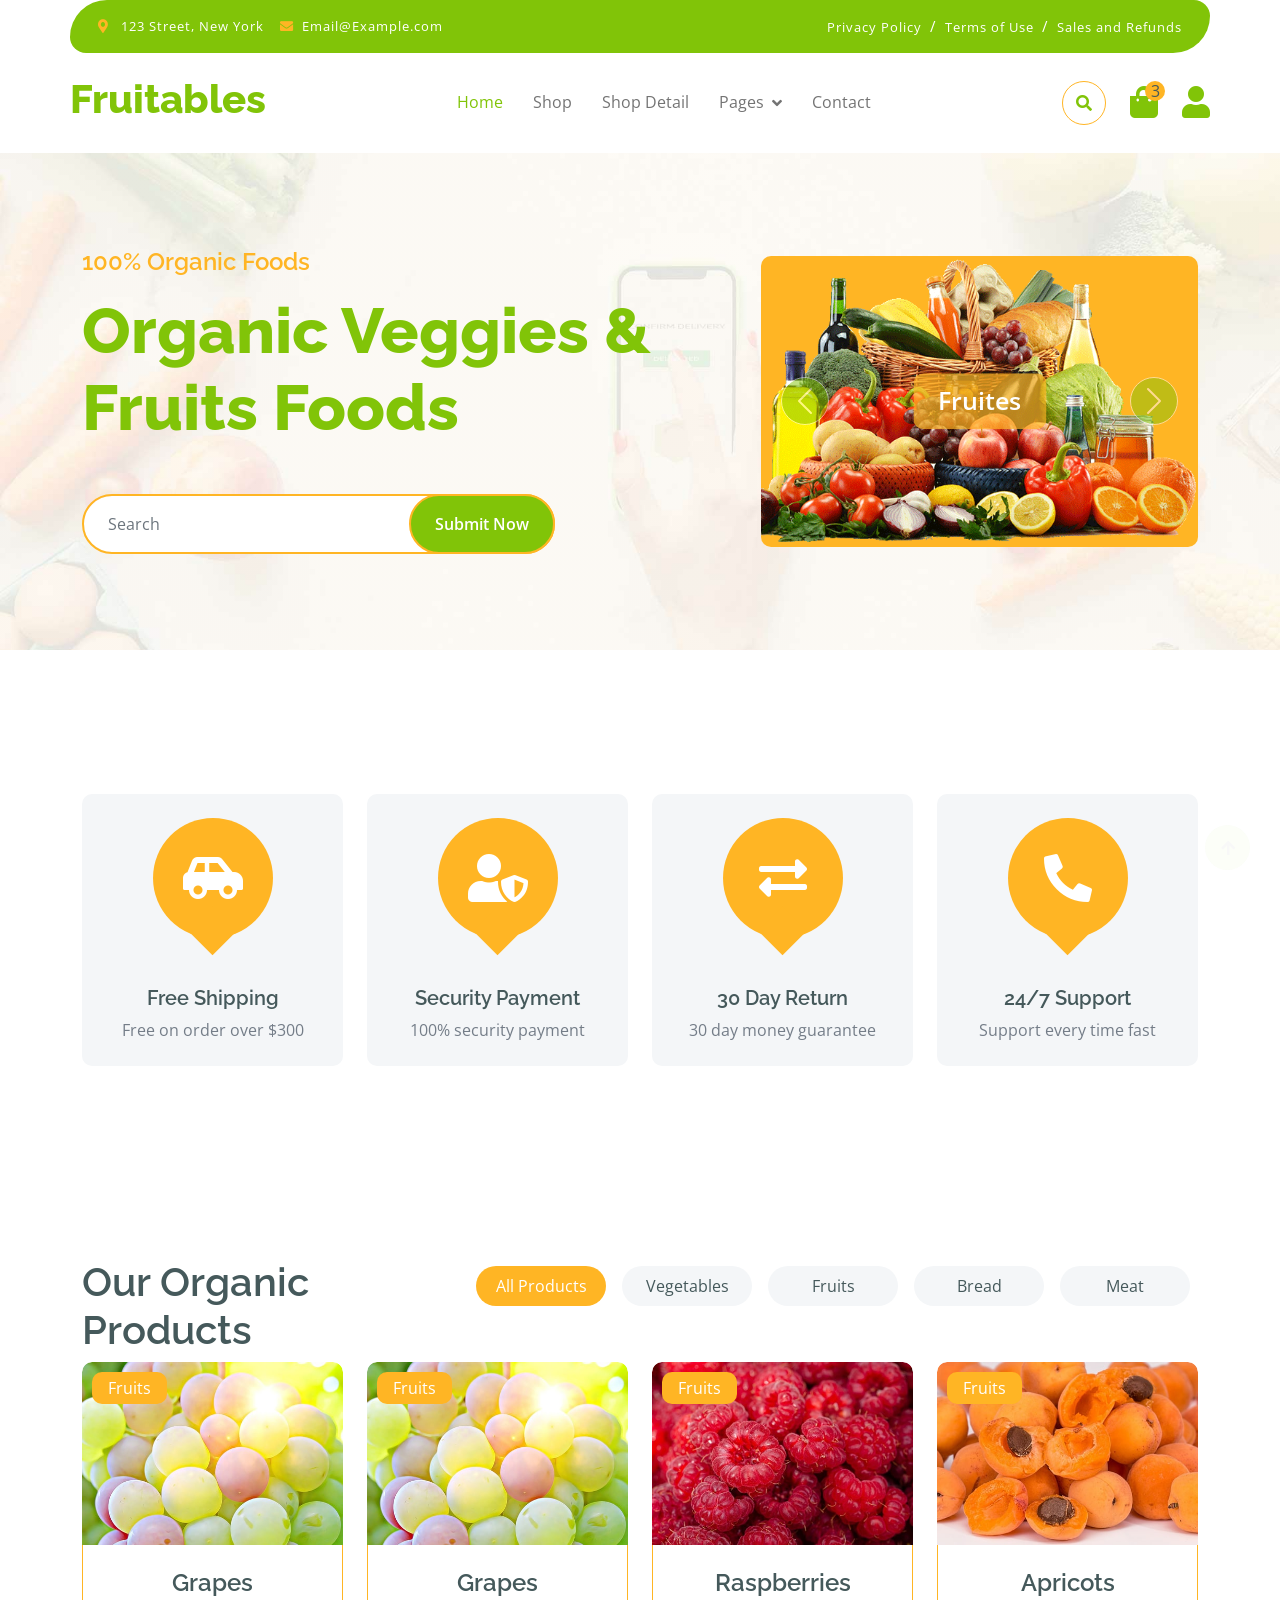
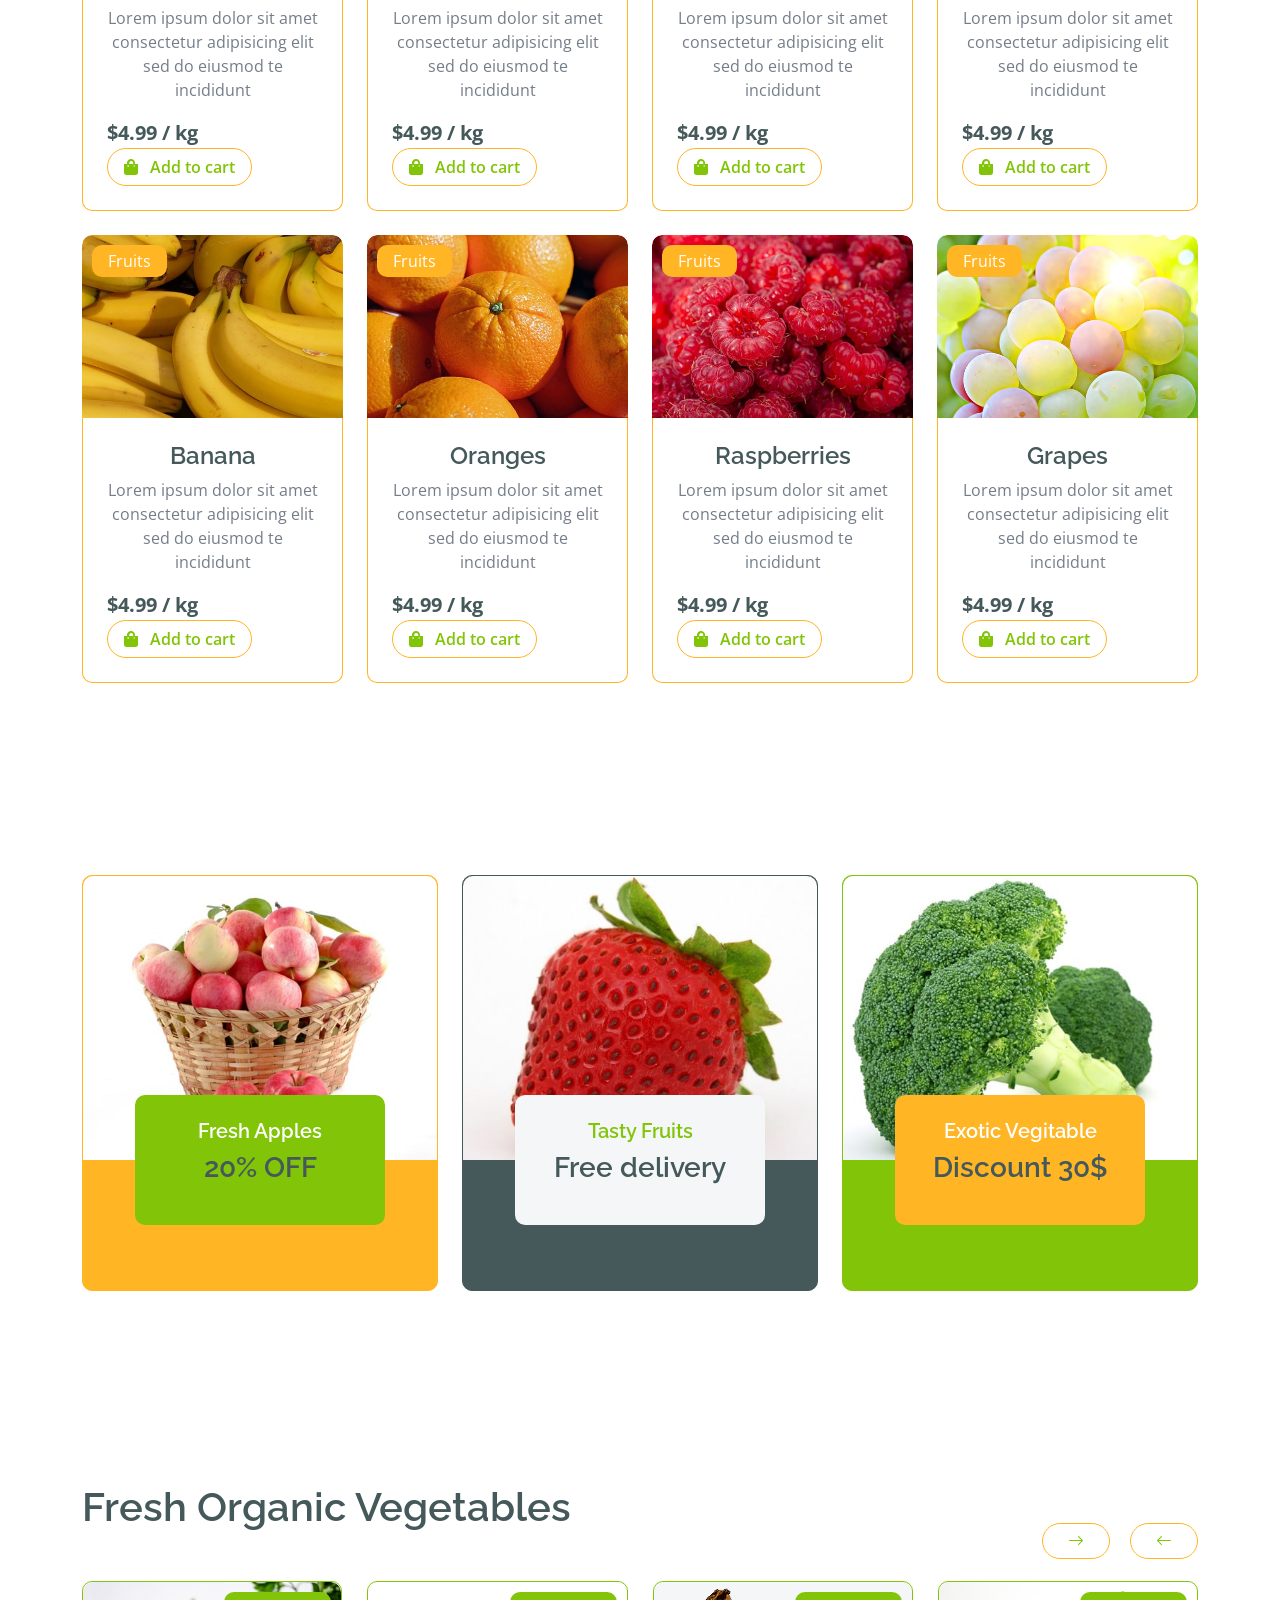
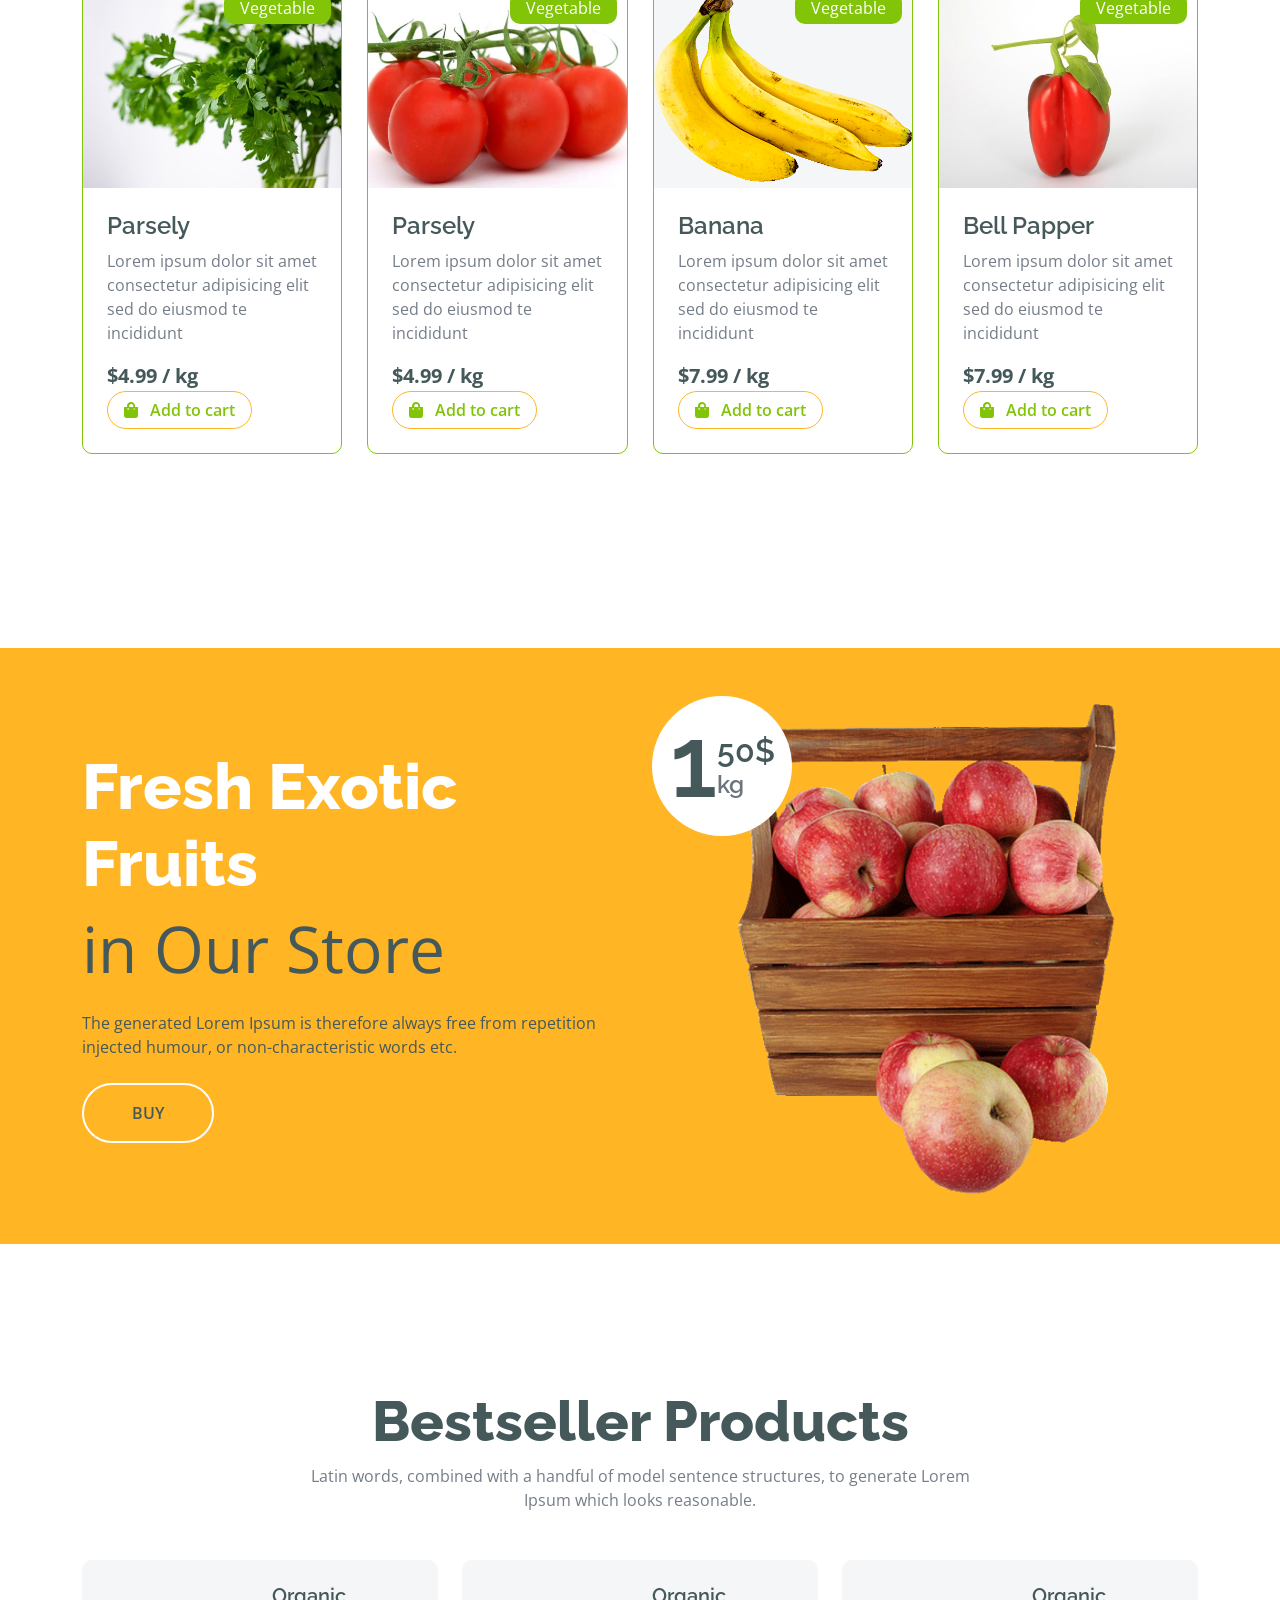
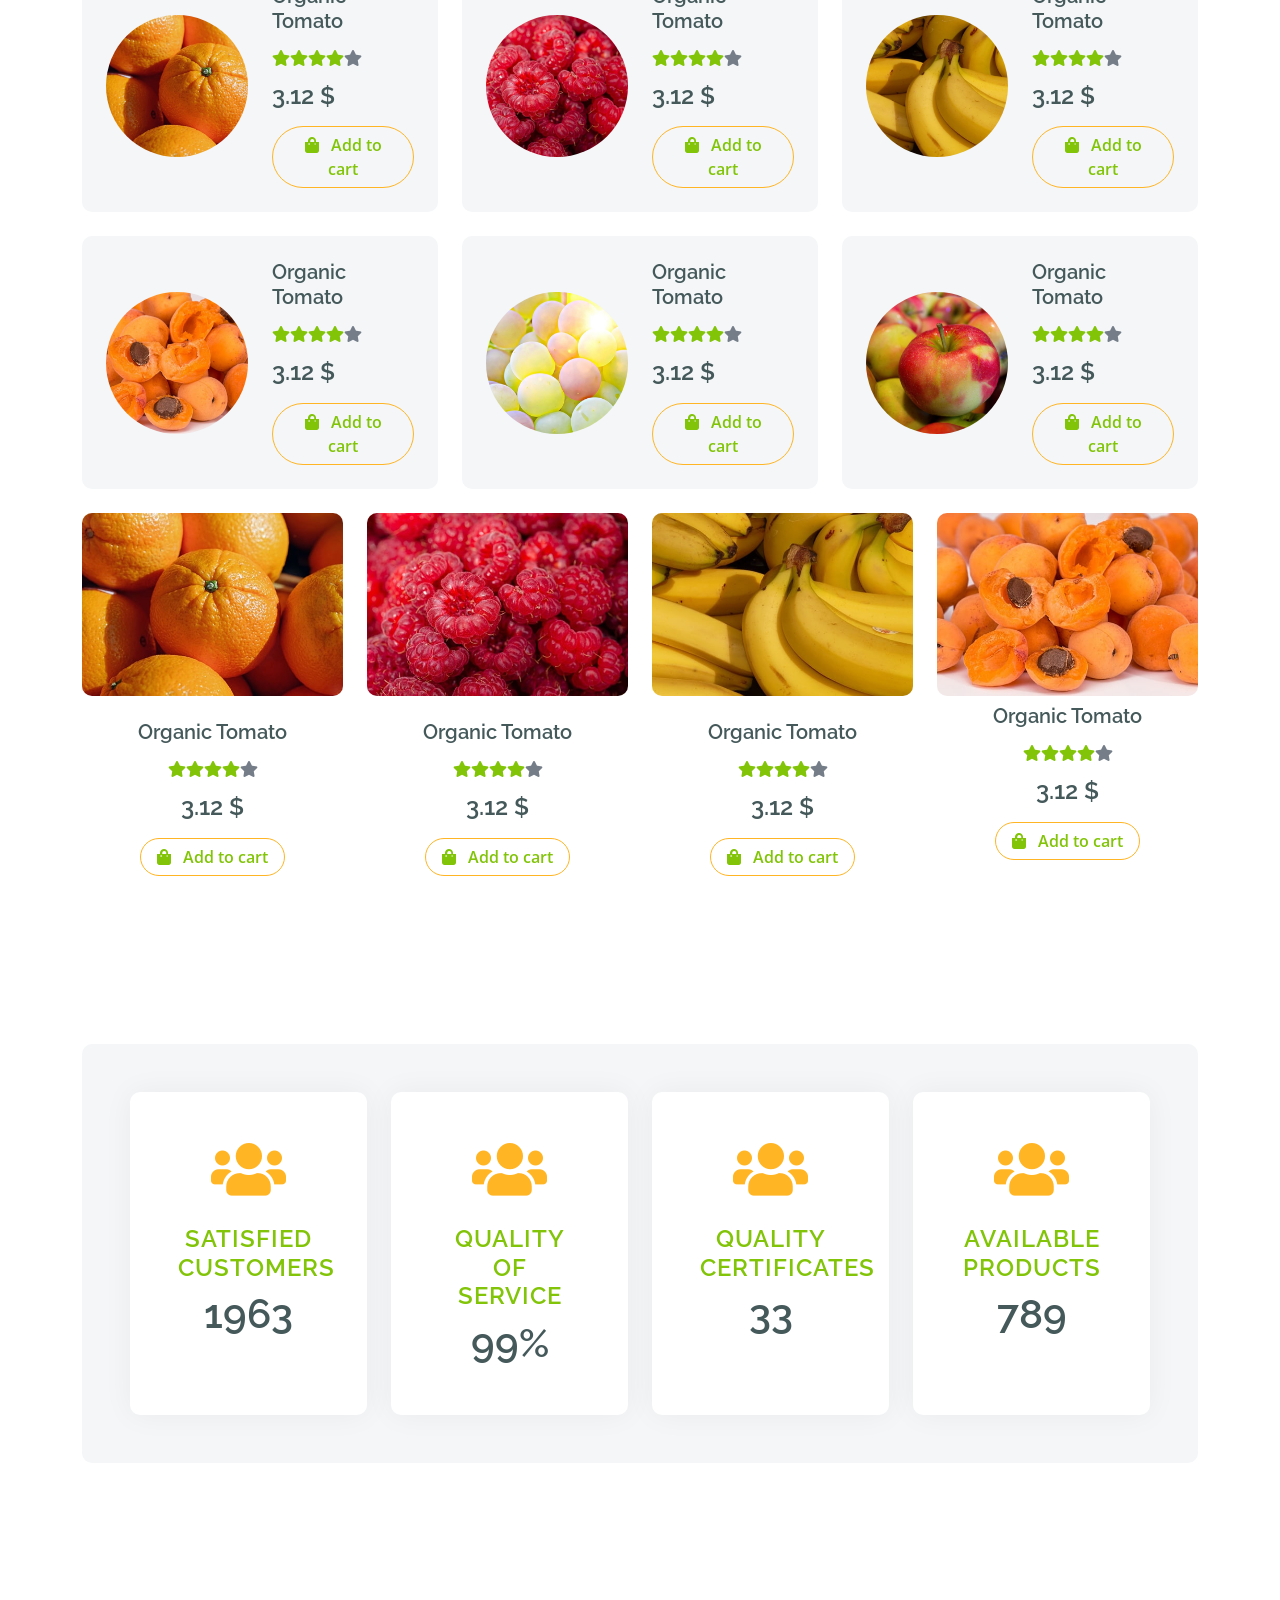
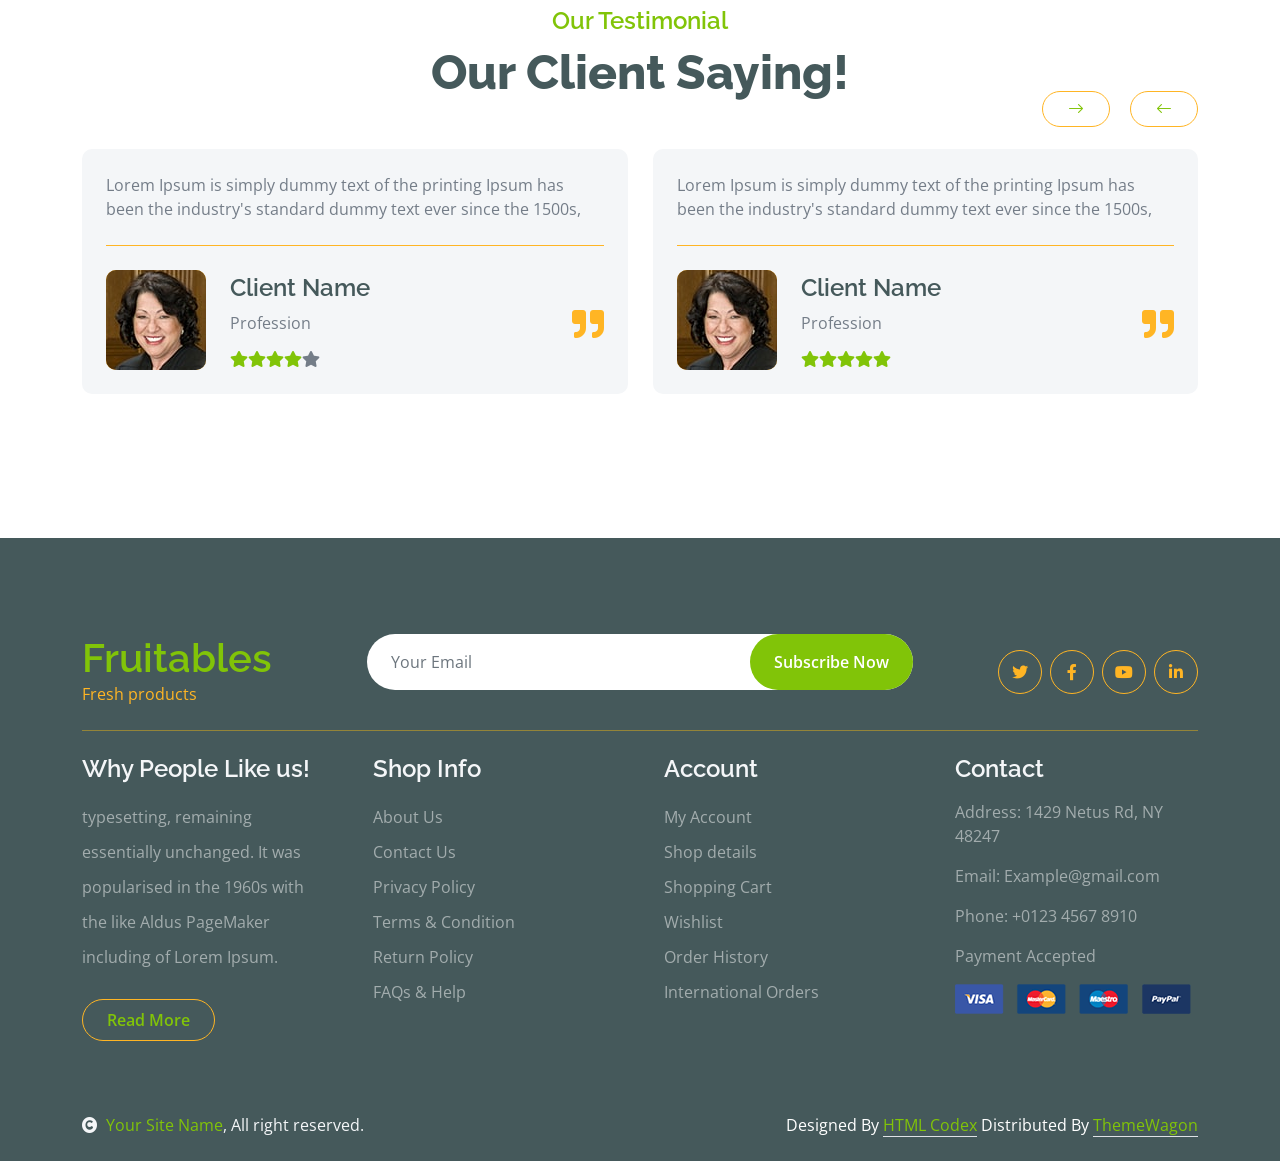
<file: public/bookStore/index.html>
<!DOCTYPE html>
<html lang="en">

    <head>
        <meta charset="utf-8">
        <title>Fruitables - Vegetable Website Template</title>
        <meta content="width=device-width, initial-scale=1.0" name="viewport">
        <meta content="" name="keywords">
        <meta content="" name="description">

        <!-- Google Web Fonts -->
        <link rel="preconnect" href="https://fonts.googleapis.com">
        <link rel="preconnect" href="https://fonts.gstatic.com" crossorigin>
        <link href="https://fonts.googleapis.com/css2?family=Open+Sans:wght@400;600&family=Raleway:wght@600;800&display=swap" rel="stylesheet"> 

        <!-- Icon Font Stylesheet -->
        <link rel="stylesheet" href="https://use.fontawesome.com/releases/v5.15.4/css/all.css"/>
        <link href="https://cdn.jsdelivr.net/npm/bootstrap-icons@1.4.1/font/bootstrap-icons.css" rel="stylesheet">

        <!-- Libraries Stylesheet -->
        <link href="lib/lightbox/css/lightbox.min.css" rel="stylesheet">
        <link href="lib/owlcarousel/assets/owl.carousel.min.css" rel="stylesheet">


        <!-- Customized Bootstrap Stylesheet -->
        <link href="css/bootstrap.min.css" rel="stylesheet">

        <!-- Template Stylesheet -->
        <link href="css/style.css" rel="stylesheet">
    </head>

    <body>

        <!-- Spinner Start -->
        <div id="spinner" class="show w-100 vh-100 bg-white position-fixed translate-middle top-50 start-50  d-flex align-items-center justify-content-center">
            <div class="spinner-grow text-primary" role="status"></div>
        </div>
        <!-- Spinner End -->


        <!-- Navbar start -->
        <div class="container-fluid fixed-top">
            <div class="container topbar bg-primary d-none d-lg-block">
                <div class="d-flex justify-content-between">
                    <div class="top-info ps-2">
                        <small class="me-3"><i class="fas fa-map-marker-alt me-2 text-secondary"></i> <a href="#" class="text-white">123 Street, New York</a></small>
                        <small class="me-3"><i class="fas fa-envelope me-2 text-secondary"></i><a href="#" class="text-white">Email@Example.com</a></small>
                    </div>
                    <div class="top-link pe-2">
                        <a href="#" class="text-white"><small class="text-white mx-2">Privacy Policy</small>/</a>
                        <a href="#" class="text-white"><small class="text-white mx-2">Terms of Use</small>/</a>
                        <a href="#" class="text-white"><small class="text-white ms-2">Sales and Refunds</small></a>
                    </div>
                </div>
            </div>
            <div class="container px-0">
                <nav class="navbar navbar-light bg-white navbar-expand-xl">
                    <a href="index.html" class="navbar-brand"><h1 class="text-primary display-6">Fruitables</h1></a>
                    <button class="navbar-toggler py-2 px-3" type="button" data-bs-toggle="collapse" data-bs-target="#navbarCollapse">
                        <span class="fa fa-bars text-primary"></span>
                    </button>
                    <div class="collapse navbar-collapse bg-white" id="navbarCollapse">
                        <div class="navbar-nav mx-auto">
                            <a href="index.html" class="nav-item nav-link active">Home</a>
                            <a href="shop.html" class="nav-item nav-link">Shop</a>
                            <a href="shop-detail.html" class="nav-item nav-link">Shop Detail</a>
                            <div class="nav-item dropdown">
                                <a href="#" class="nav-link dropdown-toggle" data-bs-toggle="dropdown">Pages</a>
                                <div class="dropdown-menu m-0 bg-secondary rounded-0">
                                    <a href="cart.html" class="dropdown-item">Cart</a>
                                    <a href="chackout.html" class="dropdown-item">Chackout</a>
                                    <a href="testimonial.html" class="dropdown-item">Testimonial</a>
                                    <a href="404.html" class="dropdown-item">404 Page</a>
                                </div>
                            </div>
                            <a href="contact.html" class="nav-item nav-link">Contact</a>
                        </div>
                        <div class="d-flex m-3 me-0">
                            <button class="btn-search btn border border-secondary btn-md-square rounded-circle bg-white me-4" data-bs-toggle="modal" data-bs-target="#searchModal"><i class="fas fa-search text-primary"></i></button>
                            <a href="#" class="position-relative me-4 my-auto">
                                <i class="fa fa-shopping-bag fa-2x"></i>
                                <span class="position-absolute bg-secondary rounded-circle d-flex align-items-center justify-content-center text-dark px-1" style="top: -5px; left: 15px; height: 20px; min-width: 20px;">3</span>
                            </a>
                            <a href="#" class="my-auto">
                                <i class="fas fa-user fa-2x"></i>
                            </a>
                        </div>
                    </div>
                </nav>
            </div>
        </div>
        <!-- Navbar End -->


        <!-- Modal Search Start -->
        <div class="modal fade" id="searchModal" tabindex="-1" aria-labelledby="exampleModalLabel" aria-hidden="true">
            <div class="modal-dialog modal-fullscreen">
                <div class="modal-content rounded-0">
                    <div class="modal-header">
                        <h5 class="modal-title" id="exampleModalLabel">Search by keyword</h5>
                        <button type="button" class="btn-close" data-bs-dismiss="modal" aria-label="Close"></button>
                    </div>
                    <div class="modal-body d-flex align-items-center">
                        <div class="input-group w-75 mx-auto d-flex">
                            <input type="search" class="form-control p-3" placeholder="keywords" aria-describedby="search-icon-1">
                            <span id="search-icon-1" class="input-group-text p-3"><i class="fa fa-search"></i></span>
                        </div>
                    </div>
                </div>
            </div>
        </div>
        <!-- Modal Search End -->


        <!-- Hero Start -->
        <div class="container-fluid py-5 mb-5 hero-header">
            <div class="container py-5">
                <div class="row g-5 align-items-center">
                    <div class="col-md-12 col-lg-7">
                        <h4 class="mb-3 text-secondary">100% Organic Foods</h4>
                        <h1 class="mb-5 display-3 text-primary">Organic Veggies & Fruits Foods</h1>
                        <div class="position-relative mx-auto">
                            <input class="form-control border-2 border-secondary w-75 py-3 px-4 rounded-pill" type="number" placeholder="Search">
                            <button type="submit" class="btn btn-primary border-2 border-secondary py-3 px-4 position-absolute rounded-pill text-white h-100" style="top: 0; right: 25%;">Submit Now</button>
                        </div>
                    </div>
                    <div class="col-md-12 col-lg-5">
                        <div id="carouselId" class="carousel slide position-relative" data-bs-ride="carousel">
                            <div class="carousel-inner" role="listbox">
                                <div class="carousel-item active rounded">
                                    <img src="img/hero-img-1.png" class="img-fluid w-100 h-100 bg-secondary rounded" alt="First slide">
                                    <a href="#" class="btn px-4 py-2 text-white rounded">Fruites</a>
                                </div>
                                <div class="carousel-item rounded">
                                    <img src="img/hero-img-2.jpg" class="img-fluid w-100 h-100 rounded" alt="Second slide">
                                    <a href="#" class="btn px-4 py-2 text-white rounded">Vesitables</a>
                                </div>
                            </div>
                            <button class="carousel-control-prev" type="button" data-bs-target="#carouselId" data-bs-slide="prev">
                                <span class="carousel-control-prev-icon" aria-hidden="true"></span>
                                <span class="visually-hidden">Previous</span>
                            </button>
                            <button class="carousel-control-next" type="button" data-bs-target="#carouselId" data-bs-slide="next">
                                <span class="carousel-control-next-icon" aria-hidden="true"></span>
                                <span class="visually-hidden">Next</span>
                            </button>
                        </div>
                    </div>
                </div>
            </div>
        </div>
        <!-- Hero End -->


        <!-- Featurs Section Start -->
        <div class="container-fluid featurs py-5">
            <div class="container py-5">
                <div class="row g-4">
                    <div class="col-md-6 col-lg-3">
                        <div class="featurs-item text-center rounded bg-light p-4">
                            <div class="featurs-icon btn-square rounded-circle bg-secondary mb-5 mx-auto">
                                <i class="fas fa-car-side fa-3x text-white"></i>
                            </div>
                            <div class="featurs-content text-center">
                                <h5>Free Shipping</h5>
                                <p class="mb-0">Free on order over $300</p>
                            </div>
                        </div>
                    </div>
                    <div class="col-md-6 col-lg-3">
                        <div class="featurs-item text-center rounded bg-light p-4">
                            <div class="featurs-icon btn-square rounded-circle bg-secondary mb-5 mx-auto">
                                <i class="fas fa-user-shield fa-3x text-white"></i>
                            </div>
                            <div class="featurs-content text-center">
                                <h5>Security Payment</h5>
                                <p class="mb-0">100% security payment</p>
                            </div>
                        </div>
                    </div>
                    <div class="col-md-6 col-lg-3">
                        <div class="featurs-item text-center rounded bg-light p-4">
                            <div class="featurs-icon btn-square rounded-circle bg-secondary mb-5 mx-auto">
                                <i class="fas fa-exchange-alt fa-3x text-white"></i>
                            </div>
                            <div class="featurs-content text-center">
                                <h5>30 Day Return</h5>
                                <p class="mb-0">30 day money guarantee</p>
                            </div>
                        </div>
                    </div>
                    <div class="col-md-6 col-lg-3">
                        <div class="featurs-item text-center rounded bg-light p-4">
                            <div class="featurs-icon btn-square rounded-circle bg-secondary mb-5 mx-auto">
                                <i class="fa fa-phone-alt fa-3x text-white"></i>
                            </div>
                            <div class="featurs-content text-center">
                                <h5>24/7 Support</h5>
                                <p class="mb-0">Support every time fast</p>
                            </div>
                        </div>
                    </div>
                </div>
            </div>
        </div>
        <!-- Featurs Section End -->


        <!-- Fruits Shop Start-->
        <div class="container-fluid fruite py-5">
            <div class="container py-5">
                <div class="tab-class text-center">
                    <div class="row g-4">
                        <div class="col-lg-4 text-start">
                            <h1>Our Organic Products</h1>
                        </div>
                        <div class="col-lg-8 text-end">
                            <ul class="nav nav-pills d-inline-flex text-center mb-5">
                                <li class="nav-item">
                                    <a class="d-flex m-2 py-2 bg-light rounded-pill active" data-bs-toggle="pill" href="#tab-1">
                                        <span class="text-dark" style="width: 130px;">All Products</span>
                                    </a>
                                </li>
                                <li class="nav-item">
                                    <a class="d-flex py-2 m-2 bg-light rounded-pill" data-bs-toggle="pill" href="#tab-2">
                                        <span class="text-dark" style="width: 130px;">Vegetables</span>
                                    </a>
                                </li>
                                <li class="nav-item">
                                    <a class="d-flex m-2 py-2 bg-light rounded-pill" data-bs-toggle="pill" href="#tab-3">
                                        <span class="text-dark" style="width: 130px;">Fruits</span>
                                    </a>
                                </li>
                                <li class="nav-item">
                                    <a class="d-flex m-2 py-2 bg-light rounded-pill" data-bs-toggle="pill" href="#tab-4">
                                        <span class="text-dark" style="width: 130px;">Bread</span>
                                    </a>
                                </li>
                                <li class="nav-item">
                                    <a class="d-flex m-2 py-2 bg-light rounded-pill" data-bs-toggle="pill" href="#tab-5">
                                        <span class="text-dark" style="width: 130px;">Meat</span>
                                    </a>
                                </li>
                            </ul>
                        </div>
                    </div>
                    <div class="tab-content">
                        <div id="tab-1" class="tab-pane fade show p-0 active">
                            <div class="row g-4">
                                <div class="col-lg-12">
                                    <div class="row g-4">
                                        <div class="col-md-6 col-lg-4 col-xl-3">
                                            <div class="rounded position-relative fruite-item">
                                                <div class="fruite-img">
                                                    <img src="img/fruite-item-5.jpg" class="img-fluid w-100 rounded-top" alt="">
                                                </div>
                                                <div class="text-white bg-secondary px-3 py-1 rounded position-absolute" style="top: 10px; left: 10px;">Fruits</div>
                                                <div class="p-4 border border-secondary border-top-0 rounded-bottom">
                                                    <h4>Grapes</h4>
                                                    <p>Lorem ipsum dolor sit amet consectetur adipisicing elit sed do eiusmod te incididunt</p>
                                                    <div class="d-flex justify-content-between flex-lg-wrap">
                                                        <p class="text-dark fs-5 fw-bold mb-0">$4.99 / kg</p>
                                                        <a href="#" class="btn border border-secondary rounded-pill px-3 text-primary"><i class="fa fa-shopping-bag me-2 text-primary"></i> Add to cart</a>
                                                    </div>
                                                </div>
                                            </div>
                                        </div>
                                        <div class="col-md-6 col-lg-4 col-xl-3">
                                            <div class="rounded position-relative fruite-item">
                                                <div class="fruite-img">
                                                    <img src="img/fruite-item-5.jpg" class="img-fluid w-100 rounded-top" alt="">
                                                </div>
                                                <div class="text-white bg-secondary px-3 py-1 rounded position-absolute" style="top: 10px; left: 10px;">Fruits</div>
                                                <div class="p-4 border border-secondary border-top-0 rounded-bottom">
                                                    <h4>Grapes</h4>
                                                    <p>Lorem ipsum dolor sit amet consectetur adipisicing elit sed do eiusmod te incididunt</p>
                                                    <div class="d-flex justify-content-between flex-lg-wrap">
                                                        <p class="text-dark fs-5 fw-bold mb-0">$4.99 / kg</p>
                                                        <a href="#" class="btn border border-secondary rounded-pill px-3 text-primary"><i class="fa fa-shopping-bag me-2 text-primary"></i> Add to cart</a>
                                                    </div>
                                                </div>
                                            </div>
                                        </div>
                                        <div class="col-md-6 col-lg-4 col-xl-3">
                                            <div class="rounded position-relative fruite-item">
                                                <div class="fruite-img">
                                                    <img src="img/fruite-item-2.jpg" class="img-fluid w-100 rounded-top" alt="">
                                                </div>
                                                <div class="text-white bg-secondary px-3 py-1 rounded position-absolute" style="top: 10px; left: 10px;">Fruits</div>
                                                <div class="p-4 border border-secondary border-top-0 rounded-bottom">
                                                    <h4>Raspberries</h4>
                                                    <p>Lorem ipsum dolor sit amet consectetur adipisicing elit sed do eiusmod te incididunt</p>
                                                    <div class="d-flex justify-content-between flex-lg-wrap">
                                                        <p class="text-dark fs-5 fw-bold mb-0">$4.99 / kg</p>
                                                        <a href="#" class="btn border border-secondary rounded-pill px-3 text-primary"><i class="fa fa-shopping-bag me-2 text-primary"></i> Add to cart</a>
                                                    </div>
                                                </div>
                                            </div>
                                        </div>
                                        <div class="col-md-6 col-lg-4 col-xl-3">
                                            <div class="rounded position-relative fruite-item">
                                                <div class="fruite-img">
                                                    <img src="img/fruite-item-4.jpg" class="img-fluid w-100 rounded-top" alt="">
                                                </div>
                                                <div class="text-white bg-secondary px-3 py-1 rounded position-absolute" style="top: 10px; left: 10px;">Fruits</div>
                                                <div class="p-4 border border-secondary border-top-0 rounded-bottom">
                                                    <h4>Apricots</h4>
                                                    <p>Lorem ipsum dolor sit amet consectetur adipisicing elit sed do eiusmod te incididunt</p>
                                                    <div class="d-flex justify-content-between flex-lg-wrap">
                                                        <p class="text-dark fs-5 fw-bold mb-0">$4.99 / kg</p>
                                                        <a href="#" class="btn border border-secondary rounded-pill px-3 text-primary"><i class="fa fa-shopping-bag me-2 text-primary"></i> Add to cart</a>
                                                    </div>
                                                </div>
                                            </div>
                                        </div>
                                        <div class="col-md-6 col-lg-4 col-xl-3">
                                            <div class="rounded position-relative fruite-item">
                                                <div class="fruite-img">
                                                    <img src="img/fruite-item-3.jpg" class="img-fluid w-100 rounded-top" alt="">
                                                </div>
                                                <div class="text-white bg-secondary px-3 py-1 rounded position-absolute" style="top: 10px; left: 10px;">Fruits</div>
                                                <div class="p-4 border border-secondary border-top-0 rounded-bottom">
                                                    <h4>Banana</h4>
                                                    <p>Lorem ipsum dolor sit amet consectetur adipisicing elit sed do eiusmod te incididunt</p>
                                                    <div class="d-flex justify-content-between flex-lg-wrap">
                                                        <p class="text-dark fs-5 fw-bold mb-0">$4.99 / kg</p>
                                                        <a href="#" class="btn border border-secondary rounded-pill px-3 text-primary"><i class="fa fa-shopping-bag me-2 text-primary"></i> Add to cart</a>
                                                    </div>
                                                </div>
                                            </div>
                                        </div>
                                        <div class="col-md-6 col-lg-4 col-xl-3">
                                            <div class="rounded position-relative fruite-item">
                                                <div class="fruite-img">
                                                    <img src="img/fruite-item-1.jpg" class="img-fluid w-100 rounded-top" alt="">
                                                </div>
                                                <div class="text-white bg-secondary px-3 py-1 rounded position-absolute" style="top: 10px; left: 10px;">Fruits</div>
                                                <div class="p-4 border border-secondary border-top-0 rounded-bottom">
                                                    <h4>Oranges</h4>
                                                    <p>Lorem ipsum dolor sit amet consectetur adipisicing elit sed do eiusmod te incididunt</p>
                                                    <div class="d-flex justify-content-between flex-lg-wrap">
                                                        <p class="text-dark fs-5 fw-bold mb-0">$4.99 / kg</p>
                                                        <a href="#" class="btn border border-secondary rounded-pill px-3 text-primary"><i class="fa fa-shopping-bag me-2 text-primary"></i> Add to cart</a>
                                                    </div>
                                                </div>
                                            </div>
                                        </div>
                                        <div class="col-md-6 col-lg-4 col-xl-3">
                                            <div class="rounded position-relative fruite-item">
                                                <div class="fruite-img">
                                                    <img src="img/fruite-item-2.jpg" class="img-fluid w-100 rounded-top" alt="">
                                                </div>
                                                <div class="text-white bg-secondary px-3 py-1 rounded position-absolute" style="top: 10px; left: 10px;">Fruits</div>
                                                <div class="p-4 border border-secondary border-top-0 rounded-bottom">
                                                    <h4>Raspberries</h4>
                                                    <p>Lorem ipsum dolor sit amet consectetur adipisicing elit sed do eiusmod te incididunt</p>
                                                    <div class="d-flex justify-content-between flex-lg-wrap">
                                                        <p class="text-dark fs-5 fw-bold mb-0">$4.99 / kg</p>
                                                        <a href="#" class="btn border border-secondary rounded-pill px-3 text-primary"><i class="fa fa-shopping-bag me-2 text-primary"></i> Add to cart</a>
                                                    </div>
                                                </div>
                                            </div>
                                        </div>
                                        <div class="col-md-6 col-lg-4 col-xl-3">
                                            <div class="rounded position-relative fruite-item">
                                                <div class="fruite-img">
                                                    <img src="img/fruite-item-5.jpg" class="img-fluid w-100 rounded-top" alt="">
                                                </div>
                                                <div class="text-white bg-secondary px-3 py-1 rounded position-absolute" style="top: 10px; left: 10px;">Fruits</div>
                                                <div class="p-4 border border-secondary border-top-0 rounded-bottom">
                                                    <h4>Grapes</h4>
                                                    <p>Lorem ipsum dolor sit amet consectetur adipisicing elit sed do eiusmod te incididunt</p>
                                                    <div class="d-flex justify-content-between flex-lg-wrap">
                                                        <p class="text-dark fs-5 fw-bold mb-0">$4.99 / kg</p>
                                                        <a href="#" class="btn border border-secondary rounded-pill px-3 text-primary"><i class="fa fa-shopping-bag me-2 text-primary"></i> Add to cart</a>
                                                    </div>
                                                </div>
                                            </div>
                                        </div>
                                    </div>
                                </div>
                            </div>
                        </div>
                        <div id="tab-2" class="tab-pane fade show p-0">
                            <div class="row g-4">
                                <div class="col-lg-12">
                                    <div class="row g-4">
                                        <div class="col-md-6 col-lg-4 col-xl-3">
                                            <div class="rounded position-relative fruite-item">
                                                <div class="fruite-img">
                                                    <img src="img/fruite-item-5.jpg" class="img-fluid w-100 rounded-top" alt="">
                                                </div>
                                                <div class="text-white bg-secondary px-3 py-1 rounded position-absolute" style="top: 10px; left: 10px;">Fruits</div>
                                                <div class="p-4 border border-secondary border-top-0 rounded-bottom">
                                                    <h4>Grapes</h4>
                                                    <p>Lorem ipsum dolor sit amet consectetur adipisicing elit sed do eiusmod te incididunt</p>
                                                    <div class="d-flex justify-content-between flex-lg-wrap">
                                                        <p class="text-dark fs-5 fw-bold mb-0">$4.99 / kg</p>
                                                        <a href="#" class="btn border border-secondary rounded-pill px-3 text-primary"><i class="fa fa-shopping-bag me-2 text-primary"></i> Add to cart</a>
                                                    </div>
                                                </div>
                                            </div>
                                        </div>
                                        <div class="col-md-6 col-lg-4 col-xl-3">
                                            <div class="rounded position-relative fruite-item">
                                                <div class="fruite-img">
                                                    <img src="img/fruite-item-2.jpg" class="img-fluid w-100 rounded-top" alt="">
                                                </div>
                                                <div class="text-white bg-secondary px-3 py-1 rounded position-absolute" style="top: 10px; left: 10px;">Fruits</div>
                                                <div class="p-4 border border-secondary border-top-0 rounded-bottom">
                                                    <h4>Raspberries</h4>
                                                    <p>Lorem ipsum dolor sit amet consectetur adipisicing elit sed do eiusmod te incididunt</p>
                                                    <div class="d-flex justify-content-between flex-lg-wrap">
                                                        <p class="text-dark fs-5 fw-bold mb-0">$4.99 / kg</p>
                                                        <a href="#" class="btn border border-secondary rounded-pill px-3 text-primary"><i class="fa fa-shopping-bag me-2 text-primary"></i> Add to cart</a>
                                                    </div>
                                                </div>
                                            </div>
                                        </div>
                                    </div>
                                </div>
                            </div>
                        </div>
                        <div id="tab-3" class="tab-pane fade show p-0">
                            <div class="row g-4">
                                <div class="col-lg-12">
                                    <div class="row g-4">
                                        <div class="col-md-6 col-lg-4 col-xl-3">
                                            <div class="rounded position-relative fruite-item">
                                                <div class="fruite-img">
                                                    <img src="img/fruite-item-1.jpg" class="img-fluid w-100 rounded-top" alt="">
                                                </div>
                                                <div class="text-white bg-secondary px-3 py-1 rounded position-absolute" style="top: 10px; left: 10px;">Fruits</div>
                                                <div class="p-4 border border-secondary border-top-0 rounded-bottom">
                                                    <h4>Oranges</h4>
                                                    <p>Lorem ipsum dolor sit amet consectetur adipisicing elit sed do eiusmod te incididunt</p>
                                                    <div class="d-flex justify-content-between flex-lg-wrap">
                                                        <p class="text-dark fs-5 fw-bold mb-0">$4.99 / kg</p>
                                                        <a href="#" class="btn border border-secondary rounded-pill px-3 text-primary"><i class="fa fa-shopping-bag me-2 text-primary"></i> Add to cart</a>
                                                    </div>
                                                </div>
                                            </div>
                                        </div>
                                        <div class="col-md-6 col-lg-4 col-xl-3">
                                            <div class="rounded position-relative fruite-item">
                                                <div class="fruite-img">
                                                    <img src="img/fruite-item-6.jpg" class="img-fluid w-100 rounded-top" alt="">
                                                </div>
                                                <div class="text-white bg-secondary px-3 py-1 rounded position-absolute" style="top: 10px; left: 10px;">Fruits</div>
                                                <div class="p-4 border border-secondary border-top-0 rounded-bottom">
                                                    <h4>Apple</h4>
                                                    <p>Lorem ipsum dolor sit amet consectetur adipisicing elit sed do eiusmod te incididunt</p>
                                                    <div class="d-flex justify-content-between flex-lg-wrap">
                                                        <p class="text-dark fs-5 fw-bold mb-0">$4.99 / kg</p>
                                                        <a href="#" class="btn border border-secondary rounded-pill px-3 text-primary"><i class="fa fa-shopping-bag me-2 text-primary"></i> Add to cart</a>
                                                    </div>
                                                </div>
                                            </div>
                                        </div>
                                    </div>
                                </div>
                            </div>
                        </div>
                        <div id="tab-4" class="tab-pane fade show p-0">
                            <div class="row g-4">
                                <div class="col-lg-12">
                                    <div class="row g-4">
                                        <div class="col-md-6 col-lg-4 col-xl-3">
                                            <div class="rounded position-relative fruite-item">
                                                <div class="fruite-img">
                                                    <img src="img/fruite-item-5.jpg" class="img-fluid w-100 rounded-top" alt="">
                                                </div>
                                                <div class="text-white bg-secondary px-3 py-1 rounded position-absolute" style="top: 10px; left: 10px;">Fruits</div>
                                                <div class="p-4 border border-secondary border-top-0 rounded-bottom">
                                                    <h4>Grapes</h4>
                                                    <p>Lorem ipsum dolor sit amet consectetur adipisicing elit sed do eiusmod te incididunt</p>
                                                    <div class="d-flex justify-content-between flex-lg-wrap">
                                                        <p class="text-dark fs-5 fw-bold mb-0">$4.99 / kg</p>
                                                        <a href="#" class="btn border border-secondary rounded-pill px-3 text-primary"><i class="fa fa-shopping-bag me-2 text-primary"></i> Add to cart</a>
                                                    </div>
                                                </div>
                                            </div>
                                        </div>
                                        <div class="col-md-6 col-lg-4 col-xl-3">
                                            <div class="rounded position-relative fruite-item">
                                                <div class="fruite-img">
                                                    <img src="img/fruite-item-4.jpg" class="img-fluid w-100 rounded-top" alt="">
                                                </div>
                                                <div class="text-white bg-secondary px-3 py-1 rounded position-absolute" style="top: 10px; left: 10px;">Fruits</div>
                                                <div class="p-4 border border-secondary border-top-0 rounded-bottom">
                                                    <h4>Apricots</h4>
                                                    <p>Lorem ipsum dolor sit amet consectetur adipisicing elit sed do eiusmod te incididunt</p>
                                                    <div class="d-flex justify-content-between flex-lg-wrap">
                                                        <p class="text-dark fs-5 fw-bold mb-0">$4.99 / kg</p>
                                                        <a href="#" class="btn border border-secondary rounded-pill px-3 text-primary"><i class="fa fa-shopping-bag me-2 text-primary"></i> Add to cart</a>
                                                    </div>
                                                </div>
                                            </div>
                                        </div>
                                    </div>
                                </div>
                            </div>
                        </div>
                        <div id="tab-5" class="tab-pane fade show p-0">
                            <div class="row g-4">
                                <div class="col-lg-12">
                                    <div class="row g-4">
                                        <div class="col-md-6 col-lg-4 col-xl-3">
                                            <div class="rounded position-relative fruite-item">
                                                <div class="fruite-img">
                                                    <img src="img/fruite-item-3.jpg" class="img-fluid w-100 rounded-top" alt="">
                                                </div>
                                                <div class="text-white bg-secondary px-3 py-1 rounded position-absolute" style="top: 10px; left: 10px;">Fruits</div>
                                                <div class="p-4 border border-secondary border-top-0 rounded-bottom">
                                                    <h4>Banana</h4>
                                                    <p>Lorem ipsum dolor sit amet consectetur adipisicing elit sed do eiusmod te incididunt</p>
                                                    <div class="d-flex justify-content-between flex-lg-wrap">
                                                        <p class="text-dark fs-5 fw-bold mb-0">$4.99 / kg</p>
                                                        <a href="#" class="btn border border-secondary rounded-pill px-3 text-primary"><i class="fa fa-shopping-bag me-2 text-primary"></i> Add to cart</a>
                                                    </div>
                                                </div>
                                            </div>
                                        </div>
                                        <div class="col-md-6 col-lg-4 col-xl-3">
                                            <div class="rounded position-relative fruite-item">
                                                <div class="fruite-img">
                                                    <img src="img/fruite-item-2.jpg" class="img-fluid w-100 rounded-top" alt="">
                                                </div>
                                                <div class="text-white bg-secondary px-3 py-1 rounded position-absolute" style="top: 10px; left: 10px;">Fruits</div>
                                                <div class="p-4 border border-secondary border-top-0 rounded-bottom">
                                                    <h4>Raspberries</h4>
                                                    <p>Lorem ipsum dolor sit amet consectetur adipisicing elit sed do eiusmod te incididunt</p>
                                                    <div class="d-flex justify-content-between flex-lg-wrap">
                                                        <p class="text-dark fs-5 fw-bold mb-0">$4.99 / kg</p>
                                                        <a href="#" class="btn border border-secondary rounded-pill px-3 text-primary"><i class="fa fa-shopping-bag me-2 text-primary"></i> Add to cart</a>
                                                    </div>
                                                </div>
                                            </div>
                                        </div>
                                        <div class="col-md-6 col-lg-4 col-xl-3">
                                            <div class="rounded position-relative fruite-item">
                                                <div class="fruite-img">
                                                    <img src="img/fruite-item-1.jpg" class="img-fluid w-100 rounded-top" alt="">
                                                </div>
                                                <div class="text-white bg-secondary px-3 py-1 rounded position-absolute" style="top: 10px; left: 10px;">Fruits</div>
                                                <div class="p-4 border border-secondary border-top-0 rounded-bottom">
                                                    <h4>Oranges</h4>
                                                    <p>Lorem ipsum dolor sit amet consectetur adipisicing elit sed do eiusmod te incididunt</p>
                                                    <div class="d-flex justify-content-between flex-lg-wrap">
                                                        <p class="text-dark fs-5 fw-bold mb-0">$4.99 / kg</p>
                                                        <a href="#" class="btn border border-secondary rounded-pill px-3 text-primary"><i class="fa fa-shopping-bag me-2 text-primary"></i> Add to cart</a>
                                                    </div>
                                                </div>
                                            </div>
                                        </div>
                                    </div>
                                </div>
                            </div>
                        </div>
                    </div>
                </div>      
            </div>
        </div>
        <!-- Fruits Shop End-->


        <!-- Featurs Start -->
        <div class="container-fluid service py-5">
            <div class="container py-5">
                <div class="row g-4 justify-content-center">
                    <div class="col-md-6 col-lg-4">
                        <a href="#">
                            <div class="service-item bg-secondary rounded border border-secondary">
                                <img src="img/featur-1.jpg" class="img-fluid rounded-top w-100" alt="">
                                <div class="px-4 rounded-bottom">
                                    <div class="service-content bg-primary text-center p-4 rounded">
                                        <h5 class="text-white">Fresh Apples</h5>
                                        <h3 class="mb-0">20% OFF</h3>
                                    </div>
                                </div>
                            </div>
                        </a>
                    </div>
                    <div class="col-md-6 col-lg-4">
                        <a href="#">
                            <div class="service-item bg-dark rounded border border-dark">
                                <img src="img/featur-2.jpg" class="img-fluid rounded-top w-100" alt="">
                                <div class="px-4 rounded-bottom">
                                    <div class="service-content bg-light text-center p-4 rounded">
                                        <h5 class="text-primary">Tasty Fruits</h5>
                                        <h3 class="mb-0">Free delivery</h3>
                                    </div>
                                </div>
                            </div>
                        </a>
                    </div>
                    <div class="col-md-6 col-lg-4">
                        <a href="#">
                            <div class="service-item bg-primary rounded border border-primary">
                                <img src="img/featur-3.jpg" class="img-fluid rounded-top w-100" alt="">
                                <div class="px-4 rounded-bottom">
                                    <div class="service-content bg-secondary text-center p-4 rounded">
                                        <h5 class="text-white">Exotic Vegitable</h5>
                                        <h3 class="mb-0">Discount 30$</h3>
                                    </div>
                                </div>
                            </div>
                        </a>
                    </div>
                </div>
            </div>
        </div>
        <!-- Featurs End -->


        <!-- Vesitable Shop Start-->
        <div class="container-fluid vesitable py-5">
            <div class="container py-5">
                <h1 class="mb-0">Fresh Organic Vegetables</h1>
                <div class="owl-carousel vegetable-carousel justify-content-center">
                    <div class="border border-primary rounded position-relative vesitable-item">
                        <div class="vesitable-img">
                            <img src="img/vegetable-item-6.jpg" class="img-fluid w-100 rounded-top" alt="">
                        </div>
                        <div class="text-white bg-primary px-3 py-1 rounded position-absolute" style="top: 10px; right: 10px;">Vegetable</div>
                        <div class="p-4 rounded-bottom">
                            <h4>Parsely</h4>
                            <p>Lorem ipsum dolor sit amet consectetur adipisicing elit sed do eiusmod te incididunt</p>
                            <div class="d-flex justify-content-between flex-lg-wrap">
                                <p class="text-dark fs-5 fw-bold mb-0">$4.99 / kg</p>
                                <a href="#" class="btn border border-secondary rounded-pill px-3 text-primary"><i class="fa fa-shopping-bag me-2 text-primary"></i> Add to cart</a>
                            </div>
                        </div>
                    </div>
                    <div class="border border-primary rounded position-relative vesitable-item">
                        <div class="vesitable-img">
                            <img src="img/vegetable-item-1.jpg" class="img-fluid w-100 rounded-top" alt="">
                        </div>
                        <div class="text-white bg-primary px-3 py-1 rounded position-absolute" style="top: 10px; right: 10px;">Vegetable</div>
                        <div class="p-4 rounded-bottom">
                            <h4>Parsely</h4>
                            <p>Lorem ipsum dolor sit amet consectetur adipisicing elit sed do eiusmod te incididunt</p>
                            <div class="d-flex justify-content-between flex-lg-wrap">
                                <p class="text-dark fs-5 fw-bold mb-0">$4.99 / kg</p>
                                <a href="#" class="btn border border-secondary rounded-pill px-3 text-primary"><i class="fa fa-shopping-bag me-2 text-primary"></i> Add to cart</a>
                            </div>
                        </div>
                    </div>
                    <div class="border border-primary rounded position-relative vesitable-item">
                        <div class="vesitable-img">
                            <img src="img/vegetable-item-3.png" class="img-fluid w-100 rounded-top bg-light" alt="">
                        </div>
                        <div class="text-white bg-primary px-3 py-1 rounded position-absolute" style="top: 10px; right: 10px;">Vegetable</div>
                        <div class="p-4 rounded-bottom">
                            <h4>Banana</h4>
                            <p>Lorem ipsum dolor sit amet consectetur adipisicing elit sed do eiusmod te incididunt</p>
                            <div class="d-flex justify-content-between flex-lg-wrap">
                                <p class="text-dark fs-5 fw-bold mb-0">$7.99 / kg</p>
                                <a href="#" class="btn border border-secondary rounded-pill px-3 text-primary"><i class="fa fa-shopping-bag me-2 text-primary"></i> Add to cart</a>
                            </div>
                        </div>
                    </div>
                    <div class="border border-primary rounded position-relative vesitable-item">
                        <div class="vesitable-img">
                            <img src="img/vegetable-item-4.jpg" class="img-fluid w-100 rounded-top" alt="">
                        </div>
                        <div class="text-white bg-primary px-3 py-1 rounded position-absolute" style="top: 10px; right: 10px;">Vegetable</div>
                        <div class="p-4 rounded-bottom">
                            <h4>Bell Papper</h4>
                            <p>Lorem ipsum dolor sit amet consectetur adipisicing elit sed do eiusmod te incididunt</p>
                            <div class="d-flex justify-content-between flex-lg-wrap">
                                <p class="text-dark fs-5 fw-bold mb-0">$7.99 / kg</p>
                                <a href="#" class="btn border border-secondary rounded-pill px-3 text-primary"><i class="fa fa-shopping-bag me-2 text-primary"></i> Add to cart</a>
                            </div>
                        </div>
                    </div>
                    <div class="border border-primary rounded position-relative vesitable-item">
                        <div class="vesitable-img">
                            <img src="img/vegetable-item-5.jpg" class="img-fluid w-100 rounded-top" alt="">
                        </div>
                        <div class="text-white bg-primary px-3 py-1 rounded position-absolute" style="top: 10px; right: 10px;">Vegetable</div>
                        <div class="p-4 rounded-bottom">
                            <h4>Potatoes</h4>
                            <p>Lorem ipsum dolor sit amet consectetur adipisicing elit sed do eiusmod te incididunt</p>
                            <div class="d-flex justify-content-between flex-lg-wrap">
                                <p class="text-dark fs-5 fw-bold mb-0">$7.99 / kg</p>
                                <a href="#" class="btn border border-secondary rounded-pill px-3 text-primary"><i class="fa fa-shopping-bag me-2 text-primary"></i> Add to cart</a>
                            </div>
                        </div>
                    </div>
                    <div class="border border-primary rounded position-relative vesitable-item">
                        <div class="vesitable-img">
                            <img src="img/vegetable-item-6.jpg" class="img-fluid w-100 rounded-top" alt="">
                        </div>
                        <div class="text-white bg-primary px-3 py-1 rounded position-absolute" style="top: 10px; right: 10px;">Vegetable</div>
                        <div class="p-4 rounded-bottom">
                            <h4>Parsely</h4>
                            <p>Lorem ipsum dolor sit amet consectetur adipisicing elit sed do eiusmod te incididunt</p>
                            <div class="d-flex justify-content-between flex-lg-wrap">
                                <p class="text-dark fs-5 fw-bold mb-0">$7.99 / kg</p>
                                <a href="#" class="btn border border-secondary rounded-pill px-3 text-primary"><i class="fa fa-shopping-bag me-2 text-primary"></i> Add to cart</a>
                            </div>
                        </div>
                    </div>
                    <div class="border border-primary rounded position-relative vesitable-item">
                        <div class="vesitable-img">
                            <img src="img/vegetable-item-5.jpg" class="img-fluid w-100 rounded-top" alt="">
                        </div>
                        <div class="text-white bg-primary px-3 py-1 rounded position-absolute" style="top: 10px; right: 10px;">Vegetable</div>
                        <div class="p-4 rounded-bottom">
                            <h4>Potatoes</h4>
                            <p>Lorem ipsum dolor sit amet consectetur adipisicing elit sed do eiusmod te incididunt</p>
                            <div class="d-flex justify-content-between flex-lg-wrap">
                                <p class="text-dark fs-5 fw-bold mb-0">$7.99 / kg</p>
                                <a href="#" class="btn border border-secondary rounded-pill px-3 text-primary"><i class="fa fa-shopping-bag me-2 text-primary"></i> Add to cart</a>
                            </div>
                        </div>
                    </div>
                    <div class="border border-primary rounded position-relative vesitable-item">
                        <div class="vesitable-img">
                            <img src="img/vegetable-item-6.jpg" class="img-fluid w-100 rounded-top" alt="">
                        </div>
                        <div class="text-white bg-primary px-3 py-1 rounded position-absolute" style="top: 10px; right: 10px;">Vegetable</div>
                        <div class="p-4 rounded-bottom">
                            <h4>Parsely</h4>
                            <p>Lorem ipsum dolor sit amet consectetur adipisicing elit sed do eiusmod te incididunt</p>
                            <div class="d-flex justify-content-between flex-lg-wrap">
                                <p class="text-dark fs-5 fw-bold mb-0">$7.99 / kg</p>
                                <a href="#" class="btn border border-secondary rounded-pill px-3 text-primary"><i class="fa fa-shopping-bag me-2 text-primary"></i> Add to cart</a>
                            </div>
                        </div>
                    </div>
                </div>
            </div>
        </div>
        <!-- Vesitable Shop End -->


        <!-- Banner Section Start-->
        <div class="container-fluid banner bg-secondary my-5">
            <div class="container py-5">
                <div class="row g-4 align-items-center">
                    <div class="col-lg-6">
                        <div class="py-4">
                            <h1 class="display-3 text-white">Fresh Exotic Fruits</h1>
                            <p class="fw-normal display-3 text-dark mb-4">in Our Store</p>
                            <p class="mb-4 text-dark">The generated Lorem Ipsum is therefore always free from repetition injected humour, or non-characteristic words etc.</p>
                            <a href="#" class="banner-btn btn border-2 border-white rounded-pill text-dark py-3 px-5">BUY</a>
                        </div>
                    </div>
                    <div class="col-lg-6">
                        <div class="position-relative">
                            <img src="img/baner-1.png" class="img-fluid w-100 rounded" alt="">
                            <div class="d-flex align-items-center justify-content-center bg-white rounded-circle position-absolute" style="width: 140px; height: 140px; top: 0; left: 0;">
                                <h1 style="font-size: 100px;">1</h1>
                                <div class="d-flex flex-column">
                                    <span class="h2 mb-0">50$</span>
                                    <span class="h4 text-muted mb-0">kg</span>
                                </div>
                            </div>
                        </div>
                    </div>
                </div>
            </div>
        </div>
        <!-- Banner Section End -->


        <!-- Bestsaler Product Start -->
        <div class="container-fluid py-5">
            <div class="container py-5">
                <div class="text-center mx-auto mb-5" style="max-width: 700px;">
                    <h1 class="display-4">Bestseller Products</h1>
                    <p>Latin words, combined with a handful of model sentence structures, to generate Lorem Ipsum which looks reasonable.</p>
                </div>
                <div class="row g-4">
                    <div class="col-lg-6 col-xl-4">
                        <div class="p-4 rounded bg-light">
                            <div class="row align-items-center">
                                <div class="col-6">
                                    <img src="img/best-product-1.jpg" class="img-fluid rounded-circle w-100" alt="">
                                </div>
                                <div class="col-6">
                                    <a href="#" class="h5">Organic Tomato</a>
                                    <div class="d-flex my-3">
                                        <i class="fas fa-star text-primary"></i>
                                        <i class="fas fa-star text-primary"></i>
                                        <i class="fas fa-star text-primary"></i>
                                        <i class="fas fa-star text-primary"></i>
                                        <i class="fas fa-star"></i>
                                    </div>
                                    <h4 class="mb-3">3.12 $</h4>
                                    <a href="#" class="btn border border-secondary rounded-pill px-3 text-primary"><i class="fa fa-shopping-bag me-2 text-primary"></i> Add to cart</a>
                                </div>
                            </div>
                        </div>
                    </div>
                    <div class="col-lg-6 col-xl-4">
                        <div class="p-4 rounded bg-light">
                            <div class="row align-items-center">
                                <div class="col-6">
                                    <img src="img/best-product-2.jpg" class="img-fluid rounded-circle w-100" alt="">
                                </div>
                                <div class="col-6">
                                    <a href="#" class="h5">Organic Tomato</a>
                                    <div class="d-flex my-3">
                                        <i class="fas fa-star text-primary"></i>
                                        <i class="fas fa-star text-primary"></i>
                                        <i class="fas fa-star text-primary"></i>
                                        <i class="fas fa-star text-primary"></i>
                                        <i class="fas fa-star"></i>
                                    </div>
                                    <h4 class="mb-3">3.12 $</h4>
                                    <a href="#" class="btn border border-secondary rounded-pill px-3 text-primary"><i class="fa fa-shopping-bag me-2 text-primary"></i> Add to cart</a>
                                </div>
                            </div>
                        </div>
                    </div>
                    <div class="col-lg-6 col-xl-4">
                        <div class="p-4 rounded bg-light">
                            <div class="row align-items-center">
                                <div class="col-6">
                                    <img src="img/best-product-3.jpg" class="img-fluid rounded-circle w-100" alt="">
                                </div>
                                <div class="col-6">
                                    <a href="#" class="h5">Organic Tomato</a>
                                    <div class="d-flex my-3">
                                        <i class="fas fa-star text-primary"></i>
                                        <i class="fas fa-star text-primary"></i>
                                        <i class="fas fa-star text-primary"></i>
                                        <i class="fas fa-star text-primary"></i>
                                        <i class="fas fa-star"></i>
                                    </div>
                                    <h4 class="mb-3">3.12 $</h4>
                                    <a href="#" class="btn border border-secondary rounded-pill px-3 text-primary"><i class="fa fa-shopping-bag me-2 text-primary"></i> Add to cart</a>
                                </div>
                            </div>
                        </div>
                    </div>
                    <div class="col-lg-6 col-xl-4">
                        <div class="p-4 rounded bg-light">
                            <div class="row align-items-center">
                                <div class="col-6">
                                    <img src="img/best-product-4.jpg" class="img-fluid rounded-circle w-100" alt="">
                                </div>
                                <div class="col-6">
                                    <a href="#" class="h5">Organic Tomato</a>
                                    <div class="d-flex my-3">
                                        <i class="fas fa-star text-primary"></i>
                                        <i class="fas fa-star text-primary"></i>
                                        <i class="fas fa-star text-primary"></i>
                                        <i class="fas fa-star text-primary"></i>
                                        <i class="fas fa-star"></i>
                                    </div>
                                    <h4 class="mb-3">3.12 $</h4>
                                    <a href="#" class="btn border border-secondary rounded-pill px-3 text-primary"><i class="fa fa-shopping-bag me-2 text-primary"></i> Add to cart</a>
                                </div>
                            </div>
                        </div>
                    </div>
                    <div class="col-lg-6 col-xl-4">
                        <div class="p-4 rounded bg-light">
                            <div class="row align-items-center">
                                <div class="col-6">
                                    <img src="img/best-product-5.jpg" class="img-fluid rounded-circle w-100" alt="">
                                </div>
                                <div class="col-6">
                                    <a href="#" class="h5">Organic Tomato</a>
                                    <div class="d-flex my-3">
                                        <i class="fas fa-star text-primary"></i>
                                        <i class="fas fa-star text-primary"></i>
                                        <i class="fas fa-star text-primary"></i>
                                        <i class="fas fa-star text-primary"></i>
                                        <i class="fas fa-star"></i>
                                    </div>
                                    <h4 class="mb-3">3.12 $</h4>
                                    <a href="#" class="btn border border-secondary rounded-pill px-3 text-primary"><i class="fa fa-shopping-bag me-2 text-primary"></i> Add to cart</a>
                                </div>
                            </div>
                        </div>
                    </div>
                    <div class="col-lg-6 col-xl-4">
                        <div class="p-4 rounded bg-light">
                            <div class="row align-items-center">
                                <div class="col-6">
                                    <img src="img/best-product-6.jpg" class="img-fluid rounded-circle w-100" alt="">
                                </div>
                                <div class="col-6">
                                    <a href="#" class="h5">Organic Tomato</a>
                                    <div class="d-flex my-3">
                                        <i class="fas fa-star text-primary"></i>
                                        <i class="fas fa-star text-primary"></i>
                                        <i class="fas fa-star text-primary"></i>
                                        <i class="fas fa-star text-primary"></i>
                                        <i class="fas fa-star"></i>
                                    </div>
                                    <h4 class="mb-3">3.12 $</h4>
                                    <a href="#" class="btn border border-secondary rounded-pill px-3 text-primary"><i class="fa fa-shopping-bag me-2 text-primary"></i> Add to cart</a>
                                </div>
                            </div>
                        </div>
                    </div>
                    <div class="col-md-6 col-lg-6 col-xl-3">
                        <div class="text-center">
                            <img src="img/fruite-item-1.jpg" class="img-fluid rounded" alt="">
                            <div class="py-4">
                                <a href="#" class="h5">Organic Tomato</a>
                                <div class="d-flex my-3 justify-content-center">
                                    <i class="fas fa-star text-primary"></i>
                                    <i class="fas fa-star text-primary"></i>
                                    <i class="fas fa-star text-primary"></i>
                                    <i class="fas fa-star text-primary"></i>
                                    <i class="fas fa-star"></i>
                                </div>
                                <h4 class="mb-3">3.12 $</h4>
                                <a href="#" class="btn border border-secondary rounded-pill px-3 text-primary"><i class="fa fa-shopping-bag me-2 text-primary"></i> Add to cart</a>
                            </div>
                        </div>
                    </div>
                    <div class="col-md-6 col-lg-6 col-xl-3">
                        <div class="text-center">
                            <img src="img/fruite-item-2.jpg" class="img-fluid rounded" alt="">
                            <div class="py-4">
                                <a href="#" class="h5">Organic Tomato</a>
                                <div class="d-flex my-3 justify-content-center">
                                    <i class="fas fa-star text-primary"></i>
                                    <i class="fas fa-star text-primary"></i>
                                    <i class="fas fa-star text-primary"></i>
                                    <i class="fas fa-star text-primary"></i>
                                    <i class="fas fa-star"></i>
                                </div>
                                <h4 class="mb-3">3.12 $</h4>
                                <a href="#" class="btn border border-secondary rounded-pill px-3 text-primary"><i class="fa fa-shopping-bag me-2 text-primary"></i> Add to cart</a>
                            </div>
                        </div>
                    </div>
                    <div class="col-md-6 col-lg-6 col-xl-3">
                        <div class="text-center">
                            <img src="img/fruite-item-3.jpg" class="img-fluid rounded" alt="">
                            <div class="py-4">
                                <a href="#" class="h5">Organic Tomato</a>
                                <div class="d-flex my-3 justify-content-center">
                                    <i class="fas fa-star text-primary"></i>
                                    <i class="fas fa-star text-primary"></i>
                                    <i class="fas fa-star text-primary"></i>
                                    <i class="fas fa-star text-primary"></i>
                                    <i class="fas fa-star"></i>
                                </div>
                                <h4 class="mb-3">3.12 $</h4>
                                <a href="#" class="btn border border-secondary rounded-pill px-3 text-primary"><i class="fa fa-shopping-bag me-2 text-primary"></i> Add to cart</a>
                            </div>
                        </div>
                    </div>
                    <div class="col-md-6 col-lg-6 col-xl-3">
                        <div class="text-center">
                            <img src="img/fruite-item-4.jpg" class="img-fluid rounded" alt="">
                            <div class="py-2">
                                <a href="#" class="h5">Organic Tomato</a>
                                <div class="d-flex my-3 justify-content-center">
                                    <i class="fas fa-star text-primary"></i>
                                    <i class="fas fa-star text-primary"></i>
                                    <i class="fas fa-star text-primary"></i>
                                    <i class="fas fa-star text-primary"></i>
                                    <i class="fas fa-star"></i>
                                </div>
                                <h4 class="mb-3">3.12 $</h4>
                                <a href="#" class="btn border border-secondary rounded-pill px-3 text-primary"><i class="fa fa-shopping-bag me-2 text-primary"></i> Add to cart</a>
                            </div>
                        </div>
                    </div>
                </div>
            </div>
        </div>
        <!-- Bestsaler Product End -->


        <!-- Fact Start -->
        <div class="container-fluid py-5">
            <div class="container">
                <div class="bg-light p-5 rounded">
                    <div class="row g-4 justify-content-center">
                        <div class="col-md-6 col-lg-6 col-xl-3">
                            <div class="counter bg-white rounded p-5">
                                <i class="fa fa-users text-secondary"></i>
                                <h4>satisfied customers</h4>
                                <h1>1963</h1>
                            </div>
                        </div>
                        <div class="col-md-6 col-lg-6 col-xl-3">
                            <div class="counter bg-white rounded p-5">
                                <i class="fa fa-users text-secondary"></i>
                                <h4>quality of service</h4>
                                <h1>99%</h1>
                            </div>
                        </div>
                        <div class="col-md-6 col-lg-6 col-xl-3">
                            <div class="counter bg-white rounded p-5">
                                <i class="fa fa-users text-secondary"></i>
                                <h4>quality certificates</h4>
                                <h1>33</h1>
                            </div>
                        </div>
                        <div class="col-md-6 col-lg-6 col-xl-3">
                            <div class="counter bg-white rounded p-5">
                                <i class="fa fa-users text-secondary"></i>
                                <h4>Available Products</h4>
                                <h1>789</h1>
                            </div>
                        </div>
                    </div>
                </div>
            </div>
        </div>
        <!-- Fact Start -->


        <!-- Tastimonial Start -->
        <div class="container-fluid testimonial py-5">
            <div class="container py-5">
                <div class="testimonial-header text-center">
                    <h4 class="text-primary">Our Testimonial</h4>
                    <h1 class="display-5 mb-5 text-dark">Our Client Saying!</h1>
                </div>
                <div class="owl-carousel testimonial-carousel">
                    <div class="testimonial-item img-border-radius bg-light rounded p-4">
                        <div class="position-relative">
                            <i class="fa fa-quote-right fa-2x text-secondary position-absolute" style="bottom: 30px; right: 0;"></i>
                            <div class="mb-4 pb-4 border-bottom border-secondary">
                                <p class="mb-0">Lorem Ipsum is simply dummy text of the printing Ipsum has been the industry's standard dummy text ever since the 1500s,
                                </p>
                            </div>
                            <div class="d-flex align-items-center flex-nowrap">
                                <div class="bg-secondary rounded">
                                    <img src="img/testimonial-1.jpg" class="img-fluid rounded" style="width: 100px; height: 100px;" alt="">
                                </div>
                                <div class="ms-4 d-block">
                                    <h4 class="text-dark">Client Name</h4>
                                    <p class="m-0 pb-3">Profession</p>
                                    <div class="d-flex pe-5">
                                        <i class="fas fa-star text-primary"></i>
                                        <i class="fas fa-star text-primary"></i>
                                        <i class="fas fa-star text-primary"></i>
                                        <i class="fas fa-star text-primary"></i>
                                        <i class="fas fa-star"></i>
                                    </div>
                                </div>
                            </div>
                        </div>
                    </div>
                    <div class="testimonial-item img-border-radius bg-light rounded p-4">
                        <div class="position-relative">
                            <i class="fa fa-quote-right fa-2x text-secondary position-absolute" style="bottom: 30px; right: 0;"></i>
                            <div class="mb-4 pb-4 border-bottom border-secondary">
                                <p class="mb-0">Lorem Ipsum is simply dummy text of the printing Ipsum has been the industry's standard dummy text ever since the 1500s,
                                </p>
                            </div>
                            <div class="d-flex align-items-center flex-nowrap">
                                <div class="bg-secondary rounded">
                                    <img src="img/testimonial-1.jpg" class="img-fluid rounded" style="width: 100px; height: 100px;" alt="">
                                </div>
                                <div class="ms-4 d-block">
                                    <h4 class="text-dark">Client Name</h4>
                                    <p class="m-0 pb-3">Profession</p>
                                    <div class="d-flex pe-5">
                                        <i class="fas fa-star text-primary"></i>
                                        <i class="fas fa-star text-primary"></i>
                                        <i class="fas fa-star text-primary"></i>
                                        <i class="fas fa-star text-primary"></i>
                                        <i class="fas fa-star text-primary"></i>
                                    </div>
                                </div>
                            </div>
                        </div>
                    </div>
                    <div class="testimonial-item img-border-radius bg-light rounded p-4">
                        <div class="position-relative">
                            <i class="fa fa-quote-right fa-2x text-secondary position-absolute" style="bottom: 30px; right: 0;"></i>
                            <div class="mb-4 pb-4 border-bottom border-secondary">
                                <p class="mb-0">Lorem Ipsum is simply dummy text of the printing Ipsum has been the industry's standard dummy text ever since the 1500s,
                                </p>
                            </div>
                            <div class="d-flex align-items-center flex-nowrap">
                                <div class="bg-secondary rounded">
                                    <img src="img/testimonial-1.jpg" class="img-fluid rounded" style="width: 100px; height: 100px;" alt="">
                                </div>
                                <div class="ms-4 d-block">
                                    <h4 class="text-dark">Client Name</h4>
                                    <p class="m-0 pb-3">Profession</p>
                                    <div class="d-flex pe-5">
                                        <i class="fas fa-star text-primary"></i>
                                        <i class="fas fa-star text-primary"></i>
                                        <i class="fas fa-star text-primary"></i>
                                        <i class="fas fa-star text-primary"></i>
                                        <i class="fas fa-star text-primary"></i>
                                    </div>
                                </div>
                            </div>
                        </div>
                    </div>
                </div>
            </div>
        </div>
        <!-- Tastimonial End -->


        <!-- Footer Start -->
        <div class="container-fluid bg-dark text-white-50 footer pt-5 mt-5">
            <div class="container py-5">
                <div class="pb-4 mb-4" style="border-bottom: 1px solid rgba(226, 175, 24, 0.5) ;">
                    <div class="row g-4">
                        <div class="col-lg-3">
                            <a href="#">
                                <h1 class="text-primary mb-0">Fruitables</h1>
                                <p class="text-secondary mb-0">Fresh products</p>
                            </a>
                        </div>
                        <div class="col-lg-6">
                            <div class="position-relative mx-auto">
                                <input class="form-control border-0 w-100 py-3 px-4 rounded-pill" type="number" placeholder="Your Email">
                                <button type="submit" class="btn btn-primary border-0 border-secondary py-3 px-4 position-absolute rounded-pill text-white" style="top: 0; right: 0;">Subscribe Now</button>
                            </div>
                        </div>
                        <div class="col-lg-3">
                            <div class="d-flex justify-content-end pt-3">
                                <a class="btn  btn-outline-secondary me-2 btn-md-square rounded-circle" href=""><i class="fab fa-twitter"></i></a>
                                <a class="btn btn-outline-secondary me-2 btn-md-square rounded-circle" href=""><i class="fab fa-facebook-f"></i></a>
                                <a class="btn btn-outline-secondary me-2 btn-md-square rounded-circle" href=""><i class="fab fa-youtube"></i></a>
                                <a class="btn btn-outline-secondary btn-md-square rounded-circle" href=""><i class="fab fa-linkedin-in"></i></a>
                            </div>
                        </div>
                    </div>
                </div>
                <div class="row g-5">
                    <div class="col-lg-3 col-md-6">
                        <div class="footer-item">
                            <h4 class="text-light mb-3">Why People Like us!</h4>
                            <p class="mb-4">typesetting, remaining essentially unchanged. It was 
                                popularised in the 1960s with the like Aldus PageMaker including of Lorem Ipsum.</p>
                            <a href="" class="btn border-secondary py-2 px-4 rounded-pill text-primary">Read More</a>
                        </div>
                    </div>
                    <div class="col-lg-3 col-md-6">
                        <div class="d-flex flex-column text-start footer-item">
                            <h4 class="text-light mb-3">Shop Info</h4>
                            <a class="btn-link" href="">About Us</a>
                            <a class="btn-link" href="">Contact Us</a>
                            <a class="btn-link" href="">Privacy Policy</a>
                            <a class="btn-link" href="">Terms & Condition</a>
                            <a class="btn-link" href="">Return Policy</a>
                            <a class="btn-link" href="">FAQs & Help</a>
                        </div>
                    </div>
                    <div class="col-lg-3 col-md-6">
                        <div class="d-flex flex-column text-start footer-item">
                            <h4 class="text-light mb-3">Account</h4>
                            <a class="btn-link" href="">My Account</a>
                            <a class="btn-link" href="">Shop details</a>
                            <a class="btn-link" href="">Shopping Cart</a>
                            <a class="btn-link" href="">Wishlist</a>
                            <a class="btn-link" href="">Order History</a>
                            <a class="btn-link" href="">International Orders</a>
                        </div>
                    </div>
                    <div class="col-lg-3 col-md-6">
                        <div class="footer-item">
                            <h4 class="text-light mb-3">Contact</h4>
                            <p>Address: 1429 Netus Rd, NY 48247</p>
                            <p>Email: Example@gmail.com</p>
                            <p>Phone: +0123 4567 8910</p>
                            <p>Payment Accepted</p>
                            <img src="img/payment.png" class="img-fluid" alt="">
                        </div>
                    </div>
                </div>
            </div>
        </div>
        <!-- Footer End -->

        <!-- Copyright Start -->
        <div class="container-fluid copyright bg-dark py-4">
            <div class="container">
                <div class="row">
                    <div class="col-md-6 text-center text-md-start mb-3 mb-md-0">
                        <span class="text-light"><a href="#"><i class="fas fa-copyright text-light me-2"></i>Your Site Name</a>, All right reserved.</span>
                    </div>
                    <div class="col-md-6 my-auto text-center text-md-end text-white">
                        <!--/*** This template is free as long as you keep the below author’s credit link/attribution link/backlink. ***/-->
                        <!--/*** If you'd like to use the template without the below author’s credit link/attribution link/backlink, ***/-->
                        <!--/*** you can purchase the Credit Removal License from "https://htmlcodex.com/credit-removal". ***/-->
                        Designed By <a class="border-bottom" href="https://htmlcodex.com">HTML Codex</a> Distributed By <a class="border-bottom" href="https://themewagon.com">ThemeWagon</a>
                    </div>
                </div>
            </div>
        </div>
        <!-- Copyright End -->



        <!-- Back to Top -->
        <a href="#" class="btn btn-primary border-3 border-primary rounded-circle back-to-top"><i class="fa fa-arrow-up"></i></a>   

        
    <!-- JavaScript Libraries -->
    <script src="https://ajax.googleapis.com/ajax/libs/jquery/3.6.4/jquery.min.js"></script>
    <script src="https://cdn.jsdelivr.net/npm/bootstrap@5.0.0/dist/js/bootstrap.bundle.min.js"></script>
    <script src="lib/easing/easing.min.js"></script>
    <script src="lib/waypoints/waypoints.min.js"></script>
    <script src="lib/lightbox/js/lightbox.min.js"></script>
    <script src="lib/owlcarousel/owl.carousel.min.js"></script>

    <!-- Template Javascript -->
    <script src="js/main.js"></script>
    </body>

</html>
</file>
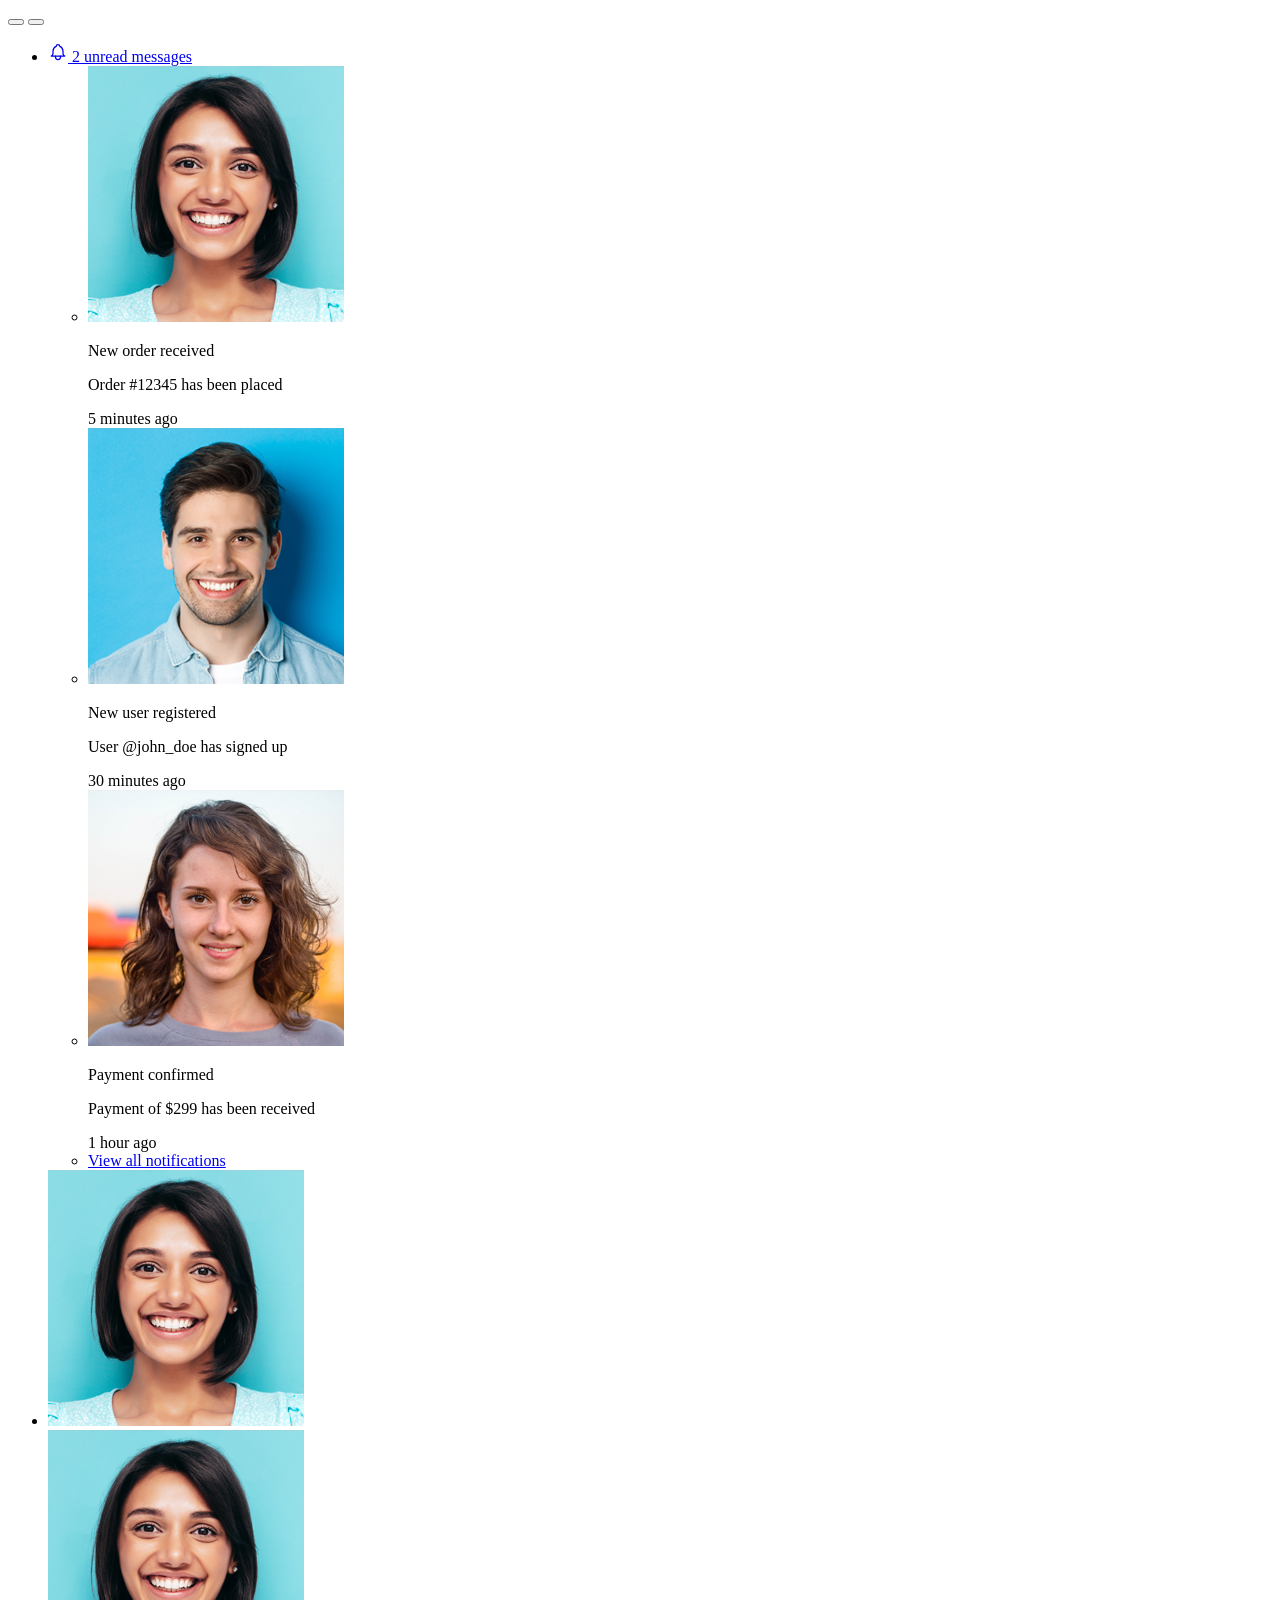
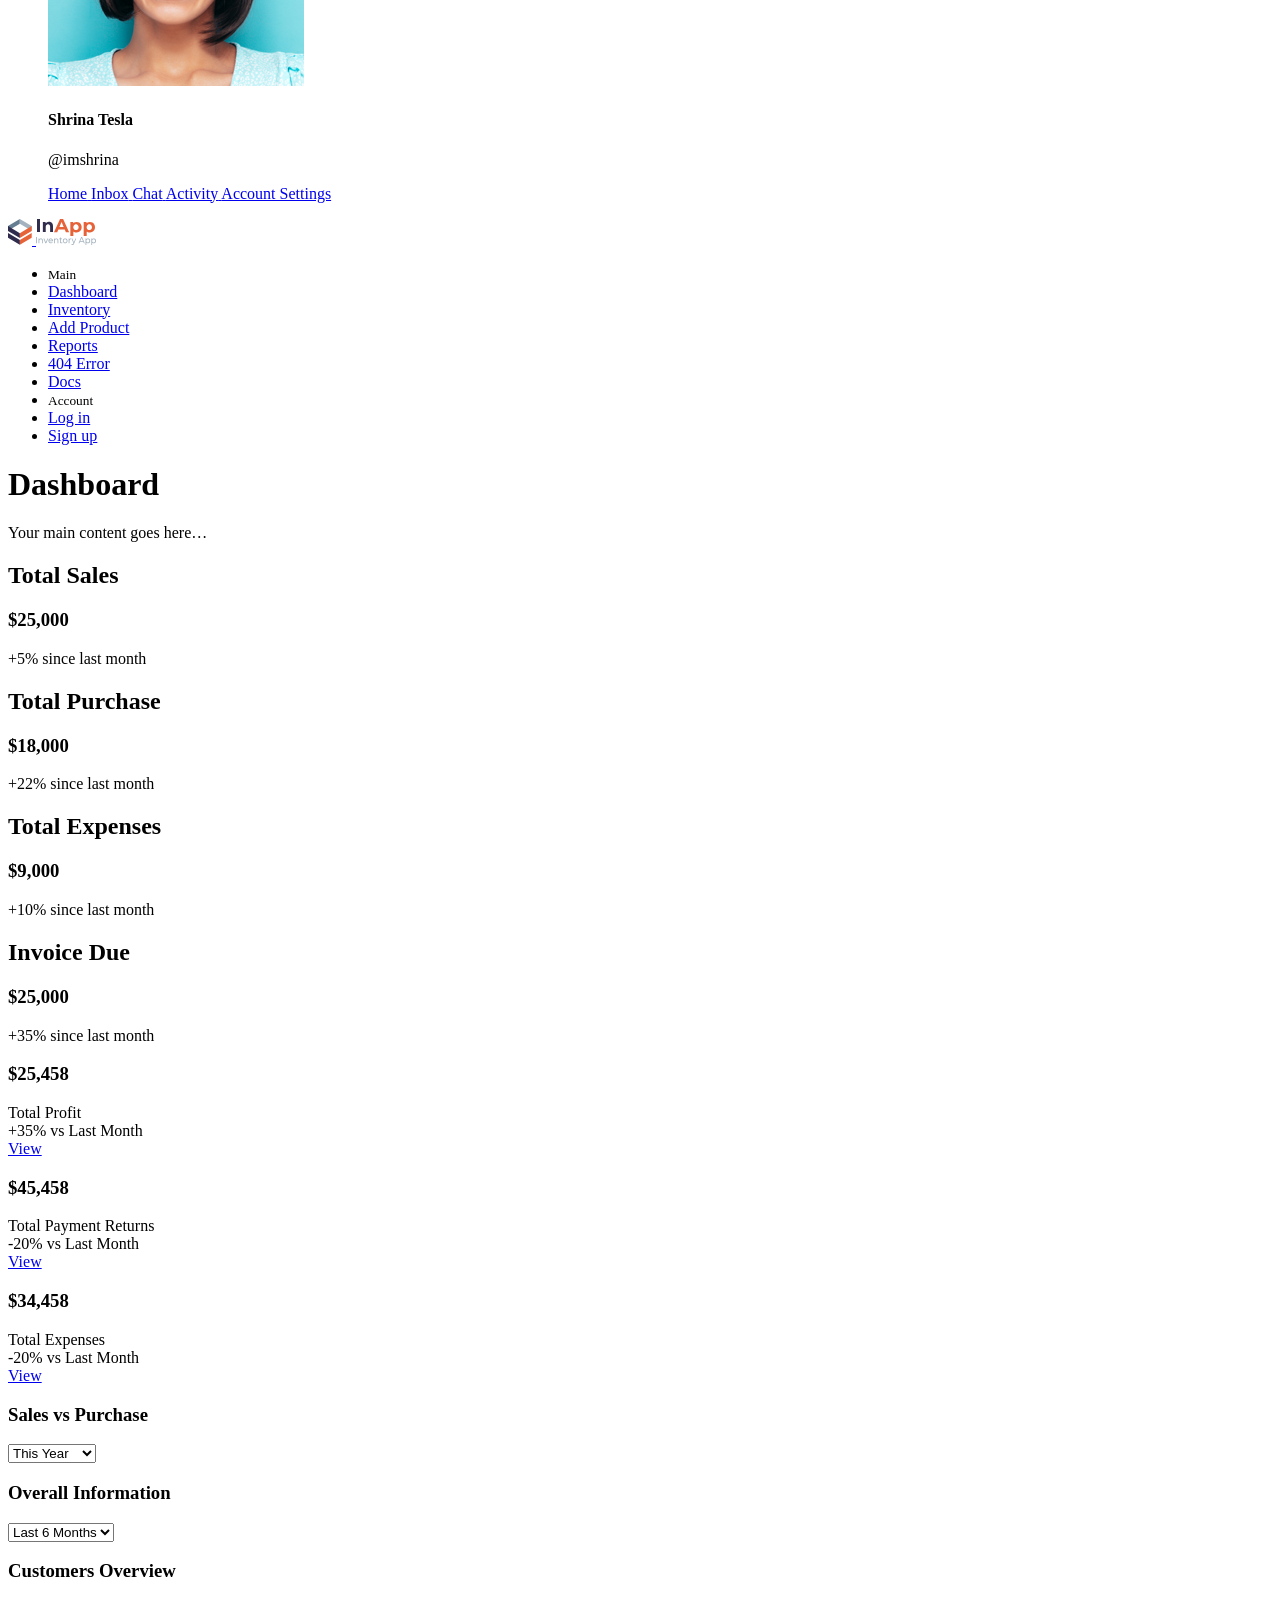
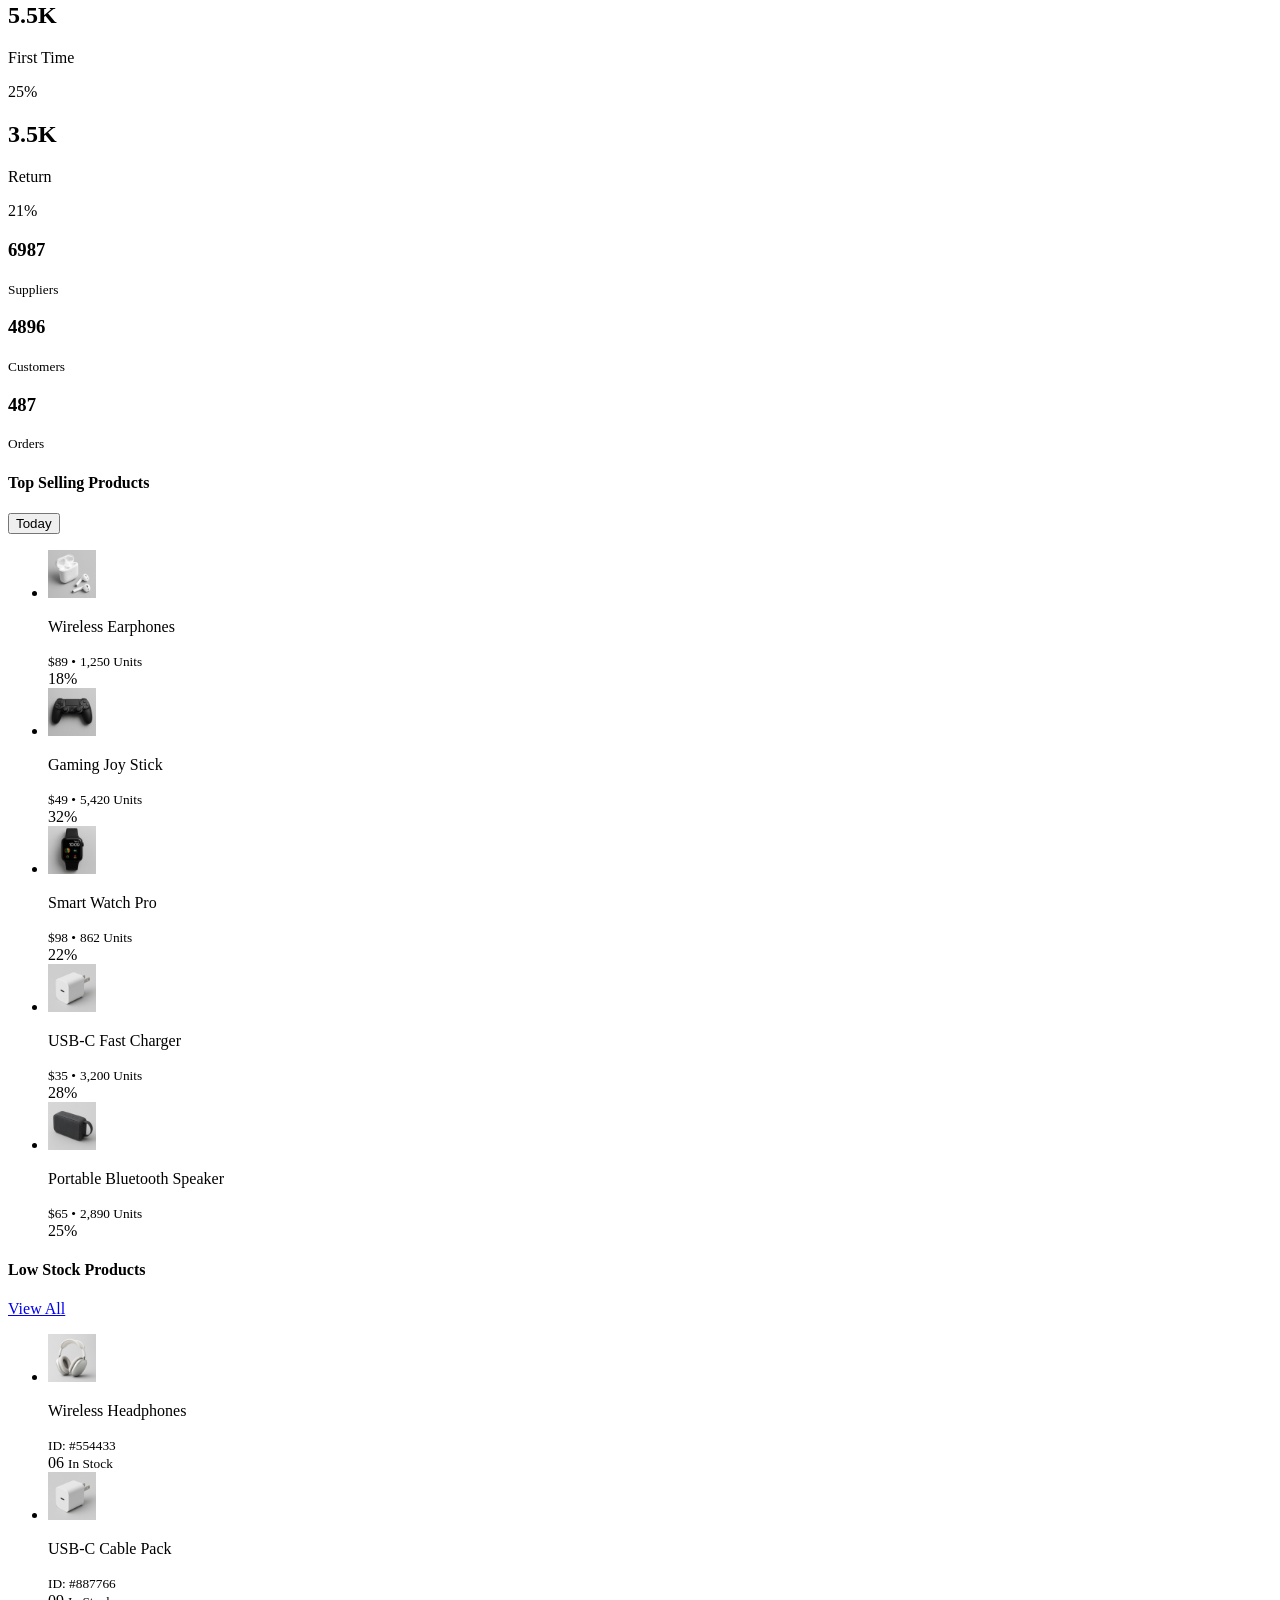
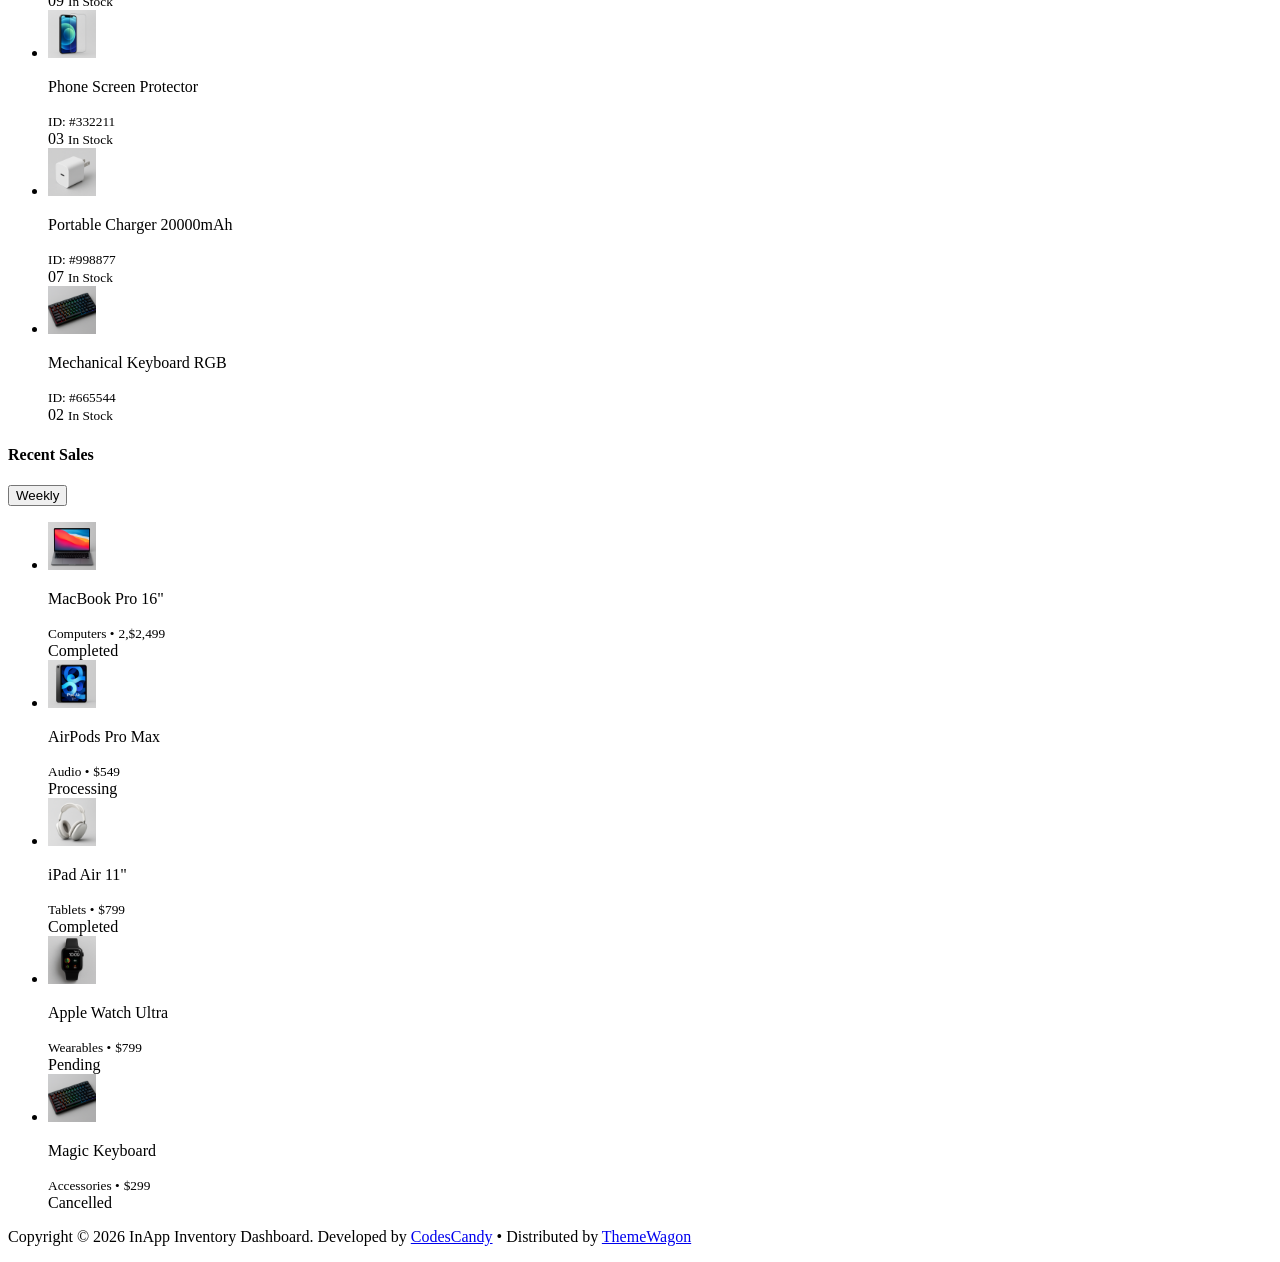
<file: public/admin/src/index.html>
<!DOCTYPE html>
<html lang="en">

<head>
  <meta charset="UTF-8" />
  <title>InApp Inventory Dashboard</title>
  <meta name="viewport" content="width=device-width, initial-scale=1">
  <link rel="apple-touch-icon" sizes="180x180" href="./assets/images/favicon_io/apple-touch-icon.png">
  <link rel="icon" type="image/png" sizes="32x32" href="./assets/images/favicon_io/favicon-32x32.png">
  <link rel="icon" type="image/png" sizes="16x16" href="./assets/images/favicon_io/favicon-16x16.png">
  <link rel="manifest" href="./assets/images/favicon_io/site.webmanifest">

</head>

<body>
  <div id="overlay" class="overlay"></div>
  <!-- TOPBAR -->
  <nav id="topbar" class="navbar bg-white border-bottom fixed-top topbar px-3">
    <button id="toggleBtn" class="d-none d-lg-inline-flex btn btn-light btn-icon btn-sm ">
      <i class="ti ti-layout-sidebar-left-expand"></i>
    </button>

    <!-- MOBILE -->
    <button id="mobileBtn" class="btn btn-light btn-icon btn-sm d-lg-none me-2">
      <i class="ti ti-layout-sidebar-left-expand"></i>
    </button>
    <div>
      <!-- Navbar nav -->
      <ul class="list-unstyled d-flex align-items-center mb-0 gap-1">
        <!-- Pages link -->

        <!-- Bell icon -->
        <li>
          <a class="position-relative btn-icon btn-sm btn-light btn rounded-circle" data-bs-toggle="dropdown"
            aria-expanded="false" href="#" role="button">
            <svg xmlns="http://www.w3.org/2000/svg" width="20" height="20" viewBox="0 0 24 24" fill="none"
              stroke="currentColor" stroke-width="1.5" stroke-linecap="round" stroke-linejoin="round"
              class="icon icon-tabler icons-tabler-outline icon-tabler-bell">
              <path stroke="none" d="M0 0h24v24H0z" fill="none" />
              <path d="M10 5a2 2 0 1 1 4 0a7 7 0 0 1 4 6v3a4 4 0 0 0 2 3h-16a4 4 0 0 0 2 -3v-3a7 7 0 0 1 4 -6" />
              <path d="M9 17v1a3 3 0 0 0 6 0v-1" />
            </svg>
            <span class="position-absolute top-0 start-100 translate-middle badge rounded-pill bg-danger mt-2 ms-n2">
              2
              <span class="visually-hidden">unread messages</span>
            </span>
          </a>
          <div class="dropdown-menu dropdown-menu-end dropdown-menu-md p-0">
            <ul class="list-unstyled p-0 m-0">
              <li class="p-3 border-bottom ">
                <div class="d-flex gap-3">
                  <img src="./assets/images/avatar/avatar-1.jpg" alt="" class="avatar avatar-sm rounded-circle" />
                  <div class="flex-grow-1 small">
                    <p class="mb-0">New order received</p>
                    <p class="mb-1">Order #12345 has been placed</p>
                    <div class="text-secondary">5 minutes ago</div>
                  </div>
                </div>
              </li>
              <li class="p-3 border-bottom ">
                <div class="d-flex gap-3">
                  <img src="./assets/images/avatar/avatar-4.jpg" alt="" class="avatar avatar-sm rounded-circle" />
                  <div class="flex-grow-1 small">
                    <p class="mb-0">New user registered</p>
                    <p class="mb-1">User @john_doe has signed up</p>
                    <div class="text-secondary">30 minutes ago</div>
                  </div>
              </li>

              <li class="p-3 border-bottom">
                <div class="d-flex gap-3">
                  <img src="./assets/images/avatar/avatar-2.jpg" alt="" class="avatar avatar-sm rounded-circle" />
                  <div class="flex-grow-1 small">
                    <p class="mb-0">Payment confirmed</p>
                    <p class="mb-1">Payment of $299 has been received</p>
                    <div class="text-secondary">1 hour ago</div>
                  </div>
                </div>
              </li>
              <li class="px-4 py-3 text-center">
                <a href="#" class="text-primary ">View all notifications</a>
              </li>
            </ul>
          </div>
        </li>
        <!-- Dropdown -->
        <li class="ms-3 dropdown">
          <a href="#" role="button" data-bs-toggle="dropdown" aria-expanded="false">
            <img src="./assets/images/avatar/avatar-1.jpg" alt="" class="avatar avatar-sm rounded-circle" />
          </a>
          <div class="dropdown-menu dropdown-menu-end p-0" style="min-width: 200px;">
            <div>
              <div class="d-flex gap-3 align-items-center border-dashed border-bottom px-3 py-3">
                <img src="./assets/images/avatar/avatar-1.jpg" alt="" class="avatar avatar-md rounded-circle" />
                <div>
                  <h4 class="mb-0 small">Shrina Tesla</h4>
                  <p class="mb-0  small">@imshrina</p>
                </div>
              </div>
              <div class="p-3 d-flex flex-column gap-1 small lh-lg">
                <a href="#!" class="">

                  <span>Home</span>
                </a>
                <a href="#!" class="">

                  <span> Inbox</span>
                </a>
                <a href="#!" class="">

                  <span> Chat</span>
                </a>
                <a href="#!" class="">

                  <span> Activity</span>
                </a>
                <a href="#!" class="">

                  <span> Account Settings</span>
                </a>
              </div>

            </div>
          </div>
        </li>
      </ul>
    </div>

  </nav>

  <!-- SIDEBAR -->
  <aside id="sidebar" class="sidebar">
    <div class="logo-area">
     <a href="index.html" class="d-inline-flex"><img src="./assets/images/logo-icon.svg" alt="" width="24">
        <span class="logo-text ms-2"> <img src="./assets/images/logo.svg" alt=""></span>
      </a>
    </div>
    <ul class="nav flex-column">
      <li class="px-4 py-2"><small class="nav-text">Main</small></li>
      <li><a class="nav-link active" href="index.html"><i class="ti ti-home"></i><span
            class="nav-text">Dashboard</span></a></li>
      <li><a class="nav-link" href="inventory.html"><i class="ti ti-box-seam"></i><span
            class="nav-text">Inventory</span></a></li>
      <li><a class="nav-link" href="create-product.html"><i class="ti ti-plus"></i><span class="nav-text">Add
            Product</span></a></li>
    <li><a class="nav-link" href="reports.html"><i class="ti ti-receipt"></i><span class="nav-text">Reports</span></a>
      </li>
    <li><a class="nav-link" href="404-error.html"><i class="ti ti-alert-circle"></i><span class="nav-text">404 Error</span></a>
      </li>
      <li><a class="nav-link" href="docs.html"><i class="ti ti-file-text"></i><span class="nav-text">Docs</span></a></li>


      <li class="px-4 pt-4 pb-2"><small class="nav-text">Account</small></li>
      <li><a class="nav-link" href="signin.html"><i class="ti ti-logout"></i><span class="nav-text">Log in</span></a>
      </li>
      <li><a class="nav-link" href="signup.html"><i class="ti ti-user-plus"></i><span class="nav-text">Sign
            up</span></a></li>
    </ul>

  </aside>

  <!-- MAIN CONTENT -->
  <main id="content" class="content py-10">
    <div class="container-fluid">
      <div class="row ">
        <div class="col-12">
          <div class="mb-6">
            <h1 class="fs-3 mb-1">Dashboard</h1>
            <p>Your main content goes here…</p>
          </div>
        </div>
      </div>
      <div class="row g-3 mb-3">
        <div class="col-lg-3 col-12">

          <div class="card p-4  bg-primary bg-opacity-10 border border-primary border-opacity-25 rounded-2">

            <div class="d-flex gap-3 ">
              <div class="icon-shape icon-md bg-primary text-white rounded-2">
                <i class="ti ti-report-analytics fs-4"></i>
              </div>
              <div>
                <h2 class="mb-3 fs-6">Total Sales</h2>
                <h3 class="fw-bold mb-0">$25,000</h3>
                <p class="text-primary mb-0 small">+5% since last month</p>
              </div>
            </div>
          </div>


        </div>
        <div class="col-lg-3 col-12">

          <div class="card p-4  bg-success bg-opacity-10 border border-success border-opacity-25 rounded-2">

            <div class="d-flex gap-3 ">
              <div class="icon-shape icon-md bg-success text-white rounded-2">
                <i class="ti ti-repeat fs-4"></i>
              </div>
              <div>
                <h2 class="mb-3 fs-6">Total Purchase</h2>
                <h3 class="fw-bold mb-0">$18,000</h3>
                <p class="text-success mb-0 small">+22% since last month</p>
              </div>
            </div>
          </div>


        </div>
        <div class="col-lg-3 col-12">

          <div class="card p-4  bg-info bg-opacity-10 border border-info border-opacity-25 rounded-2">

            <div class="d-flex gap-3 ">
              <div class="icon-shape icon-md bg-info text-white rounded-2">
                <i class="ti ti-currency-dollar fs-4"></i>
              </div>
              <div>
                <h2 class="mb-3 fs-6">Total Expenses</h2>
                <h3 class="fw-bold mb-0">$9,000</h3>
                <p class="text-info mb-0 small">+10% since last month</p>
              </div>
            </div>
          </div>


        </div>
        <div class="col-lg-3 col-12">

          <div class="card p-4  bg-warning bg-opacity-10 border border-warning border-opacity-25 rounded-2">

            <div class="d-flex gap-3 ">
              <div class="icon-shape icon-md bg-warning text-white rounded-2">
                <i class="ti ti-notes fs-4"></i>
              </div>
              <div>
                <h2 class="mb-3 fs-6">Invoice Due</h2>
                <h3 class="fw-bold mb-0">$25,000</h3>
                <p class="text-warning mb-0 small">+35% since last month</p>
              </div>
            </div>
          </div>


        </div>

      </div>
      <div class="row g-3 mb-3">
        <div class="col-lg-4 col-12">
          <div class="card">
            <div class="card-body p-4">
              <div class="d-flex justify-content-between border-bottom pb-5 mb-3">
                <div>
                  <h3 class="fw-bold h4">$25,458</h3>
                  <span>Total Profit</span>
                </div>
                <div>
                  <i class="ti ti-layers-subtract fs-1 text-primary"></i>
                </div>
              </div>
              <div class="d-flex justify-content-between align-items-center small">
                <div class="text-muted"><span class="text-success">+35%</span> vs Last Month</div>
                <div><a href="#" class="link-primary text-decoration-underline">View</a></div>
              </div>
            </div>
          </div>

        </div>
        <div class="col-lg-4 col-12">
          <div class="card">
            <div class="card-body p-4">
              <div class="d-flex justify-content-between border-bottom pb-5 mb-3">
                <div>
                  <h3 class="fw-bold h4">$45,458</h3>
                  <span>Total Payment Returns</span>
                </div>
                <div>
                  <i class="ti ti-credit-card fs-1 text-danger"></i>
                </div>
              </div>
              <div class="d-flex justify-content-between align-items-center small">
                <div class="text-muted"><span class="text-danger">-20%</span> vs Last Month</div>
                 <div><a href="#" class="link-primary text-decoration-underline">View</a></div>
              </div>
            </div>
          </div>

        </div>
        <div class="col-lg-4 col-12">
          <div class="card">
            <div class="card-body p-4">
              <div class="d-flex justify-content-between border-bottom pb-5 mb-3">
                <div>
                  <h3 class="fw-bold h4">$34,458</h3>
                  <span>Total Expenses</span>
                </div>
                <div>
                  <i class="ti ti-cash-banknote fs-1 text-warning"></i>
                </div>
              </div>
              <div class="d-flex justify-content-between align-items-center small">
                <div class="text-muted"><span class="text-warning">-20%</span> vs Last Month</div>
                <div><a href="#" class="link-primary text-decoration-underline">View</a></div>
              </div>
            </div>
          </div>

        </div>

      </div>
      <div class="row g-3 mb-3">
        <div class="col-12 col-lg-6">
          <div class="card">
            <div class="card-header d-flex justify-content-between align-items-center bg-transparent px-4 py-3">
              <h3 class="h5 mb-0">Sales vs Purchase</h3>
              <div>
                <select class="form-select form-select-sm">
                  <option selected>This Year</option>
                  <option>This Month</option>
                  <option>This Week</option>
                </select>
              </div>
            </div>
            <div class="card-body p-4">

              <div id="salesPurchaseChart"></div>
            </div>
          </div>
        </div>


        <div class="col-12 col-lg-6">
          <div class="card">
            <div class="card-header d-flex justify-content-between align-items-center bg-transparent px-4 py-3">
              <h3 class="h5 mb-0">Overall Information</h3>
              <div>
                <select class="form-select form-select-sm">
                  <option selected>Last 6 Months</option>
                  <option>This Month</option>
                  <option>This Week</option>
                </select>
              </div>
            </div>
            <div class="card-body p-4">
              <h3 class="h6">Customers Overview</h3>
              <div class="row align-items-center">
                <div class="col-sm-6">
                  <div id="customerChart">

                  </div>
                </div>
                <div class="col-sm-6">
                  <div class="row">
                    <div class="col-6 border-end">
                      <div class="text-center ">
                        <h2 class="mb-1">5.5K</h2>
                        <p class="text-success mb-2">First Time</p>
                        <span class="badge bg-success"><i class="ti ti-arrow-up-left me-1"></i>25%</span>
                      </div>
                    </div>
                    <div class="col-6">
                      <div class="text-center">
                        <h2 class="mb-1">3.5K</h2>
                        <p class="text-warning mb-2">Return</p>
                        <span class="badge bg-success badge-xs d-inline-flex align-items-center"><i
                            class="ti ti-arrow-up-left me-1"></i>21%</span>
                      </div>
                    </div>
                  </div>
                </div>


              </div>
              <div class="row text-center border-top mt-4 pt-4">
                <div class="col-4 border-end">
                  <h3 class="fw-bold mb-2">6987</h3>
                  <small class="text-secondary">Suppliers</small>
                </div>
                <div class="col-4 border-end">
                  <h3 class="fw-bold mb-2">4896</h3>
                  <small class="text-secondary">Customers</small>
                </div>
                <div class="col-4">
                  <h3 class="fw-bold mb-2">487</h3>
                  <small class="text-secondary">Orders</small>
                </div>
              </div>
            </div>
          </div>
        </div>
      </div>
      <div class="row g-3">

        <!-- CARD 1 — Top Selling Products -->
        <div class="col-lg-4">
          <div class="card  h-100">
            <div class="card-header bg-white d-flex justify-content-between align-items-center px-4 py-3">
              <h4 class="mb-0 h5">Top Selling Products</h4>
              <button class="btn btn-sm btn-outline-secondary">
                <i class="ti ti-calendar"></i> Today
              </button>
            </div>

            <ul class="list-group list-group-flush">

              <!-- item -->
              <li class="list-group-item d-flex align-items-center gap-3">
                <img src="./assets/images/product-2.png" class="rounded" width="48">
                <div class="flex-grow-1">
                  <p class="mb-1">Wireless Earphones</p>
                  <div class="d-flex align-items-center gap-2 text-muted">
                    <small class="fw-semibold">$89 </small>
                    <small>•</small>
                    <small>1,250 Units</small>
                  </div>
                </div>
                <span class="badge bg-danger-subtle text-danger border border-danger">18%</span>
              </li>

              <!-- repeat -->
              <li class="list-group-item d-flex align-items-center gap-3">
                <img src="./assets/images/product-1.png" class="rounded" width="48">
                <div class="flex-grow-1">
                  <p class="mb-1">Gaming Joy Stick</p>
                  <div class="d-flex align-items-center gap-2 text-muted">
                    <small class="fw-semibold">$49 </small>
                    <small>•</small>
                    <small>5,420 Units</small>
                  </div>

                </div>
                <span class="badge bg-primary-subtle text-primary border border-primary">32%</span>
              </li>

              <li class="list-group-item d-flex align-items-center gap-3">
                <img src="./assets/images/product-3.png" class="rounded" width="48">
                <div class="flex-grow-1">
                  <p class="mb-1">Smart Watch Pro</p>
                  <div class="d-flex align-items-center gap-2 text-muted">
                    <small class="fw-semibold">$98 </small>
                    <small>•</small>
                    <small>862 Units</small>
                  </div>

                </div>
                <span class="badge bg-info-subtle text-info border border-info">22%</span>
              </li>
              <li class="list-group-item d-flex align-items-center gap-3">
                <img src="./assets/images/product-4.png" class="rounded" width="48">
                <div class="flex-grow-1">
                  <p class="mb-1">USB-C Fast Charger</p>
                  <div class="d-flex align-items-center gap-2 text-muted">
                    <small class="fw-semibold">$35 </small>
                    <small>•</small>
                    <small>3,200 Units</small>
                  </div>

                </div>
                <span class="badge bg-success-subtle text-success border border-success">28%</span>
              </li>
              <li class="list-group-item d-flex align-items-center gap-3">
                <img src="./assets/images/product-5.png" class="rounded" width="48">
                <div class="flex-grow-1">
                  <p class="mb-1">Portable Bluetooth Speaker</p>
                  <div class="d-flex align-items-center gap-2 text-muted">
                    <small class="fw-semibold">$65 </small>
                    <small>•</small>
                    <small>2,890 Units</small>
                  </div>

                </div>
                <span class="badge bg-warning-subtle text-warning border border-warning">25%</span>
              </li>
            </ul>
          </div>
        </div>

        <!-- CARD 2 — Low Stock Products -->
        <div class="col-lg-4">
          <div class="card  h-100">
            <div class="card-header bg-white d-flex justify-content-between align-items-center px-4 py-3">
              <div class="d-flex align-items-center">

                <h4 class="mb-0 h5">Low Stock Products</h4>
              </div>
              <a href="#" class="small text-primary text-decoration-underline">View All</a>
            </div>

            <ul class="list-group list-group-flush">

              <li class="list-group-item d-flex align-items-center gap-3">
                <img src="./assets/images/product-8.png" class="rounded" width="48">
                <div class="flex-grow-1">
                  <p class="mb-1">Wireless Headphones</p>
                  <small>ID: #554433</small>
                </div>
                <div class="d-flex flex-column gap-0 align-items-center">
                  <span class="fw-semibold text-primary">06</span>
                  <small class="text-muted">In Stock</small>
                </div>
              </li>

              <li class="list-group-item d-flex align-items-center gap-3">
                <img src="./assets/images/product-4.png" class="rounded" width="48">
                <div class="flex-grow-1">
                  <p class="mb-1">USB-C Cable Pack</p>
                  <small>ID: #887766</small>
                </div>
                <div class="d-flex flex-column gap-0 align-items-center">
                  <span class="fw-semibold text-primary">09</span>
                  <small class="text-muted">In Stock</small>
                </div>
              </li>

              <li class="list-group-item d-flex align-items-center gap-3">
                <img src="./assets/images/product-10.png" class="rounded" width="48">
                <div class="flex-grow-1">
                  <p class="mb-1">Phone Screen Protector</p>
                  <small>ID: #332211</small>
                </div>
                <div class="d-flex flex-column gap-0 align-items-center">
                  <span class="fw-semibold text-primary">03</span>
                  <small class="text-muted">In Stock</small>
                </div>
              </li>
              <li class="list-group-item d-flex align-items-center gap-3">
                <img src="./assets/images/product-4.png" class="rounded" width="48">
                <div class="flex-grow-1">
                  <p class="mb-1">Portable Charger 20000mAh</p>
                  <small>ID: #998877</small>
                </div>
                <div class="d-flex flex-column gap-0 align-items-center">
                  <span class="fw-semibold text-primary">07</span>
                  <small class="text-muted">In Stock</small>
                </div>
              </li>
              <li class="list-group-item d-flex align-items-center gap-3">
                <img src="./assets/images/product-6.png" class="rounded" width="48">
                <div class="flex-grow-1">
                  <p class="mb-1">Mechanical Keyboard RGB</p>
                  <small>ID: #665544</small>
                </div>
                <div class="d-flex flex-column gap-0 align-items-center">
                  <span class="fw-semibold text-primary">02</span>
                  <small class="text-muted">In Stock</small>
                </div>
              </li>
            </ul>
          </div>
        </div>

        <!-- CARD 3 — Recent Sales -->
        <div class="col-lg-4">
          <div class="card  h-100">
            <div class="card-header bg-white d-flex justify-content-between align-items-center px-4 py-3">
              <h4 class="mb-0 h5">Recent Sales</h4>
              <button class="btn btn-sm btn-outline-secondary">
                <i class="ti ti-calendar-event"></i> Weekly
              </button>
            </div>

            <ul class="list-group list-group-flush">

              <li class="list-group-item d-flex align-items-center gap-3">
                <img src="./assets/images/product-7.png" class="rounded" width="48">
                <div class="flex-grow-1">
                  <p class="mb-1">MacBook Pro 16"</p>
                  <div class="d-flex align-items-center gap-2 text-muted">
                    <small class="fw-semibold">Computers </small>
                    <small>•</small>
                    <small>2,$2,499</small>
                  </div>

                </div>
                <span class="badge bg-success-subtle text-success">Completed</span>
              </li>

              <li class="list-group-item d-flex align-items-center gap-3">
                <img src="./assets/images/product-9.png" class="rounded" width="48">
                <div class="flex-grow-1">
                  <p class="mb-1">AirPods Pro Max</p>
                  <div class="d-flex align-items-center gap-2 text-muted">
                    <small class="fw-semibold">Audio </small>
                    <small>•</small>
                    <small>$549</small>
                  </div>

                </div>
                <span class="badge bg-primary-subtle text-primary">Processing</span>
              </li>

              <li class="list-group-item d-flex align-items-center gap-3">
                <img src="./assets/images/product-8.png" class="rounded" width="48">
                <div class="flex-grow-1">
                  <p class="mb-1">iPad Air 11"</p>
                  <div class="d-flex align-items-center gap-2 text-muted">
                    <small class="fw-semibold">Tablets </small>
                    <small>•</small>
                    <small>$799</small>
                  </div>
                </div>
                <span class="badge bg-success-subtle text-success">Completed</span>
              </li>

              <li class="list-group-item d-flex align-items-center gap-3">
                <img src="./assets/images/product-3.png" class="rounded" width="48">
                <div class="flex-grow-1">
                  <p class="mb-1">Apple Watch Ultra</p>
                  <div class="d-flex align-items-center gap-2 text-muted">
                    <small class="fw-semibold">Wearables </small>
                    <small>•</small>
                    <small>$799</small>
                  </div>
                </div>
                <span class="badge bg-warning-subtle text-warning">Pending</span>
              </li>

              <li class="list-group-item d-flex align-items-center gap-3">
                <img src="./assets/images/product-6.png" class="rounded" width="48">
                <div class="flex-grow-1">
                  <p class="mb-1">Magic Keyboard</p>
                  <div class="d-flex align-items-center gap-2 text-muted">
                    <small class="fw-semibold">Accessories </small>
                    <small>•</small>
                    <small>$299</small>
                  </div>

                </div>
                <span class="badge bg-danger-subtle text-danger">Cancelled</span>
              </li>
            </ul>
          </div>
        </div>

      </div>
      <div class="row">
        <div class="col-12">
<footer class="text-center py-2 mt-6 text-secondary ">
        <p class="mb-0">Copyright © 2026 InApp Inventory Dashboard. Developed by <a href="https://codescandy.com/" target="_blank" class="text-primary">CodesCandy</a> • Distributed by <a href="https://themewagon.com/" target="_blank" class="text-primary">ThemeWagon</a> </p>
      </footer>
        </div>

      </div>

    </div>
  </main>

  <!-- Bootstrap JS -->
  <script src="./assets/js/main.js" type="module"></script>



</body>

</html>
</file>
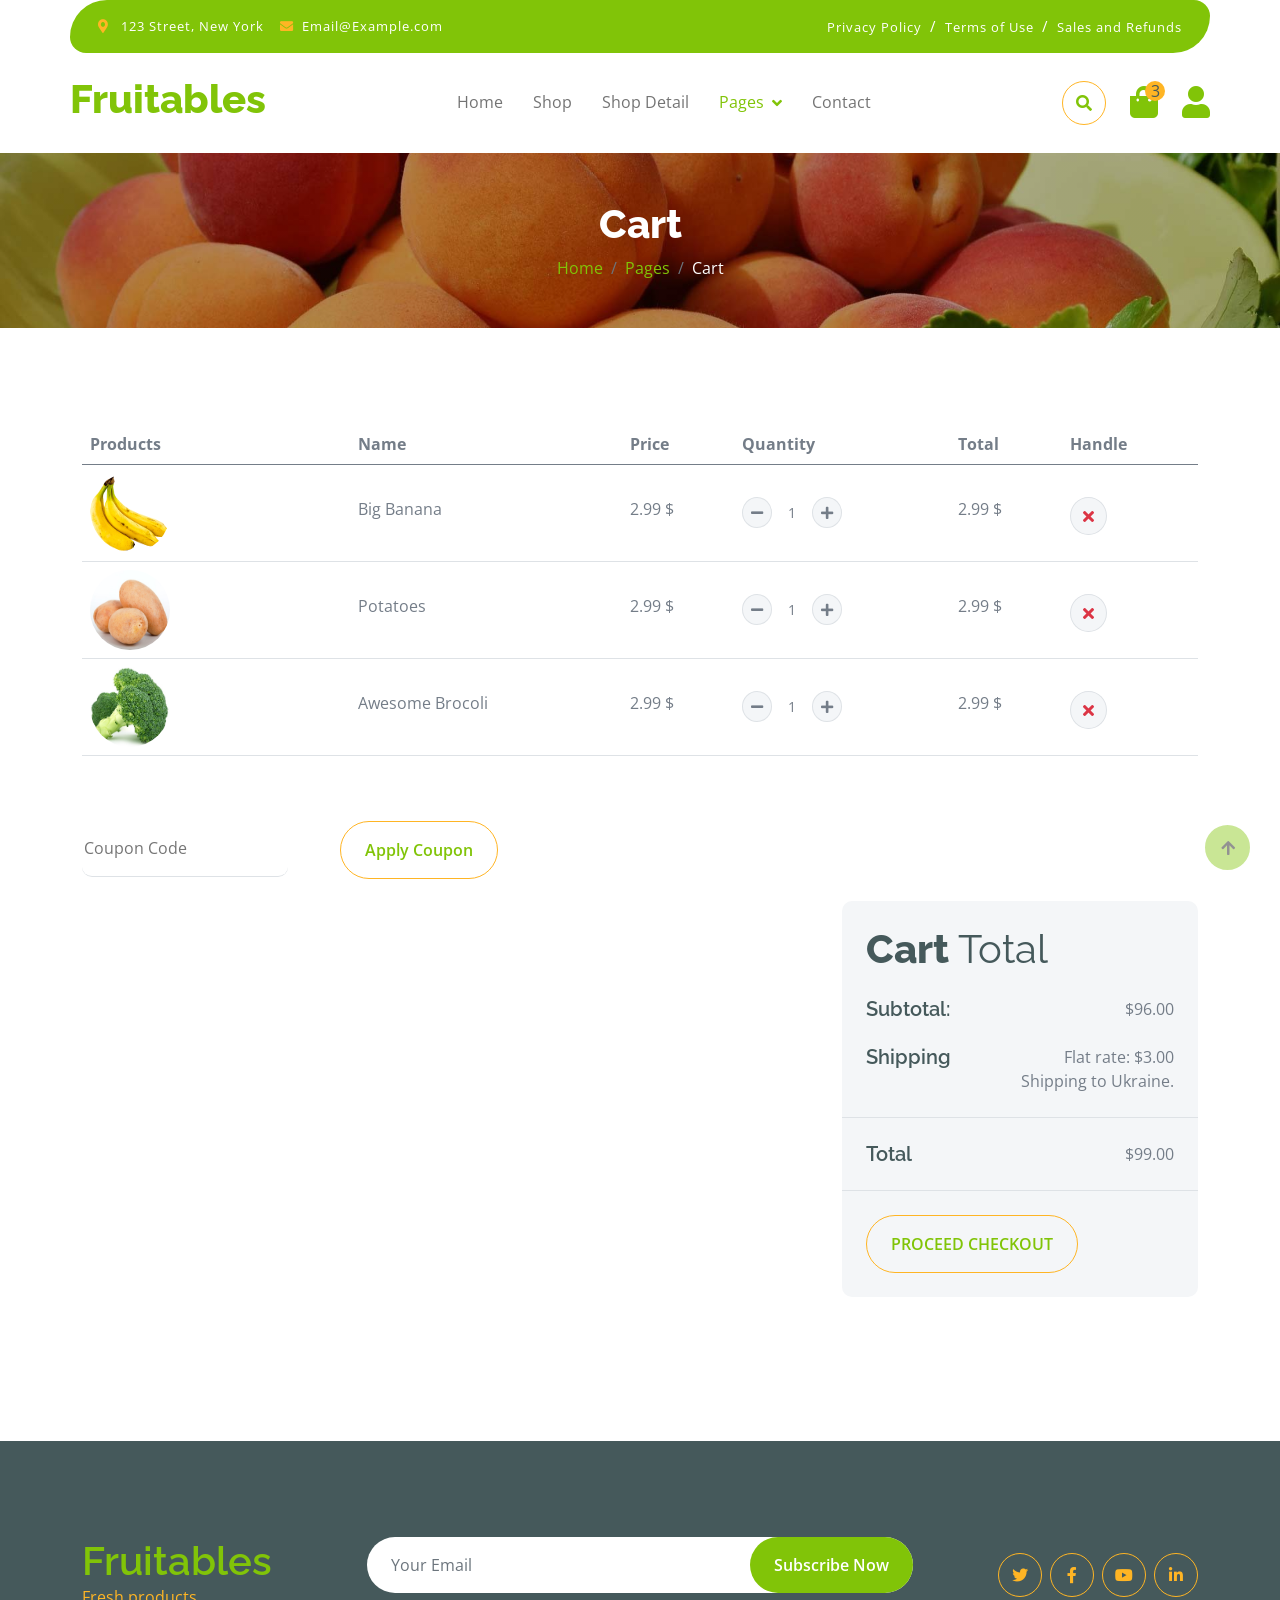
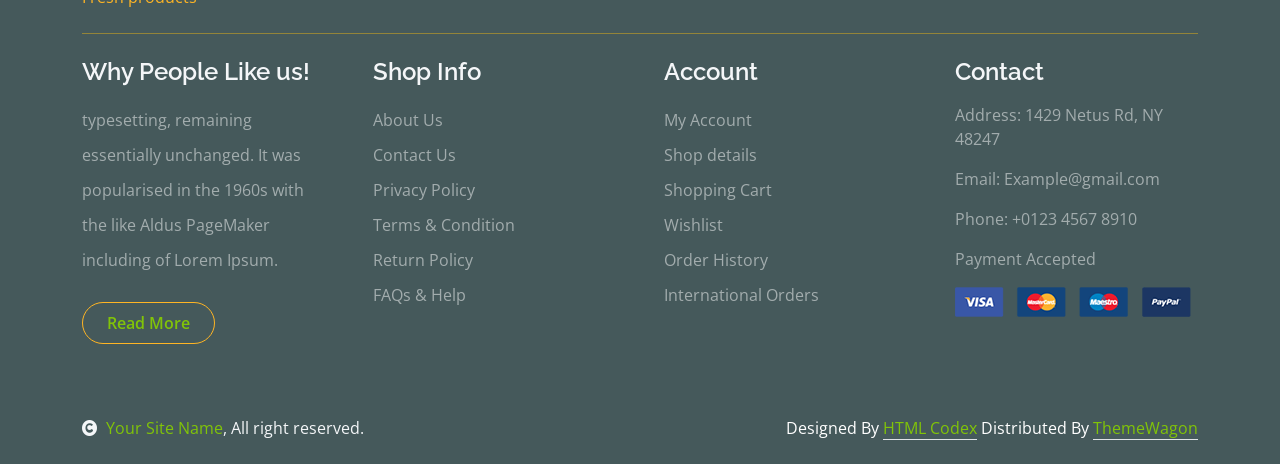
<file: public/bookStore/cart.html>
<!DOCTYPE html>
<html lang="en">

    <head>
        <meta charset="utf-8">
        <title>Fruitables - Vegetable Website Template</title>
        <meta content="width=device-width, initial-scale=1.0" name="viewport">
        <meta content="" name="keywords">
        <meta content="" name="description">

        <!-- Google Web Fonts -->
        <link rel="preconnect" href="https://fonts.googleapis.com">
        <link rel="preconnect" href="https://fonts.gstatic.com" crossorigin>
        <link href="https://fonts.googleapis.com/css2?family=Open+Sans:wght@400;600&family=Raleway:wght@600;800&display=swap" rel="stylesheet"> 

        <!-- Icon Font Stylesheet -->
        <link rel="stylesheet" href="https://use.fontawesome.com/releases/v5.15.4/css/all.css"/>
        <link href="https://cdn.jsdelivr.net/npm/bootstrap-icons@1.4.1/font/bootstrap-icons.css" rel="stylesheet">

        <!-- Libraries Stylesheet -->
        <link href="lib/lightbox/css/lightbox.min.css" rel="stylesheet">
        <link href="lib/owlcarousel/assets/owl.carousel.min.css" rel="stylesheet">


        <!-- Customized Bootstrap Stylesheet -->
        <link href="css/bootstrap.min.css" rel="stylesheet">

        <!-- Template Stylesheet -->
        <link href="css/style.css" rel="stylesheet">
    </head>

    <body>

        <!-- Spinner Start -->
        <div id="spinner" class="show w-100 vh-100 bg-white position-fixed translate-middle top-50 start-50  d-flex align-items-center justify-content-center">
            <div class="spinner-grow text-primary" role="status"></div>
        </div>
        <!-- Spinner End -->


        <!-- Navbar start -->
        <div class="container-fluid fixed-top">
            <div class="container topbar bg-primary d-none d-lg-block">
                <div class="d-flex justify-content-between">
                    <div class="top-info ps-2">
                        <small class="me-3"><i class="fas fa-map-marker-alt me-2 text-secondary"></i> <a href="#" class="text-white">123 Street, New York</a></small>
                        <small class="me-3"><i class="fas fa-envelope me-2 text-secondary"></i><a href="#" class="text-white">Email@Example.com</a></small>
                    </div>
                    <div class="top-link pe-2">
                        <a href="#" class="text-white"><small class="text-white mx-2">Privacy Policy</small>/</a>
                        <a href="#" class="text-white"><small class="text-white mx-2">Terms of Use</small>/</a>
                        <a href="#" class="text-white"><small class="text-white ms-2">Sales and Refunds</small></a>
                    </div>
                </div>
            </div>
            <div class="container px-0">
                <nav class="navbar navbar-light bg-white navbar-expand-xl">
                    <a href="index.html" class="navbar-brand"><h1 class="text-primary display-6">Fruitables</h1></a>
                    <button class="navbar-toggler py-2 px-3" type="button" data-bs-toggle="collapse" data-bs-target="#navbarCollapse">
                        <span class="fa fa-bars text-primary"></span>
                    </button>
                    <div class="collapse navbar-collapse bg-white" id="navbarCollapse">
                        <div class="navbar-nav mx-auto">
                            <a href="index.html" class="nav-item nav-link">Home</a>
                            <a href="shop.html" class="nav-item nav-link">Shop</a>
                            <a href="shop-detail.html" class="nav-item nav-link">Shop Detail</a>
                            <div class="nav-item dropdown">
                                <a href="#" class="nav-link dropdown-toggle active" data-bs-toggle="dropdown">Pages</a>
                                <div class="dropdown-menu m-0 bg-secondary rounded-0">
                                    <a href="cart.html" class="dropdown-item active">Cart</a>
                                    <a href="chackout.html" class="dropdown-item">Chackout</a>
                                    <a href="testimonial.html" class="dropdown-item">Testimonial</a>
                                    <a href="404.html" class="dropdown-item">404 Page</a>
                                </div>
                            </div>
                            <a href="contact.html" class="nav-item nav-link">Contact</a>
                        </div>
                        <div class="d-flex m-3 me-0">
                            <button class="btn-search btn border border-secondary btn-md-square rounded-circle bg-white me-4" data-bs-toggle="modal" data-bs-target="#searchModal"><i class="fas fa-search text-primary"></i></button>
                            <a href="#" class="position-relative me-4 my-auto">
                                <i class="fa fa-shopping-bag fa-2x"></i>
                                <span class="position-absolute bg-secondary rounded-circle d-flex align-items-center justify-content-center text-dark px-1" style="top: -5px; left: 15px; height: 20px; min-width: 20px;">3</span>
                            </a>
                            <a href="#" class="my-auto">
                                <i class="fas fa-user fa-2x"></i>
                            </a>
                        </div>
                    </div>
                </nav>
            </div>
        </div>
        <!-- Navbar End -->


        <!-- Modal Search Start -->
        <div class="modal fade" id="searchModal" tabindex="-1" aria-labelledby="exampleModalLabel" aria-hidden="true">
            <div class="modal-dialog modal-fullscreen">
                <div class="modal-content rounded-0">
                    <div class="modal-header">
                        <h5 class="modal-title" id="exampleModalLabel">Search by keyword</h5>
                        <button type="button" class="btn-close" data-bs-dismiss="modal" aria-label="Close"></button>
                    </div>
                    <div class="modal-body d-flex align-items-center">
                        <div class="input-group w-75 mx-auto d-flex">
                            <input type="search" class="form-control p-3" placeholder="keywords" aria-describedby="search-icon-1">
                            <span id="search-icon-1" class="input-group-text p-3"><i class="fa fa-search"></i></span>
                        </div>
                    </div>
                </div>
            </div>
        </div>
        <!-- Modal Search End -->


        <!-- Single Page Header start -->
        <div class="container-fluid page-header py-5">
            <h1 class="text-center text-white display-6">Cart</h1>
            <ol class="breadcrumb justify-content-center mb-0">
                <li class="breadcrumb-item"><a href="#">Home</a></li>
                <li class="breadcrumb-item"><a href="#">Pages</a></li>
                <li class="breadcrumb-item active text-white">Cart</li>
            </ol>
        </div>
        <!-- Single Page Header End -->


        <!-- Cart Page Start -->
        <div class="container-fluid py-5">
            <div class="container py-5">
                <div class="table-responsive">
                    <table class="table">
                        <thead>
                          <tr>
                            <th scope="col">Products</th>
                            <th scope="col">Name</th>
                            <th scope="col">Price</th>
                            <th scope="col">Quantity</th>
                            <th scope="col">Total</th>
                            <th scope="col">Handle</th>
                          </tr>
                        </thead>
                        <tbody>
                            <tr>
                                <th scope="row">
                                    <div class="d-flex align-items-center">
                                        <img src="img/vegetable-item-3.png" class="img-fluid me-5 rounded-circle" style="width: 80px; height: 80px;" alt="">
                                    </div>
                                </th>
                                <td>
                                    <p class="mb-0 mt-4">Big Banana</p>
                                </td>
                                <td>
                                    <p class="mb-0 mt-4">2.99 $</p>
                                </td>
                                <td>
                                    <div class="input-group quantity mt-4" style="width: 100px;">
                                        <div class="input-group-btn">
                                            <button class="btn btn-sm btn-minus rounded-circle bg-light border" >
                                            <i class="fa fa-minus"></i>
                                            </button>
                                        </div>
                                        <input type="text" class="form-control form-control-sm text-center border-0" value="1">
                                        <div class="input-group-btn">
                                            <button class="btn btn-sm btn-plus rounded-circle bg-light border">
                                                <i class="fa fa-plus"></i>
                                            </button>
                                        </div>
                                    </div>
                                </td>
                                <td>
                                    <p class="mb-0 mt-4">2.99 $</p>
                                </td>
                                <td>
                                    <button class="btn btn-md rounded-circle bg-light border mt-4" >
                                        <i class="fa fa-times text-danger"></i>
                                    </button>
                                </td>
                            
                            </tr>
                            <tr>
                                <th scope="row">
                                    <div class="d-flex align-items-center">
                                        <img src="img/vegetable-item-5.jpg" class="img-fluid me-5 rounded-circle" style="width: 80px; height: 80px;" alt="" alt="">
                                    </div>
                                </th>
                                <td>
                                    <p class="mb-0 mt-4">Potatoes</p>
                                </td>
                                <td>
                                    <p class="mb-0 mt-4">2.99 $</p>
                                </td>
                                <td>
                                    <div class="input-group quantity mt-4" style="width: 100px;">
                                        <div class="input-group-btn">
                                            <button class="btn btn-sm btn-minus rounded-circle bg-light border" >
                                            <i class="fa fa-minus"></i>
                                            </button>
                                        </div>
                                        <input type="text" class="form-control form-control-sm text-center border-0" value="1">
                                        <div class="input-group-btn">
                                            <button class="btn btn-sm btn-plus rounded-circle bg-light border">
                                                <i class="fa fa-plus"></i>
                                            </button>
                                        </div>
                                    </div>
                                </td>
                                <td>
                                    <p class="mb-0 mt-4">2.99 $</p>
                                </td>
                                <td>
                                    <button class="btn btn-md rounded-circle bg-light border mt-4" >
                                        <i class="fa fa-times text-danger"></i>
                                    </button>
                                </td>
                            </tr>
                            <tr>
                                <th scope="row">
                                    <div class="d-flex align-items-center">
                                        <img src="img/vegetable-item-2.jpg" class="img-fluid me-5 rounded-circle" style="width: 80px; height: 80px;" alt="" alt="">
                                    </div>
                                </th>
                                <td>
                                    <p class="mb-0 mt-4">Awesome Brocoli</p>
                                </td>
                                <td>
                                    <p class="mb-0 mt-4">2.99 $</p>
                                </td>
                                <td>
                                    <div class="input-group quantity mt-4" style="width: 100px;">
                                        <div class="input-group-btn">
                                            <button class="btn btn-sm btn-minus rounded-circle bg-light border" >
                                            <i class="fa fa-minus"></i>
                                            </button>
                                        </div>
                                        <input type="text" class="form-control form-control-sm text-center border-0" value="1">
                                        <div class="input-group-btn">
                                            <button class="btn btn-sm btn-plus rounded-circle bg-light border">
                                                <i class="fa fa-plus"></i>
                                            </button>
                                        </div>
                                    </div>
                                </td>
                                <td>
                                    <p class="mb-0 mt-4">2.99 $</p>
                                </td>
                                <td>
                                    <button class="btn btn-md rounded-circle bg-light border mt-4" >
                                        <i class="fa fa-times text-danger"></i>
                                    </button>
                                </td>
                            </tr>
                        </tbody>
                    </table>
                </div>
                <div class="mt-5">
                    <input type="text" class="border-0 border-bottom rounded me-5 py-3 mb-4" placeholder="Coupon Code">
                    <button class="btn border-secondary rounded-pill px-4 py-3 text-primary" type="button">Apply Coupon</button>
                </div>
                <div class="row g-4 justify-content-end">
                    <div class="col-8"></div>
                    <div class="col-sm-8 col-md-7 col-lg-6 col-xl-4">
                        <div class="bg-light rounded">
                            <div class="p-4">
                                <h1 class="display-6 mb-4">Cart <span class="fw-normal">Total</span></h1>
                                <div class="d-flex justify-content-between mb-4">
                                    <h5 class="mb-0 me-4">Subtotal:</h5>
                                    <p class="mb-0">$96.00</p>
                                </div>
                                <div class="d-flex justify-content-between">
                                    <h5 class="mb-0 me-4">Shipping</h5>
                                    <div class="">
                                        <p class="mb-0">Flat rate: $3.00</p>
                                    </div>
                                </div>
                                <p class="mb-0 text-end">Shipping to Ukraine.</p>
                            </div>
                            <div class="py-4 mb-4 border-top border-bottom d-flex justify-content-between">
                                <h5 class="mb-0 ps-4 me-4">Total</h5>
                                <p class="mb-0 pe-4">$99.00</p>
                            </div>
                            <button class="btn border-secondary rounded-pill px-4 py-3 text-primary text-uppercase mb-4 ms-4" type="button">Proceed Checkout</button>
                        </div>
                    </div>
                </div>
            </div>
        </div>
        <!-- Cart Page End -->


        <!-- Footer Start -->
        <div class="container-fluid bg-dark text-white-50 footer pt-5 mt-5">
            <div class="container py-5">
                <div class="pb-4 mb-4" style="border-bottom: 1px solid rgba(226, 175, 24, 0.5) ;">
                    <div class="row g-4">
                        <div class="col-lg-3">
                            <a href="#">
                                <h1 class="text-primary mb-0">Fruitables</h1>
                                <p class="text-secondary mb-0">Fresh products</p>
                            </a>
                        </div>
                        <div class="col-lg-6">
                            <div class="position-relative mx-auto">
                                <input class="form-control border-0 w-100 py-3 px-4 rounded-pill" type="number" placeholder="Your Email">
                                <button type="submit" class="btn btn-primary border-0 border-secondary py-3 px-4 position-absolute rounded-pill text-white" style="top: 0; right: 0;">Subscribe Now</button>
                            </div>
                        </div>
                        <div class="col-lg-3">
                            <div class="d-flex justify-content-end pt-3">
                                <a class="btn  btn-outline-secondary me-2 btn-md-square rounded-circle" href=""><i class="fab fa-twitter"></i></a>
                                <a class="btn btn-outline-secondary me-2 btn-md-square rounded-circle" href=""><i class="fab fa-facebook-f"></i></a>
                                <a class="btn btn-outline-secondary me-2 btn-md-square rounded-circle" href=""><i class="fab fa-youtube"></i></a>
                                <a class="btn btn-outline-secondary btn-md-square rounded-circle" href=""><i class="fab fa-linkedin-in"></i></a>
                            </div>
                        </div>
                    </div>
                </div>
                <div class="row g-5">
                    <div class="col-lg-3 col-md-6">
                        <div class="footer-item">
                            <h4 class="text-light mb-3">Why People Like us!</h4>
                            <p class="mb-4">typesetting, remaining essentially unchanged. It was 
                                popularised in the 1960s with the like Aldus PageMaker including of Lorem Ipsum.</p>
                            <a href="" class="btn border-secondary py-2 px-4 rounded-pill text-primary">Read More</a>
                        </div>
                    </div>
                    <div class="col-lg-3 col-md-6">
                        <div class="d-flex flex-column text-start footer-item">
                            <h4 class="text-light mb-3">Shop Info</h4>
                            <a class="btn-link" href="">About Us</a>
                            <a class="btn-link" href="">Contact Us</a>
                            <a class="btn-link" href="">Privacy Policy</a>
                            <a class="btn-link" href="">Terms & Condition</a>
                            <a class="btn-link" href="">Return Policy</a>
                            <a class="btn-link" href="">FAQs & Help</a>
                        </div>
                    </div>
                    <div class="col-lg-3 col-md-6">
                        <div class="d-flex flex-column text-start footer-item">
                            <h4 class="text-light mb-3">Account</h4>
                            <a class="btn-link" href="">My Account</a>
                            <a class="btn-link" href="">Shop details</a>
                            <a class="btn-link" href="">Shopping Cart</a>
                            <a class="btn-link" href="">Wishlist</a>
                            <a class="btn-link" href="">Order History</a>
                            <a class="btn-link" href="">International Orders</a>
                        </div>
                    </div>
                    <div class="col-lg-3 col-md-6">
                        <div class="footer-item">
                            <h4 class="text-light mb-3">Contact</h4>
                            <p>Address: 1429 Netus Rd, NY 48247</p>
                            <p>Email: Example@gmail.com</p>
                            <p>Phone: +0123 4567 8910</p>
                            <p>Payment Accepted</p>
                            <img src="img/payment.png" class="img-fluid" alt="">
                        </div>
                    </div>
                </div>
            </div>
        </div>
        <!-- Footer End -->

        <!-- Copyright Start -->
        <div class="container-fluid copyright bg-dark py-4">
            <div class="container">
                <div class="row">
                    <div class="col-md-6 text-center text-md-start mb-3 mb-md-0">
                        <span class="text-light"><a href="#"><i class="fas fa-copyright text-light me-2"></i>Your Site Name</a>, All right reserved.</span>
                    </div>
                    <div class="col-md-6 my-auto text-center text-md-end text-white">
                        <!--/*** This template is free as long as you keep the below author’s credit link/attribution link/backlink. ***/-->
                        <!--/*** If you'd like to use the template without the below author’s credit link/attribution link/backlink, ***/-->
                        <!--/*** you can purchase the Credit Removal License from "https://htmlcodex.com/credit-removal". ***/-->
                        Designed By <a class="border-bottom" href="https://htmlcodex.com">HTML Codex</a> Distributed By <a class="border-bottom" href="https://themewagon.com">ThemeWagon</a>
                    </div>
                </div>
            </div>
        </div>
        <!-- Copyright End -->



        <!-- Back to Top -->
        <a href="#" class="btn btn-primary border-3 border-primary rounded-circle back-to-top"><i class="fa fa-arrow-up"></i></a>   

        
    <!-- JavaScript Libraries -->
    <script src="https://ajax.googleapis.com/ajax/libs/jquery/3.6.4/jquery.min.js"></script>
    <script src="https://cdn.jsdelivr.net/npm/bootstrap@5.0.0/dist/js/bootstrap.bundle.min.js"></script>
    <script src="lib/easing/easing.min.js"></script>
    <script src="lib/waypoints/waypoints.min.js"></script>
    <script src="lib/lightbox/js/lightbox.min.js"></script>
    <script src="lib/owlcarousel/owl.carousel.min.js"></script>

    <!-- Template Javascript -->
    <script src="js/main.js"></script>
    </body>

</html>
</file>
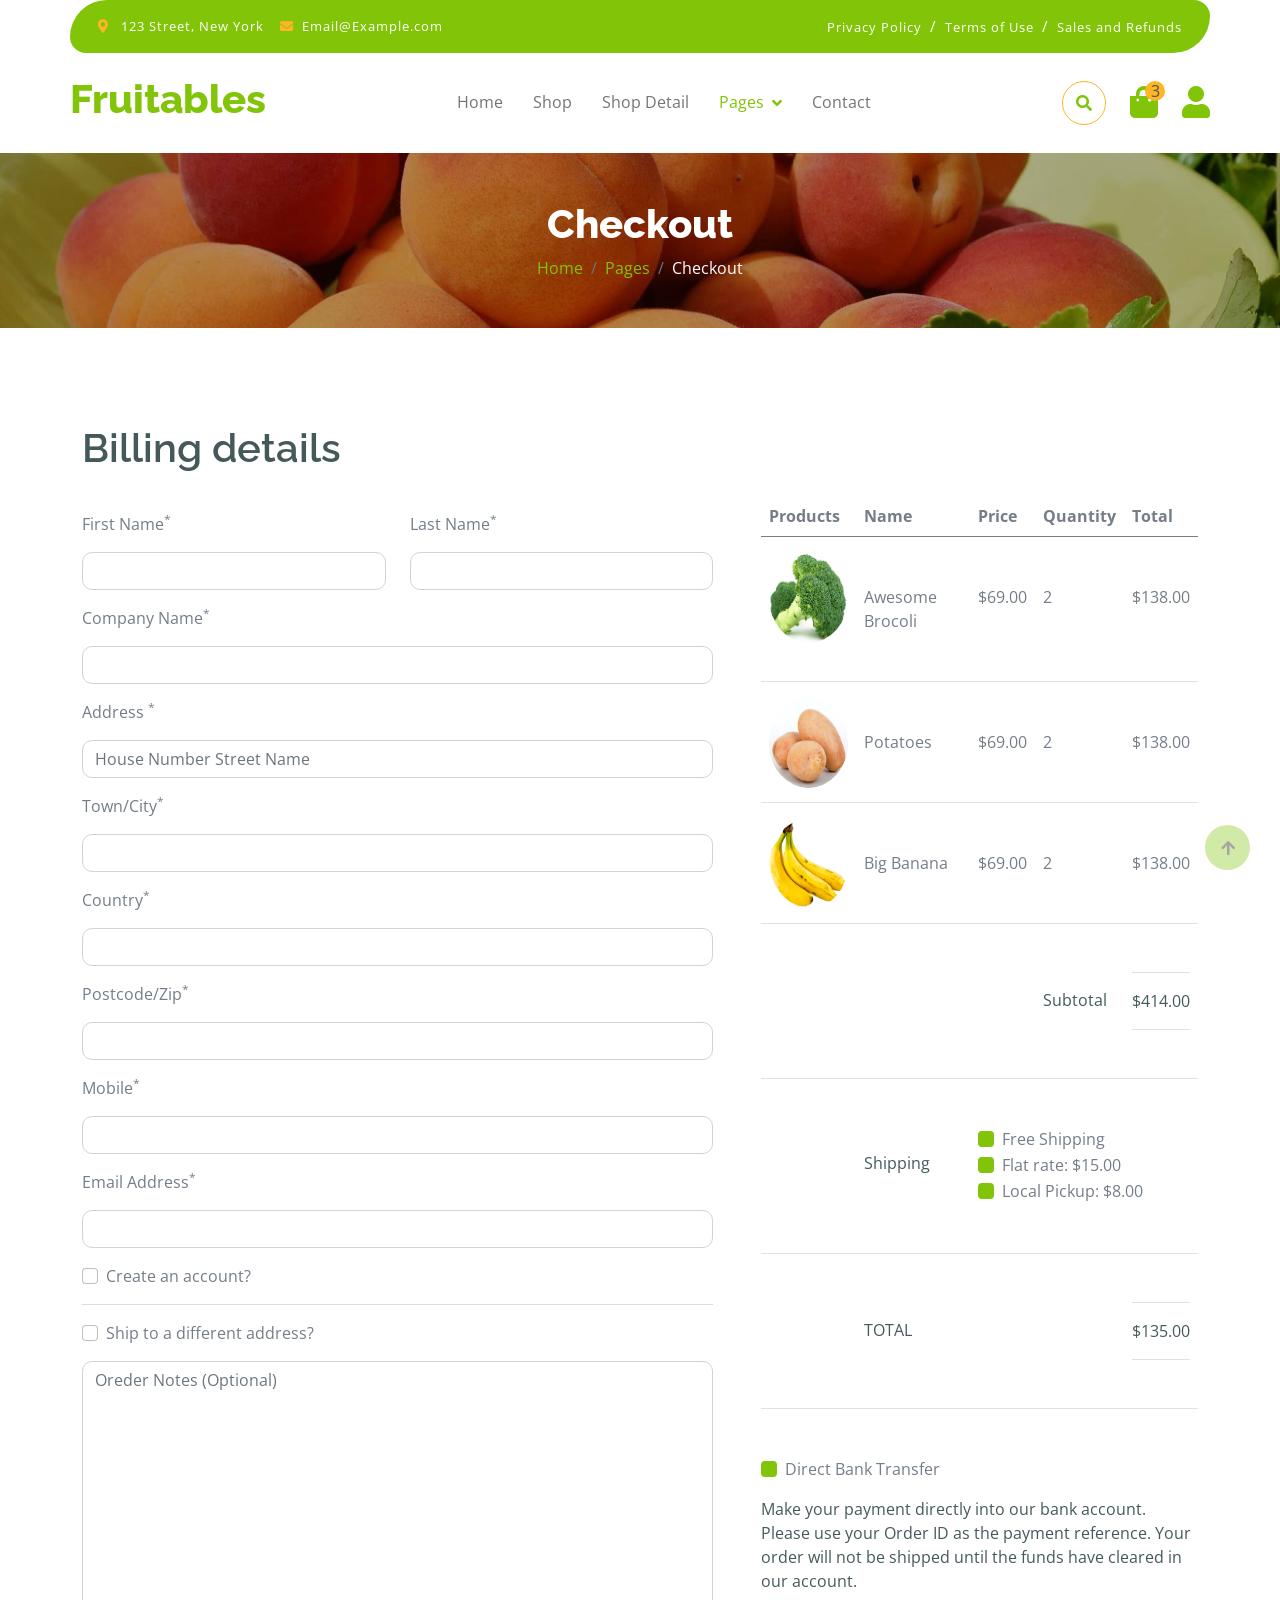
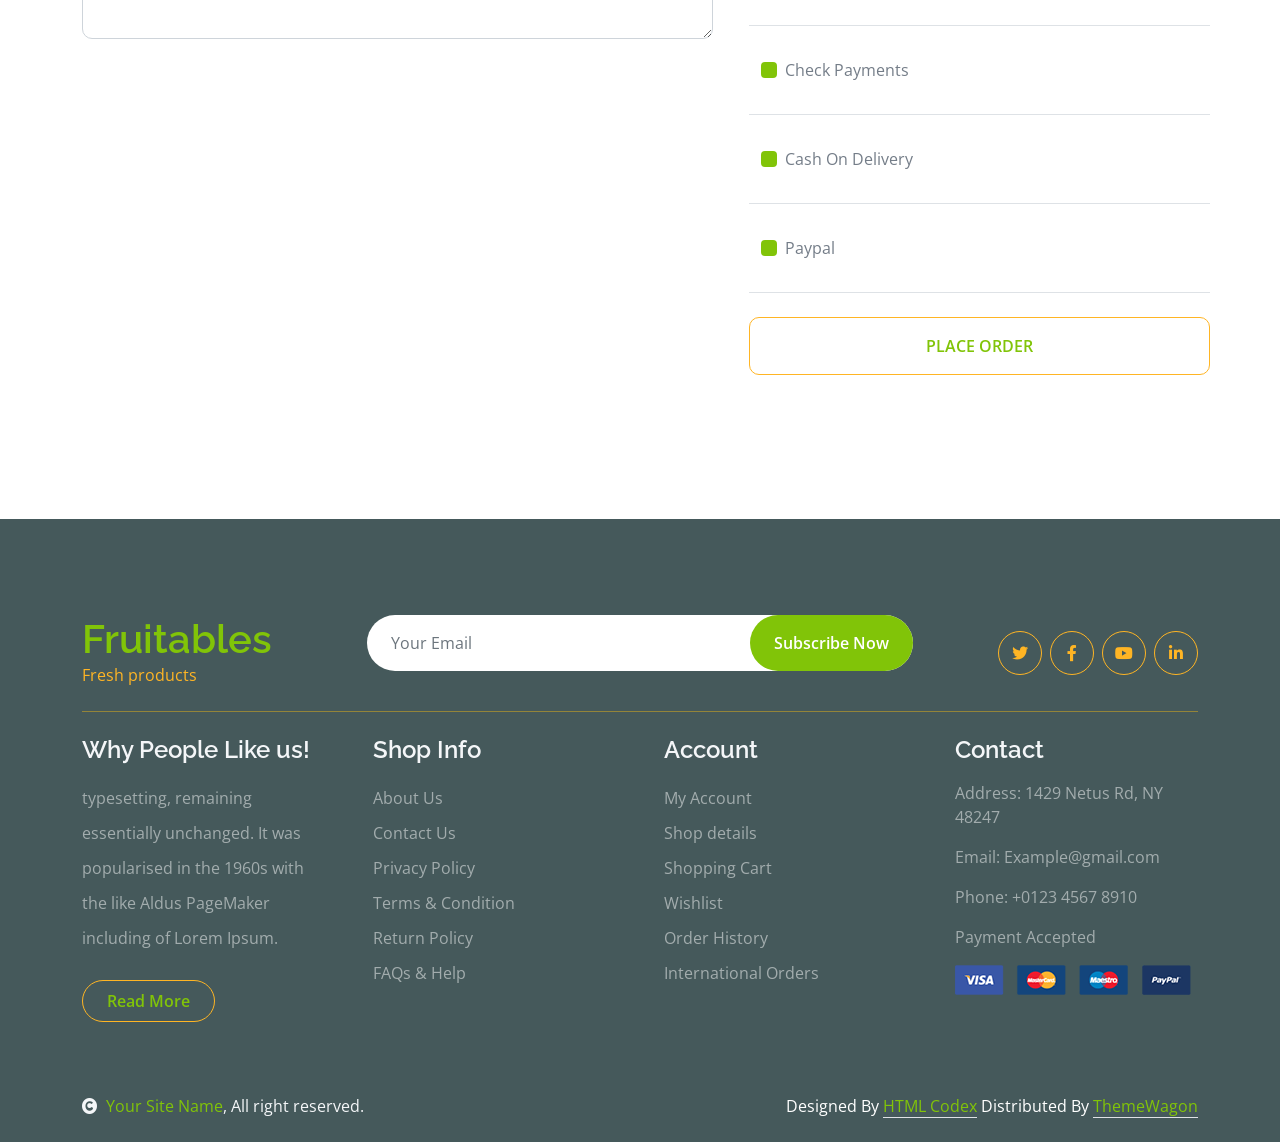
<file: public/bookStore/chackout.html>
<!DOCTYPE html>
<html lang="en">

    <head>
        <meta charset="utf-8">
        <title>Fruitables - Vegetable Website Template</title>
        <meta content="width=device-width, initial-scale=1.0" name="viewport">
        <meta content="" name="keywords">
        <meta content="" name="description">

        <!-- Google Web Fonts -->
        <link rel="preconnect" href="https://fonts.googleapis.com">
        <link rel="preconnect" href="https://fonts.gstatic.com" crossorigin>
        <link href="https://fonts.googleapis.com/css2?family=Open+Sans:wght@400;600&family=Raleway:wght@600;800&display=swap" rel="stylesheet"> 

        <!-- Icon Font Stylesheet -->
        <link rel="stylesheet" href="https://use.fontawesome.com/releases/v5.15.4/css/all.css"/>
        <link href="https://cdn.jsdelivr.net/npm/bootstrap-icons@1.4.1/font/bootstrap-icons.css" rel="stylesheet">

        <!-- Libraries Stylesheet -->
        <link href="lib/lightbox/css/lightbox.min.css" rel="stylesheet">
        <link href="lib/owlcarousel/assets/owl.carousel.min.css" rel="stylesheet">


        <!-- Customized Bootstrap Stylesheet -->
        <link href="css/bootstrap.min.css" rel="stylesheet">

        <!-- Template Stylesheet -->
        <link href="css/style.css" rel="stylesheet">
    </head>

    <body>

        <!-- Spinner Start -->
        <div id="spinner" class="show w-100 vh-100 bg-white position-fixed translate-middle top-50 start-50  d-flex align-items-center justify-content-center">
            <div class="spinner-grow text-primary" role="status"></div>
        </div>
        <!-- Spinner End -->


        <!-- Navbar start -->
        <div class="container-fluid fixed-top">
            <div class="container topbar bg-primary d-none d-lg-block">
                <div class="d-flex justify-content-between">
                    <div class="top-info ps-2">
                        <small class="me-3"><i class="fas fa-map-marker-alt me-2 text-secondary"></i> <a href="#" class="text-white">123 Street, New York</a></small>
                        <small class="me-3"><i class="fas fa-envelope me-2 text-secondary"></i><a href="#" class="text-white">Email@Example.com</a></small>
                    </div>
                    <div class="top-link pe-2">
                        <a href="#" class="text-white"><small class="text-white mx-2">Privacy Policy</small>/</a>
                        <a href="#" class="text-white"><small class="text-white mx-2">Terms of Use</small>/</a>
                        <a href="#" class="text-white"><small class="text-white ms-2">Sales and Refunds</small></a>
                    </div>
                </div>
            </div>
            <div class="container px-0">
                <nav class="navbar navbar-light bg-white navbar-expand-xl">
                    <a href="index.html" class="navbar-brand"><h1 class="text-primary display-6">Fruitables</h1></a>
                    <button class="navbar-toggler py-2 px-3" type="button" data-bs-toggle="collapse" data-bs-target="#navbarCollapse">
                        <span class="fa fa-bars text-primary"></span>
                    </button>
                    <div class="collapse navbar-collapse bg-white" id="navbarCollapse">
                        <div class="navbar-nav mx-auto">
                            <a href="index.html" class="nav-item nav-link">Home</a>
                            <a href="shop.html" class="nav-item nav-link">Shop</a>
                            <a href="shop-detail.html" class="nav-item nav-link">Shop Detail</a>
                            <div class="nav-item dropdown">
                                <a href="#" class="nav-link dropdown-toggle active" data-bs-toggle="dropdown">Pages</a>
                                <div class="dropdown-menu m-0 bg-secondary rounded-0">
                                    <a href="cart.html" class="dropdown-item">Cart</a>
                                    <a href="chackout.html" class="dropdown-item active">Chackout</a>
                                    <a href="testimonial.html" class="dropdown-item">Testimonial</a>
                                    <a href="404.html" class="dropdown-item">404 Page</a>
                                </div>
                            </div>
                            <a href="contact.html" class="nav-item nav-link">Contact</a>
                        </div>
                        <div class="d-flex m-3 me-0">
                            <button class="btn-search btn border border-secondary btn-md-square rounded-circle bg-white me-4" data-bs-toggle="modal" data-bs-target="#searchModal"><i class="fas fa-search text-primary"></i></button>
                            <a href="#" class="position-relative me-4 my-auto">
                                <i class="fa fa-shopping-bag fa-2x"></i>
                                <span class="position-absolute bg-secondary rounded-circle d-flex align-items-center justify-content-center text-dark px-1" style="top: -5px; left: 15px; height: 20px; min-width: 20px;">3</span>
                            </a>
                            <a href="#" class="my-auto">
                                <i class="fas fa-user fa-2x"></i>
                            </a>
                        </div>
                    </div>
                </nav>
            </div>
        </div>
        <!-- Navbar End -->


        <!-- Modal Search Start -->
        <div class="modal fade" id="searchModal" tabindex="-1" aria-labelledby="exampleModalLabel" aria-hidden="true">
            <div class="modal-dialog modal-fullscreen">
                <div class="modal-content rounded-0">
                    <div class="modal-header">
                        <h5 class="modal-title" id="exampleModalLabel">Search by keyword</h5>
                        <button type="button" class="btn-close" data-bs-dismiss="modal" aria-label="Close"></button>
                    </div>
                    <div class="modal-body d-flex align-items-center">
                        <div class="input-group w-75 mx-auto d-flex">
                            <input type="search" class="form-control p-3" placeholder="keywords" aria-describedby="search-icon-1">
                            <span id="search-icon-1" class="input-group-text p-3"><i class="fa fa-search"></i></span>
                        </div>
                    </div>
                </div>
            </div>
        </div>
        <!-- Modal Search End -->


        <!-- Single Page Header start -->
        <div class="container-fluid page-header py-5">
            <h1 class="text-center text-white display-6">Checkout</h1>
            <ol class="breadcrumb justify-content-center mb-0">
                <li class="breadcrumb-item"><a href="#">Home</a></li>
                <li class="breadcrumb-item"><a href="#">Pages</a></li>
                <li class="breadcrumb-item active text-white">Checkout</li>
            </ol>
        </div>
        <!-- Single Page Header End -->


        <!-- Checkout Page Start -->
        <div class="container-fluid py-5">
            <div class="container py-5">
                <h1 class="mb-4">Billing details</h1>
                <form action="#">
                    <div class="row g-5">
                        <div class="col-md-12 col-lg-6 col-xl-7">
                            <div class="row">
                                <div class="col-md-12 col-lg-6">
                                    <div class="form-item w-100">
                                        <label class="form-label my-3">First Name<sup>*</sup></label>
                                        <input type="text" class="form-control">
                                    </div>
                                </div>
                                <div class="col-md-12 col-lg-6">
                                    <div class="form-item w-100">
                                        <label class="form-label my-3">Last Name<sup>*</sup></label>
                                        <input type="text" class="form-control">
                                    </div>
                                </div>
                            </div>
                            <div class="form-item">
                                <label class="form-label my-3">Company Name<sup>*</sup></label>
                                <input type="text" class="form-control">
                            </div>
                            <div class="form-item">
                                <label class="form-label my-3">Address <sup>*</sup></label>
                                <input type="text" class="form-control" placeholder="House Number Street Name">
                            </div>
                            <div class="form-item">
                                <label class="form-label my-3">Town/City<sup>*</sup></label>
                                <input type="text" class="form-control">
                            </div>
                            <div class="form-item">
                                <label class="form-label my-3">Country<sup>*</sup></label>
                                <input type="text" class="form-control">
                            </div>
                            <div class="form-item">
                                <label class="form-label my-3">Postcode/Zip<sup>*</sup></label>
                                <input type="text" class="form-control">
                            </div>
                            <div class="form-item">
                                <label class="form-label my-3">Mobile<sup>*</sup></label>
                                <input type="tel" class="form-control">
                            </div>
                            <div class="form-item">
                                <label class="form-label my-3">Email Address<sup>*</sup></label>
                                <input type="email" class="form-control">
                            </div>
                            <div class="form-check my-3">
                                <input type="checkbox" class="form-check-input" id="Account-1" name="Accounts" value="Accounts">
                                <label class="form-check-label" for="Account-1">Create an account?</label>
                            </div>
                            <hr>
                            <div class="form-check my-3">
                                <input class="form-check-input" type="checkbox" id="Address-1" name="Address" value="Address">
                                <label class="form-check-label" for="Address-1">Ship to a different address?</label>
                            </div>
                            <div class="form-item">
                                <textarea name="text" class="form-control" spellcheck="false" cols="30" rows="11" placeholder="Oreder Notes (Optional)"></textarea>
                            </div>
                        </div>
                        <div class="col-md-12 col-lg-6 col-xl-5">
                            <div class="table-responsive">
                                <table class="table">
                                    <thead>
                                        <tr>
                                            <th scope="col">Products</th>
                                            <th scope="col">Name</th>
                                            <th scope="col">Price</th>
                                            <th scope="col">Quantity</th>
                                            <th scope="col">Total</th>
                                        </tr>
                                    </thead>
                                    <tbody>
                                        <tr>
                                            <th scope="row">
                                                <div class="d-flex align-items-center mt-2">
                                                    <img src="img/vegetable-item-2.jpg" class="img-fluid rounded-circle" style="width: 90px; height: 90px;" alt="">
                                                </div>
                                            </th>
                                            <td class="py-5">Awesome Brocoli</td>
                                            <td class="py-5">$69.00</td>
                                            <td class="py-5">2</td>
                                            <td class="py-5">$138.00</td>
                                        </tr>
                                        <tr>
                                            <th scope="row">
                                                <div class="d-flex align-items-center mt-2">
                                                    <img src="img/vegetable-item-5.jpg" class="img-fluid rounded-circle" style="width: 90px; height: 90px;" alt="">
                                                </div>
                                            </th>
                                            <td class="py-5">Potatoes</td>
                                            <td class="py-5">$69.00</td>
                                            <td class="py-5">2</td>
                                            <td class="py-5">$138.00</td>
                                        </tr>
                                        <tr>
                                            <th scope="row">
                                                <div class="d-flex align-items-center mt-2">
                                                    <img src="img/vegetable-item-3.png" class="img-fluid rounded-circle" style="width: 90px; height: 90px;" alt="">
                                                </div>
                                            </th>
                                            <td class="py-5">Big Banana</td>
                                            <td class="py-5">$69.00</td>
                                            <td class="py-5">2</td>
                                            <td class="py-5">$138.00</td>
                                        </tr>
                                        <tr>
                                            <th scope="row">
                                            </th>
                                            <td class="py-5"></td>
                                            <td class="py-5"></td>
                                            <td class="py-5">
                                                <p class="mb-0 text-dark py-3">Subtotal</p>
                                            </td>
                                            <td class="py-5">
                                                <div class="py-3 border-bottom border-top">
                                                    <p class="mb-0 text-dark">$414.00</p>
                                                </div>
                                            </td>
                                        </tr>
                                        <tr>
                                            <th scope="row">
                                            </th>
                                            <td class="py-5">
                                                <p class="mb-0 text-dark py-4">Shipping</p>
                                            </td>
                                            <td colspan="3" class="py-5">
                                                <div class="form-check text-start">
                                                    <input type="checkbox" class="form-check-input bg-primary border-0" id="Shipping-1" name="Shipping-1" value="Shipping">
                                                    <label class="form-check-label" for="Shipping-1">Free Shipping</label>
                                                </div>
                                                <div class="form-check text-start">
                                                    <input type="checkbox" class="form-check-input bg-primary border-0" id="Shipping-2" name="Shipping-1" value="Shipping">
                                                    <label class="form-check-label" for="Shipping-2">Flat rate: $15.00</label>
                                                </div>
                                                <div class="form-check text-start">
                                                    <input type="checkbox" class="form-check-input bg-primary border-0" id="Shipping-3" name="Shipping-1" value="Shipping">
                                                    <label class="form-check-label" for="Shipping-3">Local Pickup: $8.00</label>
                                                </div>
                                            </td>
                                        </tr>
                                        <tr>
                                            <th scope="row">
                                            </th>
                                            <td class="py-5">
                                                <p class="mb-0 text-dark text-uppercase py-3">TOTAL</p>
                                            </td>
                                            <td class="py-5"></td>
                                            <td class="py-5"></td>
                                            <td class="py-5">
                                                <div class="py-3 border-bottom border-top">
                                                    <p class="mb-0 text-dark">$135.00</p>
                                                </div>
                                            </td>
                                        </tr>
                                    </tbody>
                                </table>
                            </div>
                            <div class="row g-4 text-center align-items-center justify-content-center border-bottom py-3">
                                <div class="col-12">
                                    <div class="form-check text-start my-3">
                                        <input type="checkbox" class="form-check-input bg-primary border-0" id="Transfer-1" name="Transfer" value="Transfer">
                                        <label class="form-check-label" for="Transfer-1">Direct Bank Transfer</label>
                                    </div>
                                    <p class="text-start text-dark">Make your payment directly into our bank account. Please use your Order ID as the payment reference. Your order will not be shipped until the funds have cleared in our account.</p>
                                </div>
                            </div>
                            <div class="row g-4 text-center align-items-center justify-content-center border-bottom py-3">
                                <div class="col-12">
                                    <div class="form-check text-start my-3">
                                        <input type="checkbox" class="form-check-input bg-primary border-0" id="Payments-1" name="Payments" value="Payments">
                                        <label class="form-check-label" for="Payments-1">Check Payments</label>
                                    </div>
                                </div>
                            </div>
                            <div class="row g-4 text-center align-items-center justify-content-center border-bottom py-3">
                                <div class="col-12">
                                    <div class="form-check text-start my-3">
                                        <input type="checkbox" class="form-check-input bg-primary border-0" id="Delivery-1" name="Delivery" value="Delivery">
                                        <label class="form-check-label" for="Delivery-1">Cash On Delivery</label>
                                    </div>
                                </div>
                            </div>
                            <div class="row g-4 text-center align-items-center justify-content-center border-bottom py-3">
                                <div class="col-12">
                                    <div class="form-check text-start my-3">
                                        <input type="checkbox" class="form-check-input bg-primary border-0" id="Paypal-1" name="Paypal" value="Paypal">
                                        <label class="form-check-label" for="Paypal-1">Paypal</label>
                                    </div>
                                </div>
                            </div>
                            <div class="row g-4 text-center align-items-center justify-content-center pt-4">
                                <button type="button" class="btn border-secondary py-3 px-4 text-uppercase w-100 text-primary">Place Order</button>
                            </div>
                        </div>
                    </div>
                </form>
            </div>
        </div>
        <!-- Checkout Page End -->


        <!-- Footer Start -->
        <div class="container-fluid bg-dark text-white-50 footer pt-5 mt-5">
            <div class="container py-5">
                <div class="pb-4 mb-4" style="border-bottom: 1px solid rgba(226, 175, 24, 0.5) ;">
                    <div class="row g-4">
                        <div class="col-lg-3">
                            <a href="#">
                                <h1 class="text-primary mb-0">Fruitables</h1>
                                <p class="text-secondary mb-0">Fresh products</p>
                            </a>
                        </div>
                        <div class="col-lg-6">
                            <div class="position-relative mx-auto">
                                <input class="form-control border-0 w-100 py-3 px-4 rounded-pill" type="number" placeholder="Your Email">
                                <button type="submit" class="btn btn-primary border-0 border-secondary py-3 px-4 position-absolute rounded-pill text-white" style="top: 0; right: 0;">Subscribe Now</button>
                            </div>
                        </div>
                        <div class="col-lg-3">
                            <div class="d-flex justify-content-end pt-3">
                                <a class="btn  btn-outline-secondary me-2 btn-md-square rounded-circle" href=""><i class="fab fa-twitter"></i></a>
                                <a class="btn btn-outline-secondary me-2 btn-md-square rounded-circle" href=""><i class="fab fa-facebook-f"></i></a>
                                <a class="btn btn-outline-secondary me-2 btn-md-square rounded-circle" href=""><i class="fab fa-youtube"></i></a>
                                <a class="btn btn-outline-secondary btn-md-square rounded-circle" href=""><i class="fab fa-linkedin-in"></i></a>
                            </div>
                        </div>
                    </div>
                </div>
                <div class="row g-5">
                    <div class="col-lg-3 col-md-6">
                        <div class="footer-item">
                            <h4 class="text-light mb-3">Why People Like us!</h4>
                            <p class="mb-4">typesetting, remaining essentially unchanged. It was 
                                popularised in the 1960s with the like Aldus PageMaker including of Lorem Ipsum.</p>
                            <a href="" class="btn border-secondary py-2 px-4 rounded-pill text-primary">Read More</a>
                        </div>
                    </div>
                    <div class="col-lg-3 col-md-6">
                        <div class="d-flex flex-column text-start footer-item">
                            <h4 class="text-light mb-3">Shop Info</h4>
                            <a class="btn-link" href="">About Us</a>
                            <a class="btn-link" href="">Contact Us</a>
                            <a class="btn-link" href="">Privacy Policy</a>
                            <a class="btn-link" href="">Terms & Condition</a>
                            <a class="btn-link" href="">Return Policy</a>
                            <a class="btn-link" href="">FAQs & Help</a>
                        </div>
                    </div>
                    <div class="col-lg-3 col-md-6">
                        <div class="d-flex flex-column text-start footer-item">
                            <h4 class="text-light mb-3">Account</h4>
                            <a class="btn-link" href="">My Account</a>
                            <a class="btn-link" href="">Shop details</a>
                            <a class="btn-link" href="">Shopping Cart</a>
                            <a class="btn-link" href="">Wishlist</a>
                            <a class="btn-link" href="">Order History</a>
                            <a class="btn-link" href="">International Orders</a>
                        </div>
                    </div>
                    <div class="col-lg-3 col-md-6">
                        <div class="footer-item">
                            <h4 class="text-light mb-3">Contact</h4>
                            <p>Address: 1429 Netus Rd, NY 48247</p>
                            <p>Email: Example@gmail.com</p>
                            <p>Phone: +0123 4567 8910</p>
                            <p>Payment Accepted</p>
                            <img src="img/payment.png" class="img-fluid" alt="">
                        </div>
                    </div>
                </div>
            </div>
        </div>
        <!-- Footer End -->

        <!-- Copyright Start -->
        <div class="container-fluid copyright bg-dark py-4">
            <div class="container">
                <div class="row">
                    <div class="col-md-6 text-center text-md-start mb-3 mb-md-0">
                        <span class="text-light"><a href="#"><i class="fas fa-copyright text-light me-2"></i>Your Site Name</a>, All right reserved.</span>
                    </div>
                    <div class="col-md-6 my-auto text-center text-md-end text-white">
                        <!--/*** This template is free as long as you keep the below author’s credit link/attribution link/backlink. ***/-->
                        <!--/*** If you'd like to use the template without the below author’s credit link/attribution link/backlink, ***/-->
                        <!--/*** you can purchase the Credit Removal License from "https://htmlcodex.com/credit-removal". ***/-->
                        Designed By <a class="border-bottom" href="https://htmlcodex.com">HTML Codex</a> Distributed By <a class="border-bottom" href="https://themewagon.com">ThemeWagon</a>
                    </div>
                </div>
            </div>
        </div>
        <!-- Copyright End -->



        <!-- Back to Top -->
        <a href="#" class="btn btn-primary border-3 border-primary rounded-circle back-to-top"><i class="fa fa-arrow-up"></i></a>   

        
    <!-- JavaScript Libraries -->
    <script src="https://ajax.googleapis.com/ajax/libs/jquery/3.6.4/jquery.min.js"></script>
    <script src="https://cdn.jsdelivr.net/npm/bootstrap@5.0.0/dist/js/bootstrap.bundle.min.js"></script>
    <script src="lib/easing/easing.min.js"></script>
    <script src="lib/waypoints/waypoints.min.js"></script>
    <script src="lib/lightbox/js/lightbox.min.js"></script>
    <script src="lib/owlcarousel/owl.carousel.min.js"></script>

    <!-- Template Javascript -->
    <script src="js/main.js"></script>
    </body>

</html>
</file>
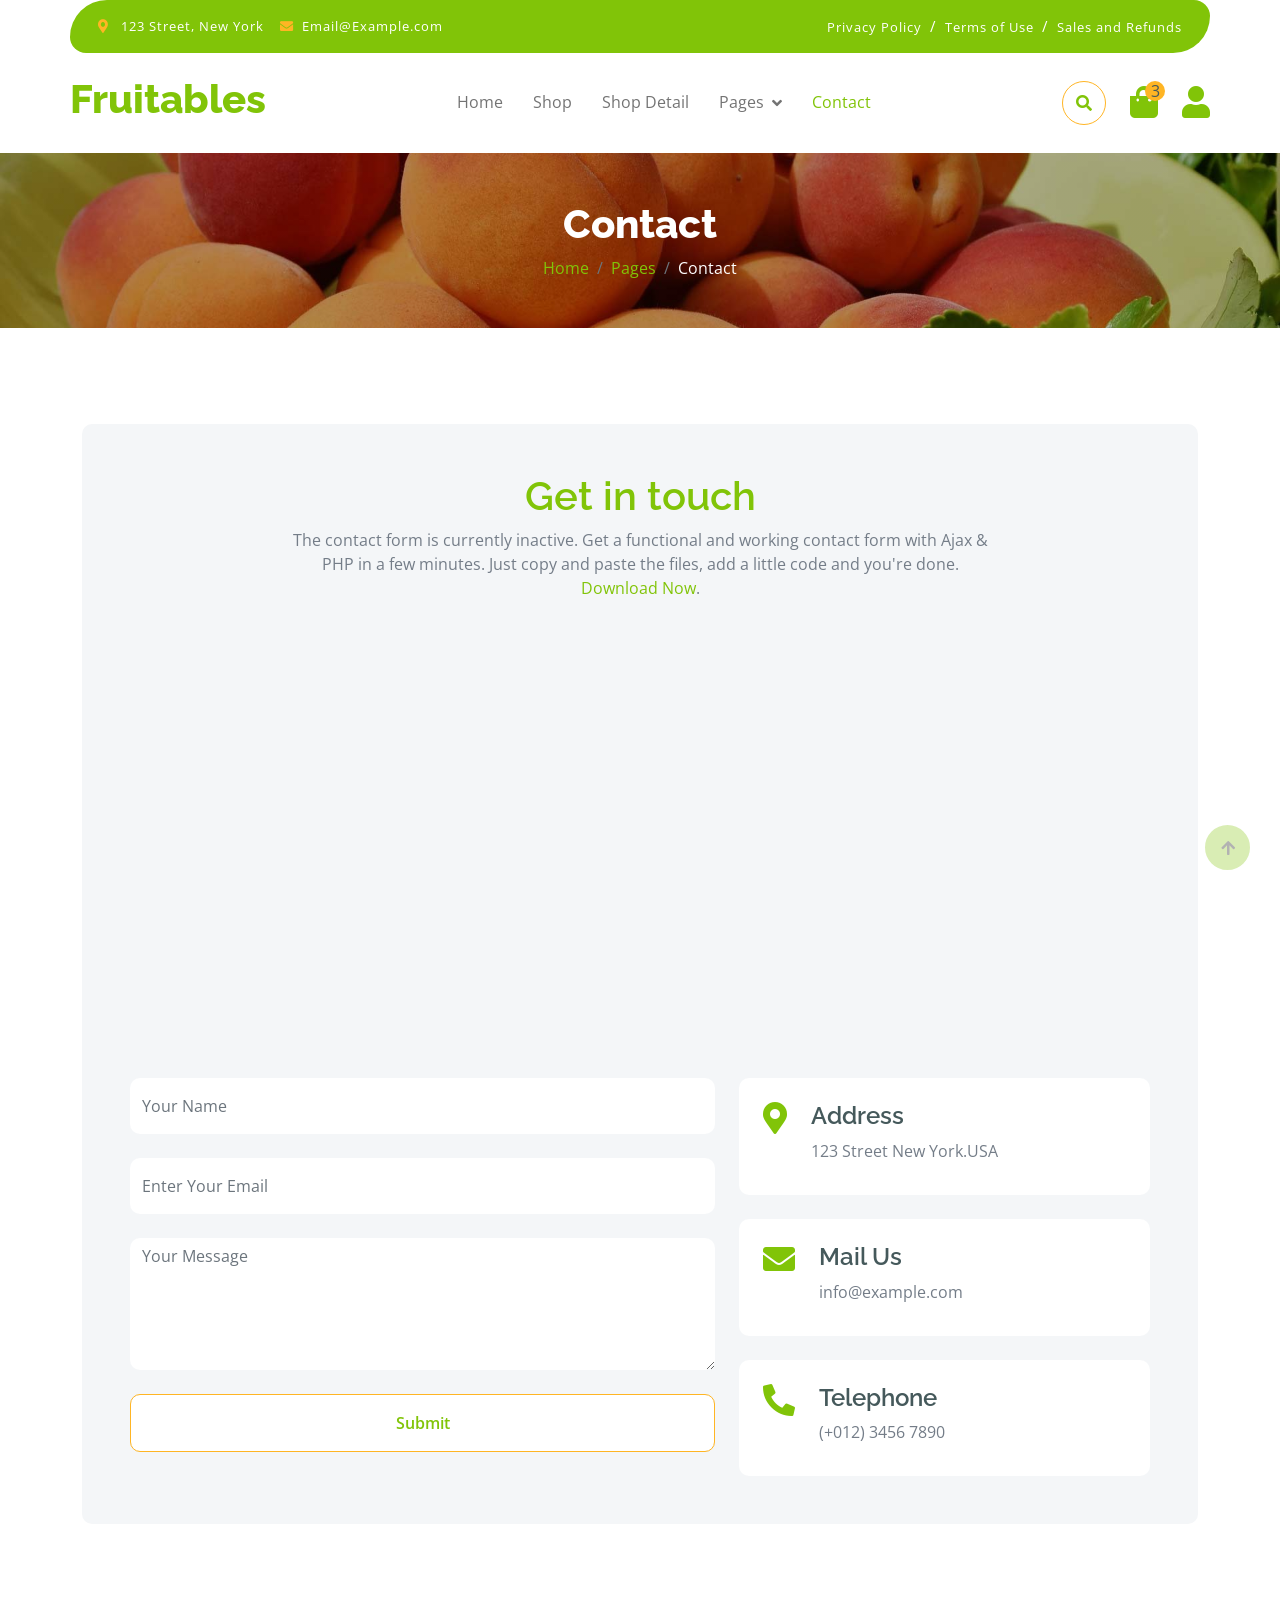
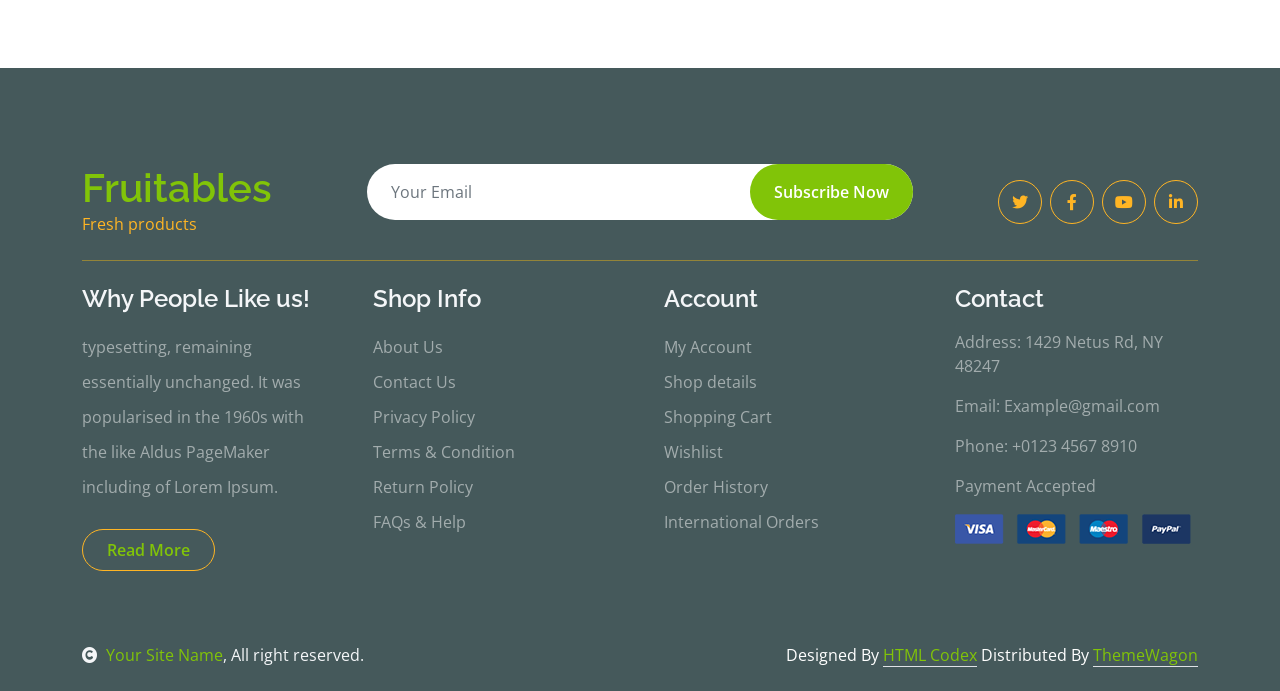
<file: public/bookStore/contact.html>
<!DOCTYPE html>
<html lang="en">

    <head>
        <meta charset="utf-8">
        <title>Fruitables - Vegetable Website Template</title>
        <meta content="width=device-width, initial-scale=1.0" name="viewport">
        <meta content="" name="keywords">
        <meta content="" name="description">

        <!-- Google Web Fonts -->
        <link rel="preconnect" href="https://fonts.googleapis.com">
        <link rel="preconnect" href="https://fonts.gstatic.com" crossorigin>
        <link href="https://fonts.googleapis.com/css2?family=Open+Sans:wght@400;600&family=Raleway:wght@600;800&display=swap" rel="stylesheet">

        <!-- Icon Font Stylesheet -->
        <link rel="stylesheet" href="https://use.fontawesome.com/releases/v5.15.4/css/all.css"/>
        <link href="https://cdn.jsdelivr.net/npm/bootstrap-icons@1.4.1/font/bootstrap-icons.css" rel="stylesheet">

        <!-- Libraries Stylesheet -->
        <link href="lib/lightbox/css/lightbox.min.css" rel="stylesheet">
        <link href="lib/owlcarousel/assets/owl.carousel.min.css" rel="stylesheet">

        

        <!-- Customized Bootstrap Stylesheet -->
        <link href="css/bootstrap.min.css" rel="stylesheet">

        <!-- Template Stylesheet -->
        <link href="css/style.css" rel="stylesheet">
    </head>

    <body>

        <!-- Spinner Start -->
        <div id="spinner" class="show w-100 vh-100 bg-white position-fixed translate-middle top-50 start-50  d-flex align-items-center justify-content-center">
            <div class="spinner-grow text-primary" role="status"></div>
        </div>
        <!-- Spinner End -->


        <!-- Navbar start -->
        <div class="container-fluid fixed-top">
            <div class="container topbar bg-primary d-none d-lg-block">
                <div class="d-flex justify-content-between">
                    <div class="top-info ps-2">
                        <small class="me-3"><i class="fas fa-map-marker-alt me-2 text-secondary"></i> <a href="#" class="text-white">123 Street, New York</a></small>
                        <small class="me-3"><i class="fas fa-envelope me-2 text-secondary"></i><a href="#" class="text-white">Email@Example.com</a></small>
                    </div>
                    <div class="top-link pe-2">
                        <a href="#" class="text-white"><small class="text-white mx-2">Privacy Policy</small>/</a>
                        <a href="#" class="text-white"><small class="text-white mx-2">Terms of Use</small>/</a>
                        <a href="#" class="text-white"><small class="text-white ms-2">Sales and Refunds</small></a>
                    </div>
                </div>
            </div>
            <div class="container px-0">
                <nav class="navbar navbar-light bg-white navbar-expand-xl">
                    <a href="index.html" class="navbar-brand"><h1 class="text-primary display-6">Fruitables</h1></a>
                    <button class="navbar-toggler py-2 px-3" type="button" data-bs-toggle="collapse" data-bs-target="#navbarCollapse">
                        <span class="fa fa-bars text-primary"></span>
                    </button>
                    <div class="collapse navbar-collapse bg-white" id="navbarCollapse">
                        <div class="navbar-nav mx-auto">
                            <a href="index.html" class="nav-item nav-link">Home</a>
                            <a href="shop.html" class="nav-item nav-link">Shop</a>
                            <a href="shop-detail.html" class="nav-item nav-link">Shop Detail</a>
                            <div class="nav-item dropdown">
                                <a href="#" class="nav-link dropdown-toggle" data-bs-toggle="dropdown">Pages</a>
                                <div class="dropdown-menu m-0 bg-secondary rounded-0">
                                    <a href="cart.html" class="dropdown-item">Cart</a>
                                    <a href="chackout.html" class="dropdown-item">Chackout</a>
                                    <a href="testimonial.html" class="dropdown-item">Testimonial</a>
                                    <a href="404.html" class="dropdown-item">404 Page</a>
                                </div>
                            </div>
                            <a href="contact.html" class="nav-item nav-link active">Contact</a>
                        </div>
                        <div class="d-flex m-3 me-0">
                            <button class="btn-search btn border border-secondary btn-md-square rounded-circle bg-white me-4" data-bs-toggle="modal" data-bs-target="#searchModal"><i class="fas fa-search text-primary"></i></button>
                            <a href="#" class="position-relative me-4 my-auto">
                                <i class="fa fa-shopping-bag fa-2x"></i>
                                <span class="position-absolute bg-secondary rounded-circle d-flex align-items-center justify-content-center text-dark px-1" style="top: -5px; left: 15px; height: 20px; min-width: 20px;">3</span>
                            </a>
                            <a href="#" class="my-auto">
                                <i class="fas fa-user fa-2x"></i>
                            </a>
                        </div>
                    </div>
                </nav>
            </div>
        </div>
        <!-- Navbar End -->


        <!-- Modal Search Start -->
        <div class="modal fade" id="searchModal" tabindex="-1" aria-labelledby="exampleModalLabel" aria-hidden="true">
            <div class="modal-dialog modal-fullscreen">
                <div class="modal-content rounded-0">
                    <div class="modal-header">
                        <h5 class="modal-title" id="exampleModalLabel">Search by keyword</h5>
                        <button type="button" class="btn-close" data-bs-dismiss="modal" aria-label="Close"></button>
                    </div>
                    <div class="modal-body d-flex align-items-center">
                        <div class="input-group w-75 mx-auto d-flex">
                            <input type="search" class="form-control p-3" placeholder="keywords" aria-describedby="search-icon-1">
                            <span id="search-icon-1" class="input-group-text p-3"><i class="fa fa-search"></i></span>
                        </div>
                    </div>
                </div>
            </div>
        </div>
        <!-- Modal Search End -->


        <!-- Single Page Header start -->
        <div class="container-fluid page-header py-5">
            <h1 class="text-center text-white display-6">Contact</h1>
            <ol class="breadcrumb justify-content-center mb-0">
                <li class="breadcrumb-item"><a href="#">Home</a></li>
                <li class="breadcrumb-item"><a href="#">Pages</a></li>
                <li class="breadcrumb-item active text-white">Contact</li>
            </ol>
        </div>
        <!-- Single Page Header End -->


        <!-- Contact Start -->
        <div class="container-fluid contact py-5">
            <div class="container py-5">
                <div class="p-5 bg-light rounded">
                    <div class="row g-4">
                        <div class="col-12">
                            <div class="text-center mx-auto" style="max-width: 700px;">
                                <h1 class="text-primary">Get in touch</h1>
                                <p class="mb-4">The contact form is currently inactive. Get a functional and working contact form with Ajax & PHP in a few minutes. Just copy and paste the files, add a little code and you're done. <a href="https://htmlcodex.com/contact-form">Download Now</a>.</p>
                            </div>
                        </div>
                        <div class="col-lg-12">
                            <div class="h-100 rounded">
                                <iframe class="rounded w-100"
                                style="height: 400px;" src="https://www.google.com/maps/embed?pb=!1m18!1m12!1m3!1d387191.33750346623!2d-73.97968099999999!3d40.6974881!2m3!1f0!2f0!3f0!3m2!1i1024!2i768!4f13.1!3m3!1m2!1s0x89c24fa5d33f083b%3A0xc80b8f06e177fe62!2sNew%20York%2C%20NY%2C%20USA!5e0!3m2!1sen!2sbd!4v1694259649153!5m2!1sen!2sbd"
                                loading="lazy" referrerpolicy="no-referrer-when-downgrade"></iframe>
                            </div>
                        </div>
                        <div class="col-lg-7">
                            <form action="" class="">
                                <input type="text" class="w-100 form-control border-0 py-3 mb-4" placeholder="Your Name">
                                <input type="email" class="w-100 form-control border-0 py-3 mb-4" placeholder="Enter Your Email">
                                <textarea class="w-100 form-control border-0 mb-4" rows="5" cols="10" placeholder="Your Message"></textarea>
                                <button class="w-100 btn form-control border-secondary py-3 bg-white text-primary " type="submit">Submit</button>
                            </form>
                        </div>
                        <div class="col-lg-5">
                            <div class="d-flex p-4 rounded mb-4 bg-white">
                                <i class="fas fa-map-marker-alt fa-2x text-primary me-4"></i>
                                <div>
                                    <h4>Address</h4>
                                    <p class="mb-2">123 Street New York.USA</p>
                                </div>
                            </div>
                            <div class="d-flex p-4 rounded mb-4 bg-white">
                                <i class="fas fa-envelope fa-2x text-primary me-4"></i>
                                <div>
                                    <h4>Mail Us</h4>
                                    <p class="mb-2">info@example.com</p>
                                </div>
                            </div>
                            <div class="d-flex p-4 rounded bg-white">
                                <i class="fa fa-phone-alt fa-2x text-primary me-4"></i>
                                <div>
                                    <h4>Telephone</h4>
                                    <p class="mb-2">(+012) 3456 7890</p>
                                </div>
                            </div>
                        </div>
                    </div>
                </div>
            </div>
        </div>
        <!-- Contact End -->


        <!-- Footer Start -->
        <div class="container-fluid bg-dark text-white-50 footer pt-5 mt-5">
            <div class="container py-5">
                <div class="pb-4 mb-4" style="border-bottom: 1px solid rgba(226, 175, 24, 0.5) ;">
                    <div class="row g-4">
                        <div class="col-lg-3">
                            <a href="#">
                                <h1 class="text-primary mb-0">Fruitables</h1>
                                <p class="text-secondary mb-0">Fresh products</p>
                            </a>
                        </div>
                        <div class="col-lg-6">
                            <div class="position-relative mx-auto">
                                <input class="form-control border-0 w-100 py-3 px-4 rounded-pill" type="number" placeholder="Your Email">
                                <button type="submit" class="btn btn-primary border-0 border-secondary py-3 px-4 position-absolute rounded-pill text-white" style="top: 0; right: 0;">Subscribe Now</button>
                            </div>
                        </div>
                        <div class="col-lg-3">
                            <div class="d-flex justify-content-end pt-3">
                                <a class="btn  btn-outline-secondary me-2 btn-md-square rounded-circle" href=""><i class="fab fa-twitter"></i></a>
                                <a class="btn btn-outline-secondary me-2 btn-md-square rounded-circle" href=""><i class="fab fa-facebook-f"></i></a>
                                <a class="btn btn-outline-secondary me-2 btn-md-square rounded-circle" href=""><i class="fab fa-youtube"></i></a>
                                <a class="btn btn-outline-secondary btn-md-square rounded-circle" href=""><i class="fab fa-linkedin-in"></i></a>
                            </div>
                        </div>
                    </div>
                </div>
                <div class="row g-5">
                    <div class="col-lg-3 col-md-6">
                        <div class="footer-item">
                            <h4 class="text-light mb-3">Why People Like us!</h4>
                            <p class="mb-4">typesetting, remaining essentially unchanged. It was
                                popularised in the 1960s with the like Aldus PageMaker including of Lorem Ipsum.</p>
                            <a href="" class="btn border-secondary py-2 px-4 rounded-pill text-primary">Read More</a>
                        </div>
                    </div>
                    <div class="col-lg-3 col-md-6">
                        <div class="d-flex flex-column text-start footer-item">
                            <h4 class="text-light mb-3">Shop Info</h4>
                            <a class="btn-link" href="">About Us</a>
                            <a class="btn-link" href="">Contact Us</a>
                            <a class="btn-link" href="">Privacy Policy</a>
                            <a class="btn-link" href="">Terms & Condition</a>
                            <a class="btn-link" href="">Return Policy</a>
                            <a class="btn-link" href="">FAQs & Help</a>
                        </div>
                    </div>
                    <div class="col-lg-3 col-md-6">
                        <div class="d-flex flex-column text-start footer-item">
                            <h4 class="text-light mb-3">Account</h4>
                            <a class="btn-link" href="">My Account</a>
                            <a class="btn-link" href="">Shop details</a>
                            <a class="btn-link" href="">Shopping Cart</a>
                            <a class="btn-link" href="">Wishlist</a>
                            <a class="btn-link" href="">Order History</a>
                            <a class="btn-link" href="">International Orders</a>
                        </div>
                    </div>
                    <div class="col-lg-3 col-md-6">
                        <div class="footer-item">
                            <h4 class="text-light mb-3">Contact</h4>
                            <p>Address: 1429 Netus Rd, NY 48247</p>
                            <p>Email: Example@gmail.com</p>
                            <p>Phone: +0123 4567 8910</p>
                            <p>Payment Accepted</p>
                            <img src="img/payment.png" class="img-fluid" alt="">
                        </div>
                    </div>
                </div>
            </div>
        </div>
        <!-- Footer End -->

        <!-- Copyright Start -->
        <div class="container-fluid copyright bg-dark py-4">
            <div class="container">
                <div class="row">
                    <div class="col-md-6 text-center text-md-start mb-3 mb-md-0">
                        <span class="text-light"><a href="#"><i class="fas fa-copyright text-light me-2"></i>Your Site Name</a>, All right reserved.</span>
                    </div>
                    <div class="col-md-6 my-auto text-center text-md-end text-white">
                        <!--/*** This template is free as long as you keep the below author’s credit link/attribution link/backlink. ***/-->
                        <!--/*** If you'd like to use the template without the below author’s credit link/attribution link/backlink, ***/-->
                        <!--/*** you can purchase the Credit Removal License from "https://htmlcodex.com/credit-removal". ***/-->
                        Designed By <a class="border-bottom" href="https://htmlcodex.com">HTML Codex</a> Distributed By <a class="border-bottom" href="https://themewagon.com">ThemeWagon</a>
                    </div>
                </div>
            </div>
        </div>
        <!-- Copyright End -->



        <!-- Back to Top -->
        <a href="#" class="btn btn-primary border-3 border-primary rounded-circle back-to-top"><i class="fa fa-arrow-up"></i></a>


    <!-- JavaScript Libraries -->
    <script src="https://ajax.googleapis.com/ajax/libs/jquery/3.6.4/jquery.min.js"></script>
    <script src="https://cdn.jsdelivr.net/npm/bootstrap@5.0.0/dist/js/bootstrap.bundle.min.js"></script>
    <script src="lib/easing/easing.min.js"></script>
    <script src="lib/waypoints/waypoints.min.js"></script>
    <script src="lib/lightbox/js/lightbox.min.js"></script>
    <script src="lib/owlcarousel/owl.carousel.min.js"></script>

    <!-- Template Javascript -->
    <script src="js/main.js"></script>
    </body>

</html>
</file>
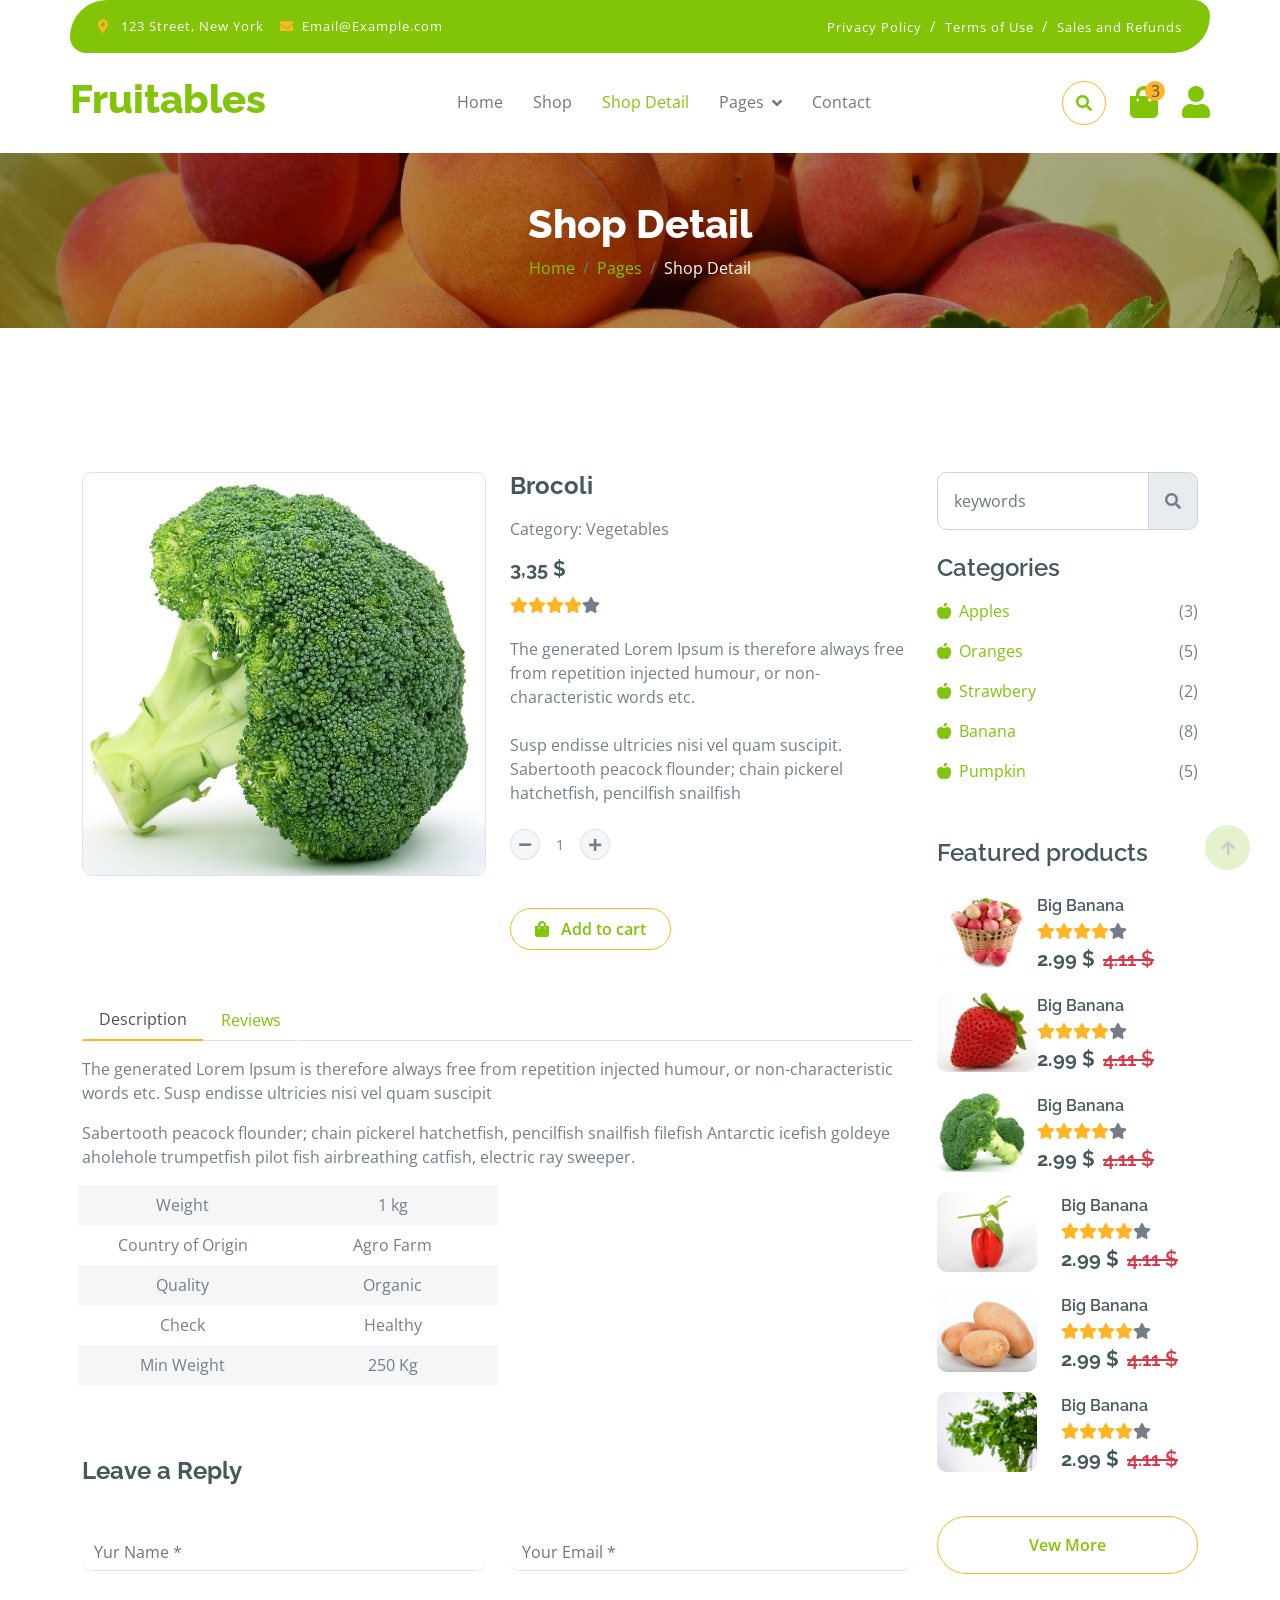
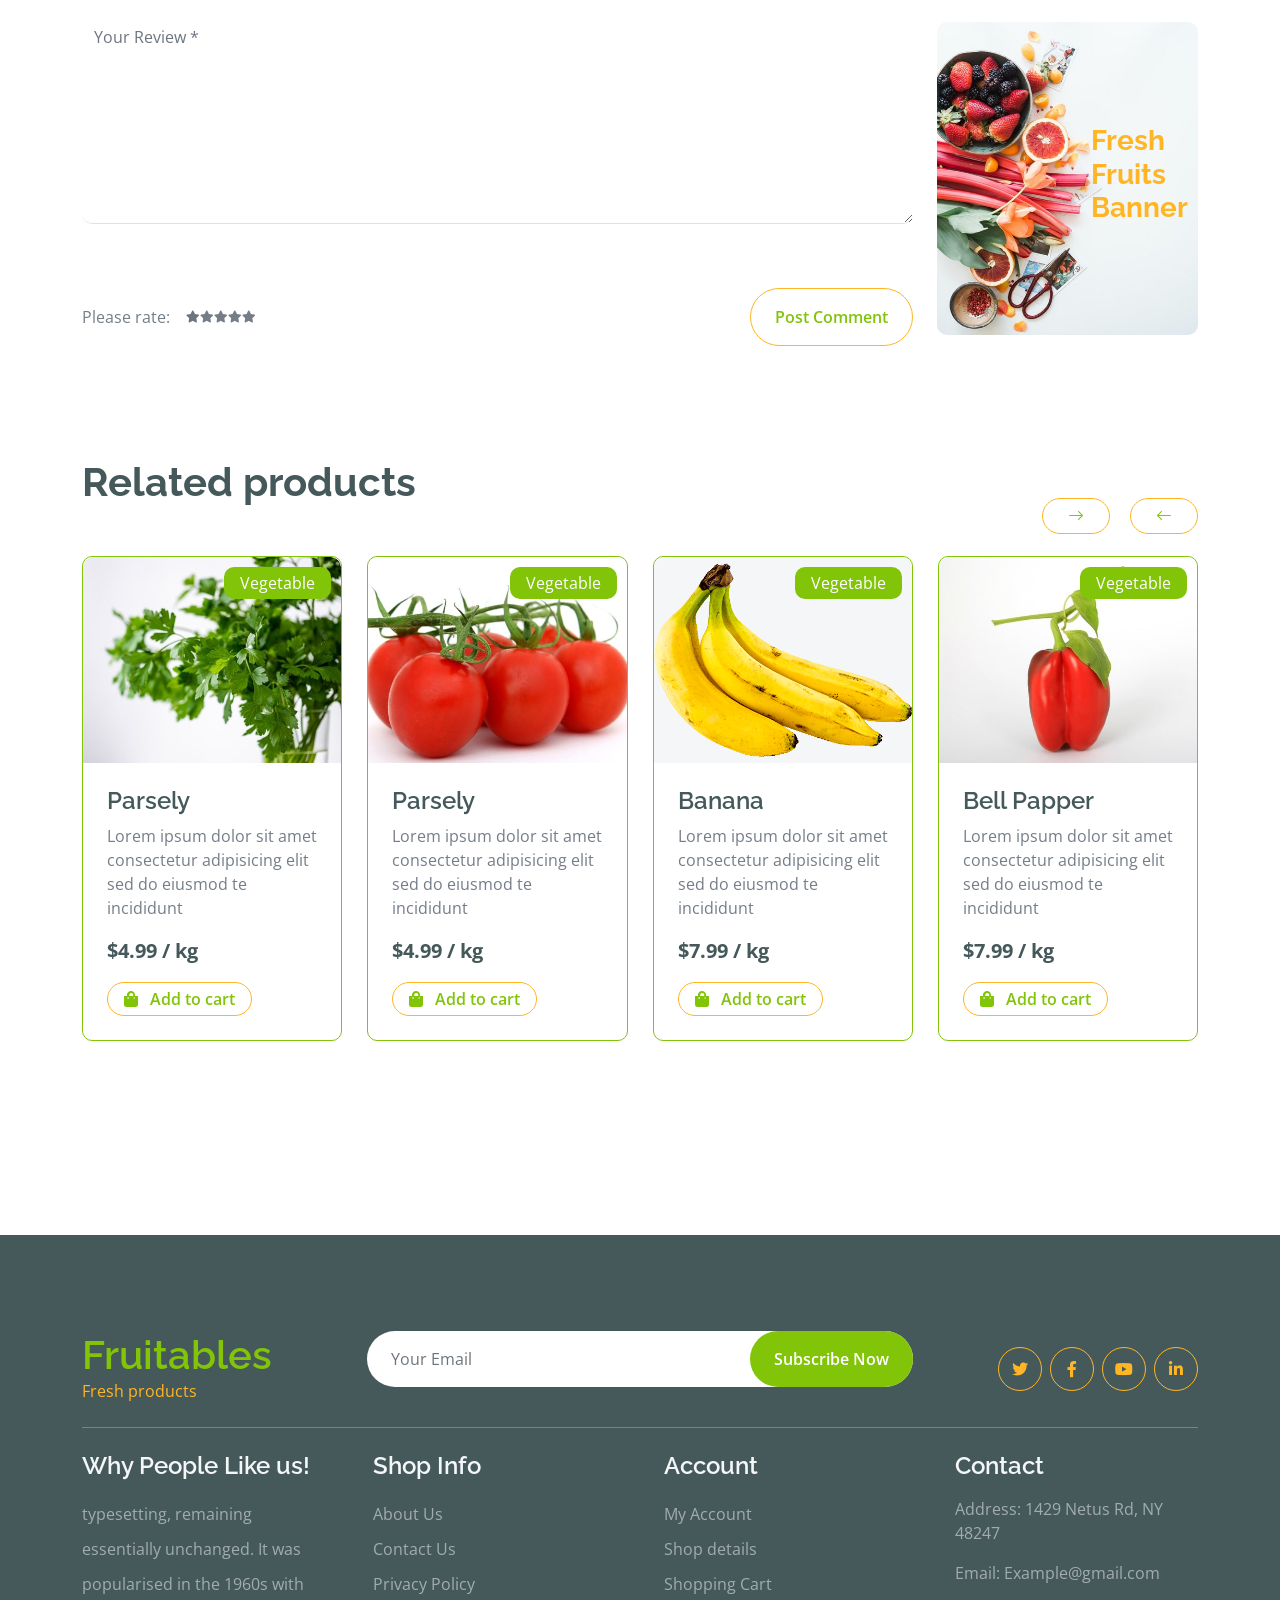
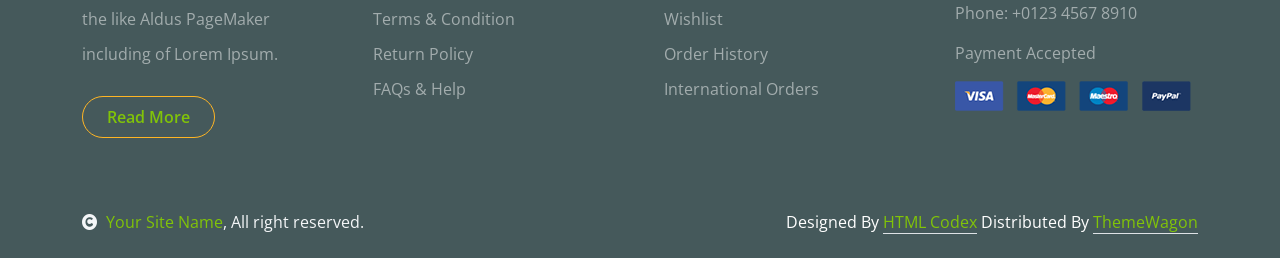
<file: public/bookStore/shop-detail.html>
<!DOCTYPE html>
<html lang="en">

    <head>
        <meta charset="utf-8">
        <title>Fruitables - Vegetable Website Template</title>
        <meta content="width=device-width, initial-scale=1.0" name="viewport">
        <meta content="" name="keywords">
        <meta content="" name="description">

        <!-- Google Web Fonts -->
        <link rel="preconnect" href="https://fonts.googleapis.com">
        <link rel="preconnect" href="https://fonts.gstatic.com" crossorigin>
        <link href="https://fonts.googleapis.com/css2?family=Open+Sans:wght@400;600&family=Raleway:wght@600;800&display=swap" rel="stylesheet"> 

        <!-- Icon Font Stylesheet -->
        <link rel="stylesheet" href="https://use.fontawesome.com/releases/v5.15.4/css/all.css"/>
        <link href="https://cdn.jsdelivr.net/npm/bootstrap-icons@1.4.1/font/bootstrap-icons.css" rel="stylesheet">

        <!-- Libraries Stylesheet -->
        <link href="lib/lightbox/css/lightbox.min.css" rel="stylesheet">
        <link href="lib/owlcarousel/assets/owl.carousel.min.css" rel="stylesheet">


        <!-- Customized Bootstrap Stylesheet -->
        <link href="css/bootstrap.min.css" rel="stylesheet">

        <!-- Template Stylesheet -->
        <link href="css/style.css" rel="stylesheet">
    </head>

    <body>

        <!-- Spinner Start -->
        <div id="spinner" class="show w-100 vh-100 bg-white position-fixed translate-middle top-50 start-50  d-flex align-items-center justify-content-center">
            <div class="spinner-grow text-primary" role="status"></div>
        </div>
        <!-- Spinner End -->


        <!-- Navbar start -->
        <div class="container-fluid fixed-top">
            <div class="container topbar bg-primary d-none d-lg-block">
                <div class="d-flex justify-content-between">
                    <div class="top-info ps-2">
                        <small class="me-3"><i class="fas fa-map-marker-alt me-2 text-secondary"></i> <a href="#" class="text-white">123 Street, New York</a></small>
                        <small class="me-3"><i class="fas fa-envelope me-2 text-secondary"></i><a href="#" class="text-white">Email@Example.com</a></small>
                    </div>
                    <div class="top-link pe-2">
                        <a href="#" class="text-white"><small class="text-white mx-2">Privacy Policy</small>/</a>
                        <a href="#" class="text-white"><small class="text-white mx-2">Terms of Use</small>/</a>
                        <a href="#" class="text-white"><small class="text-white ms-2">Sales and Refunds</small></a>
                    </div>
                </div>
            </div>
            <div class="container px-0">
                <nav class="navbar navbar-light bg-white navbar-expand-xl">
                    <a href="index.html" class="navbar-brand"><h1 class="text-primary display-6">Fruitables</h1></a>
                    <button class="navbar-toggler py-2 px-3" type="button" data-bs-toggle="collapse" data-bs-target="#navbarCollapse">
                        <span class="fa fa-bars text-primary"></span>
                    </button>
                    <div class="collapse navbar-collapse bg-white" id="navbarCollapse">
                        <div class="navbar-nav mx-auto">
                            <a href="index.html" class="nav-item nav-link">Home</a>
                            <a href="shop.html" class="nav-item nav-link">Shop</a>
                            <a href="shop-detail.html" class="nav-item nav-link active">Shop Detail</a>
                            <div class="nav-item dropdown">
                                <a href="#" class="nav-link dropdown-toggle" data-bs-toggle="dropdown">Pages</a>
                                <div class="dropdown-menu m-0 bg-secondary rounded-0">
                                    <a href="cart.html" class="dropdown-item">Cart</a>
                                    <a href="chackout.html" class="dropdown-item">Chackout</a>
                                    <a href="testimonial.html" class="dropdown-item">Testimonial</a>
                                    <a href="404.html" class="dropdown-item">404 Page</a>
                                </div>
                            </div>
                            <a href="contact.html" class="nav-item nav-link">Contact</a>
                        </div>
                        <div class="d-flex m-3 me-0">
                            <button class="btn-search btn border border-secondary btn-md-square rounded-circle bg-white me-4" data-bs-toggle="modal" data-bs-target="#searchModal"><i class="fas fa-search text-primary"></i></button>
                            <a href="#" class="position-relative me-4 my-auto">
                                <i class="fa fa-shopping-bag fa-2x"></i>
                                <span class="position-absolute bg-secondary rounded-circle d-flex align-items-center justify-content-center text-dark px-1" style="top: -5px; left: 15px; height: 20px; min-width: 20px;">3</span>
                            </a>
                            <a href="#" class="my-auto">
                                <i class="fas fa-user fa-2x"></i>
                            </a>
                        </div>
                    </div>
                </nav>
            </div>
        </div>
        <!-- Navbar End -->


        <!-- Modal Search Start -->
        <div class="modal fade" id="searchModal" tabindex="-1" aria-labelledby="exampleModalLabel" aria-hidden="true">
            <div class="modal-dialog modal-fullscreen">
                <div class="modal-content rounded-0">
                    <div class="modal-header">
                        <h5 class="modal-title" id="exampleModalLabel">Search by keyword</h5>
                        <button type="button" class="btn-close" data-bs-dismiss="modal" aria-label="Close"></button>
                    </div>
                    <div class="modal-body d-flex align-items-center">
                        <div class="input-group w-75 mx-auto d-flex">
                            <input type="search" class="form-control p-3" placeholder="keywords" aria-describedby="search-icon-1">
                            <span id="search-icon-1" class="input-group-text p-3"><i class="fa fa-search"></i></span>
                        </div>
                    </div>
                </div>
            </div>
        </div>
        <!-- Modal Search End -->


        <!-- Single Page Header start -->
        <div class="container-fluid page-header py-5">
            <h1 class="text-center text-white display-6">Shop Detail</h1>
            <ol class="breadcrumb justify-content-center mb-0">
                <li class="breadcrumb-item"><a href="#">Home</a></li>
                <li class="breadcrumb-item"><a href="#">Pages</a></li>
                <li class="breadcrumb-item active text-white">Shop Detail</li>
            </ol>
        </div>
        <!-- Single Page Header End -->


        <!-- Single Product Start -->
        <div class="container-fluid py-5 mt-5">
            <div class="container py-5">
                <div class="row g-4 mb-5">
                    <div class="col-lg-8 col-xl-9">
                        <div class="row g-4">
                            <div class="col-lg-6">
                                <div class="border rounded">
                                    <a href="#">
                                        <img src="img/single-item.jpg" class="img-fluid rounded" alt="Image">
                                    </a>
                                </div>
                            </div>
                            <div class="col-lg-6">
                                <h4 class="fw-bold mb-3">Brocoli</h4>
                                <p class="mb-3">Category: Vegetables</p>
                                <h5 class="fw-bold mb-3">3,35 $</h5>
                                <div class="d-flex mb-4">
                                    <i class="fa fa-star text-secondary"></i>
                                    <i class="fa fa-star text-secondary"></i>
                                    <i class="fa fa-star text-secondary"></i>
                                    <i class="fa fa-star text-secondary"></i>
                                    <i class="fa fa-star"></i>
                                </div>
                                <p class="mb-4">The generated Lorem Ipsum is therefore always free from repetition injected humour, or non-characteristic words etc.</p>
                                <p class="mb-4">Susp endisse ultricies nisi vel quam suscipit. Sabertooth peacock flounder; chain pickerel hatchetfish, pencilfish snailfish</p>
                                <div class="input-group quantity mb-5" style="width: 100px;">
                                    <div class="input-group-btn">
                                        <button class="btn btn-sm btn-minus rounded-circle bg-light border" >
                                            <i class="fa fa-minus"></i>
                                        </button>
                                    </div>
                                    <input type="text" class="form-control form-control-sm text-center border-0" value="1">
                                    <div class="input-group-btn">
                                        <button class="btn btn-sm btn-plus rounded-circle bg-light border">
                                            <i class="fa fa-plus"></i>
                                        </button>
                                    </div>
                                </div>
                                <a href="#" class="btn border border-secondary rounded-pill px-4 py-2 mb-4 text-primary"><i class="fa fa-shopping-bag me-2 text-primary"></i> Add to cart</a>
                            </div>
                            <div class="col-lg-12">
                                <nav>
                                    <div class="nav nav-tabs mb-3">
                                        <button class="nav-link active border-white border-bottom-0" type="button" role="tab"
                                            id="nav-about-tab" data-bs-toggle="tab" data-bs-target="#nav-about"
                                            aria-controls="nav-about" aria-selected="true">Description</button>
                                        <button class="nav-link border-white border-bottom-0" type="button" role="tab"
                                            id="nav-mission-tab" data-bs-toggle="tab" data-bs-target="#nav-mission"
                                            aria-controls="nav-mission" aria-selected="false">Reviews</button>
                                    </div>
                                </nav>
                                <div class="tab-content mb-5">
                                    <div class="tab-pane active" id="nav-about" role="tabpanel" aria-labelledby="nav-about-tab">
                                        <p>The generated Lorem Ipsum is therefore always free from repetition injected humour, or non-characteristic words etc. 
                                            Susp endisse ultricies nisi vel quam suscipit </p>
                                        <p>Sabertooth peacock flounder; chain pickerel hatchetfish, pencilfish snailfish filefish Antarctic 
                                            icefish goldeye aholehole trumpetfish pilot fish airbreathing catfish, electric ray sweeper.</p>
                                        <div class="px-2">
                                            <div class="row g-4">
                                                <div class="col-6">
                                                    <div class="row bg-light align-items-center text-center justify-content-center py-2">
                                                        <div class="col-6">
                                                            <p class="mb-0">Weight</p>
                                                        </div>
                                                        <div class="col-6">
                                                            <p class="mb-0">1 kg</p>
                                                        </div>
                                                    </div>
                                                    <div class="row text-center align-items-center justify-content-center py-2">
                                                        <div class="col-6">
                                                            <p class="mb-0">Country of Origin</p>
                                                        </div>
                                                        <div class="col-6">
                                                            <p class="mb-0">Agro Farm</p>
                                                        </div>
                                                    </div>
                                                    <div class="row bg-light text-center align-items-center justify-content-center py-2">
                                                        <div class="col-6">
                                                            <p class="mb-0">Quality</p>
                                                        </div>
                                                        <div class="col-6">
                                                            <p class="mb-0">Organic</p>
                                                        </div>
                                                    </div>
                                                    <div class="row text-center align-items-center justify-content-center py-2">
                                                        <div class="col-6">
                                                            <p class="mb-0">Сheck</p>
                                                        </div>
                                                        <div class="col-6">
                                                            <p class="mb-0">Healthy</p>
                                                        </div>
                                                    </div>
                                                    <div class="row bg-light text-center align-items-center justify-content-center py-2">
                                                        <div class="col-6">
                                                            <p class="mb-0">Min Weight</p>
                                                        </div>
                                                        <div class="col-6">
                                                            <p class="mb-0">250 Kg</p>
                                                        </div>
                                                    </div>
                                                </div>
                                            </div>
                                        </div>
                                    </div>
                                    <div class="tab-pane" id="nav-mission" role="tabpanel" aria-labelledby="nav-mission-tab">
                                        <div class="d-flex">
                                            <img src="img/avatar.jpg" class="img-fluid rounded-circle p-3" style="width: 100px; height: 100px;" alt="">
                                            <div class="">
                                                <p class="mb-2" style="font-size: 14px;">April 12, 2024</p>
                                                <div class="d-flex justify-content-between">
                                                    <h5>Jason Smith</h5>
                                                    <div class="d-flex mb-3">
                                                        <i class="fa fa-star text-secondary"></i>
                                                        <i class="fa fa-star text-secondary"></i>
                                                        <i class="fa fa-star text-secondary"></i>
                                                        <i class="fa fa-star text-secondary"></i>
                                                        <i class="fa fa-star"></i>
                                                    </div>
                                                </div>
                                                <p>The generated Lorem Ipsum is therefore always free from repetition injected humour, or non-characteristic 
                                                    words etc. Susp endisse ultricies nisi vel quam suscipit </p>
                                            </div>
                                        </div>
                                        <div class="d-flex">
                                            <img src="img/avatar.jpg" class="img-fluid rounded-circle p-3" style="width: 100px; height: 100px;" alt="">
                                            <div class="">
                                                <p class="mb-2" style="font-size: 14px;">April 12, 2024</p>
                                                <div class="d-flex justify-content-between">
                                                    <h5>Sam Peters</h5>
                                                    <div class="d-flex mb-3">
                                                        <i class="fa fa-star text-secondary"></i>
                                                        <i class="fa fa-star text-secondary"></i>
                                                        <i class="fa fa-star text-secondary"></i>
                                                        <i class="fa fa-star"></i>
                                                        <i class="fa fa-star"></i>
                                                    </div>
                                                </div>
                                                <p class="text-dark">The generated Lorem Ipsum is therefore always free from repetition injected humour, or non-characteristic 
                                                    words etc. Susp endisse ultricies nisi vel quam suscipit </p>
                                            </div>
                                        </div>
                                    </div>
                                    <div class="tab-pane" id="nav-vision" role="tabpanel">
                                        <p class="text-dark">Tempor erat elitr rebum at clita. Diam dolor diam ipsum et tempor sit. Aliqu diam
                                            amet diam et eos labore. 3</p>
                                        <p class="mb-0">Diam dolor diam ipsum et tempor sit. Aliqu diam amet diam et eos labore.
                                            Clita erat ipsum et lorem et sit</p>
                                    </div>
                                </div>
                            </div>
                            <form action="#">
                                <h4 class="mb-5 fw-bold">Leave a Reply</h4>
                                <div class="row g-4">
                                    <div class="col-lg-6">
                                        <div class="border-bottom rounded">
                                            <input type="text" class="form-control border-0 me-4" placeholder="Yur Name *">
                                        </div>
                                    </div>
                                    <div class="col-lg-6">
                                        <div class="border-bottom rounded">
                                            <input type="email" class="form-control border-0" placeholder="Your Email *">
                                        </div>
                                    </div>
                                    <div class="col-lg-12">
                                        <div class="border-bottom rounded my-4">
                                            <textarea name="" id="" class="form-control border-0" cols="30" rows="8" placeholder="Your Review *" spellcheck="false"></textarea>
                                        </div>
                                    </div>
                                    <div class="col-lg-12">
                                        <div class="d-flex justify-content-between py-3 mb-5">
                                            <div class="d-flex align-items-center">
                                                <p class="mb-0 me-3">Please rate:</p>
                                                <div class="d-flex align-items-center" style="font-size: 12px;">
                                                    <i class="fa fa-star text-muted"></i>
                                                    <i class="fa fa-star"></i>
                                                    <i class="fa fa-star"></i>
                                                    <i class="fa fa-star"></i>
                                                    <i class="fa fa-star"></i>
                                                </div>
                                            </div>
                                            <a href="#" class="btn border border-secondary text-primary rounded-pill px-4 py-3"> Post Comment</a>
                                        </div>
                                    </div>
                                </div>
                            </form>
                        </div>
                    </div>
                    <div class="col-lg-4 col-xl-3">
                        <div class="row g-4 fruite">
                            <div class="col-lg-12">
                                <div class="input-group w-100 mx-auto d-flex mb-4">
                                    <input type="search" class="form-control p-3" placeholder="keywords" aria-describedby="search-icon-1">
                                    <span id="search-icon-1" class="input-group-text p-3"><i class="fa fa-search"></i></span>
                                </div>
                                <div class="mb-4">
                                    <h4>Categories</h4>
                                    <ul class="list-unstyled fruite-categorie">
                                        <li>
                                            <div class="d-flex justify-content-between fruite-name">
                                                <a href="#"><i class="fas fa-apple-alt me-2"></i>Apples</a>
                                                <span>(3)</span>
                                            </div>
                                        </li>
                                        <li>
                                            <div class="d-flex justify-content-between fruite-name">
                                                <a href="#"><i class="fas fa-apple-alt me-2"></i>Oranges</a>
                                                <span>(5)</span>
                                            </div>
                                        </li>
                                        <li>
                                            <div class="d-flex justify-content-between fruite-name">
                                                <a href="#"><i class="fas fa-apple-alt me-2"></i>Strawbery</a>
                                                <span>(2)</span>
                                            </div>
                                        </li>
                                        <li>
                                            <div class="d-flex justify-content-between fruite-name">
                                                <a href="#"><i class="fas fa-apple-alt me-2"></i>Banana</a>
                                                <span>(8)</span>
                                            </div>
                                        </li>
                                        <li>
                                            <div class="d-flex justify-content-between fruite-name">
                                                <a href="#"><i class="fas fa-apple-alt me-2"></i>Pumpkin</a>
                                                <span>(5)</span>
                                            </div>
                                        </li>
                                    </ul>
                                </div>
                            </div>
                            <div class="col-lg-12">
                                <h4 class="mb-4">Featured products</h4>
                                <div class="d-flex align-items-center justify-content-start">
                                    <div class="rounded" style="width: 100px; height: 100px;">
                                        <img src="img/featur-1.jpg" class="img-fluid rounded" alt="Image">
                                    </div>
                                    <div>
                                        <h6 class="mb-2">Big Banana</h6>
                                        <div class="d-flex mb-2">
                                            <i class="fa fa-star text-secondary"></i>
                                            <i class="fa fa-star text-secondary"></i>
                                            <i class="fa fa-star text-secondary"></i>
                                            <i class="fa fa-star text-secondary"></i>
                                            <i class="fa fa-star"></i>
                                        </div>
                                        <div class="d-flex mb-2">
                                            <h5 class="fw-bold me-2">2.99 $</h5>
                                            <h5 class="text-danger text-decoration-line-through">4.11 $</h5>
                                        </div>
                                    </div>
                                </div>
                                <div class="d-flex align-items-center justify-content-start">
                                    <div class="rounded" style="width: 100px; height: 100px;">
                                        <img src="img/featur-2.jpg" class="img-fluid rounded" alt="">
                                    </div>
                                    <div>
                                        <h6 class="mb-2">Big Banana</h6>
                                        <div class="d-flex mb-2">
                                            <i class="fa fa-star text-secondary"></i>
                                            <i class="fa fa-star text-secondary"></i>
                                            <i class="fa fa-star text-secondary"></i>
                                            <i class="fa fa-star text-secondary"></i>
                                            <i class="fa fa-star"></i>
                                        </div>
                                        <div class="d-flex mb-2">
                                            <h5 class="fw-bold me-2">2.99 $</h5>
                                            <h5 class="text-danger text-decoration-line-through">4.11 $</h5>
                                        </div>
                                    </div>
                                </div>
                                <div class="d-flex align-items-center justify-content-start">
                                    <div class="rounded" style="width: 100px; height: 100px;">
                                        <img src="img/featur-3.jpg" class="img-fluid rounded" alt="">
                                    </div>
                                    <div>
                                        <h6 class="mb-2">Big Banana</h6>
                                        <div class="d-flex mb-2">
                                            <i class="fa fa-star text-secondary"></i>
                                            <i class="fa fa-star text-secondary"></i>
                                            <i class="fa fa-star text-secondary"></i>
                                            <i class="fa fa-star text-secondary"></i>
                                            <i class="fa fa-star"></i>
                                        </div>
                                        <div class="d-flex mb-2">
                                            <h5 class="fw-bold me-2">2.99 $</h5>
                                            <h5 class="text-danger text-decoration-line-through">4.11 $</h5>
                                        </div>
                                    </div>
                                </div>
                                <div class="d-flex align-items-center justify-content-start">
                                    <div class="rounded me-4" style="width: 100px; height: 100px;">
                                        <img src="img/vegetable-item-4.jpg" class="img-fluid rounded" alt="">
                                    </div>
                                    <div>
                                        <h6 class="mb-2">Big Banana</h6>
                                        <div class="d-flex mb-2">
                                            <i class="fa fa-star text-secondary"></i>
                                            <i class="fa fa-star text-secondary"></i>
                                            <i class="fa fa-star text-secondary"></i>
                                            <i class="fa fa-star text-secondary"></i>
                                            <i class="fa fa-star"></i>
                                        </div>
                                        <div class="d-flex mb-2">
                                            <h5 class="fw-bold me-2">2.99 $</h5>
                                            <h5 class="text-danger text-decoration-line-through">4.11 $</h5>
                                        </div>
                                    </div>
                                </div>
                                <div class="d-flex align-items-center justify-content-start">
                                    <div class="rounded me-4" style="width: 100px; height: 100px;">
                                        <img src="img/vegetable-item-5.jpg" class="img-fluid rounded" alt="">
                                    </div>
                                    <div>
                                        <h6 class="mb-2">Big Banana</h6>
                                        <div class="d-flex mb-2">
                                            <i class="fa fa-star text-secondary"></i>
                                            <i class="fa fa-star text-secondary"></i>
                                            <i class="fa fa-star text-secondary"></i>
                                            <i class="fa fa-star text-secondary"></i>
                                            <i class="fa fa-star"></i>
                                        </div>
                                        <div class="d-flex mb-2">
                                            <h5 class="fw-bold me-2">2.99 $</h5>
                                            <h5 class="text-danger text-decoration-line-through">4.11 $</h5>
                                        </div>
                                    </div>
                                </div>
                                <div class="d-flex align-items-center justify-content-start">
                                    <div class="rounded me-4" style="width: 100px; height: 100px;">
                                        <img src="img/vegetable-item-6.jpg" class="img-fluid rounded" alt="">
                                    </div>
                                    <div>
                                        <h6 class="mb-2">Big Banana</h6>
                                        <div class="d-flex mb-2">
                                            <i class="fa fa-star text-secondary"></i>
                                            <i class="fa fa-star text-secondary"></i>
                                            <i class="fa fa-star text-secondary"></i>
                                            <i class="fa fa-star text-secondary"></i>
                                            <i class="fa fa-star"></i>
                                        </div>
                                        <div class="d-flex mb-2">
                                            <h5 class="fw-bold me-2">2.99 $</h5>
                                            <h5 class="text-danger text-decoration-line-through">4.11 $</h5>
                                        </div>
                                    </div>
                                </div>
                                <div class="d-flex justify-content-center my-4">
                                    <a href="#" class="btn border border-secondary px-4 py-3 rounded-pill text-primary w-100">Vew More</a>
                                </div>
                            </div>
                            <div class="col-lg-12">
                                <div class="position-relative">
                                    <img src="img/banner-fruits.jpg" class="img-fluid w-100 rounded" alt="">
                                    <div class="position-absolute" style="top: 50%; right: 10px; transform: translateY(-50%);">
                                        <h3 class="text-secondary fw-bold">Fresh <br> Fruits <br> Banner</h3>
                                    </div>
                                </div>
                            </div>
                        </div>
                    </div>
                </div>
                <h1 class="fw-bold mb-0">Related products</h1>
                <div class="vesitable">
                    <div class="owl-carousel vegetable-carousel justify-content-center">
                        <div class="border border-primary rounded position-relative vesitable-item">
                            <div class="vesitable-img">
                                <img src="img/vegetable-item-6.jpg" class="img-fluid w-100 rounded-top" alt="">
                            </div>
                            <div class="text-white bg-primary px-3 py-1 rounded position-absolute" style="top: 10px; right: 10px;">Vegetable</div>
                            <div class="p-4 pb-0 rounded-bottom">
                                <h4>Parsely</h4>
                                <p>Lorem ipsum dolor sit amet consectetur adipisicing elit sed do eiusmod te incididunt</p>
                                <div class="d-flex justify-content-between flex-lg-wrap">
                                    <p class="text-dark fs-5 fw-bold">$4.99 / kg</p>
                                    <a href="#" class="btn border border-secondary rounded-pill px-3 py-1 mb-4 text-primary"><i class="fa fa-shopping-bag me-2 text-primary"></i> Add to cart</a>
                                </div>
                            </div>
                        </div>
                        <div class="border border-primary rounded position-relative vesitable-item">
                            <div class="vesitable-img">
                                <img src="img/vegetable-item-1.jpg" class="img-fluid w-100 rounded-top" alt="">
                            </div>
                            <div class="text-white bg-primary px-3 py-1 rounded position-absolute" style="top: 10px; right: 10px;">Vegetable</div>
                            <div class="p-4 pb-0 rounded-bottom">
                                <h4>Parsely</h4>
                                <p>Lorem ipsum dolor sit amet consectetur adipisicing elit sed do eiusmod te incididunt</p>
                                <div class="d-flex justify-content-between flex-lg-wrap">
                                    <p class="text-dark fs-5 fw-bold">$4.99 / kg</p>
                                    <a href="#" class="btn border border-secondary rounded-pill px-3 py-1 mb-4 text-primary"><i class="fa fa-shopping-bag me-2 text-primary"></i> Add to cart</a>
                                </div>
                            </div>
                        </div>
                        <div class="border border-primary rounded position-relative vesitable-item">
                            <div class="vesitable-img">
                                <img src="img/vegetable-item-3.png" class="img-fluid w-100 rounded-top bg-light" alt="">
                            </div>
                            <div class="text-white bg-primary px-3 py-1 rounded position-absolute" style="top: 10px; right: 10px;">Vegetable</div>
                            <div class="p-4 pb-0 rounded-bottom">
                                <h4>Banana</h4>
                                <p>Lorem ipsum dolor sit amet consectetur adipisicing elit sed do eiusmod te incididunt</p>
                                <div class="d-flex justify-content-between flex-lg-wrap">
                                    <p class="text-dark fs-5 fw-bold">$7.99 / kg</p>
                                    <a href="#" class="btn border border-secondary rounded-pill px-3 py-1 mb-4 text-primary"><i class="fa fa-shopping-bag me-2 text-primary"></i> Add to cart</a>
                                </div>
                            </div>
                        </div>
                        <div class="border border-primary rounded position-relative vesitable-item">
                            <div class="vesitable-img">
                                <img src="img/vegetable-item-4.jpg" class="img-fluid w-100 rounded-top" alt="">
                            </div>
                            <div class="text-white bg-primary px-3 py-1 rounded position-absolute" style="top: 10px; right: 10px;">Vegetable</div>
                            <div class="p-4 pb-0 rounded-bottom">
                                <h4>Bell Papper</h4>
                                <p>Lorem ipsum dolor sit amet consectetur adipisicing elit sed do eiusmod te incididunt</p>
                                <div class="d-flex justify-content-between flex-lg-wrap">
                                    <p class="text-dark fs-5 fw-bold">$7.99 / kg</p>
                                    <a href="#" class="btn border border-secondary rounded-pill px-3 py-1 mb-4 text-primary"><i class="fa fa-shopping-bag me-2 text-primary"></i> Add to cart</a>
                                </div>
                            </div>
                        </div>
                        <div class="border border-primary rounded position-relative vesitable-item">
                            <div class="vesitable-img">
                                <img src="img/vegetable-item-5.jpg" class="img-fluid w-100 rounded-top" alt="">
                            </div>
                            <div class="text-white bg-primary px-3 py-1 rounded position-absolute" style="top: 10px; right: 10px;">Vegetable</div>
                            <div class="p-4 pb-0 rounded-bottom">
                                <h4>Potatoes</h4>
                                <p>Lorem ipsum dolor sit amet consectetur adipisicing elit sed do eiusmod te incididunt</p>
                                <div class="d-flex justify-content-between flex-lg-wrap">
                                    <p class="text-dark fs-5 fw-bold">$7.99 / kg</p>
                                    <a href="#" class="btn border border-secondary rounded-pill px-3 py-1 mb-4 text-primary"><i class="fa fa-shopping-bag me-2 text-primary"></i> Add to cart</a>
                                </div>
                            </div>
                        </div>
                        <div class="border border-primary rounded position-relative vesitable-item">
                            <div class="vesitable-img">
                                <img src="img/vegetable-item-6.jpg" class="img-fluid w-100 rounded-top" alt="">
                            </div>
                            <div class="text-white bg-primary px-3 py-1 rounded position-absolute" style="top: 10px; right: 10px;">Vegetable</div>
                            <div class="p-4 pb-0 rounded-bottom">
                                <h4>Parsely</h4>
                                <p>Lorem ipsum dolor sit amet consectetur adipisicing elit sed do eiusmod te incididunt</p>
                                <div class="d-flex justify-content-between flex-lg-wrap">
                                    <p class="text-dark fs-5 fw-bold">$7.99 / kg</p>
                                    <a href="#" class="btn border border-secondary rounded-pill px-3 py-1 mb-4 text-primary"><i class="fa fa-shopping-bag me-2 text-primary"></i> Add to cart</a>
                                </div>
                            </div>
                        </div>
                        <div class="border border-primary rounded position-relative vesitable-item">
                            <div class="vesitable-img">
                                <img src="img/vegetable-item-5.jpg" class="img-fluid w-100 rounded-top" alt="">
                            </div>
                            <div class="text-white bg-primary px-3 py-1 rounded position-absolute" style="top: 10px; right: 10px;">Vegetable</div>
                            <div class="p-4 pb-0 rounded-bottom">
                                <h4>Potatoes</h4>
                                <p>Lorem ipsum dolor sit amet consectetur adipisicing elit sed do eiusmod te incididunt</p>
                                <div class="d-flex justify-content-between flex-lg-wrap">
                                    <p class="text-dark fs-5 fw-bold">$7.99 / kg</p>
                                    <a href="#" class="btn border border-secondary rounded-pill px-3 py-1 mb-4 text-primary"><i class="fa fa-shopping-bag me-2 text-primary"></i> Add to cart</a>
                                </div>
                            </div>
                        </div>
                        <div class="border border-primary rounded position-relative vesitable-item">
                            <div class="vesitable-img">
                                <img src="img/vegetable-item-6.jpg" class="img-fluid w-100 rounded-top" alt="">
                            </div>
                            <div class="text-white bg-primary px-3 py-1 rounded position-absolute" style="top: 10px; right: 10px;">Vegetable</div>
                            <div class="p-4 pb-0 rounded-bottom">
                                <h4>Parsely</h4>
                                <p>Lorem ipsum dolor sit amet consectetur adipisicing elit sed do eiusmod te incididunt</p>
                                <div class="d-flex justify-content-between flex-lg-wrap">
                                    <p class="text-dark fs-5 fw-bold">$7.99 / kg</p>
                                    <a href="#" class="btn border border-secondary rounded-pill px-3 py-1 mb-4 text-primary"><i class="fa fa-shopping-bag me-2 text-primary"></i> Add to cart</a>
                                </div>
                            </div>
                        </div>
                    </div>
                </div>
            </div>
        </div>
        <!-- Single Product End -->
    

        <!-- Footer Start -->
        <div class="container-fluid bg-dark text-white-50 footer pt-5 mt-5">
            <div class="container py-5">
                <div class="pb-4 mb-4" style="border-bottom: 1px solid rgba(226, 175, 24, 0.5) ;">
                    <div class="row g-4">
                        <div class="col-lg-3">
                            <a href="#">
                                <h1 class="text-primary mb-0">Fruitables</h1>
                                <p class="text-secondary mb-0">Fresh products</p>
                            </a>
                        </div>
                        <div class="col-lg-6">
                            <div class="position-relative mx-auto">
                                <input class="form-control border-0 w-100 py-3 px-4 rounded-pill" type="number" placeholder="Your Email">
                                <button type="submit" class="btn btn-primary border-0 border-secondary py-3 px-4 position-absolute rounded-pill text-white" style="top: 0; right: 0;">Subscribe Now</button>
                            </div>
                        </div>
                        <div class="col-lg-3">
                            <div class="d-flex justify-content-end pt-3">
                                <a class="btn  btn-outline-secondary me-2 btn-md-square rounded-circle" href=""><i class="fab fa-twitter"></i></a>
                                <a class="btn btn-outline-secondary me-2 btn-md-square rounded-circle" href=""><i class="fab fa-facebook-f"></i></a>
                                <a class="btn btn-outline-secondary me-2 btn-md-square rounded-circle" href=""><i class="fab fa-youtube"></i></a>
                                <a class="btn btn-outline-secondary btn-md-square rounded-circle" href=""><i class="fab fa-linkedin-in"></i></a>
                            </div>
                        </div>
                    </div>
                </div>
                <div class="row g-5">
                    <div class="col-lg-3 col-md-6">
                        <div class="footer-item">
                            <h4 class="text-light mb-3">Why People Like us!</h4>
                            <p class="mb-4">typesetting, remaining essentially unchanged. It was 
                                popularised in the 1960s with the like Aldus PageMaker including of Lorem Ipsum.</p>
                            <a href="" class="btn border-secondary py-2 px-4 rounded-pill text-primary">Read More</a>
                        </div>
                    </div>
                    <div class="col-lg-3 col-md-6">
                        <div class="d-flex flex-column text-start footer-item">
                            <h4 class="text-light mb-3">Shop Info</h4>
                            <a class="btn-link" href="">About Us</a>
                            <a class="btn-link" href="">Contact Us</a>
                            <a class="btn-link" href="">Privacy Policy</a>
                            <a class="btn-link" href="">Terms & Condition</a>
                            <a class="btn-link" href="">Return Policy</a>
                            <a class="btn-link" href="">FAQs & Help</a>
                        </div>
                    </div>
                    <div class="col-lg-3 col-md-6">
                        <div class="d-flex flex-column text-start footer-item">
                            <h4 class="text-light mb-3">Account</h4>
                            <a class="btn-link" href="">My Account</a>
                            <a class="btn-link" href="">Shop details</a>
                            <a class="btn-link" href="">Shopping Cart</a>
                            <a class="btn-link" href="">Wishlist</a>
                            <a class="btn-link" href="">Order History</a>
                            <a class="btn-link" href="">International Orders</a>
                        </div>
                    </div>
                    <div class="col-lg-3 col-md-6">
                        <div class="footer-item">
                            <h4 class="text-light mb-3">Contact</h4>
                            <p>Address: 1429 Netus Rd, NY 48247</p>
                            <p>Email: Example@gmail.com</p>
                            <p>Phone: +0123 4567 8910</p>
                            <p>Payment Accepted</p>
                            <img src="img/payment.png" class="img-fluid" alt="">
                        </div>
                    </div>
                </div>
            </div>
        </div>
        <!-- Footer End -->

        <!-- Copyright Start -->
        <div class="container-fluid copyright bg-dark py-4">
            <div class="container">
                <div class="row">
                    <div class="col-md-6 text-center text-md-start mb-3 mb-md-0">
                        <span class="text-light"><a href="#"><i class="fas fa-copyright text-light me-2"></i>Your Site Name</a>, All right reserved.</span>
                    </div>
                    <div class="col-md-6 my-auto text-center text-md-end text-white">
                        <!--/*** This template is free as long as you keep the below author’s credit link/attribution link/backlink. ***/-->
                        <!--/*** If you'd like to use the template without the below author’s credit link/attribution link/backlink, ***/-->
                        <!--/*** you can purchase the Credit Removal License from "https://htmlcodex.com/credit-removal". ***/-->
                        Designed By <a class="border-bottom" href="https://htmlcodex.com">HTML Codex</a> Distributed By <a class="border-bottom" href="https://themewagon.com">ThemeWagon</a>
                    </div>
                </div>
            </div>
        </div>
        <!-- Copyright End -->



        <!-- Back to Top -->
        <a href="#" class="btn btn-primary border-3 border-primary rounded-circle back-to-top"><i class="fa fa-arrow-up"></i></a>   

        
    <!-- JavaScript Libraries -->
    <script src="https://ajax.googleapis.com/ajax/libs/jquery/3.6.4/jquery.min.js"></script>
    <script src="https://cdn.jsdelivr.net/npm/bootstrap@5.0.0/dist/js/bootstrap.bundle.min.js"></script>
    <script src="lib/easing/easing.min.js"></script>
    <script src="lib/waypoints/waypoints.min.js"></script>
    <script src="lib/lightbox/js/lightbox.min.js"></script>
    <script src="lib/owlcarousel/owl.carousel.min.js"></script>

    <!-- Template Javascript -->
    <script src="js/main.js"></script>
    </body>

</html>
</file>
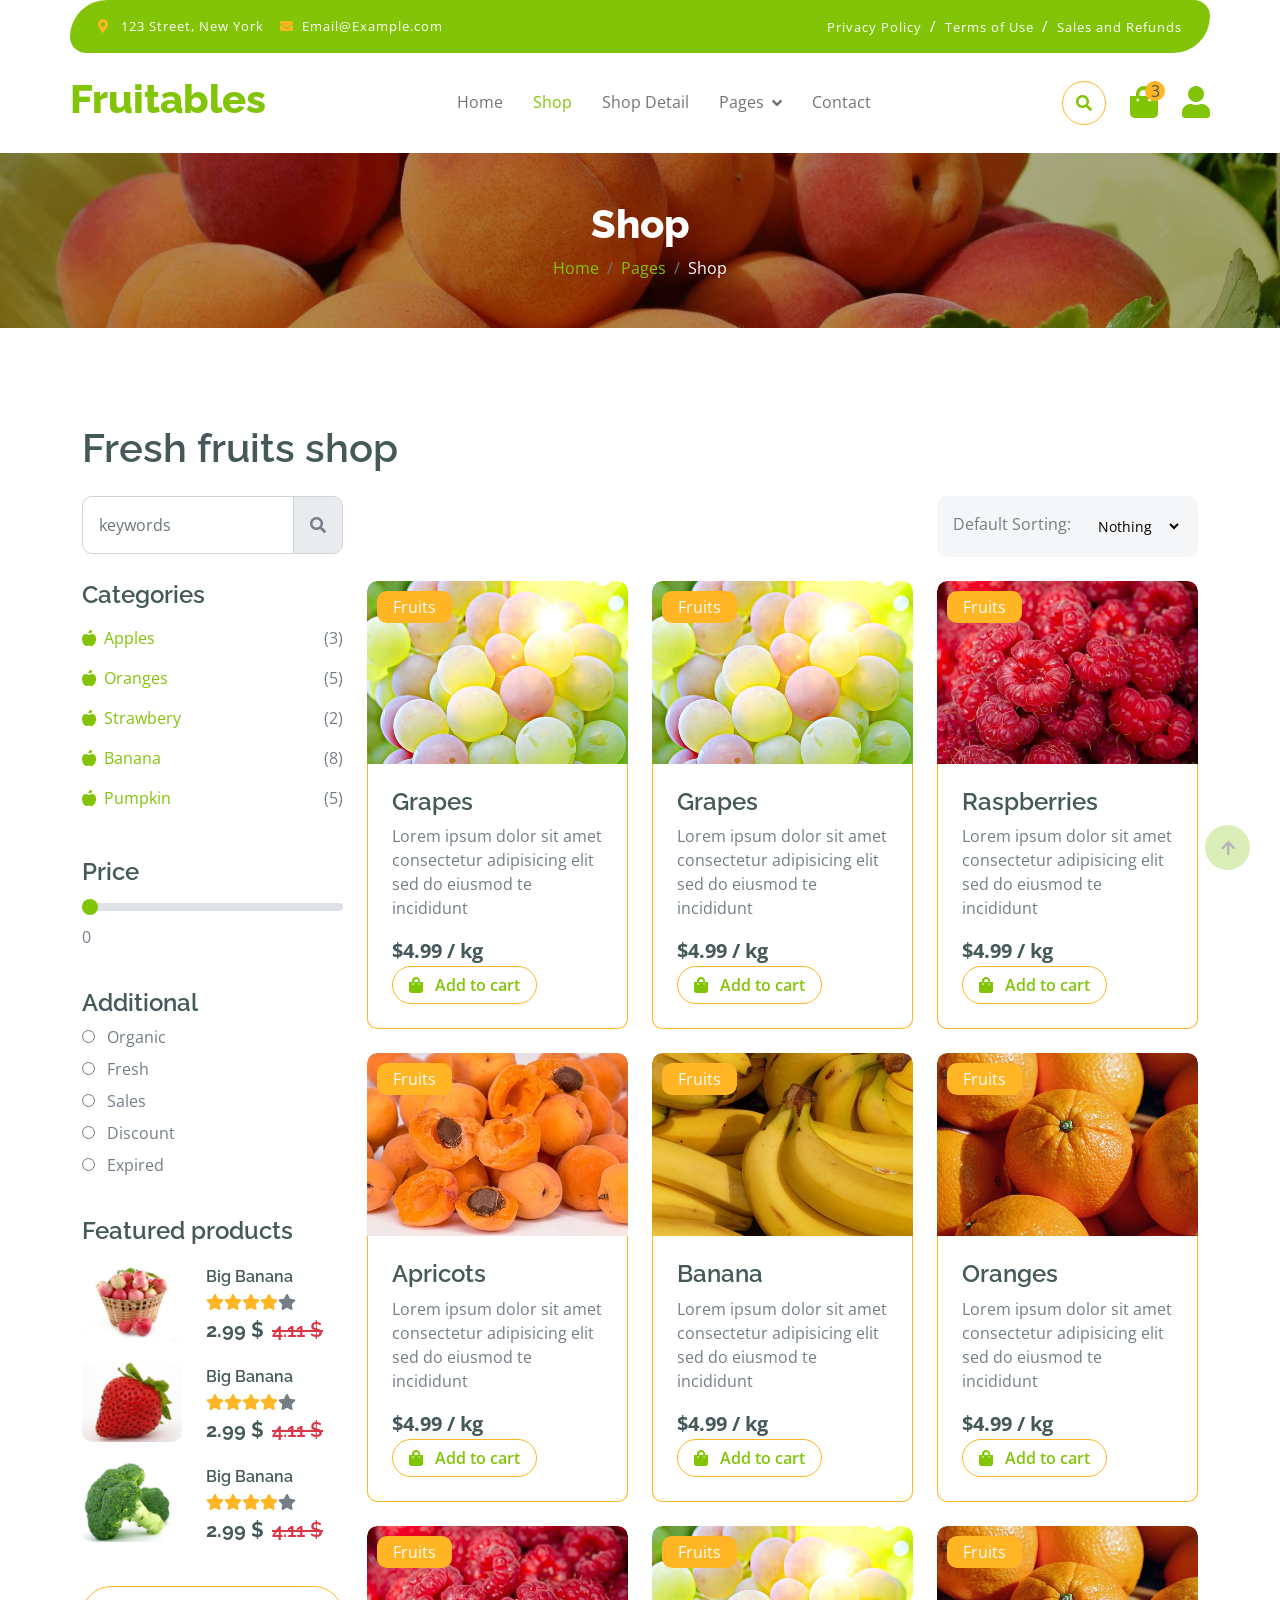
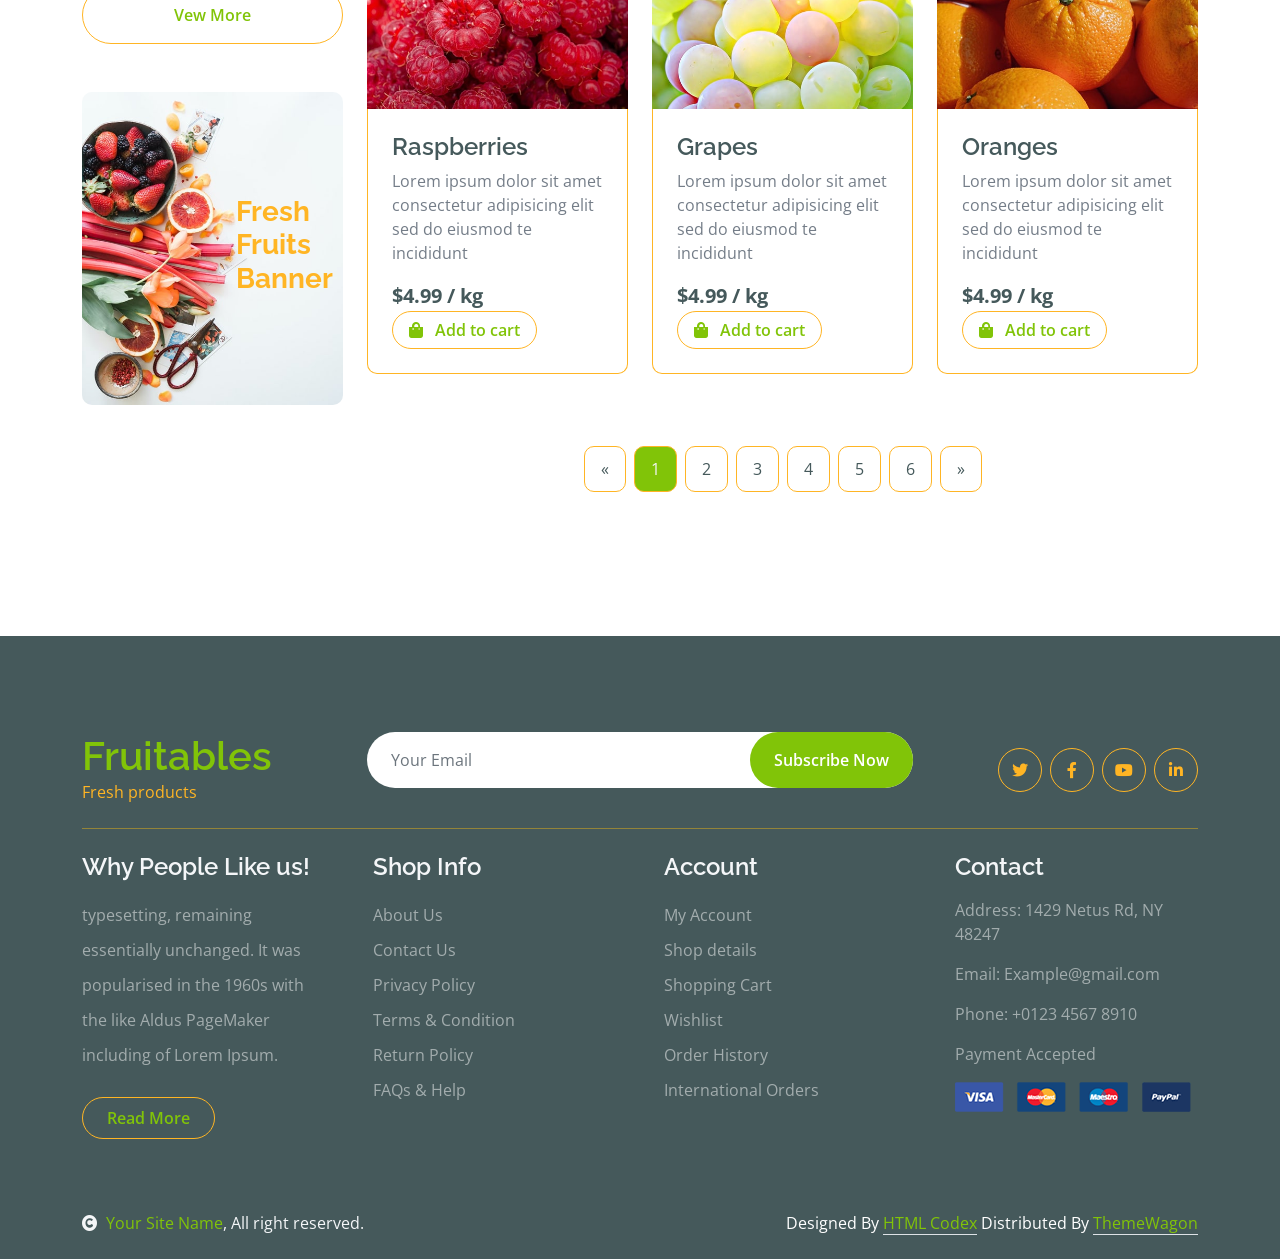
<file: public/bookStore/shop.html>
<!DOCTYPE html>
<html lang="en">

    <head>
        <meta charset="utf-8">
        <title>Fruitables - Vegetable Website Template</title>
        <meta content="width=device-width, initial-scale=1.0" name="viewport">
        <meta content="" name="keywords">
        <meta content="" name="description">

        <!-- Google Web Fonts -->
        <link rel="preconnect" href="https://fonts.googleapis.com">
        <link rel="preconnect" href="https://fonts.gstatic.com" crossorigin>
        <link href="https://fonts.googleapis.com/css2?family=Open+Sans:wght@400;600&family=Raleway:wght@600;800&display=swap" rel="stylesheet"> 

        <!-- Icon Font Stylesheet -->
        <link rel="stylesheet" href="https://use.fontawesome.com/releases/v5.15.4/css/all.css"/>
        <link href="https://cdn.jsdelivr.net/npm/bootstrap-icons@1.4.1/font/bootstrap-icons.css" rel="stylesheet">

        <!-- Libraries Stylesheet -->
        <link href="lib/lightbox/css/lightbox.min.css" rel="stylesheet">
        <link href="lib/owlcarousel/assets/owl.carousel.min.css" rel="stylesheet">


        <!-- Customized Bootstrap Stylesheet -->
        <link href="css/bootstrap.min.css" rel="stylesheet">

        <!-- Template Stylesheet -->
        <link href="css/style.css" rel="stylesheet">
    </head>

    <body>

        <!-- Spinner Start -->
        <div id="spinner" class="show w-100 vh-100 bg-white position-fixed translate-middle top-50 start-50  d-flex align-items-center justify-content-center">
            <div class="spinner-grow text-primary" role="status"></div>
        </div>
        <!-- Spinner End -->


        <!-- Navbar start -->
        <div class="container-fluid fixed-top">
            <div class="container topbar bg-primary d-none d-lg-block">
                <div class="d-flex justify-content-between">
                    <div class="top-info ps-2">
                        <small class="me-3"><i class="fas fa-map-marker-alt me-2 text-secondary"></i> <a href="#" class="text-white">123 Street, New York</a></small>
                        <small class="me-3"><i class="fas fa-envelope me-2 text-secondary"></i><a href="#" class="text-white">Email@Example.com</a></small>
                    </div>
                    <div class="top-link pe-2">
                        <a href="#" class="text-white"><small class="text-white mx-2">Privacy Policy</small>/</a>
                        <a href="#" class="text-white"><small class="text-white mx-2">Terms of Use</small>/</a>
                        <a href="#" class="text-white"><small class="text-white ms-2">Sales and Refunds</small></a>
                    </div>
                </div>
            </div>
            <div class="container px-0">
                <nav class="navbar navbar-light bg-white navbar-expand-xl">
                    <a href="index.html" class="navbar-brand"><h1 class="text-primary display-6">Fruitables</h1></a>
                    <button class="navbar-toggler py-2 px-3" type="button" data-bs-toggle="collapse" data-bs-target="#navbarCollapse">
                        <span class="fa fa-bars text-primary"></span>
                    </button>
                    <div class="collapse navbar-collapse bg-white" id="navbarCollapse">
                        <div class="navbar-nav mx-auto">
                            <a href="index.html" class="nav-item nav-link">Home</a>
                            <a href="shop.html" class="nav-item nav-link active">Shop</a>
                            <a href="shop-detail.html" class="nav-item nav-link">Shop Detail</a>
                            <div class="nav-item dropdown">
                                <a href="#" class="nav-link dropdown-toggle" data-bs-toggle="dropdown">Pages</a>
                                <div class="dropdown-menu m-0 bg-secondary rounded-0">
                                    <a href="cart.html" class="dropdown-item">Cart</a>
                                    <a href="chackout.html" class="dropdown-item">Chackout</a>
                                    <a href="testimonial.html" class="dropdown-item">Testimonial</a>
                                    <a href="404.html" class="dropdown-item">404 Page</a>
                                </div>
                            </div>
                            <a href="contact.html" class="nav-item nav-link">Contact</a>
                        </div>
                        <div class="d-flex m-3 me-0">
                            <button class="btn-search btn border border-secondary btn-md-square rounded-circle bg-white me-4" data-bs-toggle="modal" data-bs-target="#searchModal"><i class="fas fa-search text-primary"></i></button>
                            <a href="#" class="position-relative me-4 my-auto">
                                <i class="fa fa-shopping-bag fa-2x"></i>
                                <span class="position-absolute bg-secondary rounded-circle d-flex align-items-center justify-content-center text-dark px-1" style="top: -5px; left: 15px; height: 20px; min-width: 20px;">3</span>
                            </a>
                            <a href="#" class="my-auto">
                                <i class="fas fa-user fa-2x"></i>
                            </a>
                        </div>
                    </div>
                </nav>
            </div>
        </div>
        <!-- Navbar End -->


        <!-- Modal Search Start -->
        <div class="modal fade" id="searchModal" tabindex="-1" aria-labelledby="exampleModalLabel" aria-hidden="true">
            <div class="modal-dialog modal-fullscreen">
                <div class="modal-content rounded-0">
                    <div class="modal-header">
                        <h5 class="modal-title" id="exampleModalLabel">Search by keyword</h5>
                        <button type="button" class="btn-close" data-bs-dismiss="modal" aria-label="Close"></button>
                    </div>
                    <div class="modal-body d-flex align-items-center">
                        <div class="input-group w-75 mx-auto d-flex">
                            <input type="search" class="form-control p-3" placeholder="keywords" aria-describedby="search-icon-1">
                            <span id="search-icon-1" class="input-group-text p-3"><i class="fa fa-search"></i></span>
                        </div>
                    </div>
                </div>
            </div>
        </div>
        <!-- Modal Search End -->


        <!-- Single Page Header start -->
        <div class="container-fluid page-header py-5">
            <h1 class="text-center text-white display-6">Shop</h1>
            <ol class="breadcrumb justify-content-center mb-0">
                <li class="breadcrumb-item"><a href="#">Home</a></li>
                <li class="breadcrumb-item"><a href="#">Pages</a></li>
                <li class="breadcrumb-item active text-white">Shop</li>
            </ol>
        </div>
        <!-- Single Page Header End -->


        <!-- Fruits Shop Start-->
        <div class="container-fluid fruite py-5">
            <div class="container py-5">
                <h1 class="mb-4">Fresh fruits shop</h1>
                <div class="row g-4">
                    <div class="col-lg-12">
                        <div class="row g-4">
                            <div class="col-xl-3">
                                <div class="input-group w-100 mx-auto d-flex">
                                    <input type="search" class="form-control p-3" placeholder="keywords" aria-describedby="search-icon-1">
                                    <span id="search-icon-1" class="input-group-text p-3"><i class="fa fa-search"></i></span>
                                </div>
                            </div>
                            <div class="col-6"></div>
                            <div class="col-xl-3">
                                <div class="bg-light ps-3 py-3 rounded d-flex justify-content-between mb-4">
                                    <label for="fruits">Default Sorting:</label>
                                    <select id="fruits" name="fruitlist" class="border-0 form-select-sm bg-light me-3" form="fruitform">
                                        <option value="volvo">Nothing</option>
                                        <option value="saab">Popularity</option>
                                        <option value="opel">Organic</option>
                                        <option value="audi">Fantastic</option>
                                    </select>
                                </div>
                            </div>
                        </div>
                        <div class="row g-4">
                            <div class="col-lg-3">
                                <div class="row g-4">
                                    <div class="col-lg-12">
                                        <div class="mb-3">
                                            <h4>Categories</h4>
                                            <ul class="list-unstyled fruite-categorie">
                                                <li>
                                                    <div class="d-flex justify-content-between fruite-name">
                                                        <a href="#"><i class="fas fa-apple-alt me-2"></i>Apples</a>
                                                        <span>(3)</span>
                                                    </div>
                                                </li>
                                                <li>
                                                    <div class="d-flex justify-content-between fruite-name">
                                                        <a href="#"><i class="fas fa-apple-alt me-2"></i>Oranges</a>
                                                        <span>(5)</span>
                                                    </div>
                                                </li>
                                                <li>
                                                    <div class="d-flex justify-content-between fruite-name">
                                                        <a href="#"><i class="fas fa-apple-alt me-2"></i>Strawbery</a>
                                                        <span>(2)</span>
                                                    </div>
                                                </li>
                                                <li>
                                                    <div class="d-flex justify-content-between fruite-name">
                                                        <a href="#"><i class="fas fa-apple-alt me-2"></i>Banana</a>
                                                        <span>(8)</span>
                                                    </div>
                                                </li>
                                                <li>
                                                    <div class="d-flex justify-content-between fruite-name">
                                                        <a href="#"><i class="fas fa-apple-alt me-2"></i>Pumpkin</a>
                                                        <span>(5)</span>
                                                    </div>
                                                </li>
                                            </ul>
                                        </div>
                                    </div>
                                    <div class="col-lg-12">
                                        <div class="mb-3">
                                            <h4 class="mb-2">Price</h4>
                                            <input type="range" class="form-range w-100" id="rangeInput" name="rangeInput" min="0" max="500" value="0" oninput="amount.value=rangeInput.value">
                                            <output id="amount" name="amount" min-velue="0" max-value="500" for="rangeInput">0</output>
                                        </div>
                                    </div>
                                    <div class="col-lg-12">
                                        <div class="mb-3">
                                            <h4>Additional</h4>
                                            <div class="mb-2">
                                                <input type="radio" class="me-2" id="Categories-1" name="Categories-1" value="Beverages">
                                                <label for="Categories-1"> Organic</label>
                                            </div>
                                            <div class="mb-2">
                                                <input type="radio" class="me-2" id="Categories-2" name="Categories-1" value="Beverages">
                                                <label for="Categories-2"> Fresh</label>
                                            </div>
                                            <div class="mb-2">
                                                <input type="radio" class="me-2" id="Categories-3" name="Categories-1" value="Beverages">
                                                <label for="Categories-3"> Sales</label>
                                            </div>
                                            <div class="mb-2">
                                                <input type="radio" class="me-2" id="Categories-4" name="Categories-1" value="Beverages">
                                                <label for="Categories-4"> Discount</label>
                                            </div>
                                            <div class="mb-2">
                                                <input type="radio" class="me-2" id="Categories-5" name="Categories-1" value="Beverages">
                                                <label for="Categories-5"> Expired</label>
                                            </div>
                                        </div>
                                    </div>
                                    <div class="col-lg-12">
                                        <h4 class="mb-3">Featured products</h4>
                                        <div class="d-flex align-items-center justify-content-start">
                                            <div class="rounded me-4" style="width: 100px; height: 100px;">
                                                <img src="img/featur-1.jpg" class="img-fluid rounded" alt="">
                                            </div>
                                            <div>
                                                <h6 class="mb-2">Big Banana</h6>
                                                <div class="d-flex mb-2">
                                                    <i class="fa fa-star text-secondary"></i>
                                                    <i class="fa fa-star text-secondary"></i>
                                                    <i class="fa fa-star text-secondary"></i>
                                                    <i class="fa fa-star text-secondary"></i>
                                                    <i class="fa fa-star"></i>
                                                </div>
                                                <div class="d-flex mb-2">
                                                    <h5 class="fw-bold me-2">2.99 $</h5>
                                                    <h5 class="text-danger text-decoration-line-through">4.11 $</h5>
                                                </div>
                                            </div>
                                        </div>
                                        <div class="d-flex align-items-center justify-content-start">
                                            <div class="rounded me-4" style="width: 100px; height: 100px;">
                                                <img src="img/featur-2.jpg" class="img-fluid rounded" alt="">
                                            </div>
                                            <div>
                                                <h6 class="mb-2">Big Banana</h6>
                                                <div class="d-flex mb-2">
                                                    <i class="fa fa-star text-secondary"></i>
                                                    <i class="fa fa-star text-secondary"></i>
                                                    <i class="fa fa-star text-secondary"></i>
                                                    <i class="fa fa-star text-secondary"></i>
                                                    <i class="fa fa-star"></i>
                                                </div>
                                                <div class="d-flex mb-2">
                                                    <h5 class="fw-bold me-2">2.99 $</h5>
                                                    <h5 class="text-danger text-decoration-line-through">4.11 $</h5>
                                                </div>
                                            </div>
                                        </div>
                                        <div class="d-flex align-items-center justify-content-start">
                                            <div class="rounded me-4" style="width: 100px; height: 100px;">
                                                <img src="img/featur-3.jpg" class="img-fluid rounded" alt="">
                                            </div>
                                            <div>
                                                <h6 class="mb-2">Big Banana</h6>
                                                <div class="d-flex mb-2">
                                                    <i class="fa fa-star text-secondary"></i>
                                                    <i class="fa fa-star text-secondary"></i>
                                                    <i class="fa fa-star text-secondary"></i>
                                                    <i class="fa fa-star text-secondary"></i>
                                                    <i class="fa fa-star"></i>
                                                </div>
                                                <div class="d-flex mb-2">
                                                    <h5 class="fw-bold me-2">2.99 $</h5>
                                                    <h5 class="text-danger text-decoration-line-through">4.11 $</h5>
                                                </div>
                                            </div>
                                        </div>
                                        <div class="d-flex justify-content-center my-4">
                                            <a href="#" class="btn border border-secondary px-4 py-3 rounded-pill text-primary w-100">Vew More</a>
                                        </div>
                                    </div>
                                    <div class="col-lg-12">
                                        <div class="position-relative">
                                            <img src="img/banner-fruits.jpg" class="img-fluid w-100 rounded" alt="">
                                            <div class="position-absolute" style="top: 50%; right: 10px; transform: translateY(-50%);">
                                                <h3 class="text-secondary fw-bold">Fresh <br> Fruits <br> Banner</h3>
                                            </div>
                                        </div>
                                    </div>
                                </div>
                            </div>
                            <div class="col-lg-9">
                                <div class="row g-4 justify-content-center">
                                    <div class="col-md-6 col-lg-6 col-xl-4">
                                        <div class="rounded position-relative fruite-item">
                                            <div class="fruite-img">
                                                <img src="img/fruite-item-5.jpg" class="img-fluid w-100 rounded-top" alt="">
                                            </div>
                                            <div class="text-white bg-secondary px-3 py-1 rounded position-absolute" style="top: 10px; left: 10px;">Fruits</div>
                                            <div class="p-4 border border-secondary border-top-0 rounded-bottom">
                                                <h4>Grapes</h4>
                                                <p>Lorem ipsum dolor sit amet consectetur adipisicing elit sed do eiusmod te incididunt</p>
                                                <div class="d-flex justify-content-between flex-lg-wrap">
                                                    <p class="text-dark fs-5 fw-bold mb-0">$4.99 / kg</p>
                                                    <a href="#" class="btn border border-secondary rounded-pill px-3 text-primary"><i class="fa fa-shopping-bag me-2 text-primary"></i> Add to cart</a>
                                                </div>
                                            </div>
                                        </div>
                                    </div>
                                    <div class="col-md-6 col-lg-6 col-xl-4">
                                        <div class="rounded position-relative fruite-item">
                                            <div class="fruite-img">
                                                <img src="img/fruite-item-5.jpg" class="img-fluid w-100 rounded-top" alt="">
                                            </div>
                                            <div class="text-white bg-secondary px-3 py-1 rounded position-absolute" style="top: 10px; left: 10px;">Fruits</div>
                                            <div class="p-4 border border-secondary border-top-0 rounded-bottom">
                                                <h4>Grapes</h4>
                                                <p>Lorem ipsum dolor sit amet consectetur adipisicing elit sed do eiusmod te incididunt</p>
                                                <div class="d-flex justify-content-between flex-lg-wrap">
                                                    <p class="text-dark fs-5 fw-bold mb-0">$4.99 / kg</p>
                                                    <a href="#" class="btn border border-secondary rounded-pill px-3 text-primary"><i class="fa fa-shopping-bag me-2 text-primary"></i> Add to cart</a>
                                                </div>
                                            </div>
                                        </div>
                                    </div>
                                    <div class="col-md-6 col-lg-6 col-xl-4">
                                        <div class="rounded position-relative fruite-item">
                                            <div class="fruite-img">
                                                <img src="img/fruite-item-2.jpg" class="img-fluid w-100 rounded-top" alt="">
                                            </div>
                                            <div class="text-white bg-secondary px-3 py-1 rounded position-absolute" style="top: 10px; left: 10px;">Fruits</div>
                                            <div class="p-4 border border-secondary border-top-0 rounded-bottom">
                                                <h4>Raspberries</h4>
                                                <p>Lorem ipsum dolor sit amet consectetur adipisicing elit sed do eiusmod te incididunt</p>
                                                <div class="d-flex justify-content-between flex-lg-wrap">
                                                    <p class="text-dark fs-5 fw-bold mb-0">$4.99 / kg</p>
                                                    <a href="#" class="btn border border-secondary rounded-pill px-3 text-primary"><i class="fa fa-shopping-bag me-2 text-primary"></i> Add to cart</a>
                                                </div>
                                            </div>
                                        </div>
                                    </div>
                                    <div class="col-md-6 col-lg-6 col-xl-4">
                                        <div class="rounded position-relative fruite-item">
                                            <div class="fruite-img">
                                                <img src="img/fruite-item-4.jpg" class="img-fluid w-100 rounded-top" alt="">
                                            </div>
                                            <div class="text-white bg-secondary px-3 py-1 rounded position-absolute" style="top: 10px; left: 10px;">Fruits</div>
                                            <div class="p-4 border border-secondary border-top-0 rounded-bottom">
                                                <h4>Apricots</h4>
                                                <p>Lorem ipsum dolor sit amet consectetur adipisicing elit sed do eiusmod te incididunt</p>
                                                <div class="d-flex justify-content-between flex-lg-wrap">
                                                    <p class="text-dark fs-5 fw-bold mb-0">$4.99 / kg</p>
                                                    <a href="#" class="btn border border-secondary rounded-pill px-3 text-primary"><i class="fa fa-shopping-bag me-2 text-primary"></i> Add to cart</a>
                                                </div>
                                            </div>
                                        </div>
                                    </div>
                                    <div class="col-md-6 col-lg-6 col-xl-4">
                                        <div class="rounded position-relative fruite-item">
                                            <div class="fruite-img">
                                                <img src="img/fruite-item-3.jpg" class="img-fluid w-100 rounded-top" alt="">
                                            </div>
                                            <div class="text-white bg-secondary px-3 py-1 rounded position-absolute" style="top: 10px; left: 10px;">Fruits</div>
                                            <div class="p-4 border border-secondary border-top-0 rounded-bottom">
                                                <h4>Banana</h4>
                                                <p>Lorem ipsum dolor sit amet consectetur adipisicing elit sed do eiusmod te incididunt</p>
                                                <div class="d-flex justify-content-between flex-lg-wrap">
                                                    <p class="text-dark fs-5 fw-bold mb-0">$4.99 / kg</p>
                                                    <a href="#" class="btn border border-secondary rounded-pill px-3 text-primary"><i class="fa fa-shopping-bag me-2 text-primary"></i> Add to cart</a>
                                                </div>
                                            </div>
                                        </div>
                                    </div>
                                    <div class="col-md-6 col-lg-6 col-xl-4">
                                        <div class="rounded position-relative fruite-item">
                                            <div class="fruite-img">
                                                <img src="img/fruite-item-1.jpg" class="img-fluid w-100 rounded-top" alt="">
                                            </div>
                                            <div class="text-white bg-secondary px-3 py-1 rounded position-absolute" style="top: 10px; left: 10px;">Fruits</div>
                                            <div class="p-4 border border-secondary border-top-0 rounded-bottom">
                                                <h4>Oranges</h4>
                                                <p>Lorem ipsum dolor sit amet consectetur adipisicing elit sed do eiusmod te incididunt</p>
                                                <div class="d-flex justify-content-between flex-lg-wrap">
                                                    <p class="text-dark fs-5 fw-bold mb-0">$4.99 / kg</p>
                                                    <a href="#" class="btn border border-secondary rounded-pill px-3 text-primary"><i class="fa fa-shopping-bag me-2 text-primary"></i> Add to cart</a>
                                                </div>
                                            </div>
                                        </div>
                                    </div>
                                    <div class="col-md-6 col-lg-6 col-xl-4">
                                        <div class="rounded position-relative fruite-item">
                                            <div class="fruite-img">
                                                <img src="img/fruite-item-2.jpg" class="img-fluid w-100 rounded-top" alt="">
                                            </div>
                                            <div class="text-white bg-secondary px-3 py-1 rounded position-absolute" style="top: 10px; left: 10px;">Fruits</div>
                                            <div class="p-4 border border-secondary border-top-0 rounded-bottom">
                                                <h4>Raspberries</h4>
                                                <p>Lorem ipsum dolor sit amet consectetur adipisicing elit sed do eiusmod te incididunt</p>
                                                <div class="d-flex justify-content-between flex-lg-wrap">
                                                    <p class="text-dark fs-5 fw-bold mb-0">$4.99 / kg</p>
                                                    <a href="#" class="btn border border-secondary rounded-pill px-3 text-primary"><i class="fa fa-shopping-bag me-2 text-primary"></i> Add to cart</a>
                                                </div>
                                            </div>
                                        </div>
                                    </div>
                                    <div class="col-md-6 col-lg-6 col-xl-4">
                                        <div class="rounded position-relative fruite-item">
                                            <div class="fruite-img">
                                                <img src="img/fruite-item-5.jpg" class="img-fluid w-100 rounded-top" alt="">
                                            </div>
                                            <div class="text-white bg-secondary px-3 py-1 rounded position-absolute" style="top: 10px; left: 10px;">Fruits</div>
                                            <div class="p-4 border border-secondary border-top-0 rounded-bottom">
                                                <h4>Grapes</h4>
                                                <p>Lorem ipsum dolor sit amet consectetur adipisicing elit sed do eiusmod te incididunt</p>
                                                <div class="d-flex justify-content-between flex-lg-wrap">
                                                    <p class="text-dark fs-5 fw-bold mb-0">$4.99 / kg</p>
                                                    <a href="#" class="btn border border-secondary rounded-pill px-3 text-primary"><i class="fa fa-shopping-bag me-2 text-primary"></i> Add to cart</a>
                                                </div>
                                            </div>
                                        </div>
                                    </div>
                                    <div class="col-md-6 col-lg-6 col-xl-4">
                                        <div class="rounded position-relative fruite-item">
                                            <div class="fruite-img">
                                                <img src="img/fruite-item-1.jpg" class="img-fluid w-100 rounded-top" alt="">
                                            </div>
                                            <div class="text-white bg-secondary px-3 py-1 rounded position-absolute" style="top: 10px; left: 10px;">Fruits</div>
                                            <div class="p-4 border border-secondary border-top-0 rounded-bottom">
                                                <h4>Oranges</h4>
                                                <p>Lorem ipsum dolor sit amet consectetur adipisicing elit sed do eiusmod te incididunt</p>
                                                <div class="d-flex justify-content-between flex-lg-wrap">
                                                    <p class="text-dark fs-5 fw-bold mb-0">$4.99 / kg</p>
                                                    <a href="#" class="btn border border-secondary rounded-pill px-3 text-primary"><i class="fa fa-shopping-bag me-2 text-primary"></i> Add to cart</a>
                                                </div>
                                            </div>
                                        </div>
                                    </div>
                                    <div class="col-12">
                                        <div class="pagination d-flex justify-content-center mt-5">
                                            <a href="#" class="rounded">&laquo;</a>
                                            <a href="#" class="active rounded">1</a>
                                            <a href="#" class="rounded">2</a>
                                            <a href="#" class="rounded">3</a>
                                            <a href="#" class="rounded">4</a>
                                            <a href="#" class="rounded">5</a>
                                            <a href="#" class="rounded">6</a>
                                            <a href="#" class="rounded">&raquo;</a>
                                        </div>
                                    </div>
                                </div>
                            </div>
                        </div>
                    </div>
                </div>
            </div>
        </div>
        <!-- Fruits Shop End-->


        <!-- Footer Start -->
        <div class="container-fluid bg-dark text-white-50 footer pt-5 mt-5">
            <div class="container py-5">
                <div class="pb-4 mb-4" style="border-bottom: 1px solid rgba(226, 175, 24, 0.5) ;">
                    <div class="row g-4">
                        <div class="col-lg-3">
                            <a href="#">
                                <h1 class="text-primary mb-0">Fruitables</h1>
                                <p class="text-secondary mb-0">Fresh products</p>
                            </a>
                        </div>
                        <div class="col-lg-6">
                            <div class="position-relative mx-auto">
                                <input class="form-control border-0 w-100 py-3 px-4 rounded-pill" type="number" placeholder="Your Email">
                                <button type="submit" class="btn btn-primary border-0 border-secondary py-3 px-4 position-absolute rounded-pill text-white" style="top: 0; right: 0;">Subscribe Now</button>
                            </div>
                        </div>
                        <div class="col-lg-3">
                            <div class="d-flex justify-content-end pt-3">
                                <a class="btn  btn-outline-secondary me-2 btn-md-square rounded-circle" href=""><i class="fab fa-twitter"></i></a>
                                <a class="btn btn-outline-secondary me-2 btn-md-square rounded-circle" href=""><i class="fab fa-facebook-f"></i></a>
                                <a class="btn btn-outline-secondary me-2 btn-md-square rounded-circle" href=""><i class="fab fa-youtube"></i></a>
                                <a class="btn btn-outline-secondary btn-md-square rounded-circle" href=""><i class="fab fa-linkedin-in"></i></a>
                            </div>
                        </div>
                    </div>
                </div>
                <div class="row g-5">
                    <div class="col-lg-3 col-md-6">
                        <div class="footer-item">
                            <h4 class="text-light mb-3">Why People Like us!</h4>
                            <p class="mb-4">typesetting, remaining essentially unchanged. It was 
                                popularised in the 1960s with the like Aldus PageMaker including of Lorem Ipsum.</p>
                            <a href="" class="btn border-secondary py-2 px-4 rounded-pill text-primary">Read More</a>
                        </div>
                    </div>
                    <div class="col-lg-3 col-md-6">
                        <div class="d-flex flex-column text-start footer-item">
                            <h4 class="text-light mb-3">Shop Info</h4>
                            <a class="btn-link" href="">About Us</a>
                            <a class="btn-link" href="">Contact Us</a>
                            <a class="btn-link" href="">Privacy Policy</a>
                            <a class="btn-link" href="">Terms & Condition</a>
                            <a class="btn-link" href="">Return Policy</a>
                            <a class="btn-link" href="">FAQs & Help</a>
                        </div>
                    </div>
                    <div class="col-lg-3 col-md-6">
                        <div class="d-flex flex-column text-start footer-item">
                            <h4 class="text-light mb-3">Account</h4>
                            <a class="btn-link" href="">My Account</a>
                            <a class="btn-link" href="">Shop details</a>
                            <a class="btn-link" href="">Shopping Cart</a>
                            <a class="btn-link" href="">Wishlist</a>
                            <a class="btn-link" href="">Order History</a>
                            <a class="btn-link" href="">International Orders</a>
                        </div>
                    </div>
                    <div class="col-lg-3 col-md-6">
                        <div class="footer-item">
                            <h4 class="text-light mb-3">Contact</h4>
                            <p>Address: 1429 Netus Rd, NY 48247</p>
                            <p>Email: Example@gmail.com</p>
                            <p>Phone: +0123 4567 8910</p>
                            <p>Payment Accepted</p>
                            <img src="img/payment.png" class="img-fluid" alt="">
                        </div>
                    </div>
                </div>
            </div>
        </div>
        <!-- Footer End -->

        <!-- Copyright Start -->
        <div class="container-fluid copyright bg-dark py-4">
            <div class="container">
                <div class="row">
                    <div class="col-md-6 text-center text-md-start mb-3 mb-md-0">
                        <span class="text-light"><a href="#"><i class="fas fa-copyright text-light me-2"></i>Your Site Name</a>, All right reserved.</span>
                    </div>
                    <div class="col-md-6 my-auto text-center text-md-end text-white">
                        <!--/*** This template is free as long as you keep the below author’s credit link/attribution link/backlink. ***/-->
                        <!--/*** If you'd like to use the template without the below author’s credit link/attribution link/backlink, ***/-->
                        <!--/*** you can purchase the Credit Removal License from "https://htmlcodex.com/credit-removal". ***/-->
                        Designed By <a class="border-bottom" href="https://htmlcodex.com">HTML Codex</a> Distributed By <a class="border-bottom" href="https://themewagon.com">ThemeWagon</a>
                    </div>
                </div>
            </div>
        </div>
        <!-- Copyright End -->



        <!-- Back to Top -->
        <a href="#" class="btn btn-primary border-3 border-primary rounded-circle back-to-top"><i class="fa fa-arrow-up"></i></a>   

        
    <!-- JavaScript Libraries -->
    <script src="https://ajax.googleapis.com/ajax/libs/jquery/3.6.4/jquery.min.js"></script>
    <script src="https://cdn.jsdelivr.net/npm/bootstrap@5.0.0/dist/js/bootstrap.bundle.min.js"></script>
    <script src="lib/easing/easing.min.js"></script>
    <script src="lib/waypoints/waypoints.min.js"></script>
    <script src="lib/lightbox/js/lightbox.min.js"></script>
    <script src="lib/owlcarousel/owl.carousel.min.js"></script>

    <!-- Template Javascript -->
    <script src="js/main.js"></script>
    </body>

</html>
</file>
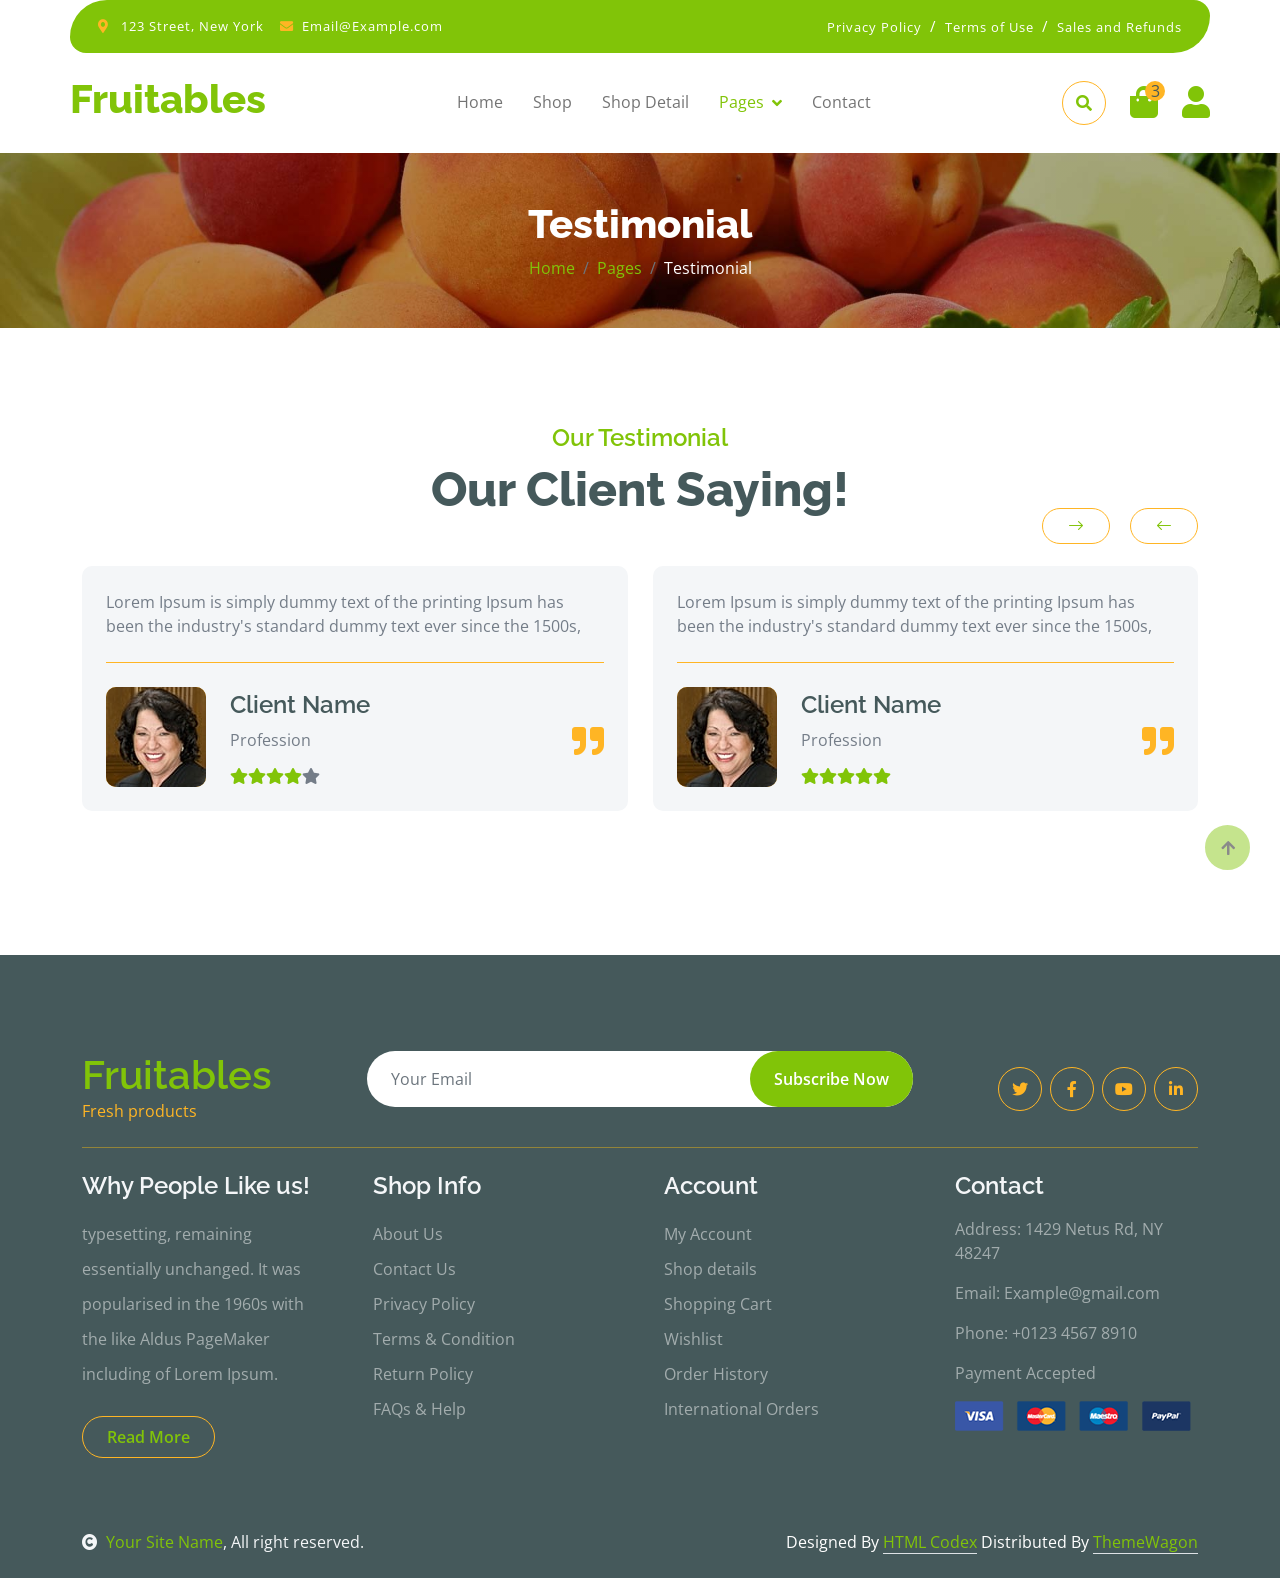
<file: public/bookStore/testimonial.html>
<!DOCTYPE html>
<html lang="en">

    <head>
        <meta charset="utf-8">
        <title>Fruitables - Vegetable Website Template</title>
        <meta content="width=device-width, initial-scale=1.0" name="viewport">
        <meta content="" name="keywords">
        <meta content="" name="description">

        <!-- Google Web Fonts -->
        <link rel="preconnect" href="https://fonts.googleapis.com">
        <link rel="preconnect" href="https://fonts.gstatic.com" crossorigin>
        <link href="https://fonts.googleapis.com/css2?family=Open+Sans:wght@400;600&family=Raleway:wght@600;800&display=swap" rel="stylesheet"> 

        <!-- Icon Font Stylesheet -->
        <link rel="stylesheet" href="https://use.fontawesome.com/releases/v5.15.4/css/all.css"/>
        <link href="https://cdn.jsdelivr.net/npm/bootstrap-icons@1.4.1/font/bootstrap-icons.css" rel="stylesheet">

        <!-- Libraries Stylesheet -->
        <link href="lib/lightbox/css/lightbox.min.css" rel="stylesheet">
        <link href="lib/owlcarousel/assets/owl.carousel.min.css" rel="stylesheet">


        <!-- Customized Bootstrap Stylesheet -->
        <link href="css/bootstrap.min.css" rel="stylesheet">

        <!-- Template Stylesheet -->
        <link href="css/style.css" rel="stylesheet">
    </head>

    <body>

        <!-- Spinner Start -->
        <div id="spinner" class="show w-100 vh-100 bg-white position-fixed translate-middle top-50 start-50  d-flex align-items-center justify-content-center">
            <div class="spinner-grow text-primary" role="status"></div>
        </div>
        <!-- Spinner End -->


        <!-- Navbar start -->
        <div class="container-fluid fixed-top">
            <div class="container topbar bg-primary d-none d-lg-block">
                <div class="d-flex justify-content-between">
                    <div class="top-info ps-2">
                        <small class="me-3"><i class="fas fa-map-marker-alt me-2 text-secondary"></i> <a href="#" class="text-white">123 Street, New York</a></small>
                        <small class="me-3"><i class="fas fa-envelope me-2 text-secondary"></i><a href="#" class="text-white">Email@Example.com</a></small>
                    </div>
                    <div class="top-link pe-2">
                        <a href="#" class="text-white"><small class="text-white mx-2">Privacy Policy</small>/</a>
                        <a href="#" class="text-white"><small class="text-white mx-2">Terms of Use</small>/</a>
                        <a href="#" class="text-white"><small class="text-white ms-2">Sales and Refunds</small></a>
                    </div>
                </div>
            </div>
            <div class="container px-0">
                <nav class="navbar navbar-light bg-white navbar-expand-xl">
                    <a href="index.html" class="navbar-brand"><h1 class="text-primary display-6">Fruitables</h1></a>
                    <button class="navbar-toggler py-2 px-3" type="button" data-bs-toggle="collapse" data-bs-target="#navbarCollapse">
                        <span class="fa fa-bars text-primary"></span>
                    </button>
                    <div class="collapse navbar-collapse bg-white" id="navbarCollapse">
                        <div class="navbar-nav mx-auto">
                            <a href="index.html" class="nav-item nav-link">Home</a>
                            <a href="shop.html" class="nav-item nav-link">Shop</a>
                            <a href="shop-detail.html" class="nav-item nav-link">Shop Detail</a>
                            <div class="nav-item dropdown">
                                <a href="#" class="nav-link dropdown-toggle active" data-bs-toggle="dropdown">Pages</a>
                                <div class="dropdown-menu m-0 bg-secondary rounded-0">
                                    <a href="cart.html" class="dropdown-item">Cart</a>
                                    <a href="chackout.html" class="dropdown-item">Chackout</a>
                                    <a href="testimonial.html" class="dropdown-item active">Testimonial</a>
                                    <a href="404.html" class="dropdown-item">404 Page</a>
                                </div>
                            </div>
                            <a href="contact.html" class="nav-item nav-link">Contact</a>
                        </div>
                        <div class="d-flex m-3 me-0">
                            <button class="btn-search btn border border-secondary btn-md-square rounded-circle bg-white me-4" data-bs-toggle="modal" data-bs-target="#searchModal"><i class="fas fa-search text-primary"></i></button>
                            <a href="#" class="position-relative me-4 my-auto">
                                <i class="fa fa-shopping-bag fa-2x"></i>
                                <span class="position-absolute bg-secondary rounded-circle d-flex align-items-center justify-content-center text-dark px-1" style="top: -5px; left: 15px; height: 20px; min-width: 20px;">3</span>
                            </a>
                            <a href="#" class="my-auto">
                                <i class="fas fa-user fa-2x"></i>
                            </a>
                        </div>
                    </div>
                </nav>
            </div>
        </div>
        <!-- Navbar End -->


        <!-- Modal Search Start -->
        <div class="modal fade" id="searchModal" tabindex="-1" aria-labelledby="exampleModalLabel" aria-hidden="true">
            <div class="modal-dialog modal-fullscreen">
                <div class="modal-content rounded-0">
                    <div class="modal-header">
                        <h5 class="modal-title" id="exampleModalLabel">Search by keyword</h5>
                        <button type="button" class="btn-close" data-bs-dismiss="modal" aria-label="Close"></button>
                    </div>
                    <div class="modal-body d-flex align-items-center">
                        <div class="input-group w-75 mx-auto d-flex">
                            <input type="search" class="form-control p-3" placeholder="keywords" aria-describedby="search-icon-1">
                            <span id="search-icon-1" class="input-group-text p-3"><i class="fa fa-search"></i></span>
                        </div>
                    </div>
                </div>
            </div>
        </div>
        <!-- Modal Search End -->


        <!-- Single Page Header start -->
        <div class="container-fluid page-header py-5">
            <h1 class="text-center text-white display-6">Testimonial</h1>
            <ol class="breadcrumb justify-content-center mb-0">
                <li class="breadcrumb-item"><a href="#">Home</a></li>
                <li class="breadcrumb-item"><a href="#">Pages</a></li>
                <li class="breadcrumb-item active text-white">Testimonial</li>
            </ol>
        </div>
        <!-- Single Page Header End -->


        <!-- Tastimonial Start -->
        <div class="container-fluid testimonial py-5">
            <div class="container py-5">
                <div class="testimonial-header text-center">
                    <h4 class="text-primary">Our Testimonial</h4>
                    <h1 class="display-5 mb-5 text-dark">Our Client Saying!</h1>
                </div>
                <div class="owl-carousel testimonial-carousel">
                    <div class="testimonial-item img-border-radius bg-light rounded p-4">
                        <div class="position-relative">
                            <i class="fa fa-quote-right fa-2x text-secondary position-absolute" style="bottom: 30px; right: 0;"></i>
                            <div class="mb-4 pb-4 border-bottom border-secondary">
                                <p class="mb-0">Lorem Ipsum is simply dummy text of the printing Ipsum has been the industry's standard dummy text ever since the 1500s,
                                </p>
                            </div>
                            <div class="d-flex align-items-center flex-nowrap">
                                <div class="bg-secondary rounded">
                                    <img src="img/testimonial-1.jpg" class="img-fluid rounded" style="width: 100px; height: 100px;" alt="">
                                </div>
                                <div class="ms-4 d-block">
                                    <h4 class="text-dark">Client Name</h4>
                                    <p class="m-0 pb-3">Profession</p>
                                    <div class="d-flex pe-5">
                                        <i class="fas fa-star text-primary"></i>
                                        <i class="fas fa-star text-primary"></i>
                                        <i class="fas fa-star text-primary"></i>
                                        <i class="fas fa-star text-primary"></i>
                                        <i class="fas fa-star"></i>
                                    </div>
                                </div>
                            </div>
                        </div>
                    </div>
                    <div class="testimonial-item img-border-radius bg-light rounded p-4">
                        <div class="position-relative">
                            <i class="fa fa-quote-right fa-2x text-secondary position-absolute" style="bottom: 30px; right: 0;"></i>
                            <div class="mb-4 pb-4 border-bottom border-secondary">
                                <p class="mb-0">Lorem Ipsum is simply dummy text of the printing Ipsum has been the industry's standard dummy text ever since the 1500s,
                                </p>
                            </div>
                            <div class="d-flex align-items-center flex-nowrap">
                                <div class="bg-secondary rounded">
                                    <img src="img/testimonial-1.jpg" class="img-fluid rounded" style="width: 100px; height: 100px;" alt="">
                                </div>
                                <div class="ms-4 d-block">
                                    <h4 class="text-dark">Client Name</h4>
                                    <p class="m-0 pb-3">Profession</p>
                                    <div class="d-flex pe-5">
                                        <i class="fas fa-star text-primary"></i>
                                        <i class="fas fa-star text-primary"></i>
                                        <i class="fas fa-star text-primary"></i>
                                        <i class="fas fa-star text-primary"></i>
                                        <i class="fas fa-star text-primary"></i>
                                    </div>
                                </div>
                            </div>
                        </div>
                    </div>
                    <div class="testimonial-item img-border-radius bg-light rounded p-4">
                        <div class="position-relative">
                            <i class="fa fa-quote-right fa-2x text-secondary position-absolute" style="bottom: 30px; right: 0;"></i>
                            <div class="mb-4 pb-4 border-bottom border-secondary">
                                <p class="mb-0">Lorem Ipsum is simply dummy text of the printing Ipsum has been the industry's standard dummy text ever since the 1500s,
                                </p>
                            </div>
                            <div class="d-flex align-items-center flex-nowrap">
                                <div class="bg-secondary rounded">
                                    <img src="img/testimonial-1.jpg" class="img-fluid rounded" style="width: 100px; height: 100px;" alt="">
                                </div>
                                <div class="ms-4 d-block">
                                    <h4 class="text-dark">Client Name</h4>
                                    <p class="m-0 pb-3">Profession</p>
                                    <div class="d-flex pe-5">
                                        <i class="fas fa-star text-primary"></i>
                                        <i class="fas fa-star text-primary"></i>
                                        <i class="fas fa-star text-primary"></i>
                                        <i class="fas fa-star text-primary"></i>
                                        <i class="fas fa-star text-primary"></i>
                                    </div>
                                </div>
                            </div>
                        </div>
                    </div>
                </div>
            </div>
        </div>
        <!-- Tastimonial End -->


        <!-- Footer Start -->
        <div class="container-fluid bg-dark text-white-50 footer pt-5 mt-5">
            <div class="container py-5">
                <div class="pb-4 mb-4" style="border-bottom: 1px solid rgba(226, 175, 24, 0.5) ;">
                    <div class="row g-4">
                        <div class="col-lg-3">
                            <a href="#">
                                <h1 class="text-primary mb-0">Fruitables</h1>
                                <p class="text-secondary mb-0">Fresh products</p>
                            </a>
                        </div>
                        <div class="col-lg-6">
                            <div class="position-relative mx-auto">
                                <input class="form-control border-0 w-100 py-3 px-4 rounded-pill" type="number" placeholder="Your Email">
                                <button type="submit" class="btn btn-primary border-0 border-secondary py-3 px-4 position-absolute rounded-pill text-white" style="top: 0; right: 0;">Subscribe Now</button>
                            </div>
                        </div>
                        <div class="col-lg-3">
                            <div class="d-flex justify-content-end pt-3">
                                <a class="btn  btn-outline-secondary me-2 btn-md-square rounded-circle" href=""><i class="fab fa-twitter"></i></a>
                                <a class="btn btn-outline-secondary me-2 btn-md-square rounded-circle" href=""><i class="fab fa-facebook-f"></i></a>
                                <a class="btn btn-outline-secondary me-2 btn-md-square rounded-circle" href=""><i class="fab fa-youtube"></i></a>
                                <a class="btn btn-outline-secondary btn-md-square rounded-circle" href=""><i class="fab fa-linkedin-in"></i></a>
                            </div>
                        </div>
                    </div>
                </div>
                <div class="row g-5">
                    <div class="col-lg-3 col-md-6">
                        <div class="footer-item">
                            <h4 class="text-light mb-3">Why People Like us!</h4>
                            <p class="mb-4">typesetting, remaining essentially unchanged. It was 
                                popularised in the 1960s with the like Aldus PageMaker including of Lorem Ipsum.</p>
                            <a href="" class="btn border-secondary py-2 px-4 rounded-pill text-primary">Read More</a>
                        </div>
                    </div>
                    <div class="col-lg-3 col-md-6">
                        <div class="d-flex flex-column text-start footer-item">
                            <h4 class="text-light mb-3">Shop Info</h4>
                            <a class="btn-link" href="">About Us</a>
                            <a class="btn-link" href="">Contact Us</a>
                            <a class="btn-link" href="">Privacy Policy</a>
                            <a class="btn-link" href="">Terms & Condition</a>
                            <a class="btn-link" href="">Return Policy</a>
                            <a class="btn-link" href="">FAQs & Help</a>
                        </div>
                    </div>
                    <div class="col-lg-3 col-md-6">
                        <div class="d-flex flex-column text-start footer-item">
                            <h4 class="text-light mb-3">Account</h4>
                            <a class="btn-link" href="">My Account</a>
                            <a class="btn-link" href="">Shop details</a>
                            <a class="btn-link" href="">Shopping Cart</a>
                            <a class="btn-link" href="">Wishlist</a>
                            <a class="btn-link" href="">Order History</a>
                            <a class="btn-link" href="">International Orders</a>
                        </div>
                    </div>
                    <div class="col-lg-3 col-md-6">
                        <div class="footer-item">
                            <h4 class="text-light mb-3">Contact</h4>
                            <p>Address: 1429 Netus Rd, NY 48247</p>
                            <p>Email: Example@gmail.com</p>
                            <p>Phone: +0123 4567 8910</p>
                            <p>Payment Accepted</p>
                            <img src="img/payment.png" class="img-fluid" alt="">
                        </div>
                    </div>
                </div>
            </div>
        </div>
        <!-- Footer End -->

        <!-- Copyright Start -->
        <div class="container-fluid copyright bg-dark py-4">
            <div class="container">
                <div class="row">
                    <div class="col-md-6 text-center text-md-start mb-3 mb-md-0">
                        <span class="text-light"><a href="#"><i class="fas fa-copyright text-light me-2"></i>Your Site Name</a>, All right reserved.</span>
                    </div>
                    <div class="col-md-6 my-auto text-center text-md-end text-white">
                        <!--/*** This template is free as long as you keep the below author’s credit link/attribution link/backlink. ***/-->
                        <!--/*** If you'd like to use the template without the below author’s credit link/attribution link/backlink, ***/-->
                        <!--/*** you can purchase the Credit Removal License from "https://htmlcodex.com/credit-removal". ***/-->
                        Designed By <a class="border-bottom" href="https://htmlcodex.com">HTML Codex</a> Distributed By <a class="border-bottom" href="https://themewagon.com">ThemeWagon</a>
                    </div>
                </div>
            </div>
        </div>
        <!-- Copyright End -->



        <!-- Back to Top -->
        <a href="#" class="btn btn-primary border-3 border-primary rounded-circle back-to-top"><i class="fa fa-arrow-up"></i></a>   

        
    <!-- JavaScript Libraries -->
    <script src="https://ajax.googleapis.com/ajax/libs/jquery/3.6.4/jquery.min.js"></script>
    <script src="https://cdn.jsdelivr.net/npm/bootstrap@5.0.0/dist/js/bootstrap.bundle.min.js"></script>
    <script src="lib/easing/easing.min.js"></script>
    <script src="lib/waypoints/waypoints.min.js"></script>
    <script src="lib/lightbox/js/lightbox.min.js"></script>
    <script src="lib/owlcarousel/owl.carousel.min.js"></script>

    <!-- Template Javascript -->
    <script src="js/main.js"></script>
    </body>

</html>
</file>
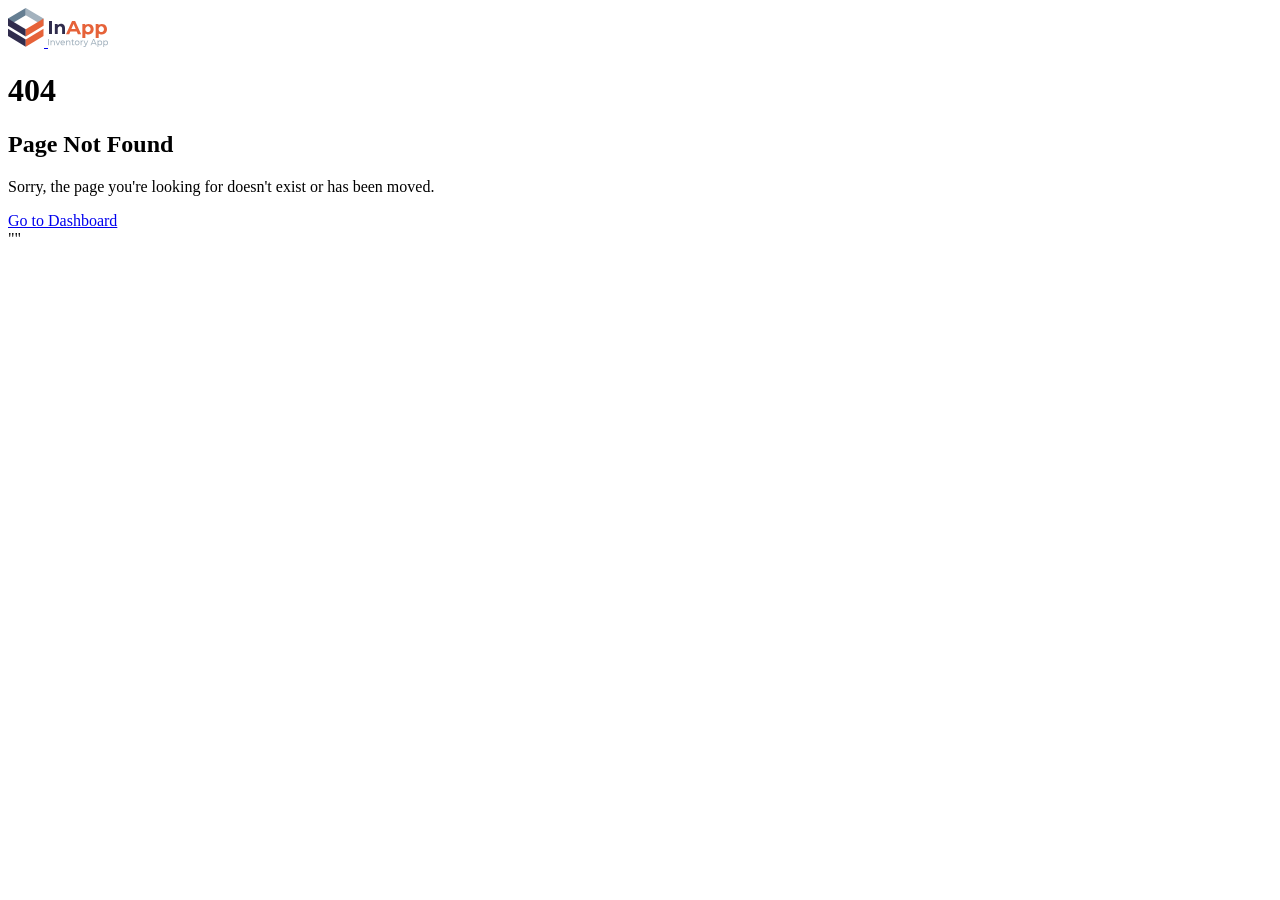
<file: public/admin/src/404-error.html>
<!DOCTYPE html>
<html lang="en">

<head>
  <meta charset="UTF-8" />
  <title>404 Error - InApp Inventory Dashboard</title>
  <meta name="viewport" content="width=device-width, initial-scale=1">
   <link rel="apple-touch-icon" sizes="180x180" href="./assets/images/favicon_io/apple-touch-icon.png">
  <link rel="icon" type="image/png" sizes="32x32" href="./assets/images/favicon_io/favicon-32x32.png">
  <link rel="icon" type="image/png" sizes="16x16" href="./assets/images/favicon_io/favicon-16x16.png">
  <link rel="manifest" href="./assets/images/favicon_io/site.webmanifest">

</head>

<body>

<div class="container d-flex align-items-center justify-content-center min-vh-100">
    <div class="" style="max-width: 500px; width: 100%;">
        <div class="text-center">
            <div class="mb-4">
                <a href="index.html" class="d-inline-block mb-4">
                    <img src="./assets/images/logo-icon.svg" alt="" width="36">
                    <span class="ms-2"><img src="./assets/images/logo.svg" alt=""></span>
                </a>
            </div>

            <h1 class="display-1 fw-bold text-primary mb-2">404</h1>
            <h2 class="card-title h4 mb-3">Page Not Found</h2>
            <p class="text-muted mb-4">Sorry, the page you're looking for doesn't exist or has been moved.</p>

            <a href="index.html" class="btn btn-primary">Go to Dashboard</a>
        </div>
    </div>
</div>

  <!-- Bootstrap JS -->
  <script src="./assets/js/main.js" type="module"></script>


</body>

</html>""
</file>
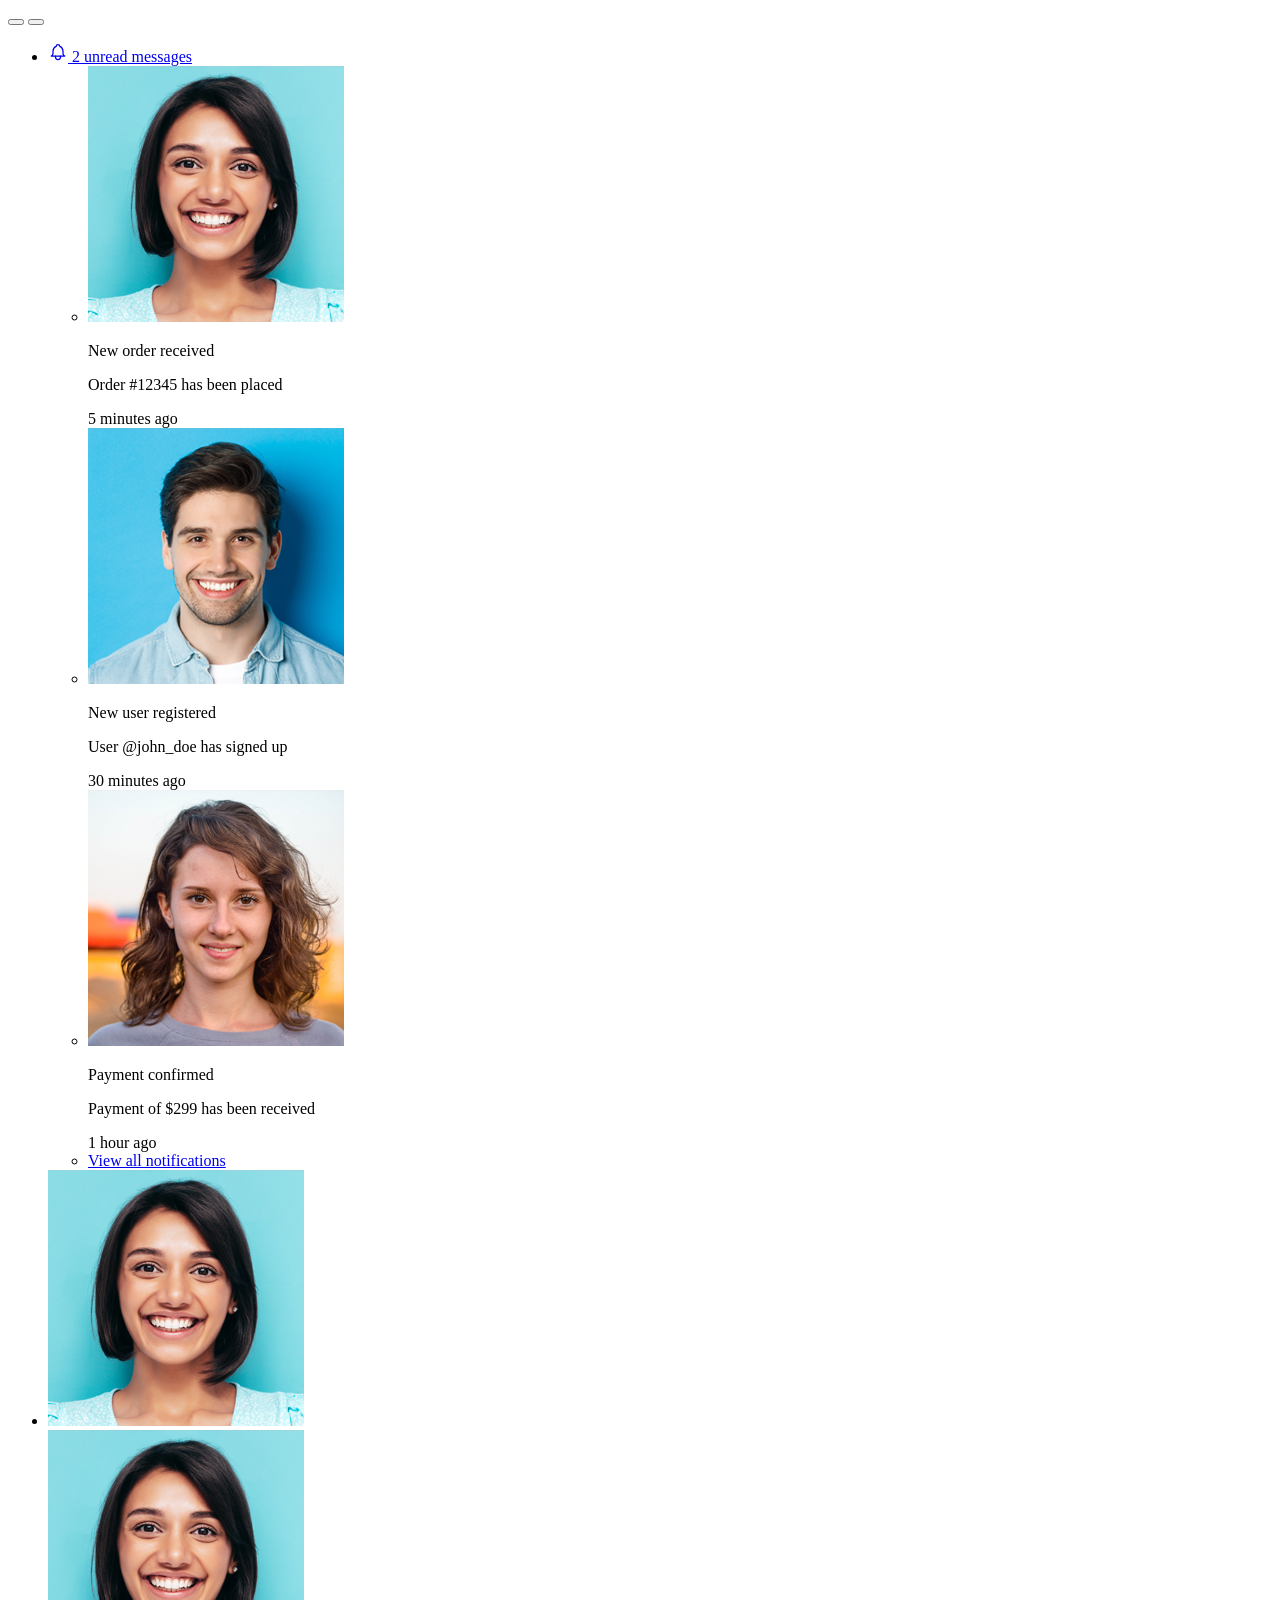
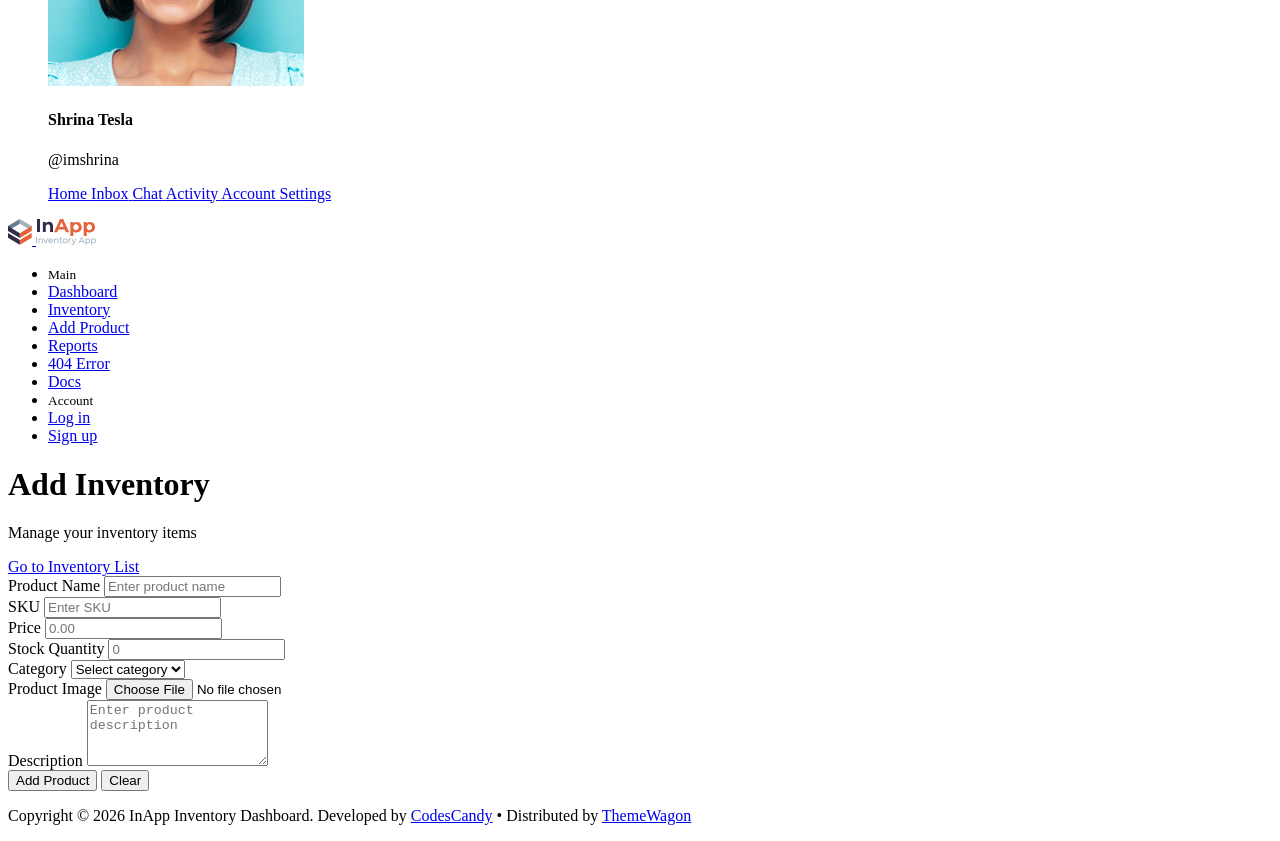
<file: public/admin/src/create-product.html>
<!DOCTYPE html>
<html lang="en">

<head>
  <meta charset="UTF-8" />
  <title>Create Product - InApp Inventory Dashboard</title>
  <meta name="viewport" content="width=device-width, initial-scale=1">
   <link rel="apple-touch-icon" sizes="180x180" href="./assets/images/favicon_io/apple-touch-icon.png">
  <link rel="icon" type="image/png" sizes="32x32" href="./assets/images/favicon_io/favicon-32x32.png">
  <link rel="icon" type="image/png" sizes="16x16" href="./assets/images/favicon_io/favicon-16x16.png">
  <link rel="manifest" href="./assets/images/favicon_io/site.webmanifest">
</head>

<body>
  <div id="overlay" class="overlay"></div>
  <!-- TOPBAR -->
  <nav id="topbar" class="navbar bg-white border-bottom fixed-top topbar px-3">
    <button id="toggleBtn" class="d-none d-lg-inline-flex btn btn-light btn-icon btn-sm ">
      <i class="ti ti-layout-sidebar-left-expand"></i>
    </button>

    <!-- MOBILE -->
    <button id="mobileBtn" class="btn btn-light btn-icon btn-sm d-lg-none me-2">
      <i class="ti ti-layout-sidebar-left-expand"></i>
    </button>
    <div>
      <!-- Navbar nav -->
     <ul class="list-unstyled d-flex align-items-center mb-0 gap-1">
        <!-- Pages link -->

        <!-- Bell icon -->
        <li>
          <a class="position-relative btn-icon btn-sm btn-light btn rounded-circle" data-bs-toggle="dropdown"
            aria-expanded="false" href="#" role="button">
            <svg xmlns="http://www.w3.org/2000/svg" width="20" height="20" viewBox="0 0 24 24" fill="none"
              stroke="currentColor" stroke-width="1.5" stroke-linecap="round" stroke-linejoin="round"
              class="icon icon-tabler icons-tabler-outline icon-tabler-bell">
              <path stroke="none" d="M0 0h24v24H0z" fill="none" />
              <path d="M10 5a2 2 0 1 1 4 0a7 7 0 0 1 4 6v3a4 4 0 0 0 2 3h-16a4 4 0 0 0 2 -3v-3a7 7 0 0 1 4 -6" />
              <path d="M9 17v1a3 3 0 0 0 6 0v-1" />
            </svg>
            <span class="position-absolute top-0 start-100 translate-middle badge rounded-pill bg-danger mt-2 ms-n2">
              2
              <span class="visually-hidden">unread messages</span>
            </span>
          </a>
          <div class="dropdown-menu dropdown-menu-end dropdown-menu-md p-0">
            <ul class="list-unstyled p-0 m-0">
              <li class="p-3 border-bottom ">
                <div class="d-flex gap-3">
                  <img src="./assets/images/avatar/avatar-1.jpg" alt="" class="avatar avatar-sm rounded-circle" />
                  <div class="flex-grow-1 small">
                    <p class="mb-0">New order received</p>
                    <p class="mb-1">Order #12345 has been placed</p>
                    <div class="text-secondary">5 minutes ago</div>
                  </div>
                </div>
              </li>
              <li class="p-3 border-bottom ">
                <div class="d-flex gap-3">
                  <img src="./assets/images/avatar/avatar-4.jpg" alt="" class="avatar avatar-sm rounded-circle" />
                  <div class="flex-grow-1 small">
                    <p class="mb-0">New user registered</p>
                    <p class="mb-1">User @john_doe has signed up</p>
                    <div class="text-secondary">30 minutes ago</div>
                  </div>
              </li>

              <li class="p-3 border-bottom">
                <div class="d-flex gap-3">
                  <img src="./assets/images/avatar/avatar-2.jpg" alt="" class="avatar avatar-sm rounded-circle" />
                  <div class="flex-grow-1 small">
                    <p class="mb-0">Payment confirmed</p>
                    <p class="mb-1">Payment of $299 has been received</p>
                    <div class="text-secondary">1 hour ago</div>
                  </div>
                </div>
              </li>
              <li class="px-4 py-3 text-center">
                <a href="#" class="text-primary ">View all notifications</a>
              </li>
            </ul>
          </div>
        </li>
        <!-- Dropdown -->
        <li class="ms-3 dropdown">
          <a href="#" role="button" data-bs-toggle="dropdown" aria-expanded="false">
            <img src="./assets/images/avatar/avatar-1.jpg" alt="" class="avatar avatar-sm rounded-circle" />
          </a>
          <div class="dropdown-menu dropdown-menu-end p-0" style="min-width: 200px;">
            <div>
              <div class="d-flex gap-3 align-items-center border-dashed border-bottom px-3 py-3">
                <img src="./assets/images/avatar/avatar-1.jpg" alt="" class="avatar avatar-md rounded-circle" />
                <div>
                  <h4 class="mb-0 small">Shrina Tesla</h4>
                  <p class="mb-0  small">@imshrina</p>
                </div>
              </div>
              <div class="p-3 d-flex flex-column gap-1 small lh-lg">
                <a href="#!" class="">

                  <span>Home</span>
                </a>
                <a href="#!" class="">

                  <span> Inbox</span>
                </a>
                <a href="#!" class="">

                  <span> Chat</span>
                </a>
                <a href="#!" class="">

                  <span> Activity</span>
                </a>
                <a href="#!" class="">

                  <span> Account Settings</span>
                </a>
              </div>

            </div>
          </div>
        </li>
      </ul>
    </div>

  </nav>

  <!-- SIDEBAR -->
  <aside id="sidebar" class="sidebar">
    <div class="logo-area">
      <a href="index.html" class="d-inline-flex"><img src="./assets/images/logo-icon.svg" alt="" width="24">
        <span class="logo-text ms-2"> <img src="./assets/images/logo.svg" alt=""></span>
      </a>
    </div>
    <ul class="nav flex-column">
      <li class="px-4 py-2"><small class="nav-text">Main</small></li>
      <li><a class="nav-link active" href="index.html"><i class="ti ti-home"></i><span
            class="nav-text">Dashboard</span></a></li>
      <li><a class="nav-link" href="inventory.html"><i class="ti ti-box-seam"></i><span
            class="nav-text">Inventory</span></a></li>
      <li><a class="nav-link" href="create-product.html"><i class="ti ti-plus"></i><span class="nav-text">Add
            Product</span></a></li>
    <li><a class="nav-link" href="reports.html"><i class="ti ti-receipt"></i><span class="nav-text">Reports</span></a>
      </li>
    <li><a class="nav-link" href="404-error.html"><i class="ti ti-alert-circle"></i><span class="nav-text">404 Error</span></a>
      </li>
      <li><a class="nav-link" href="docs.html"><i class="ti ti-file-text"></i><span class="nav-text">Docs</span></a></li>

      <li class="px-4 pt-4 pb-2"><small class="nav-text">Account</small></li>
      <li><a class="nav-link" href="signin.html"><i class="ti ti-logout"></i><span class="nav-text">Log in</span></a>
      </li>
      <li><a class="nav-link" href="signup.html"><i class="ti ti-user-plus"></i><span class="nav-text">Sign
            up</span></a></li>
    </ul>

  </aside>

  <!-- MAIN CONTENT -->
  <main id="content" class="content py-10">
    <div class="container-fluid">
      <div class="row">
        <div class="col-12">
          <div class="d-flex flex-column flex-md-row justify-content-between align-items-md-center mb-4 gap-3">
            <div class="">
              <h1 class="fs-3 mb-1">Add Inventory</h1>
              <p class="mb-0">Manage your inventory items</p>
            </div>
            <div>
              <a href="inventory.html" class="btn btn-primary">Go to Inventory List</a>
            </div>
          </div>
        </div>
      </div>
      <div class="row">
        <div class="col-12">
          <div class="card">
            <div class="card-body p-4">
              <form id="addProductForm">
                <div class="row">
                  <div class="col-md-6 mb-3">
                    <label for="productName" class="form-label">Product Name</label>
                    <input type="text" class="form-control" id="productName" placeholder="Enter product name" required>
                  </div>
                  <div class="col-md-6 mb-3">
                    <label for="productSKU" class="form-label">SKU</label>
                    <input type="text" class="form-control" id="productSKU" placeholder="Enter SKU" required>
                  </div>
                </div>
                <div class="row">
                  <div class="col-md-6 mb-3">
                    <label for="productPrice" class="form-label">Price</label>
                    <input type="number" class="form-control" id="productPrice" placeholder="0.00" step="0.01" required>
                  </div>
                  <div class="col-md-6 mb-3">
                    <label for="productStock" class="form-label">Stock Quantity</label>
                    <input type="number" class="form-control" id="productStock" placeholder="0" required>
                  </div>
                </div>

                <div class="mb-3">
                  <label for="productCategory" class="form-label">Category</label>
                  <select class="form-select" id="productCategory" required>
                    <option value="">Select category</option>
                    <option value="electronics">Electronics</option>
                    <option value="clothing">Clothing</option>
                    <option value="food">Food</option>
                  </select>
                </div>
                <div class="mb-3">
                  <label for="productImage" class="form-label">Product Image</label>
                  <input type="file" class="form-control" id="productImage" accept="image/*" required>
                </div>
                <div class="mb-3">
                  <label for="productDescription" class="form-label">Description</label>
                  <textarea class="form-control" id="productDescription" rows="4"
                    placeholder="Enter product description"></textarea>
                </div>
                <div class="d-flex gap-2">
                  <button type="submit" class="btn btn-primary">Add Product</button>
                  <button type="reset" class="btn btn-secondary">Clear</button>
                </div>

              </form>
            </div>
          </div>


        </div>

      </div>

      <div class="row">
        <div class="col-12">
          <footer class="text-center py-2 mt-6 text-secondary ">
            <p class="mb-0">Copyright © 2026 InApp Inventory Dashboard. Developed by <a href="https://codescandy.com/" target="_blank" class="text-primary">CodesCandy</a> • Distributed by <a href="https://themewagon.com/" target="_blank" class="text-primary">ThemeWagon</a> </p>
          </footer>
        </div>

      </div>

    </div>
  </main>

  <!-- Bootstrap JS -->
  <script src="./assets/js/main.js" type="module"></script>



</body>

</html>
</file>
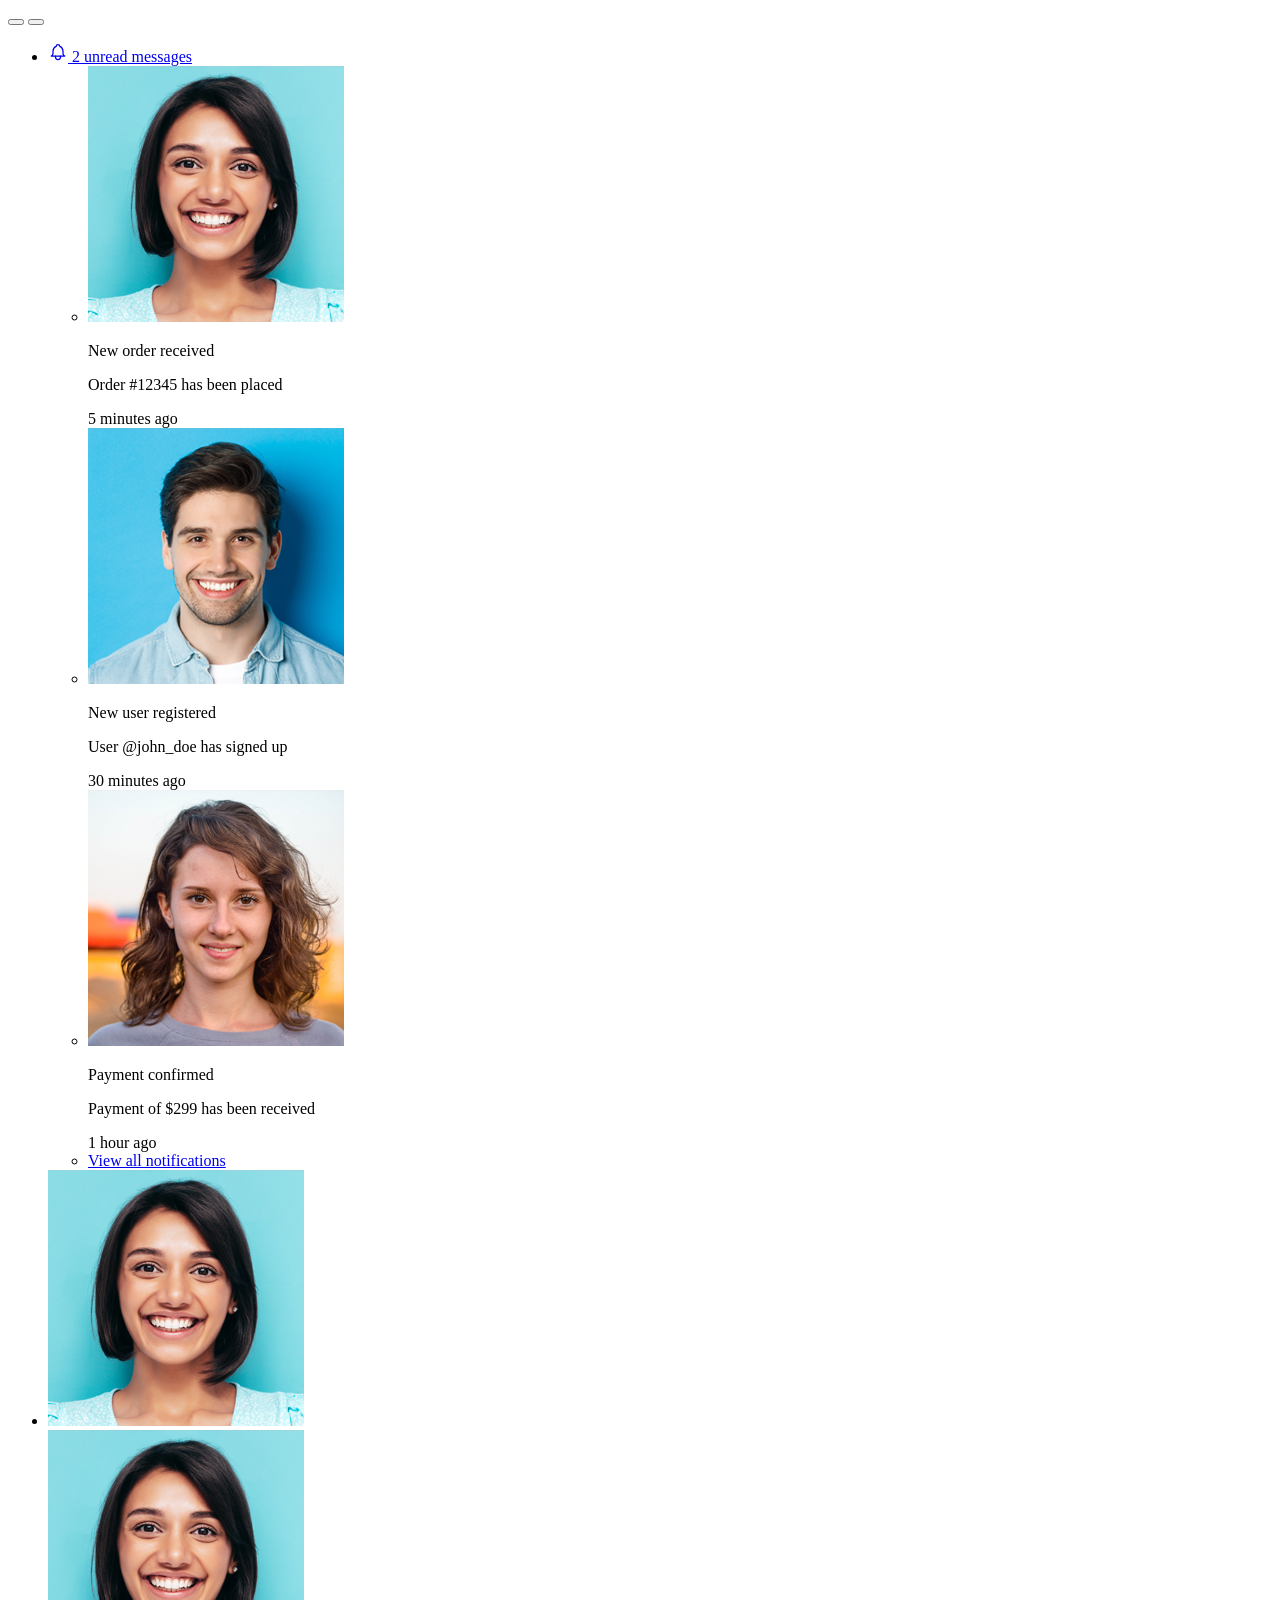
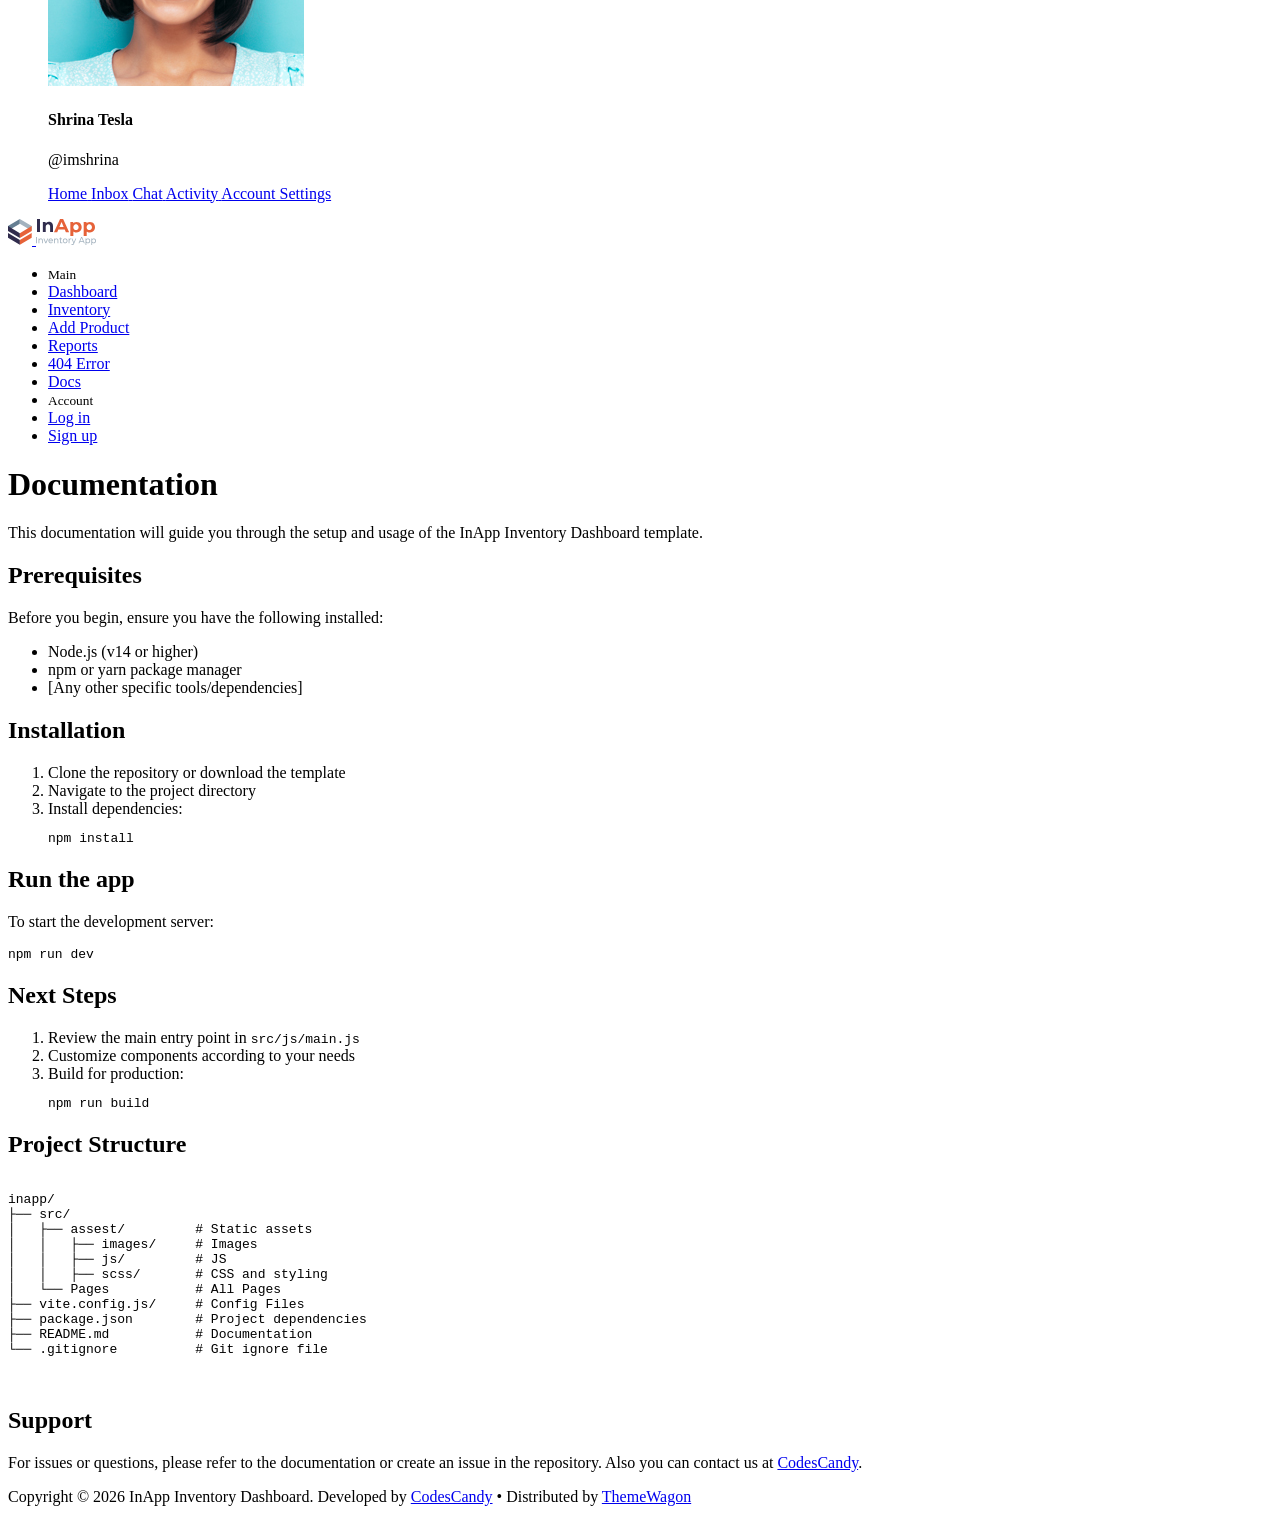
<file: public/admin/src/docs.html>
<!DOCTYPE html>
<html lang="en">

<head>
  <meta charset="UTF-8" />
  <title>Documentation - InApp Inventory Dashboard</title>
  <meta name="viewport" content="width=device-width, initial-scale=1">
   <link rel="apple-touch-icon" sizes="180x180" href="./assets/images/favicon_io/apple-touch-icon.png">
  <link rel="icon" type="image/png" sizes="32x32" href="./assets/images/favicon_io/favicon-32x32.png">
  <link rel="icon" type="image/png" sizes="16x16" href="./assets/images/favicon_io/favicon-16x16.png">
  <link rel="manifest" href="./assets/images/favicon_io/site.webmanifest">
</head>

<body>
  <div id="overlay" class="overlay"></div>
  <!-- TOPBAR -->
  <nav id="topbar" class="navbar bg-white border-bottom fixed-top topbar px-3">
    <button id="toggleBtn" class="d-none d-lg-inline-flex btn btn-light btn-icon btn-sm ">
      <i class="ti ti-layout-sidebar-left-expand"></i>
    </button>

    <!-- MOBILE -->
    <button id="mobileBtn" class="btn btn-light btn-icon btn-sm d-lg-none me-2">
      <i class="ti ti-layout-sidebar-left-expand"></i>
    </button>
    <div>
      <!-- Navbar nav -->
     <ul class="list-unstyled d-flex align-items-center mb-0 gap-1">
        <!-- Pages link -->

        <!-- Bell icon -->
        <li>
          <a class="position-relative btn-icon btn-sm btn-light btn rounded-circle" data-bs-toggle="dropdown"
            aria-expanded="false" href="#" role="button">
            <svg xmlns="http://www.w3.org/2000/svg" width="20" height="20" viewBox="0 0 24 24" fill="none"
              stroke="currentColor" stroke-width="1.5" stroke-linecap="round" stroke-linejoin="round"
              class="icon icon-tabler icons-tabler-outline icon-tabler-bell">
              <path stroke="none" d="M0 0h24v24H0z" fill="none" />
              <path d="M10 5a2 2 0 1 1 4 0a7 7 0 0 1 4 6v3a4 4 0 0 0 2 3h-16a4 4 0 0 0 2 -3v-3a7 7 0 0 1 4 -6" />
              <path d="M9 17v1a3 3 0 0 0 6 0v-1" />
            </svg>
            <span class="position-absolute top-0 start-100 translate-middle badge rounded-pill bg-danger mt-2 ms-n2">
              2
              <span class="visually-hidden">unread messages</span>
            </span>
          </a>
          <div class="dropdown-menu dropdown-menu-end dropdown-menu-md p-0">
            <ul class="list-unstyled p-0 m-0">
              <li class="p-3 border-bottom ">
                <div class="d-flex gap-3">
                  <img src="./assets/images/avatar/avatar-1.jpg" alt="" class="avatar avatar-sm rounded-circle" />
                  <div class="flex-grow-1 small">
                    <p class="mb-0">New order received</p>
                    <p class="mb-1">Order #12345 has been placed</p>
                    <div class="text-secondary">5 minutes ago</div>
                  </div>
                </div>
              </li>
              <li class="p-3 border-bottom ">
                <div class="d-flex gap-3">
                  <img src="./assets/images/avatar/avatar-4.jpg" alt="" class="avatar avatar-sm rounded-circle" />
                  <div class="flex-grow-1 small">
                    <p class="mb-0">New user registered</p>
                    <p class="mb-1">User @john_doe has signed up</p>
                    <div class="text-secondary">30 minutes ago</div>
                  </div>
              </li>

              <li class="p-3 border-bottom">
                <div class="d-flex gap-3">
                  <img src="./assets/images/avatar/avatar-2.jpg" alt="" class="avatar avatar-sm rounded-circle" />
                  <div class="flex-grow-1 small">
                    <p class="mb-0">Payment confirmed</p>
                    <p class="mb-1">Payment of $299 has been received</p>
                    <div class="text-secondary">1 hour ago</div>
                  </div>
                </div>
              </li>
              <li class="px-4 py-3 text-center">
                <a href="#" class="text-primary ">View all notifications</a>
              </li>
            </ul>
          </div>
        </li>
        <!-- Dropdown -->
        <li class="ms-3 dropdown">
          <a href="#" role="button" data-bs-toggle="dropdown" aria-expanded="false">
            <img src="./assets/images/avatar/avatar-1.jpg" alt="" class="avatar avatar-sm rounded-circle" />
          </a>
          <div class="dropdown-menu dropdown-menu-end p-0" style="min-width: 200px;">
            <div>
              <div class="d-flex gap-3 align-items-center border-dashed border-bottom px-3 py-3">
                <img src="./assets/images/avatar/avatar-1.jpg" alt="" class="avatar avatar-md rounded-circle" />
                <div>
                  <h4 class="mb-0 small">Shrina Tesla</h4>
                  <p class="mb-0  small">@imshrina</p>
                </div>
              </div>
              <div class="p-3 d-flex flex-column gap-1 small lh-lg">
                <a href="#!" class="">

                  <span>Home</span>
                </a>
                <a href="#!" class="">

                  <span> Inbox</span>
                </a>
                <a href="#!" class="">

                  <span> Chat</span>
                </a>
                <a href="#!" class="">

                  <span> Activity</span>
                </a>
                <a href="#!" class="">

                  <span> Account Settings</span>
                </a>
              </div>

            </div>
          </div>
        </li>
      </ul>
    </div>

  </nav>

  <!-- SIDEBAR -->
  <aside id="sidebar" class="sidebar">
    <div class="logo-area ">
      <a href="index.html" class="d-inline-flex"><img src="./assets/images/logo-icon.svg" alt="" width="24">
        <span class="logo-text ms-2"> <img src="./assets/images/logo.svg" alt=""></span>
      </a>
    </div>
    <ul class="nav flex-column">
      <li class="px-4 py-2"><small class="nav-text">Main</small></li>
      <li><a class="nav-link active" href="index.html"><i class="ti ti-home"></i><span
            class="nav-text">Dashboard</span></a></li>
      <li><a class="nav-link" href="inventory.html"><i class="ti ti-box-seam"></i><span
            class="nav-text">Inventory</span></a></li>
      <li><a class="nav-link" href="create-product.html"><i class="ti ti-plus"></i><span class="nav-text">Add
            Product</span></a></li>
    <li><a class="nav-link" href="reports.html"><i class="ti ti-receipt"></i><span class="nav-text">Reports</span></a>
      </li>
    <li><a class="nav-link" href="404-error.html"><i class="ti ti-alert-circle"></i><span class="nav-text">404 Error</span></a>
      </li>
      <li><a class="nav-link" href="docs.html"><i class="ti ti-file-text"></i><span class="nav-text">Docs</span></a></li>


      <li class="px-4 pt-4 pb-2"><small class="nav-text">Account</small></li>
      <li><a class="nav-link" href="signin.html"><i class="ti ti-logout"></i><span class="nav-text">Log in</span></a>
      </li>
      <li><a class="nav-link" href="signup.html"><i class="ti ti-user-plus"></i><span class="nav-text">Sign
            up</span></a></li>
    </ul>

  </aside>

  <!-- MAIN CONTENT -->
  <main id="content" class="content py-10">
    <div class="container-fluid">
      <div class="row">
        <div class="col-12">
          <div class="d-flex flex-column flex-md-row justify-content-between align-items-md-center mb-4 gap-3">
            <div class="">
              <h1 class="fs-3 mb-1">Documentation</h1>
             <p>
          This documentation will guide you through the setup and usage of the InApp Inventory Dashboard template.
        </p>
            </div>

          </div>
        </div>
      </div>

        <div class="row">
            <div class="col-12">
                <div class="">
    <div class="">



      <!-- Prerequisites -->
      <div class="mb-4">
        <div class="mb-2">
        <h2 class="h5 mb-1">Prerequisites</h2>
        <p>Before you begin, ensure you have the following installed:</p>
        </div>
        <ul class="list-group list-group-flush">
          <li class="list-group-item ps-0">Node.js (v14 or higher)</li>
          <li class="list-group-item ps-0">npm or yarn package manager</li>
          <li class="list-group-item ps-0">[Any other specific tools/dependencies]</li>
        </ul>
      </div>

      <!-- Installation -->
      <div class="mb-4">
        <h2 class="h5 mb-2">Installation</h2>
        <ol class="list-group list-group-numbered list-group-flush">
          <li class="list-group-item ps-0" >Clone the repository or download the template</li>
          <li class="list-group-item ps-0">Navigate to the project directory</li>
          <li class="list-group-item ps-0">
            Install dependencies:
            <pre class="bg-light border rounded p-3 mt-2"><code>npm install</code></pre>
          </li>
        </ol>
      </div>



      <!-- Usage -->
      <div class="mb-6">
        <h2 class="h5 mb-2">Run the app</h2>
        <p>To start the development server:</p>
        <pre class="bg-light border rounded p-3"><code>npm run dev</code></pre>
      </div>
    <!-- Next Steps -->
      <div class="mb-4">
        <h2 class="h5 mb-2">Next Steps</h2>
        <ol class="list-group list-group-numbered list-group-flush">
          <li class="list-group-item ps-0">Review the main entry point in <code>src/js/main.js</code></li>
          <li class="list-group-item ps-0">Customize components according to your needs</li>
          <li class="list-group-item ps-0">
            Build for production:
            <pre class="bg-light border rounded p-3 mt-4"><code>npm run build</code></pre>
          </li>
        </ol>
      </div>

      <!-- Project Structure -->
      <div class="mb-4">
        <h2 class="h5 mb-0">Project Structure</h2>
        <pre>
     <code>
inapp/
├── src/
│   ├── assest/         # Static assets
│   │   ├── images/     # Images
│   │   ├── js/         # JS
│   │   ├── scss/       # CSS and styling
│   └── Pages           # All Pages
├── vite.config.js/     # Config Files
├── package.json        # Project dependencies
├── README.md           # Documentation
└── .gitignore          # Git ignore file
     </code>
     </pre>
      </div>


      <!-- Support -->
      <div class="mb-2">
        <h2 class="h5">Support</h2>
        <p>
          For issues or questions, please refer to the documentation or create an issue in the repository. Also you can contact
          us at <a href="#!" class="text-primary">CodesCandy</a>.
        </p>
      </div>

    </div>
  </div>

            </div>
            </div>
<div class="row">
        <div class="col-12">
<footer class="text-center py-2 mt-6 text-secondary ">
        <p class="mb-0">Copyright © 2026 InApp Inventory Dashboard. Developed by <a href="https://codescandy.com/" target="_blank" class="text-primary">CodesCandy</a> • Distributed by <a href="https://themewagon.com/" target="_blank" class="text-primary">ThemeWagon</a> </p>
      </footer>
        </div>

      </div>

    </div>
  </main>

  <!-- Bootstrap JS -->
  <script src="./assets/js/main.js" type="module"></script>



</body>

</html>
</file>
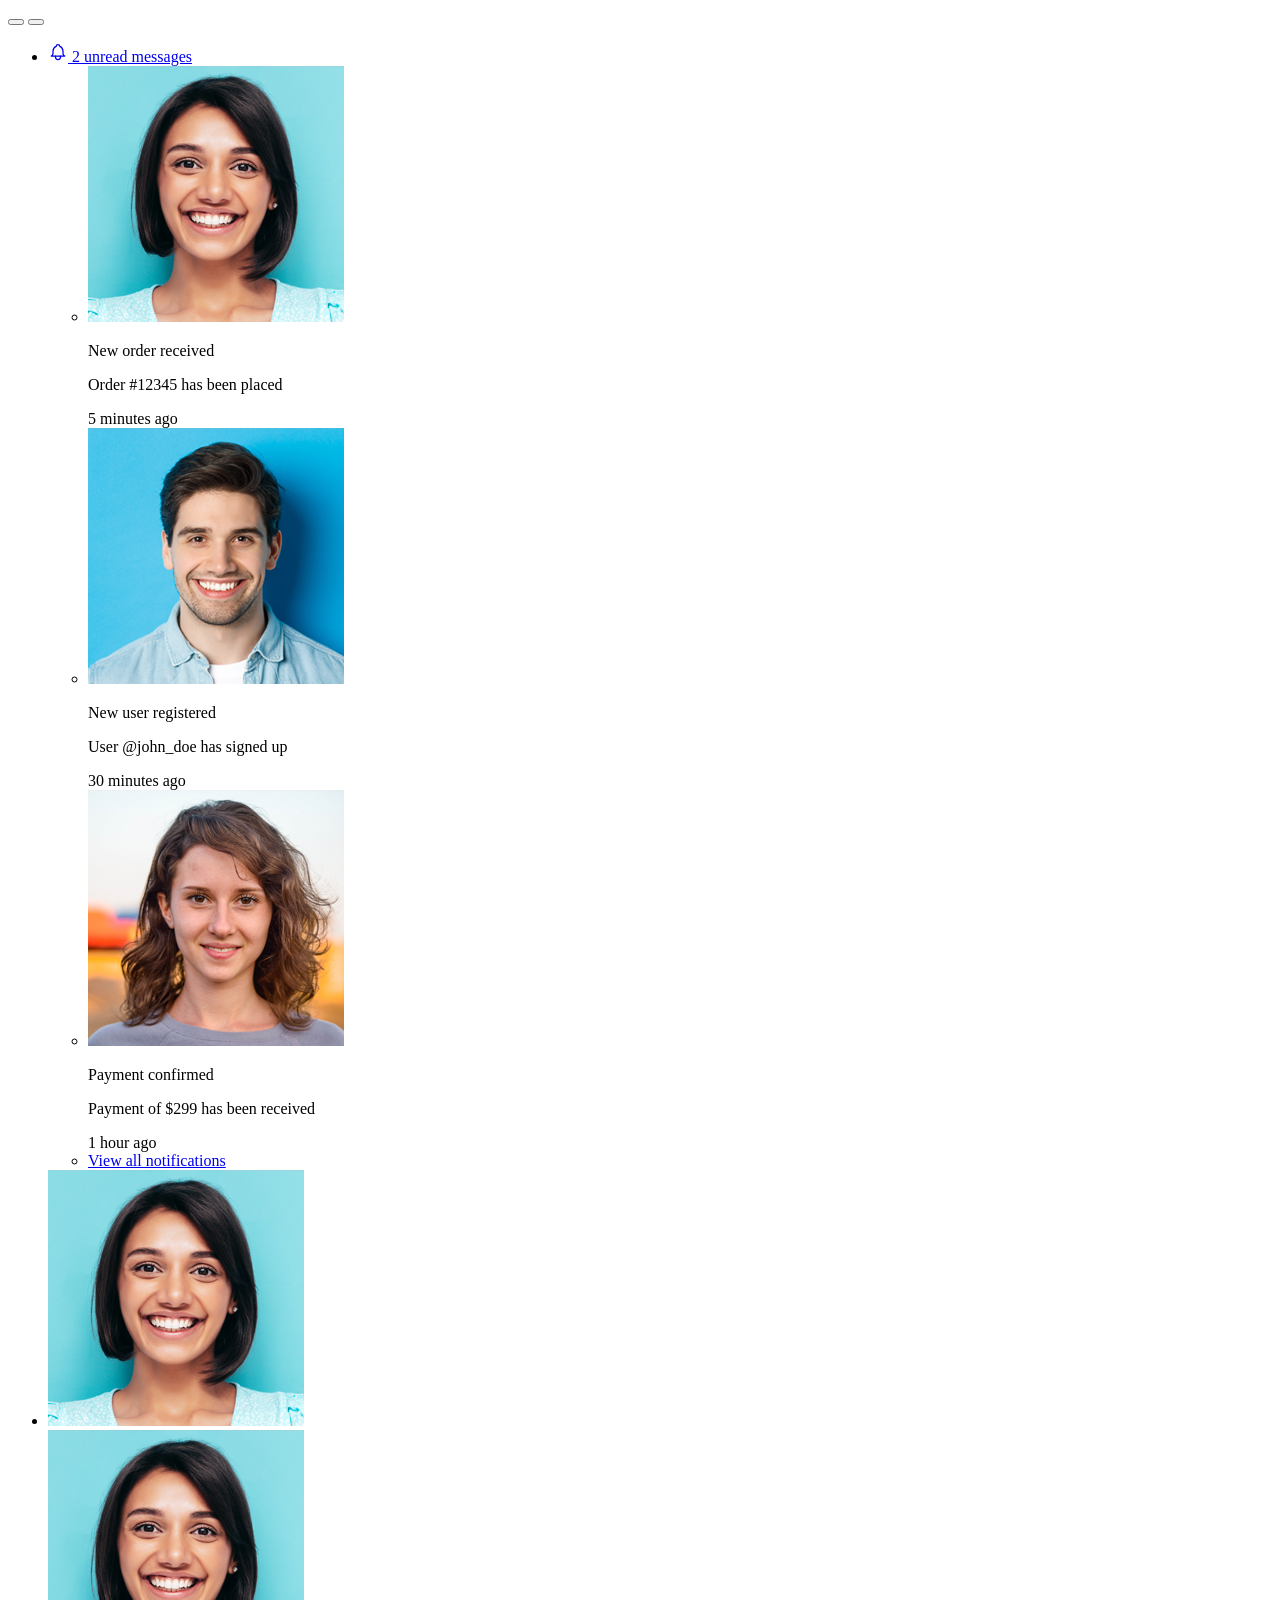
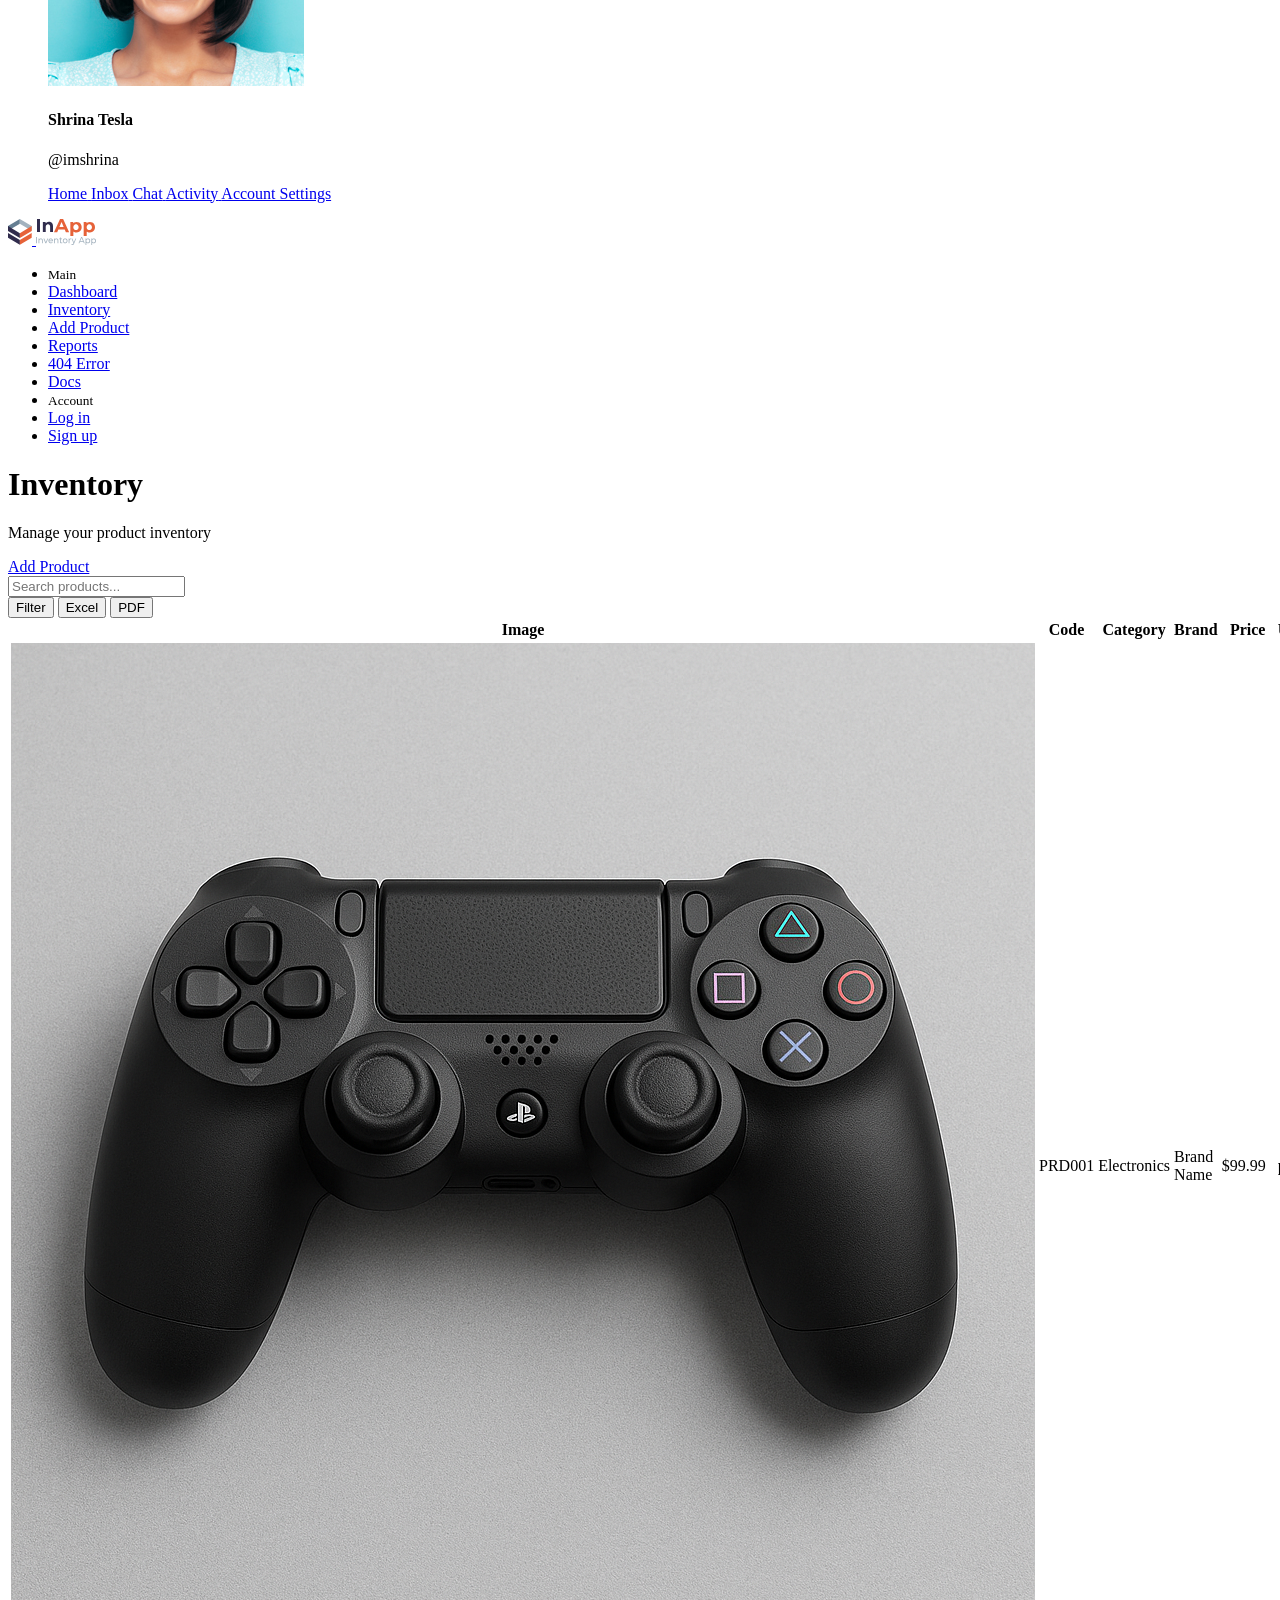
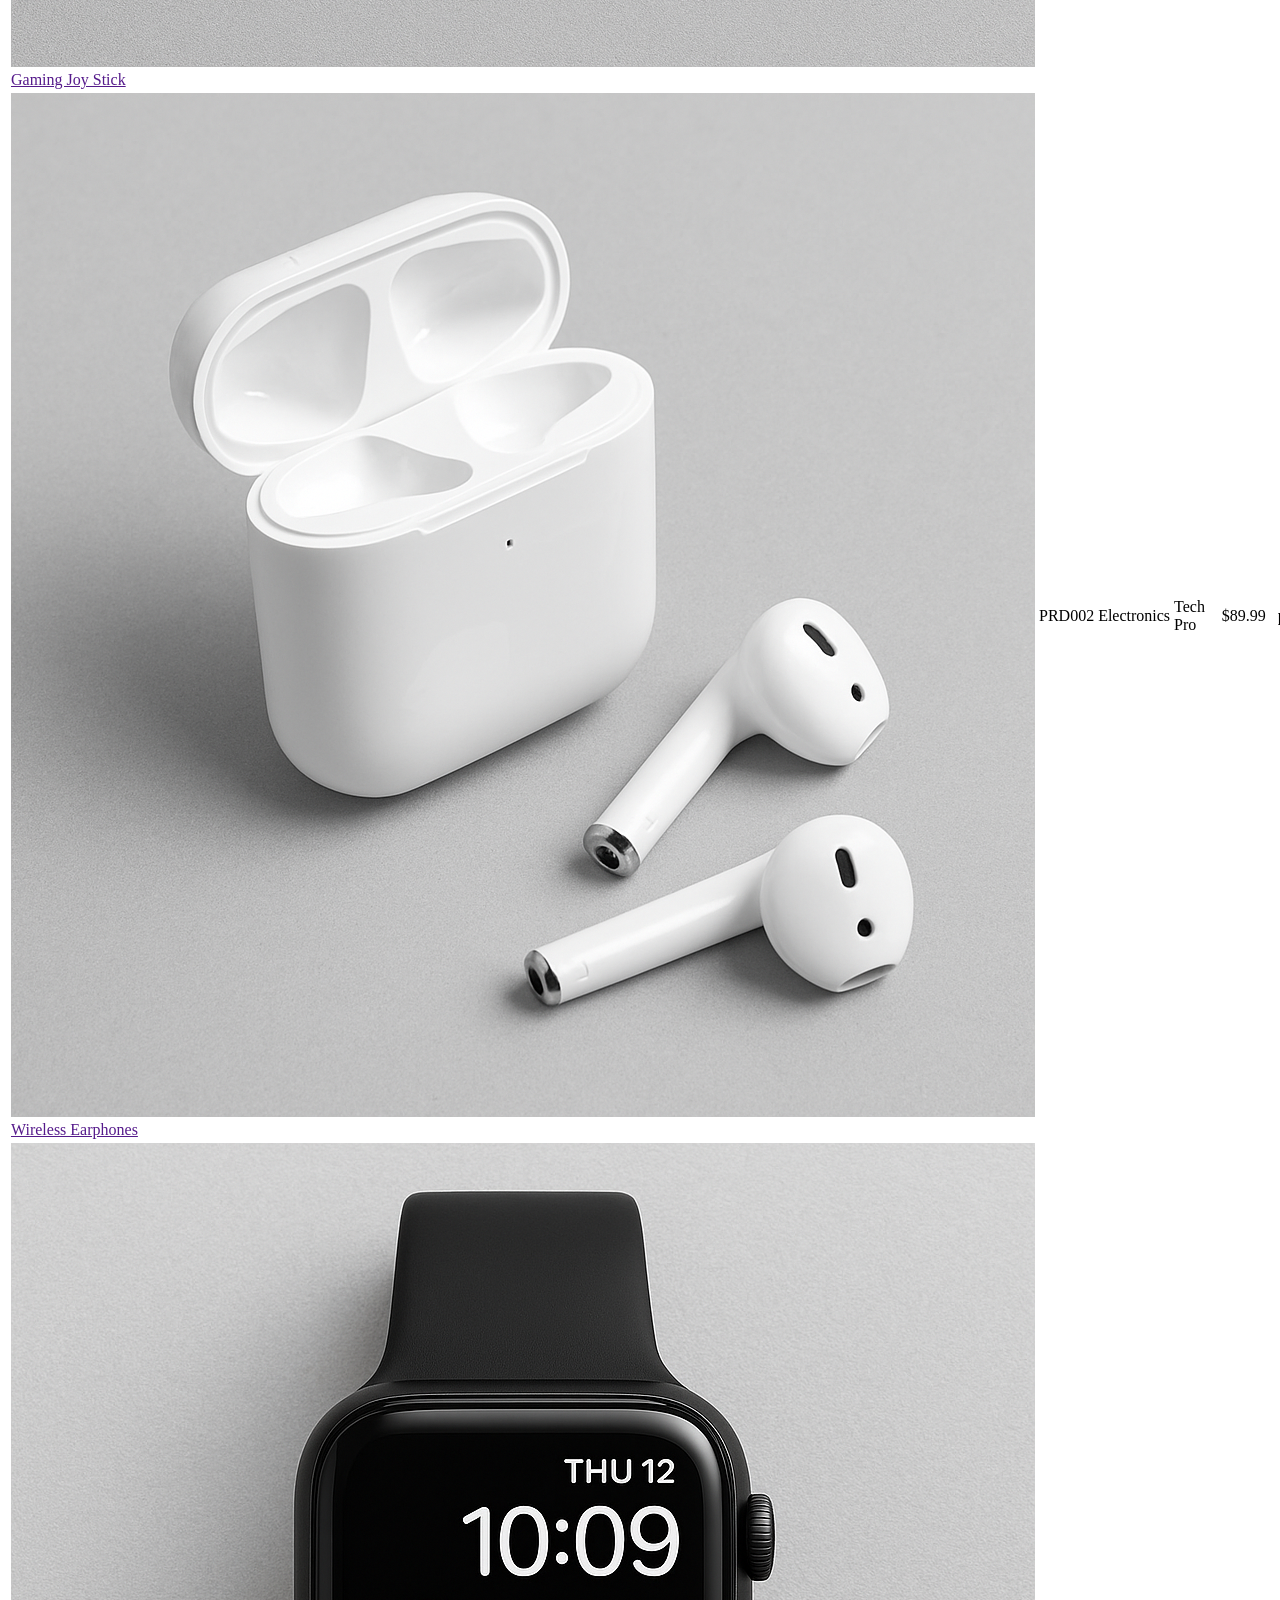
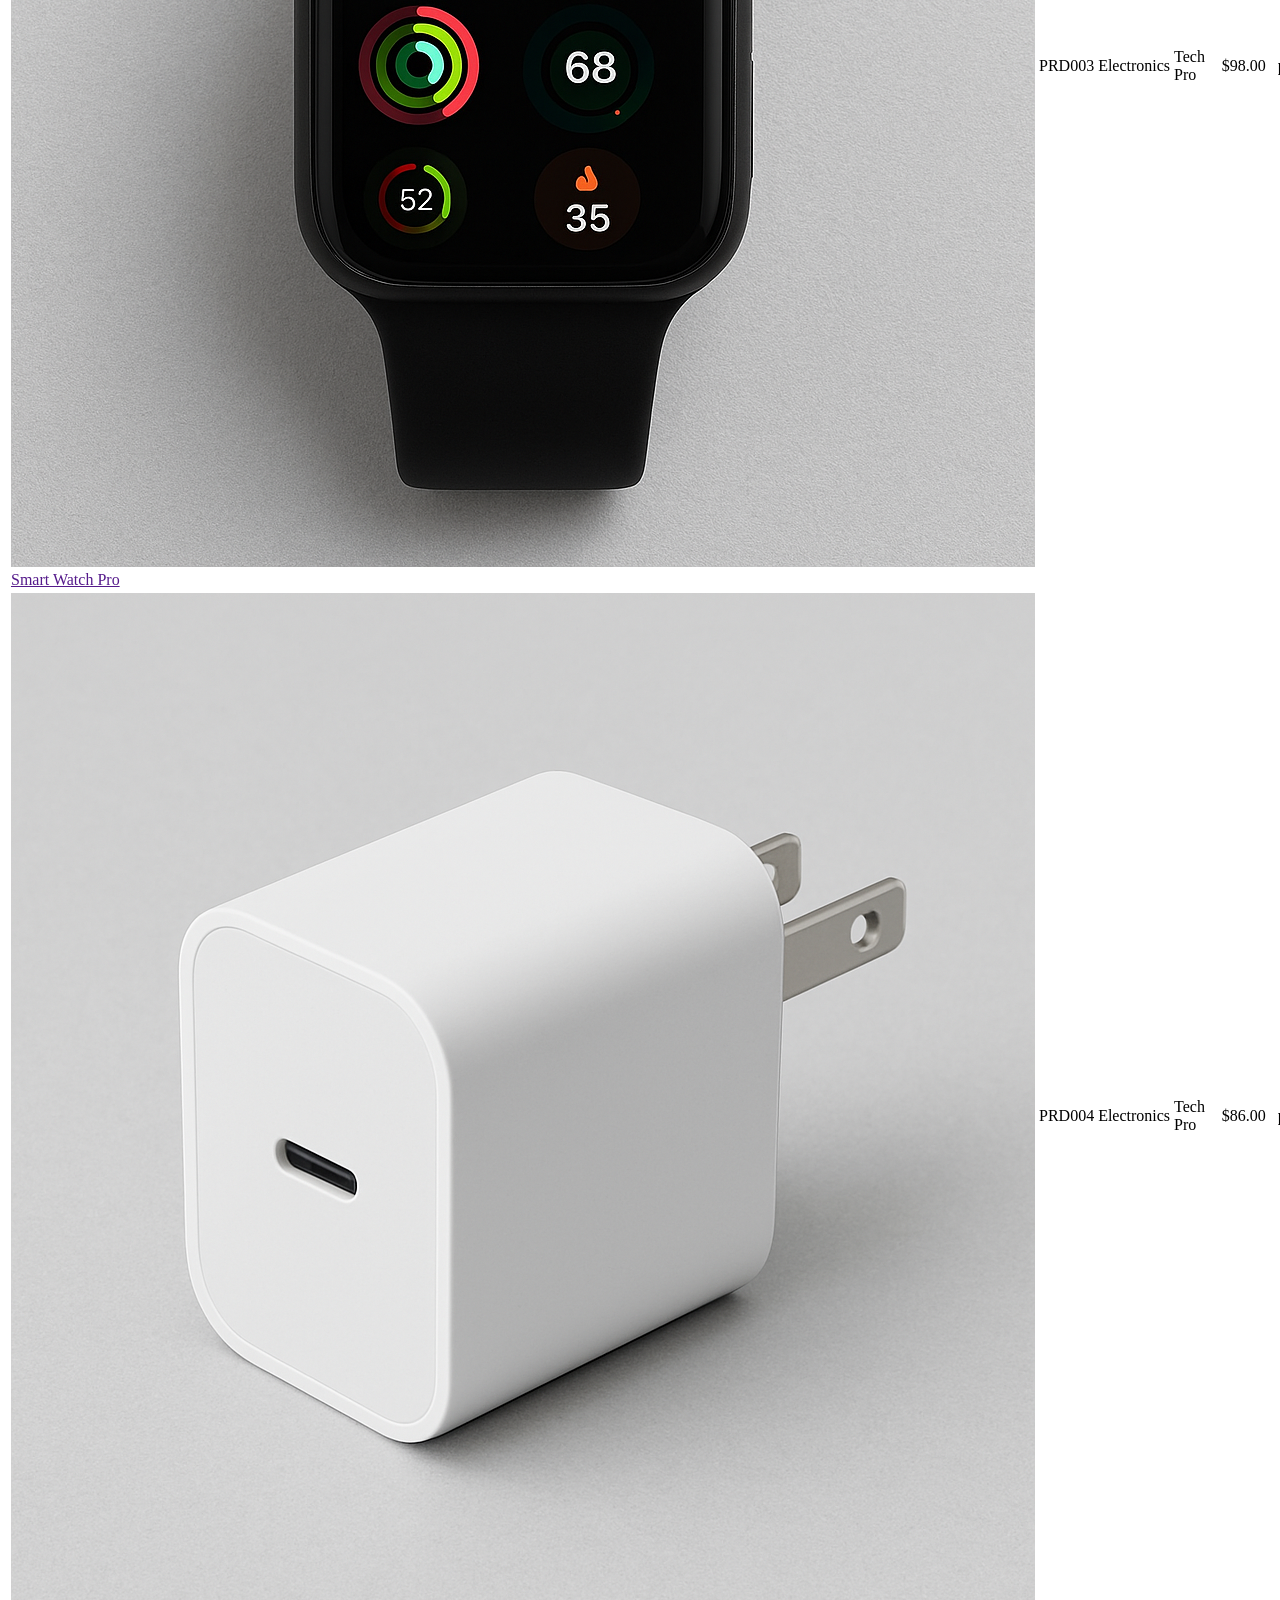
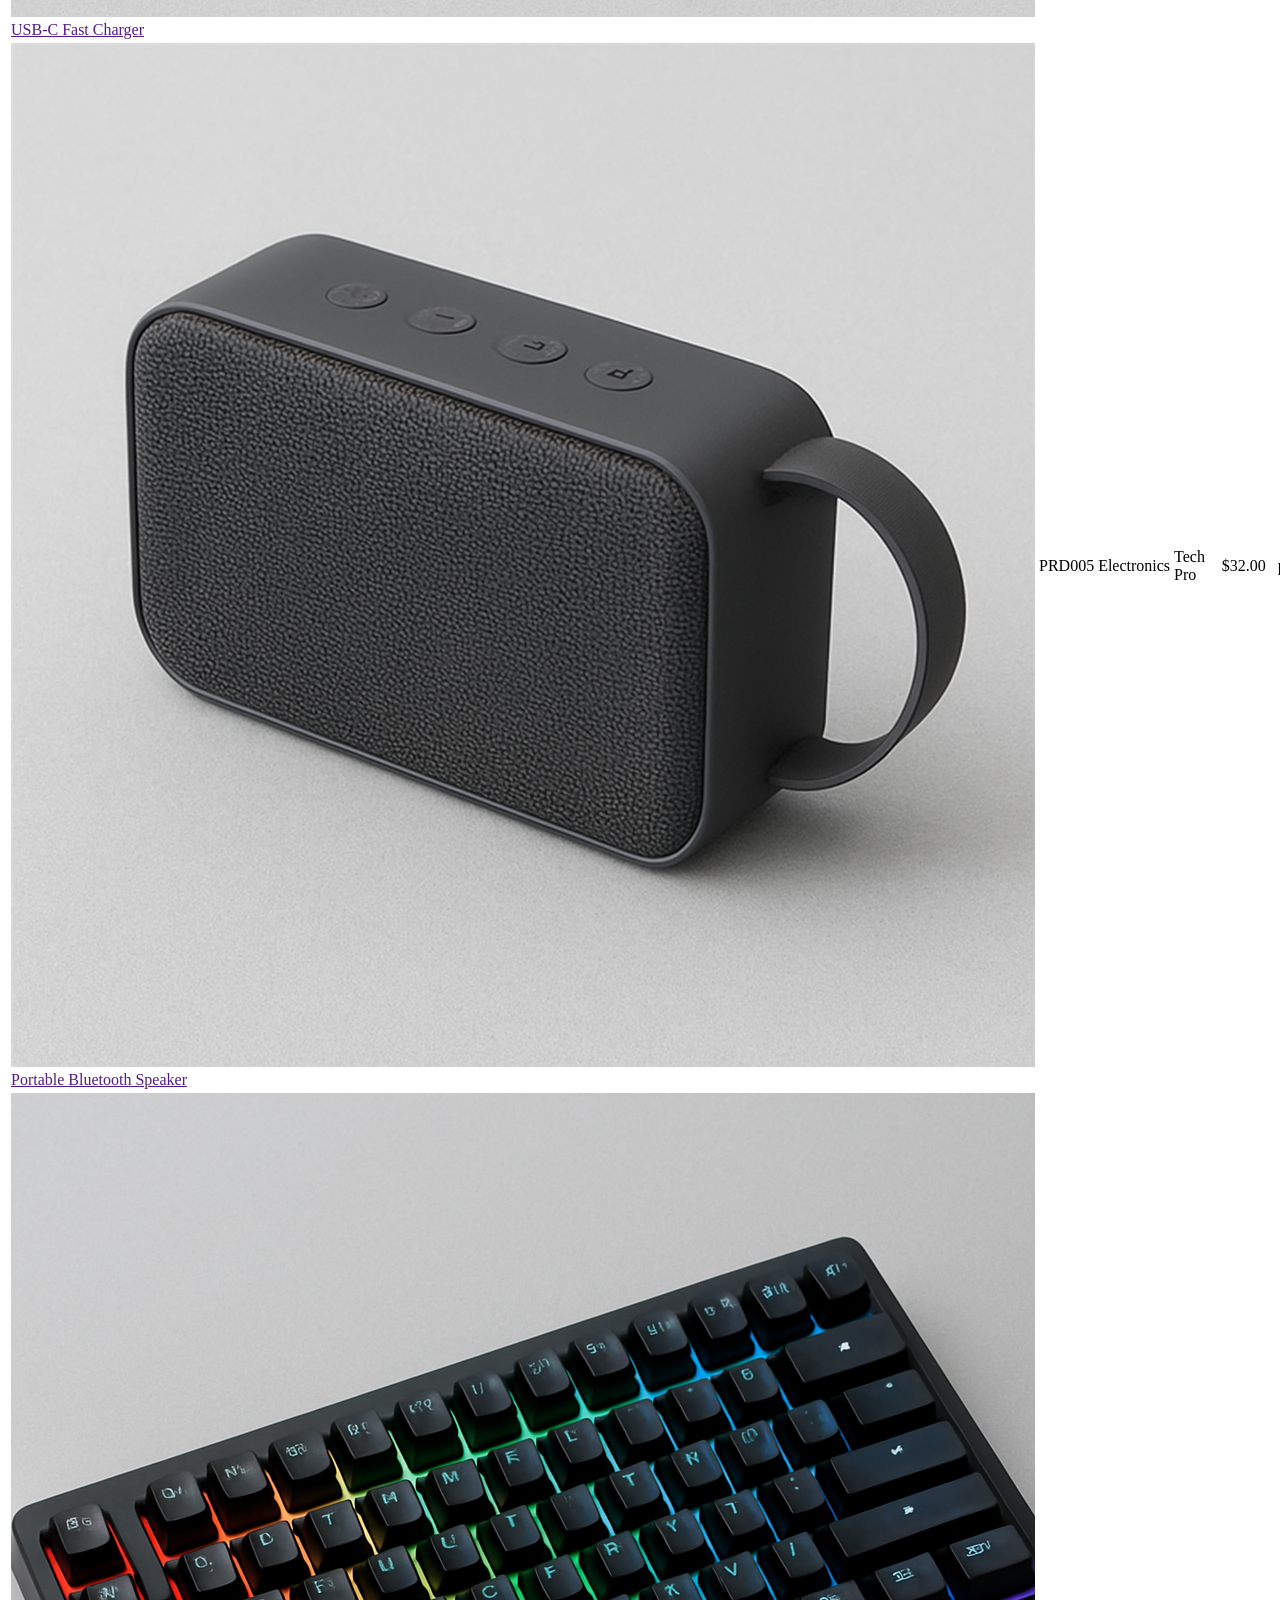
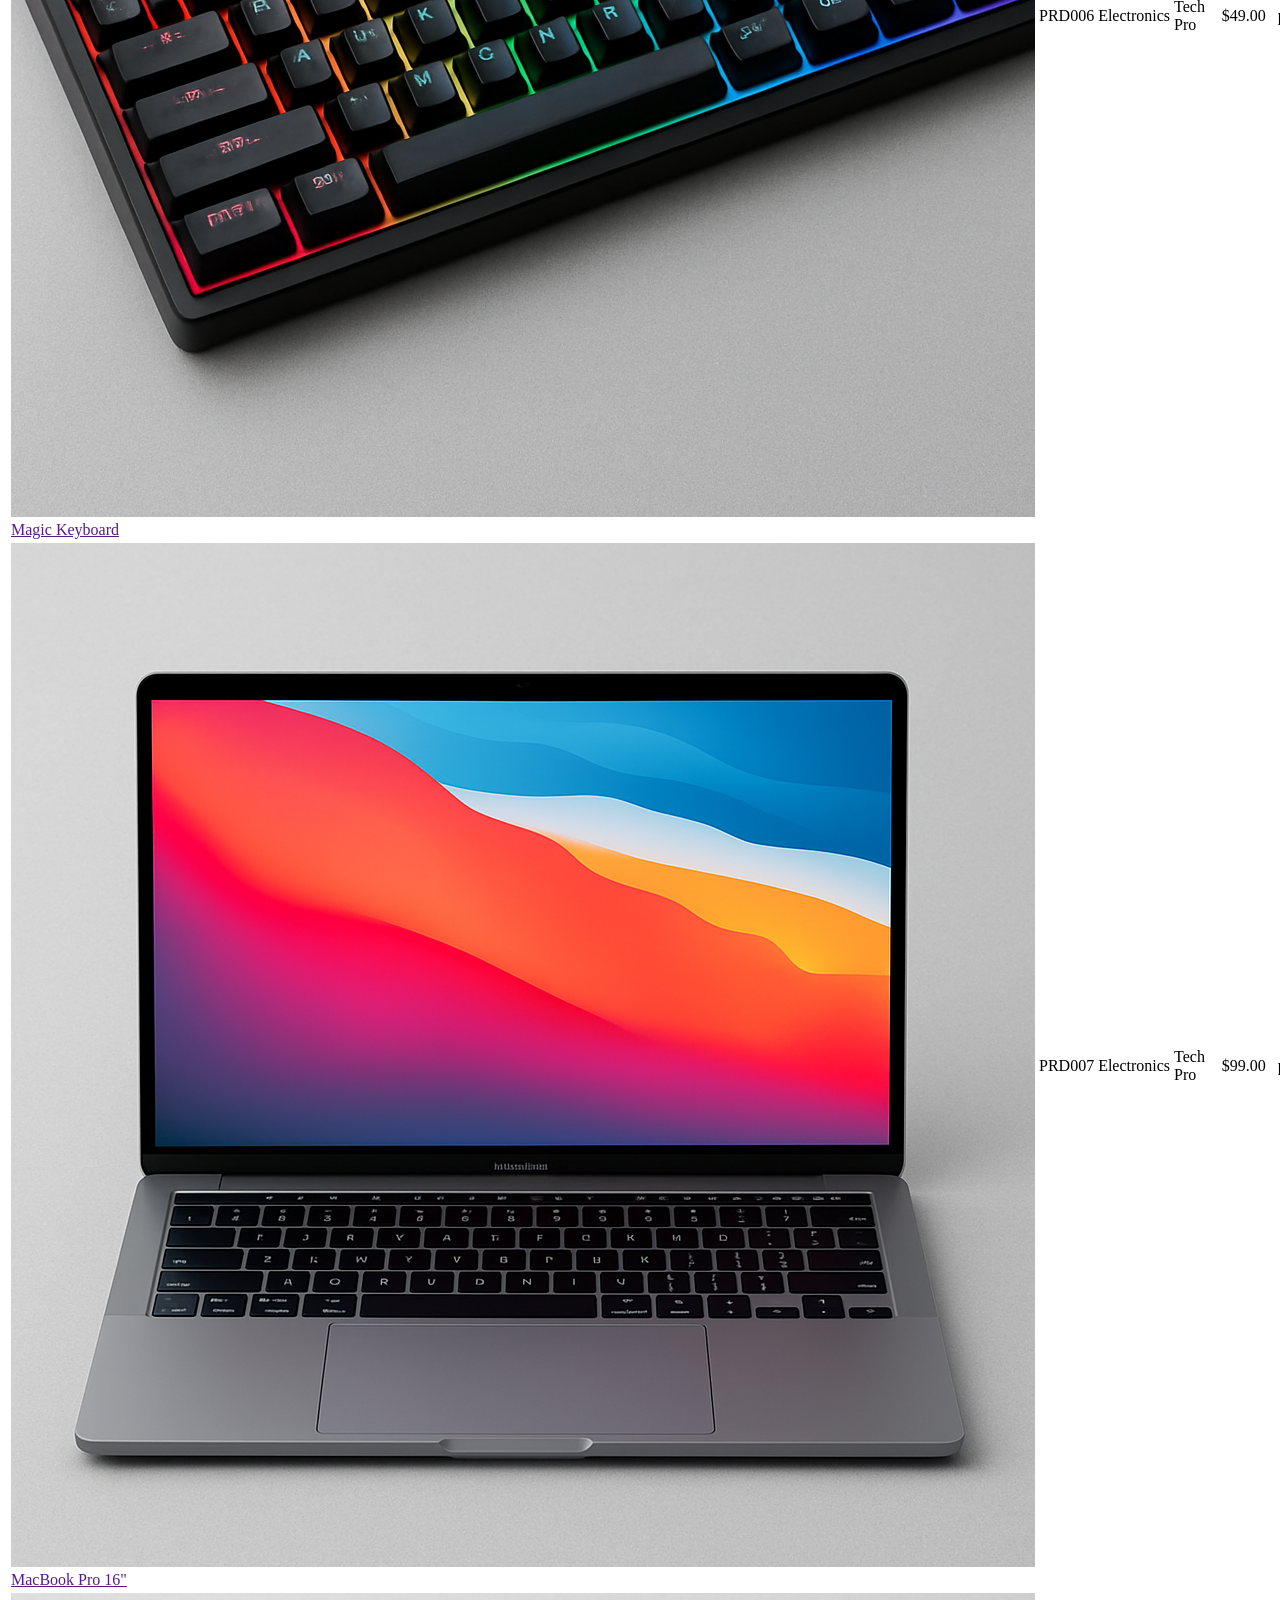
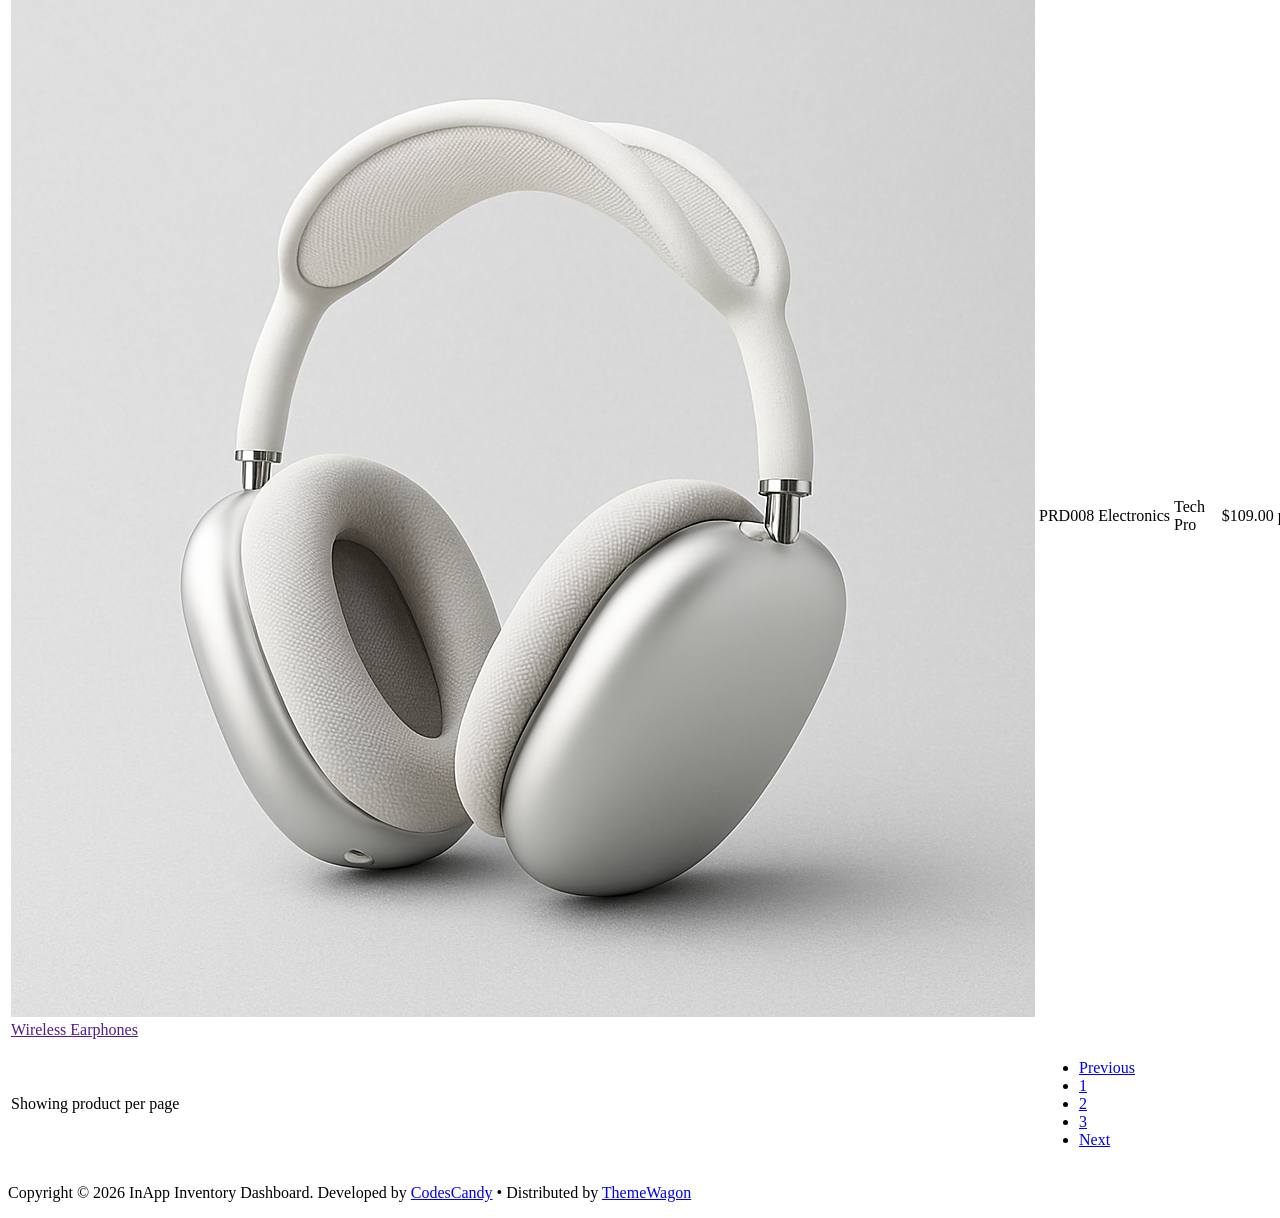
<file: public/admin/src/inventory.html>
<!DOCTYPE html>
<html lang="en">

<head>
  <meta charset="UTF-8" />
  <title>Inventory - InApp Inventory Dashboard</title>
  <meta name="viewport" content="width=device-width, initial-scale=1">
   <link rel="apple-touch-icon" sizes="180x180" href="./assets/images/favicon_io/apple-touch-icon.png">
  <link rel="icon" type="image/png" sizes="32x32" href="./assets/images/favicon_io/favicon-32x32.png">
  <link rel="icon" type="image/png" sizes="16x16" href="./assets/images/favicon_io/favicon-16x16.png">
  <link rel="manifest" href="./assets/images/favicon_io/site.webmanifest">
</head>

<body>
  <div id="overlay" class="overlay"></div>
  <!-- TOPBAR -->
  <nav id="topbar" class="navbar bg-white border-bottom fixed-top topbar px-3">
    <button id="toggleBtn" class="d-none d-lg-inline-flex btn btn-light btn-icon btn-sm ">
      <i class="ti ti-layout-sidebar-left-expand"></i>
    </button>

    <!-- MOBILE -->
    <button id="mobileBtn" class="btn btn-light btn-icon btn-sm d-lg-none me-2">
      <i class="ti ti-layout-sidebar-left-expand"></i>
    </button>
    <div>
      <!-- Navbar nav -->
       <ul class="list-unstyled d-flex align-items-center mb-0 gap-1">
        <!-- Pages link -->

        <!-- Bell icon -->
        <li>
          <a class="position-relative btn-icon btn-sm btn-light btn rounded-circle" data-bs-toggle="dropdown"
            aria-expanded="false" href="#" role="button">
            <svg xmlns="http://www.w3.org/2000/svg" width="20" height="20" viewBox="0 0 24 24" fill="none"
              stroke="currentColor" stroke-width="1.5" stroke-linecap="round" stroke-linejoin="round"
              class="icon icon-tabler icons-tabler-outline icon-tabler-bell">
              <path stroke="none" d="M0 0h24v24H0z" fill="none" />
              <path d="M10 5a2 2 0 1 1 4 0a7 7 0 0 1 4 6v3a4 4 0 0 0 2 3h-16a4 4 0 0 0 2 -3v-3a7 7 0 0 1 4 -6" />
              <path d="M9 17v1a3 3 0 0 0 6 0v-1" />
            </svg>
            <span class="position-absolute top-0 start-100 translate-middle badge rounded-pill bg-danger mt-2 ms-n2">
              2
              <span class="visually-hidden">unread messages</span>
            </span>
          </a>
          <div class="dropdown-menu dropdown-menu-end dropdown-menu-md p-0">
            <ul class="list-unstyled p-0 m-0">
              <li class="p-3 border-bottom ">
                <div class="d-flex gap-3">
                  <img src="./assets/images/avatar/avatar-1.jpg" alt="" class="avatar avatar-sm rounded-circle" />
                  <div class="flex-grow-1 small">
                    <p class="mb-0">New order received</p>
                    <p class="mb-1">Order #12345 has been placed</p>
                    <div class="text-secondary">5 minutes ago</div>
                  </div>
                </div>
              </li>
              <li class="p-3 border-bottom ">
                <div class="d-flex gap-3">
                  <img src="./assets/images/avatar/avatar-4.jpg" alt="" class="avatar avatar-sm rounded-circle" />
                  <div class="flex-grow-1 small">
                    <p class="mb-0">New user registered</p>
                    <p class="mb-1">User @john_doe has signed up</p>
                    <div class="text-secondary">30 minutes ago</div>
                  </div>
              </li>

              <li class="p-3 border-bottom">
                <div class="d-flex gap-3">
                  <img src="./assets/images/avatar/avatar-2.jpg" alt="" class="avatar avatar-sm rounded-circle" />
                  <div class="flex-grow-1 small">
                    <p class="mb-0">Payment confirmed</p>
                    <p class="mb-1">Payment of $299 has been received</p>
                    <div class="text-secondary">1 hour ago</div>
                  </div>
                </div>
              </li>
              <li class="px-4 py-3 text-center">
                <a href="#" class="text-primary ">View all notifications</a>
              </li>
            </ul>
          </div>
        </li>
        <!-- Dropdown -->
        <li class="ms-3 dropdown">
          <a href="#" role="button" data-bs-toggle="dropdown" aria-expanded="false">
            <img src="./assets/images/avatar/avatar-1.jpg" alt="" class="avatar avatar-sm rounded-circle" />
          </a>
          <div class="dropdown-menu dropdown-menu-end p-0" style="min-width: 200px;">
            <div>
              <div class="d-flex gap-3 align-items-center border-dashed border-bottom px-3 py-3">
                <img src="./assets/images/avatar/avatar-1.jpg" alt="" class="avatar avatar-md rounded-circle" />
                <div>
                  <h4 class="mb-0 small">Shrina Tesla</h4>
                  <p class="mb-0  small">@imshrina</p>
                </div>
              </div>
              <div class="p-3 d-flex flex-column gap-1 small lh-lg">
                <a href="#!" class="">

                  <span>Home</span>
                </a>
                <a href="#!" class="">

                  <span> Inbox</span>
                </a>
                <a href="#!" class="">

                  <span> Chat</span>
                </a>
                <a href="#!" class="">

                  <span> Activity</span>
                </a>
                <a href="#!" class="">

                  <span> Account Settings</span>
                </a>
              </div>

            </div>
          </div>
        </li>
      </ul>
    </div>

  </nav>

  <!-- SIDEBAR -->
  <aside id="sidebar" class="sidebar">
     <div class="logo-area">
      <a href="index.html" class="d-inline-flex"><img src="./assets/images/logo-icon.svg" alt="" width="24">
        <span class="logo-text ms-2"> <img src="./assets/images/logo.svg" alt=""></span>
      </a>
    </div>
    <ul class="nav flex-column">
      <li class="px-4 py-2"><small class="nav-text">Main</small></li>
      <li><a class="nav-link active" href="index.html"><i class="ti ti-home"></i><span
            class="nav-text">Dashboard</span></a></li>
      <li><a class="nav-link" href="inventory.html"><i class="ti ti-box-seam"></i><span
            class="nav-text">Inventory</span></a></li>
      <li><a class="nav-link" href="create-product.html"><i class="ti ti-plus"></i><span class="nav-text">Add
            Product</span></a></li>
    <li><a class="nav-link" href="reports.html"><i class="ti ti-receipt"></i><span class="nav-text">Reports</span></a>
      </li>
    <li><a class="nav-link" href="404-error.html"><i class="ti ti-alert-circle"></i><span class="nav-text">404 Error</span></a>
      </li>
      <li><a class="nav-link" href="docs.html"><i class="ti ti-file-text"></i><span class="nav-text">Docs</span></a></li>

      <li class="px-4 pt-4 pb-2"><small class="nav-text">Account</small></li>
      <li><a class="nav-link" href="signin.html"><i class="ti ti-logout"></i><span class="nav-text">Log in</span></a>
      </li>
      <li><a class="nav-link" href="signup.html"><i class="ti ti-user-plus"></i><span class="nav-text">Sign
            up</span></a></li>
    </ul>

  </aside>

  <!-- MAIN CONTENT -->
  <main id="content" class="content py-10">
    <div class="container-fluid">
      <div class="row">
        <div class="col-12">
          <div class="d-flex justify-content-between align-items-center mb-4">
            <div class="">
              <h1 class="fs-3 mb-1">Inventory</h1>
              <p class="mb-0">Manage your product inventory</p>
            </div>
            <div>
              <a href="create-product.html" class="btn btn-primary">Add Product</a>
            </div>
          </div>
        </div>
      </div>
      <div class="row">
        <div class="col-12">
          <div>
            <div class="d-flex gap-2 mb-3 flex-wrap justify-content-between">
              <input type="text" class="form-control" placeholder="Search products..." style="max-width: 250px;">
              <div class="d-flex gap-2">

                <button class="btn btn-outline-secondary">
                  <i class="ti ti-filter"></i> Filter
                </button>
                <button class="btn btn-outline-secondary">
                  <i class="ti ti-file-excel"></i> Excel
                </button>
                <button class="btn btn-outline-secondary">
                  <i class="ti ti-file-pdf"></i> PDF
                </button>
              </div>
            </div>
          </div>
          <div class="card table-responsive ">
            <table class="table mb-0 text-nowrap table-hover">
              <thead class="table-light border-light">
                <tr>
                  <th>Image</th>

                  <th>Code</th>
                  <th>Category</th>
                  <th>Brand</th>
                  <th>Price</th>
                  <th>Unit</th>
                  <th>Quantity</th>
                  <th>Action</th>
                </tr>
              </thead>
              <tbody>
                <tr class="align-middle ">
                  <td><a href=""><img src="./assets/images/product-1.png" alt="" class="avatar avatar-md rounded" /><span class="ms-3">Gaming Joy Stick</span></a>
                  </td>

                  <td>PRD001</td>
                  <td>Electronics</td>
                  <td>Brand Name</td>
                  <td>$99.99</td>
                  <td>pcs</td>
                  <td>150</td>
                  <td class="">
                    <a href="#" class=""><i class="ti ti-edit "></i></a>
                    <a href="#" class="link-danger"><i class="ti ti-trash ms-2"></i></a>
                  </td>
                </tr>
                <tr class="align-middle">
                  <td><a href=""><img src="./assets/images/product-2.png" alt="" class="avatar avatar-md rounded" /><span class="ms-3">Wireless Earphones</span></a>
                  </td>
                  <td>PRD002</td>
                  <td>Electronics</td>
                  <td>Tech Pro</td>
                  <td>$89.99</td>
                  <td>pcs</td>
                  <td>320</td>
                  <td class="">
                    <a href="#" class=""><i class="ti ti-edit "></i></a>
                    <a href="#" class="link-danger"><i class="ti ti-trash ms-2"></i></a>
                  </td>
                </tr>
                <tr class="align-middle">
                 <td><a href=""><img src="./assets/images/product-3.png" alt="" class="avatar avatar-md rounded" /><span class="ms-3">Smart Watch Pro</span></a>
                  </td>
                  <td>PRD003</td>
                  <td>Electronics</td>
                  <td>Tech Pro</td>
                  <td>$98.00</td>
                  <td>pcs</td>
                  <td>200</td>
                  <td class="">
                    <a href="#" class=""><i class="ti ti-edit "></i></a>
                    <a href="#" class="link-danger"><i class="ti ti-trash ms-2"></i></a>
                  </td>
                </tr>
                <tr class="align-middle">
                  <td><a href=""><img src="./assets/images/product-4.png" alt="" class="avatar avatar-md rounded" /><span class="ms-3">USB-C Fast Charger</span></a>
                  </td>
                  <td>PRD004</td>
                  <td>Electronics</td>
                  <td>Tech Pro</td>
                  <td>$86.00</td>
                  <td>pcs</td>
                  <td>80</td>
                  <td class="">
                    <a href="#" class=""><i class="ti ti-edit "></i></a>
                    <a href="#" class="link-danger"><i class="ti ti-trash ms-2"></i></a>
                  </td>
                </tr>
                <tr class="align-middle">
                  <td><a href=""><img src="./assets/images/product-5.png" alt="" class="avatar avatar-md rounded" /><span class="ms-3">Portable Bluetooth Speaker</span></a>
                  </td>
                  <td>PRD005</td>
                  <td>Electronics</td>
                  <td>Tech Pro</td>
                  <td>$32.00</td>
                  <td>pcs</td>
                  <td>110</td>
                  <td class="">
                    <a href="#" class=""><i class="ti ti-edit "></i></a>
                    <a href="#" class="link-danger"><i class="ti ti-trash ms-2"></i></a>
                  </td>
                </tr>
                <tr class="align-middle">
                  <td><a href=""><img src="./assets/images/product-6.png" alt="" class="avatar avatar-md rounded" /><span class="ms-3">Magic Keyboard</span></a>
                  </td>
                  <td>PRD006</td>
                  <td>Electronics</td>
                  <td>Tech Pro</td>
                  <td>$49.00</td>
                  <td>pcs</td>
                  <td>10</td>
                  <td class="">
                    <a href="#" class=""><i class="ti ti-edit "></i></a>
                    <a href="#" class="link-danger"><i class="ti ti-trash ms-2"></i></a>
                  </td>
                </tr>
                <tr class="align-middle">
                  <td><a href=""><img src="./assets/images/product-7.png" alt="" class="avatar avatar-md rounded" /><span class="ms-3">MacBook Pro 16"</span></a>
                  </td>
                  <td>PRD007</td>
                  <td>Electronics</td>
                  <td>Tech Pro</td>
                  <td>$99.00</td>
                  <td>pcs</td>
                  <td>10</td>
                  <td class="">
                    <a href="#" class=""><i class="ti ti-edit "></i></a>
                    <a href="#" class="link-danger"><i class="ti ti-trash ms-2"></i></a>
                  </td>
                </tr>
                <tr class="align-middle">
                  <td><a href=""><img src="./assets/images/product-8.png" alt="" class="avatar avatar-md rounded" /><span class="ms-3">Wireless Earphones</span></a>
                  </td>
                  <td>PRD008</td>
                  <td>Electronics</td>
                  <td>Tech Pro</td>
                  <td>$109.00</td>
                  <td>pcs</td>
                  <td>200</td>
                  <td class="">
                    <a href="#" class=""><i class="ti ti-edit "></i></a>
                    <a href="#" class="link-danger"><i class="ti ti-trash ms-2"></i></a>
                  </td>
                </tr>
              </tbody>
              <tfoot class="">

                <tr>
                  <td class="border-bottom-0">Showing product per page</td>
                  <td colspan="9" class="border-bottom-0">
                    <nav aria-label="Page navigation" class="d-flex justify-content-end">
                      <ul class="pagination mb-0">
                        <li class="page-item disabled">
                          <a class="page-link" href="#" tabindex="-1">Previous</a>
                        </li>
                        <li class="page-item active"><a class="page-link" href="#">1</a></li>
                        <li class="page-item"><a class="page-link" href="#">2</a></li>
                        <li class="page-item"><a class="page-link" href="#">3</a></li>
                        <li class="page-item">
                          <a class="page-link" href="#">Next</a>
                        </li>
                      </ul>
                    </nav>
                  </td>
                </tr>

              </tfoot>
            </table>
          </div>


        </div>

      </div>
    <div class="row">
        <div class="col-12">
<footer class="text-center py-2 mt-6 text-secondary ">
        <p class="mb-0">Copyright © 2026 InApp Inventory Dashboard. Developed by <a href="https://codescandy.com/" target="_blank" class="text-primary">CodesCandy</a> • Distributed by <a href="https://themewagon.com/" target="_blank" class="text-primary">ThemeWagon</a> </p>
      </footer>
        </div>

      </div>




    </div>
  </main>











  <!-- Bootstrap JS -->
  <script src="./assets/js/main.js" type="module"></script>



</body>

</html>
</file>
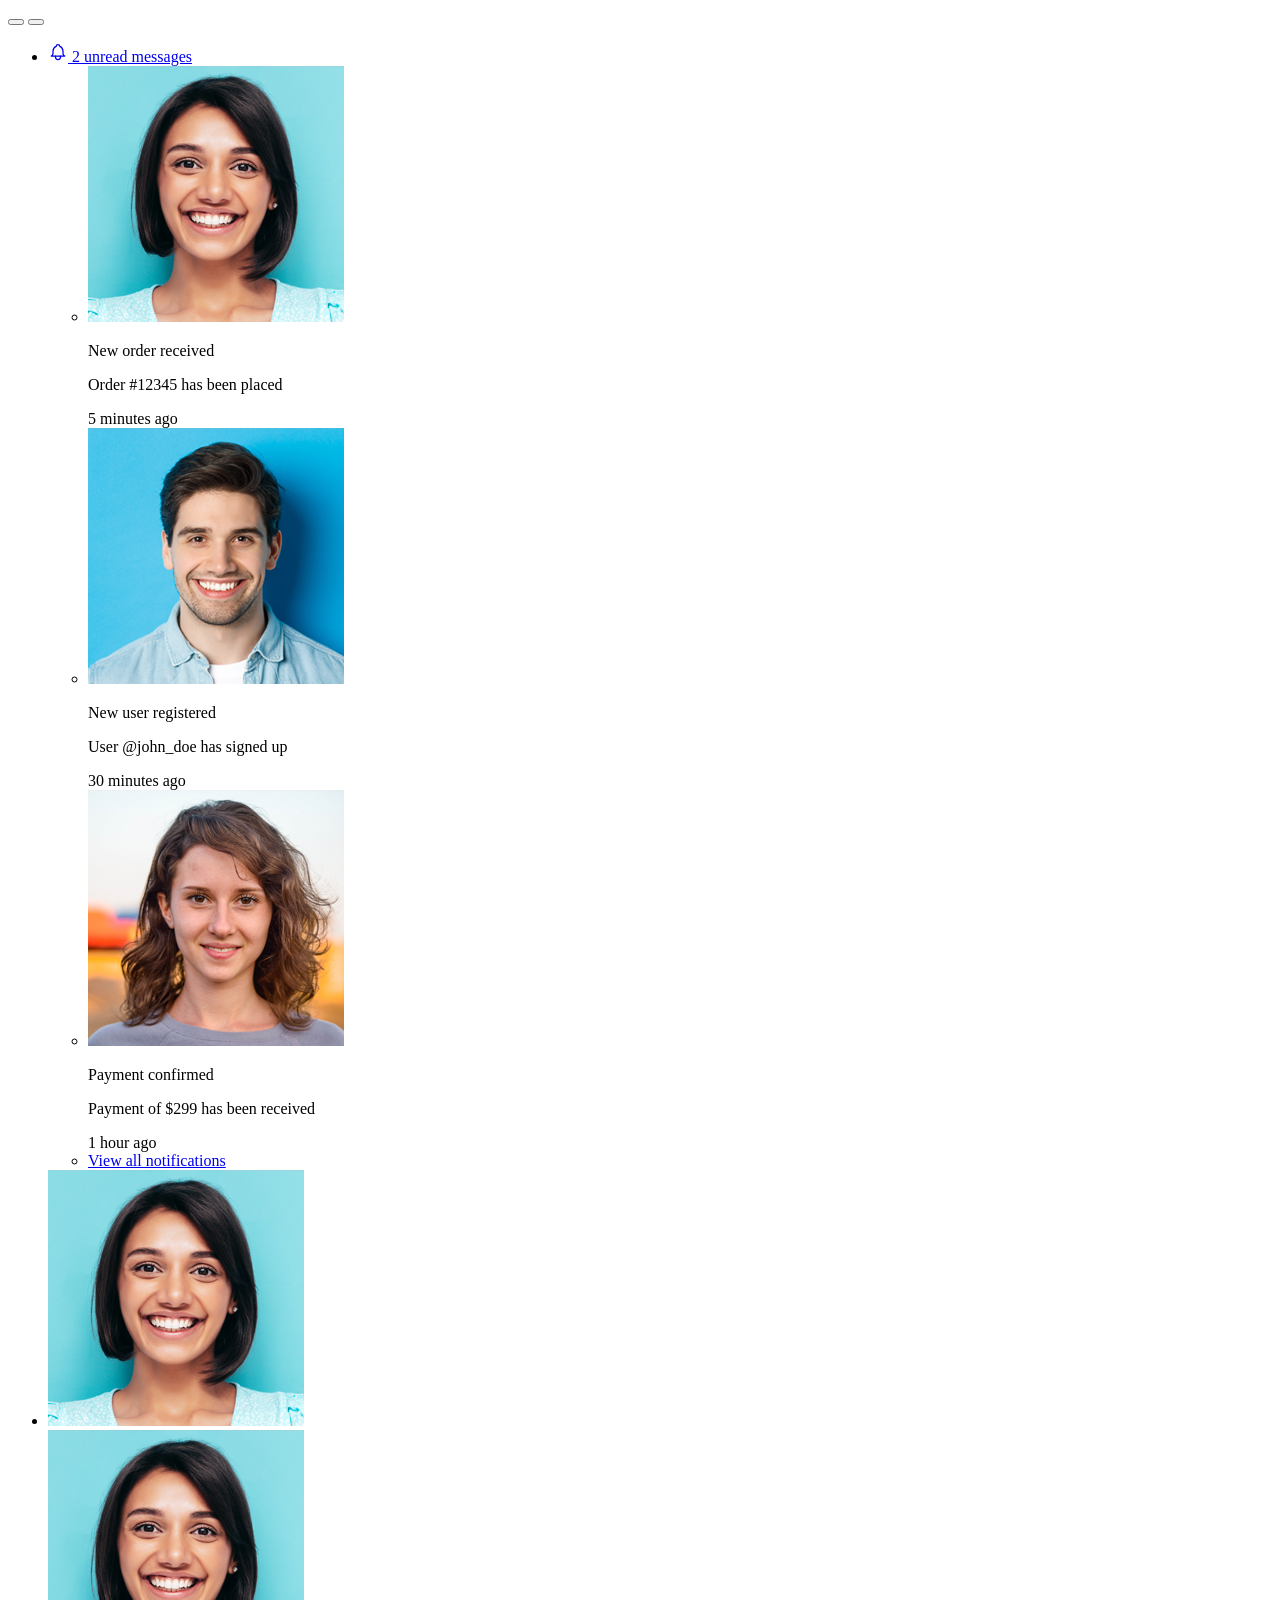
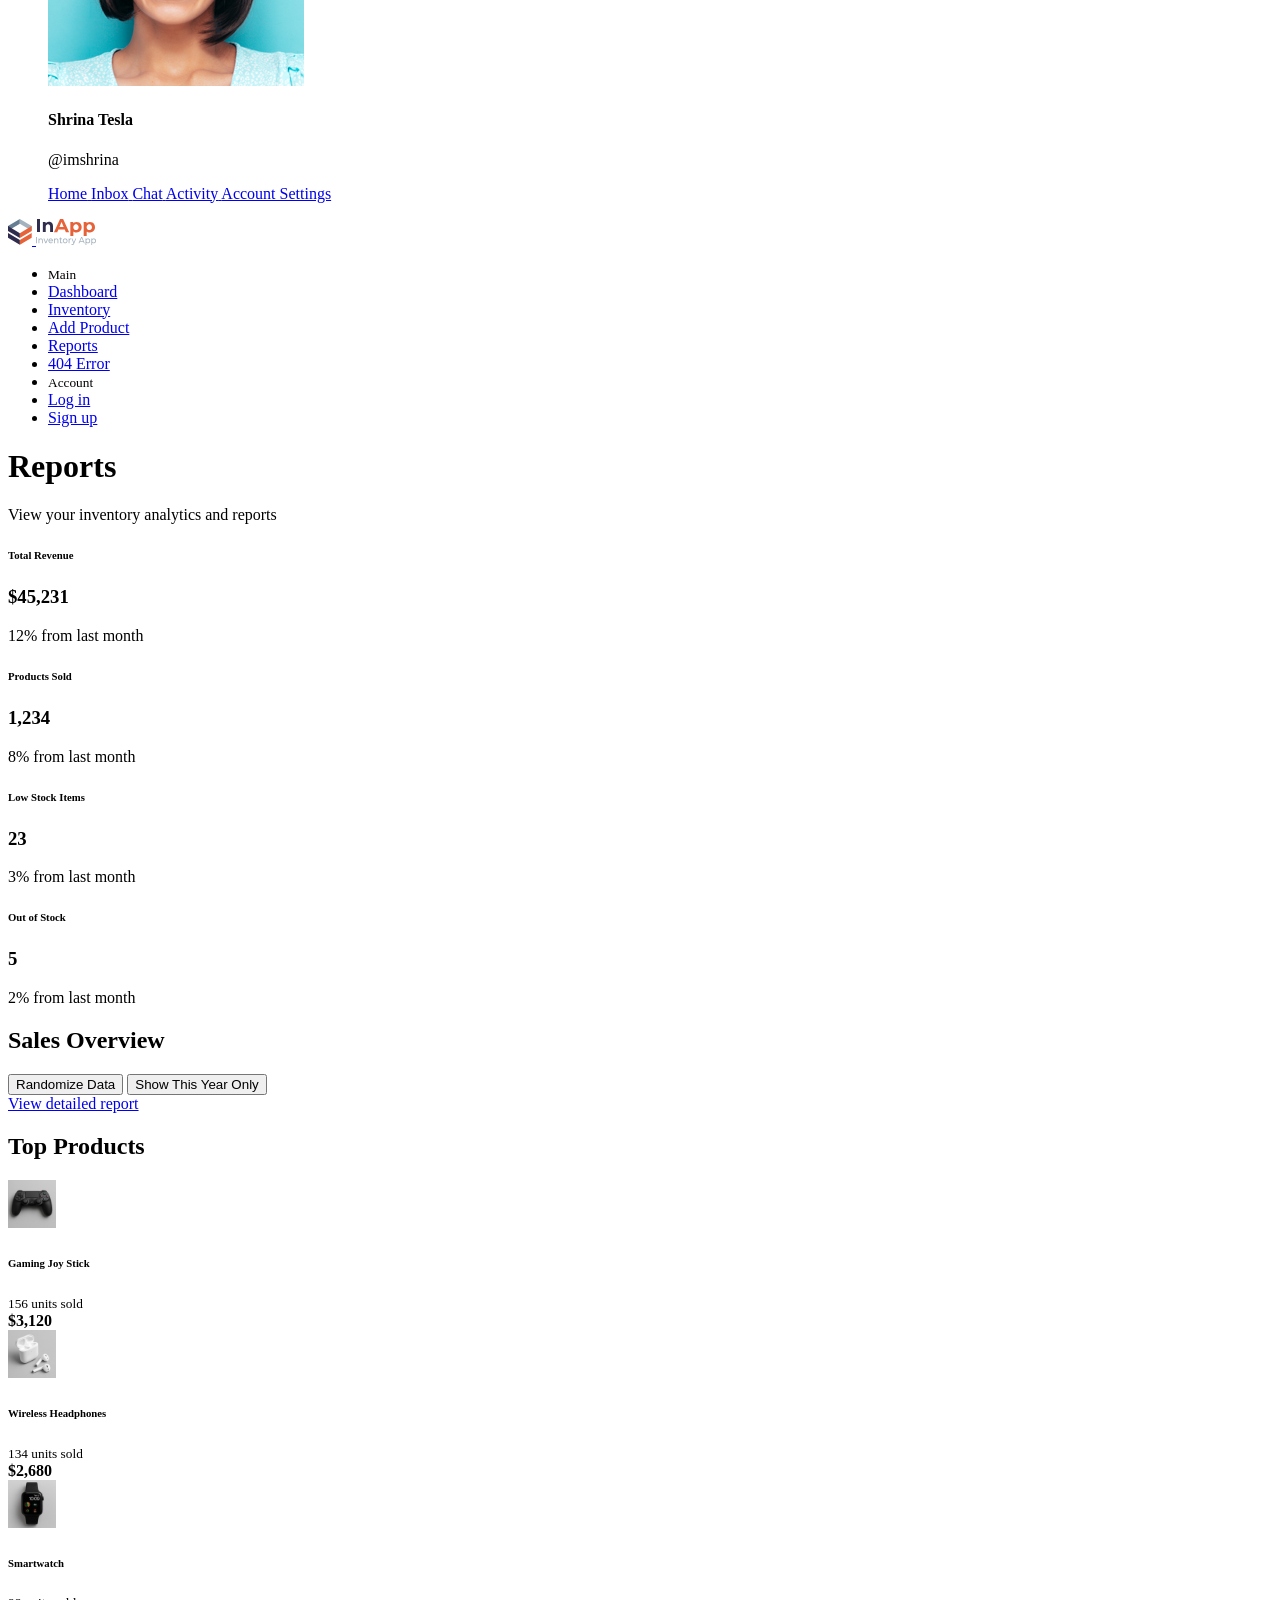
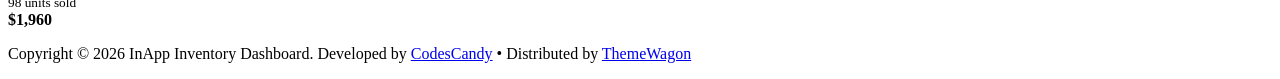
<file: public/admin/src/reports.html>
<!DOCTYPE html>
<html lang="en">

<head>
  <meta charset="UTF-8" />
  <title>Reports - InApp Inventory Dashboard</title>
  <meta name="viewport" content="width=device-width, initial-scale=1">
   <link rel="apple-touch-icon" sizes="180x180" href="./assets/images/favicon_io/apple-touch-icon.png">
  <link rel="icon" type="image/png" sizes="32x32" href="./assets/images/favicon_io/favicon-32x32.png">
  <link rel="icon" type="image/png" sizes="16x16" href="./assets/images/favicon_io/favicon-16x16.png">
  <link rel="manifest" href="./assets/images/favicon_io/site.webmanifest">



</head>

<body>
  <div id="overlay" class="overlay"></div>
  <!-- TOPBAR -->
  <nav id="topbar" class="navbar bg-white border-bottom fixed-top topbar px-3">
    <button id="toggleBtn" class="d-none d-lg-inline-flex btn btn-light btn-icon btn-sm ">
      <i class="ti ti-layout-sidebar-left-expand"></i>
    </button>

    <!-- MOBILE -->
    <button id="mobileBtn" class="btn btn-light btn-icon btn-sm d-lg-none me-2">
      <i class="ti ti-layout-sidebar-left-expand"></i>
    </button>
    <div>
      <!-- Navbar nav -->
      <ul class="list-unstyled d-flex align-items-center mb-0 gap-1">
        <!-- Pages link -->

        <!-- Bell icon -->
        <li>
          <a class="position-relative btn-icon btn-sm btn-light btn rounded-circle" data-bs-toggle="dropdown"
            aria-expanded="false" href="#" role="button">
            <svg xmlns="http://www.w3.org/2000/svg" width="20" height="20" viewBox="0 0 24 24" fill="none"
              stroke="currentColor" stroke-width="1.5" stroke-linecap="round" stroke-linejoin="round"
              class="icon icon-tabler icons-tabler-outline icon-tabler-bell">
              <path stroke="none" d="M0 0h24v24H0z" fill="none" />
              <path d="M10 5a2 2 0 1 1 4 0a7 7 0 0 1 4 6v3a4 4 0 0 0 2 3h-16a4 4 0 0 0 2 -3v-3a7 7 0 0 1 4 -6" />
              <path d="M9 17v1a3 3 0 0 0 6 0v-1" />
            </svg>
            <span class="position-absolute top-0 start-100 translate-middle badge rounded-pill bg-danger mt-2 ms-n2">
              2
              <span class="visually-hidden">unread messages</span>
            </span>
          </a>
          <div class="dropdown-menu dropdown-menu-end dropdown-menu-md p-0">
            <ul class="list-unstyled p-0 m-0">
              <li class="p-3 border-bottom ">
                <div class="d-flex gap-3">
                  <img src="./assets/images/avatar/avatar-1.jpg" alt="" class="avatar avatar-sm rounded-circle" />
                  <div class="flex-grow-1 small">
                    <p class="mb-0">New order received</p>
                    <p class="mb-1">Order #12345 has been placed</p>
                    <div class="text-secondary">5 minutes ago</div>
                  </div>
                </div>
              </li>
              <li class="p-3 border-bottom ">
                <div class="d-flex gap-3">
                  <img src="./assets/images/avatar/avatar-4.jpg" alt="" class="avatar avatar-sm rounded-circle" />
                  <div class="flex-grow-1 small">
                    <p class="mb-0">New user registered</p>
                    <p class="mb-1">User @john_doe has signed up</p>
                    <div class="text-secondary">30 minutes ago</div>
                  </div>
              </li>

              <li class="p-3 border-bottom">
                <div class="d-flex gap-3">
                  <img src="./assets/images/avatar/avatar-2.jpg" alt="" class="avatar avatar-sm rounded-circle" />
                  <div class="flex-grow-1 small">
                    <p class="mb-0">Payment confirmed</p>
                    <p class="mb-1">Payment of $299 has been received</p>
                    <div class="text-secondary">1 hour ago</div>
                  </div>
                </div>
              </li>
              <li class="px-4 py-3 text-center">
                <a href="#" class="text-primary ">View all notifications</a>
              </li>
            </ul>
          </div>
        </li>
        <!-- Dropdown -->
        <li class="ms-3 dropdown">
          <a href="#" role="button" data-bs-toggle="dropdown" aria-expanded="false">
            <img src="./assets/images/avatar/avatar-1.jpg" alt="" class="avatar avatar-sm rounded-circle" />
          </a>
          <div class="dropdown-menu dropdown-menu-end p-0" style="min-width: 200px;">
            <div>
              <div class="d-flex gap-3 align-items-center border-dashed border-bottom px-3 py-3">
                <img src="./assets/images/avatar/avatar-1.jpg" alt="" class="avatar avatar-md rounded-circle" />
                <div>
                  <h4 class="mb-0 small">Shrina Tesla</h4>
                  <p class="mb-0  small">@imshrina</p>
                </div>
              </div>
              <div class="p-3 d-flex flex-column gap-1 small lh-lg">
                <a href="#!" class="">

                  <span>Home</span>
                </a>
                <a href="#!" class="">

                  <span> Inbox</span>
                </a>
                <a href="#!" class="">

                  <span> Chat</span>
                </a>
                <a href="#!" class="">

                  <span> Activity</span>
                </a>
                <a href="#!" class="">

                  <span> Account Settings</span>
                </a>
              </div>

            </div>
          </div>
        </li>
      </ul>
    </div>

  </nav>

  <!-- SIDEBAR -->
  <aside id="sidebar" class="sidebar">
     <div class="logo-area">
       <a href="index.html" class="d-inline-flex"><img src="./assets/images/logo-icon.svg" alt="" width="24">
        <span class="logo-text ms-2"> <img src="./assets/images/logo.svg" alt=""></span>
      </a>
    </div>
   <ul class="nav flex-column">
      <li class="px-4 py-2"><small class="nav-text">Main</small></li>
      <li><a class="nav-link active" href="index.html"><i class="ti ti-home"></i><span class="nav-text">Dashboard</span></a></li>
<li><a class="nav-link" href="inventory.html"><i class="ti ti-box-seam"></i><span class="nav-text">Inventory</span></a></li>
   <li><a class="nav-link" href="create-product.html"><i class="ti ti-plus"></i><span class="nav-text">Add Product</span></a></li>
      <li><a class="nav-link" href="reports.html"><i class="ti ti-receipt"></i><span class="nav-text">Reports</span></a></li>
      <li><a class="nav-link" href="404-error.html"><i class="ti ti-receipt"></i><span class="nav-text">404 Error</span></a>

   <li class="px-4 pt-4 pb-2"><small class="nav-text">Account</small></li>
      <li><a class="nav-link" href="signin.html"><i class="ti ti-logout"></i><span class="nav-text">Log in</span></a></li>
      <li><a class="nav-link" href="signup.html"><i class="ti ti-user-plus"></i><span class="nav-text">Sign up</span></a></li>
    </ul>

  </aside>

  <!-- MAIN CONTENT -->
  <main id="content" class="content py-10">
    <div class="container-fluid">
      <div class="row">
        <div class="col-12">
            <div class="d-flex justify-content-between align-items-center mb-4">
          <div class="">
            <h1 class="fs-3 mb-1">Reports</h1>
            <p class="mb-0">View your inventory analytics and reports</p>
          </div>

          </div>
        </div>
      </div>

      <div class="row g-3 mb-3">
        <!-- Stat cards -->
        <div class="col-12 col-sm-6 col-md-3">
          <div class="card h-100">
            <div class="card-body p-4">
              <h6 class="mb-4 ">Total Revenue</h6>
              <h3 class="mb-1 fw-bold">$45,231</h3>
              <p class="mb-0 text-success small"><i class="ti ti-arrow-up"> </i>12% from last month</p>
            </div>
          </div>
        </div>

        <div class="col-12 col-sm-6 col-md-3">
          <div class="card h-100">
            <div class="card-body p-4">
              <h6 class="mb-4 ">Products Sold</h6>
              <h3 class="mb-1 fw-bold">1,234</h3>
              <p class="mb-0 text-success small"><i class="ti ti-arrow-up"> </i> 8% from last month</p>
            </div>
          </div>
        </div>

        <div class="col-12 col-sm-6 col-md-3">
          <div class="card h-100">
            <div class="card-body p-4">
              <h6 class="mb-4 ">Low Stock Items</h6>
              <h3 class="mb-1 fw-bold">23</h3>
              <p class="mb-0 text-danger small"><i class="ti ti-arrow-down"> </i> 3% from last month</p>
            </div>
          </div>
        </div>

        <div class="col-12 col-sm-6 col-md-3">
          <div class="card h-100">
            <div class="card-body p-4">
              <h6 class="mb-4 ">Out of Stock</h6>
              <h3 class="mb-1 fw-bold">5</h3>
              <p class="mb-0 text-danger small"><i class="ti ti-arrow-down"> </i> 2% from last month</p>
            </div>
          </div>
        </div>
      </div>

      <div class="row mb-3">
        <!-- Sales Overview (full width) -->
        <div class="col-12">
          <div class="card">
            <div class="card-body p-4">
              <div class="d-flex flex-column flex-md-row justify-content-between align-items-start mb-3 gap-2">
                <div>
                  <h2 class="mb-0 fs-5">Sales Overview</h2>

                </div>
                 <div class="controls">
        <button id="btn-random" class="btn btn-light btn-sm">Randomize Data</button>
        <button id="btn-update" class="btn btn-primary btn-sm">Show This Year Only</button>
      </div>
              </div>

              <!-- Chart placeholder: replace with canvas or chart container when integrating chart library -->

                <div id="salesChart"></div>


              <div class="d-flex justify-content-end">
                <a href="#" class="small">View detailed report</a>
              </div>
            </div>
          </div>
        </div>
      </div>

      <div class="row">
        <!-- Top Products -->
        <div class="col-12">
          <div class="card">
            <div class="card-body p-4">
              <div class="d-flex justify-content-between align-items-center mb-3">
                <div>
                  <h2 class="mb-0 fs-5">Top Products</h2>

                </div>
              </div>

              <!-- Product rows -->
              <div class="list-group list-group-flush">
                <div class="list-group-item p-3 d-flex align-items-center">
                  <div class="me-3">
                    <img src="./assets/images/product-1.png" alt="Product A" class="rounded" style="width:48px; height:48px; object-fit:cover;">
                  </div>
                  <div class="flex-grow-1">
                    <div class="d-flex justify-content-between align-items-center">
                      <div>
                        <h6 class="mb-0">Gaming Joy Stick</h6>
                        <small class="text-secondary">156 units sold</small>
                      </div>
                      <div class="text-end">
                        <strong>$3,120</strong>
                      </div>
                    </div>
                  </div>
                </div>

                <div class="list-group-item p-3 d-flex align-items-center">
                  <div class="me-3">
                    <img src="./assets/images/product-2.png" alt="Product B" class="rounded" style="width:48px; height:48px; object-fit:cover;">
                  </div>
                  <div class="flex-grow-1">
                    <div class="d-flex justify-content-between align-items-center">
                      <div>
                        <h6 class="mb-0">Wireless Headphones</h6>
                        <small class="text-secondary">134 units sold</small>
                      </div>
                      <div class="text-end">
                        <strong>$2,680</strong>
                      </div>
                    </div>
                  </div>
                </div>

                <div class="list-group-item p-3 d-flex align-items-center">
                  <div class="me-3">
                    <img src="./assets/images/product-3.png" alt="Product C" class="rounded" style="width:48px; height:48px; object-fit:cover;">
                  </div>
                  <div class="flex-grow-1">
                    <div class="d-flex justify-content-between align-items-center">
                      <div>
                        <h6 class="mb-0">Smartwatch</h6>
                        <small class="text-secondary">98 units sold</small>
                      </div>
                      <div class="text-end">
                        <strong>$1,960</strong>
                      </div>
                    </div>
                  </div>
                </div>
              </div>

            </div>
          </div>
        </div>
      </div>
       <div class="row">
        <div class="col-12">
<footer class="text-center py-2 mt-6 text-secondary ">
        <p class="mb-0">Copyright © 2026 InApp Inventory Dashboard. Developed by <a href="https://codescandy.com/" target="_blank" class="text-primary">CodesCandy</a> • Distributed by <a href="https://themewagon.com/" target="_blank" class="text-primary">ThemeWagon</a> </p>
      </footer>
        </div>

      </div>
    </div>
  </main>

  <!-- Bootstrap JS -->
  <script src="./assets/js/main.js" type="module"></script>



</body>

</html>
</file>
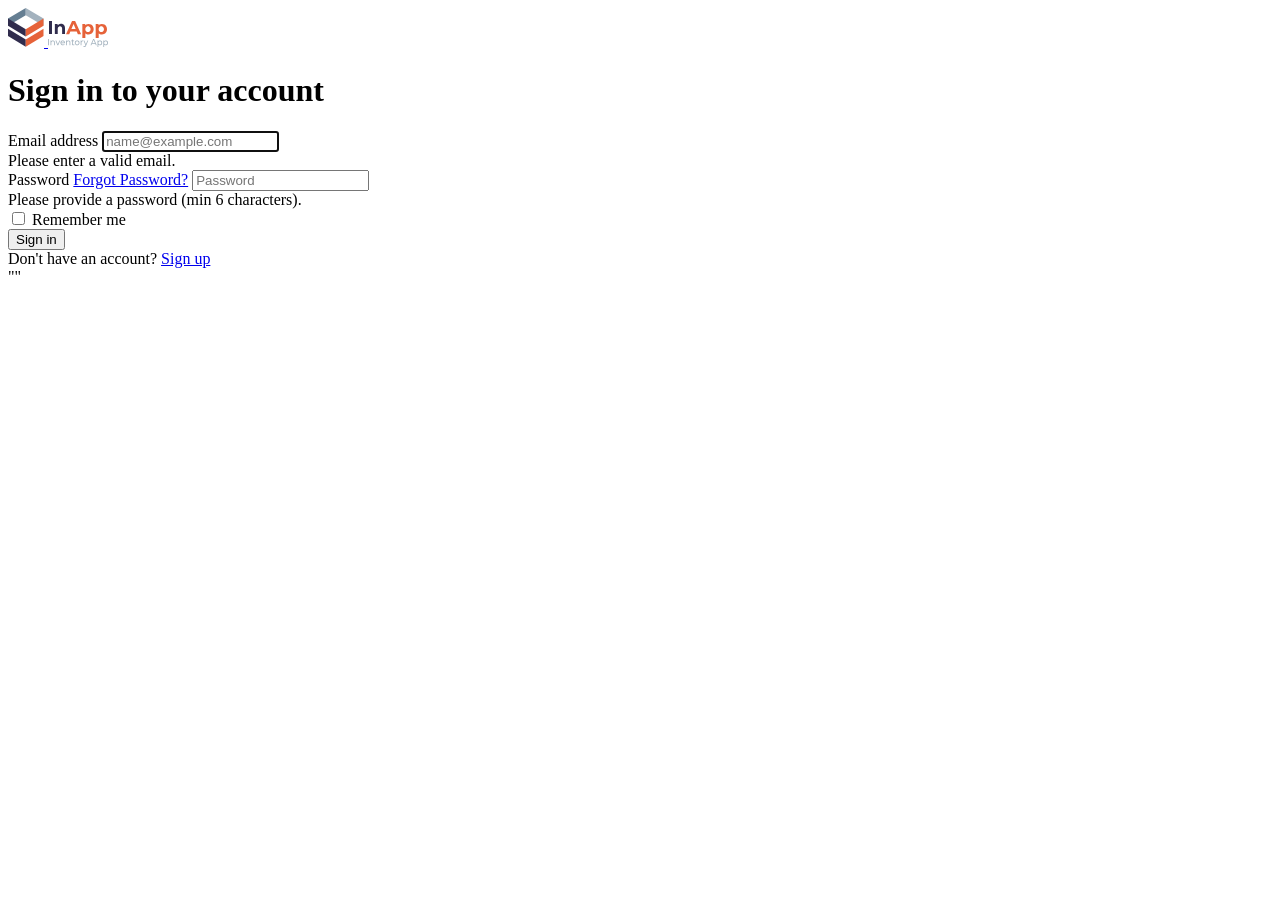
<file: public/admin/src/signin.html>
<!DOCTYPE html>
<html lang="en">

<head>
  <meta charset="UTF-8" />
  <title>Signin - InApp Inventory Dashboard</title>
  <meta name="viewport" content="width=device-width, initial-scale=1">
   <link rel="apple-touch-icon" sizes="180x180" href="./assets/images/favicon_io/apple-touch-icon.png">
  <link rel="icon" type="image/png" sizes="32x32" href="./assets/images/favicon_io/favicon-32x32.png">
  <link rel="icon" type="image/png" sizes="16x16" href="./assets/images/favicon_io/favicon-16x16.png">
  <link rel="manifest" href="./assets/images/favicon_io/site.webmanifest">



</head>

<body>


<div class="container d-flex align-items-center justify-content-center min-vh-100">
  <div class="card " style="max-width:420px; width:100%;">
    <div class="card-body p-5">
      <div class="text-center mb-3">
      <a href="index.html" class="mb-4 d-inline-block"><img src="./assets/images/logo-icon.svg" alt="" width="36">
      <span class=" ms-2"> <img src="./assets/images/logo.svg" alt=""></span>
      </a>
        <h1 class="card-title mb-5 h5">Sign in to your account</h1>

      </div>

      <form class="needs-validation mt-3" novalidate>
        <div class="mb-3">
          <label for="email" class="form-label">Email address</label>
          <input id="email" type="email" class="form-control" placeholder="name@example.com" required autofocus>
          <div class="invalid-feedback">Please enter a valid email.</div>
        </div>

        <div class="mb-3">
          <label for="password" class="form-label d-flex justify-content-between">
            <span>Password</span>
            <a href="#" class="small link-primary">Forgot Password?</a>
          </label>
          <input id="password" type="password" class="form-control" placeholder="Password" required minlength="6">
          <div class="invalid-feedback">Please provide a password (min 6 characters).</div>
        </div>

        <div class="d-flex justify-content-between align-items-center mb-3">
          <div class="form-check">
            <input id="remember" class="form-check-input" type="checkbox">
            <label class="form-check-label small" for="remember">Remember me</label>
          </div>
        </div>

        <button class="btn btn-primary w-100" type="submit">Sign in</button>
      </form>

      <div class="text-center mt-3 small text-muted">
        Don't have an account? <a href="signup.html"  class="link-primary">Sign up</a>
      </div>
    </div>
  </div>
</div>



  <!-- Bootstrap JS -->
  <script src="./assets/js/main.js" type="module"></script>


</body>

</html>""
</file>
<file: public/bookStore/css/style.css>
/*** Spinner Start ***/
#spinner {
    opacity: 0;
    visibility: hidden;
    transition: opacity .8s ease-out, visibility 0s linear .5s;
    z-index: 99999;
 }

 #spinner.show {
     transition: opacity .8s ease-out, visibility 0s linear .0s;
     visibility: visible;
     opacity: 1;
 }

 .back-to-top {
    position: fixed;
    right: 30px;
    bottom: 30px;
    display: flex;
    width: 45px;
    height: 45px;
    align-items: center;
    justify-content: center;
    transition: 0.5s;
    z-index: 99;
}
/*** Spinner End ***/


/*** Button Start ***/
.btn {
    font-weight: 600;
    transition: .5s;
}

.btn-square {
    width: 32px;
    height: 32px;
}

.btn-sm-square {
    width: 34px;
    height: 34px;
}

.btn-md-square {
    width: 44px;
    height: 44px;
}

.btn-lg-square {
    width: 56px;
    height: 56px;
}

.btn-square,
.btn-sm-square,
.btn-md-square,
.btn-lg-square {
    padding: 0;
    display: flex;
    align-items: center;
    justify-content: center;
    font-weight: normal;
}

.btn.border-secondary {
    transition: 0.5s;
}

.btn.border-secondary:hover {
    background: var(--bs-secondary) !important;
    color: var(--bs-white) !important;
}

/*** Topbar Start ***/
.fixed-top {
    transition: 0.5s;
    background: var(--bs-white);
    border: 0;
}

.topbar {
    padding: 20px;
    border-radius: 230px 100px;
}

.topbar .top-info {
    font-size: 15px;
    line-height: 0;
    letter-spacing: 1px;
    display: flex;
    align-items: center;
}

.topbar .top-link {
    font-size: 15px;
    line-height: 0;
    letter-spacing: 1px;
    display: flex;
    align-items: center;
}

.topbar .top-link a {
    letter-spacing: 1px;
}

.topbar .top-link a small:hover {
    color: var(--bs-secondary) !important;
    transition: 0.5s;
}

.topbar .top-link a small:hover i {
    color: var(--bs-primary) !important;
}
/*** Topbar End ***/

/*** Navbar Start ***/
.navbar .navbar-nav .nav-link {
    padding: 10px 15px;
    font-size: 16px;
    transition: .5s;
}

.navbar {
    height: 100px;
    border-bottom: 1px solid rgba(255, 255, 255, .1);
}

.navbar .navbar-nav .nav-link:hover,
.navbar .navbar-nav .nav-link.active,
.fixed-top.bg-white .navbar .navbar-nav .nav-link:hover,
.fixed-top.bg-white .navbar .navbar-nav .nav-link.active {
    color: var(--bs-primary);
}

.navbar .dropdown-toggle::after {
    border: none;
    content: "\f107";
    font-family: "Font Awesome 5 Free";
    font-weight: 700;
    vertical-align: middle;
    margin-left: 8px;
}

@media (min-width: 1200px) {
    .navbar .nav-item .dropdown-menu {
        display: block;
        visibility: hidden;
        top: 100%;
        transform: rotateX(-75deg);
        transform-origin: 0% 0%;
        border: 0;
        transition: .5s;
        opacity: 0;
    }
}

.dropdown .dropdown-menu a:hover {
    background: var(--bs-secondary);
    color: var(--bs-primary);
}

.navbar .nav-item:hover .dropdown-menu {
    transform: rotateX(0deg);
    visibility: visible;
    background: var(--bs-light) !important;
    border-radius: 10px !important;
    transition: .5s;
    opacity: 1;
}

#searchModal .modal-content {
    background: rgba(255, 255, 255, .8);
}
/*** Navbar End ***/

/*** Hero Header ***/
.hero-header {
    background: linear-gradient(rgba(248, 223, 173, 0.1), rgba(248, 223, 173, 0.1)), url(../img/hero-img.jpg);
    background-position: center center;
    background-repeat: no-repeat;
    background-size: cover;
}

.carousel-item {
    position: relative;
}

.carousel-item a {
    position: absolute;
    top: 50%;
    left: 50%;
    transform: translate(-50%, -50%);
    font-size: 25px;
    background: linear-gradient(rgba(255, 181, 36, 0.7), rgba(255, 181, 36, 0.7));
}

.carousel-control-next,
.carousel-control-prev {
    width: 48px;
    height: 48px;
    border-radius: 48px;
    border: 1px solid var(--bs-white);
    background: var(--bs-primary);
    position: absolute;
    top: 50%;
    transform: translateY(-50%);
}

.carousel-control-next {
    margin-right: 20px;
}

.carousel-control-prev {
    margin-left: 20px;
}

.page-header {
    position: relative;
    background: linear-gradient(rgba(0, 0, 0, 0.3), rgba(0, 0, 0, 0.3)), url(../img/cart-page-header-img.jpg);
    background-position: center center;
    background-repeat: no-repeat;
    background-size: cover;
}

@media (min-width: 992px) {
    .hero-header,
    .page-header {
        margin-top: 152px !important;
    }
}

@media (max-width: 992px) {
    .hero-header,
    .page-header {
        margin-top: 97px !important;
    }
}
/*** Hero Header end ***/


/*** featurs Start ***/
.featurs .featurs-item .featurs-icon {
    position: relative;
    width: 120px;
    height: 120px;
}

.featurs .featurs-item .featurs-icon::after {
    content: "";
    width: 35px;
    height: 35px;
    background: var(--bs-secondary);
    position: absolute;
    bottom: -10px;
    transform: translate(-50%);
    transform: rotate(45deg);
    background: var(--bs-secondary);
    
}
/*** featurs End ***/


/*** service Start ***/
.service .service-item .service-content {
    position: relative;
    width: 250px; 
    height: 130px; 
    top: -50%; 
    left: 50%; 
    transform: translate(-50%, -50%);
}

/*** service End ***/


/*** Fruits Start ***/
.fruite .tab-class .nav-item a.active {
    background: var(--bs-secondary) !important;
}

.fruite .tab-class .nav-item a.active span {
    color: var(--bs-white) !important; 
}

.fruite .fruite-categorie .fruite-name {
    line-height: 40px;
}

.fruite .fruite-categorie .fruite-name a {
    transition: 0.5s;
}

.fruite .fruite-categorie .fruite-name a:hover {
    color: var(--bs-secondary);
}

.fruite .fruite-item {
    height: 100%;
    transition: 0.5s;
}
.fruite .fruite-item:hover {
    box-shadow: 0 0 55px rgba(0, 0, 0, 0.4);
}

.fruite .fruite-item .fruite-img {
    overflow: hidden;
    transition: 0.5s;
    border-radius: 10px 10px 0 0;
}

.fruite .fruite-item .fruite-img img {
    transition: 0.5s;
}

.fruite .fruite-item .fruite-img img:hover {
    transform: scale(1.3);
}
/*** Fruits End ***/


/*** vesitable Start ***/
.vesitable .vesitable-item {
    height: 100%;
    transition: 0.5s;
}

.vesitable .vesitable-item:hover {
    box-shadow: 0 0 55px rgba(0, 0, 0, 0.4);
}

.vesitable .vesitable-item .vesitable-img {
    overflow: hidden;
    transition: 0.5s;
    border-radius: 10px 10px 0 0;
}

.vesitable .vesitable-item .vesitable-img img {
    transition: 0.5s;
}

.vesitable .vesitable-item .vesitable-img img:hover {
    transform: scale(1.2);
}

.vesitable .owl-stage {
    margin: 50px 0;
    position: relative;
}

.vesitable .owl-nav .owl-prev {
    position: absolute;
    top: -8px;
    right: 0;
    color: var(--bs-primary);
    padding: 5px 25px;
    border: 1px solid var(--bs-secondary);
    border-radius: 20px;
    transition: 0.5s;

}

.vesitable .owl-nav .owl-prev:hover {
    background: var(--bs-secondary);
    color: var(--bs-white);
}

.vesitable .owl-nav .owl-next {
    position: absolute;
    top: -8px;
    right: 88px;
    color: var(--bs-primary);
    padding: 5px 25px;
    border: 1px solid var(--bs-secondary);
    border-radius: 20px;
    transition: 0.5s;
}

.vesitable .owl-nav .owl-next:hover {
    background: var(--bs-secondary);
    color: var(--bs-white);
}
/*** vesitable End ***/


/*** Banner Section Start ***/
.banner .banner-btn:hover {
    background: var(--bs-primary);
}
/*** Banner Section End ***/


/*** Facts Start ***/
.counter {
    height: 100%;
    text-align: center;
    box-shadow: 0 0 30px rgba(0, 0, 0, 0.05);
}

.counter i {
    font-size: 60px;
    margin-bottom: 25px;
}

.counter h4 {
    color: var(--bs-primary);
    letter-spacing: 1px;
    text-transform: uppercase;
}

.counter h1 {
    margin-bottom: 0;
}
/*** Facts End ***/


/*** testimonial Start ***/
.testimonial .owl-nav .owl-prev {
    position: absolute;
    top: -58px;
    right: 0;
    color: var(--bs-primary);
    padding: 5px 25px;
    border: 1px solid var(--bs-secondary);
    border-radius: 20px;
    transition: 0.5s;
}

.testimonial .owl-nav .owl-prev:hover {
    background: var(--bs-secondary);
    color: var(--bs-white);
}

.testimonial .owl-nav .owl-next {
    position: absolute;
    top: -58px;
    right: 88px;
    color: var(--bs-primary);
    padding: 5px 25px;
    border: 1px solid var(--bs-secondary);
    border-radius: 20px;
    transition: 0.5s;
}

.testimonial .owl-nav .owl-next:hover {
    background: var(--bs-secondary);
    color: var(--bs-white);
}
/*** testimonial End ***/


/*** Single Page Start ***/
.pagination {
    display: inline-block;
}
  
.pagination a {
    color: var(--bs-dark);
    padding: 10px 16px;
    text-decoration: none;
    transition: 0.5s;
    border: 1px solid var(--bs-secondary);
    margin: 0 4px;
}
  
.pagination a.active {
    background-color: var(--bs-primary);
    color: var(--bs-light);
    border: 1px solid var(--bs-secondary);
}
  
.pagination a:hover:not(.active) {background-color: var(--bs-primary)}

.nav.nav-tabs .nav-link.active {
    border-bottom: 2px solid var(--bs-secondary) !important;
}
/*** Single Page End ***/


/*** Footer Start ***/
.footer .footer-item .btn-link {
    line-height: 35px;
    color: rgba(255, 255, 255, .5);
    transition: 0.5s;
}

.footer .footer-item .btn-link:hover {
    color: var(--bs-secondary) !important;
}

.footer .footer-item p.mb-4 {
    line-height: 35px;
}
/*** Footer End ***/
</file>
